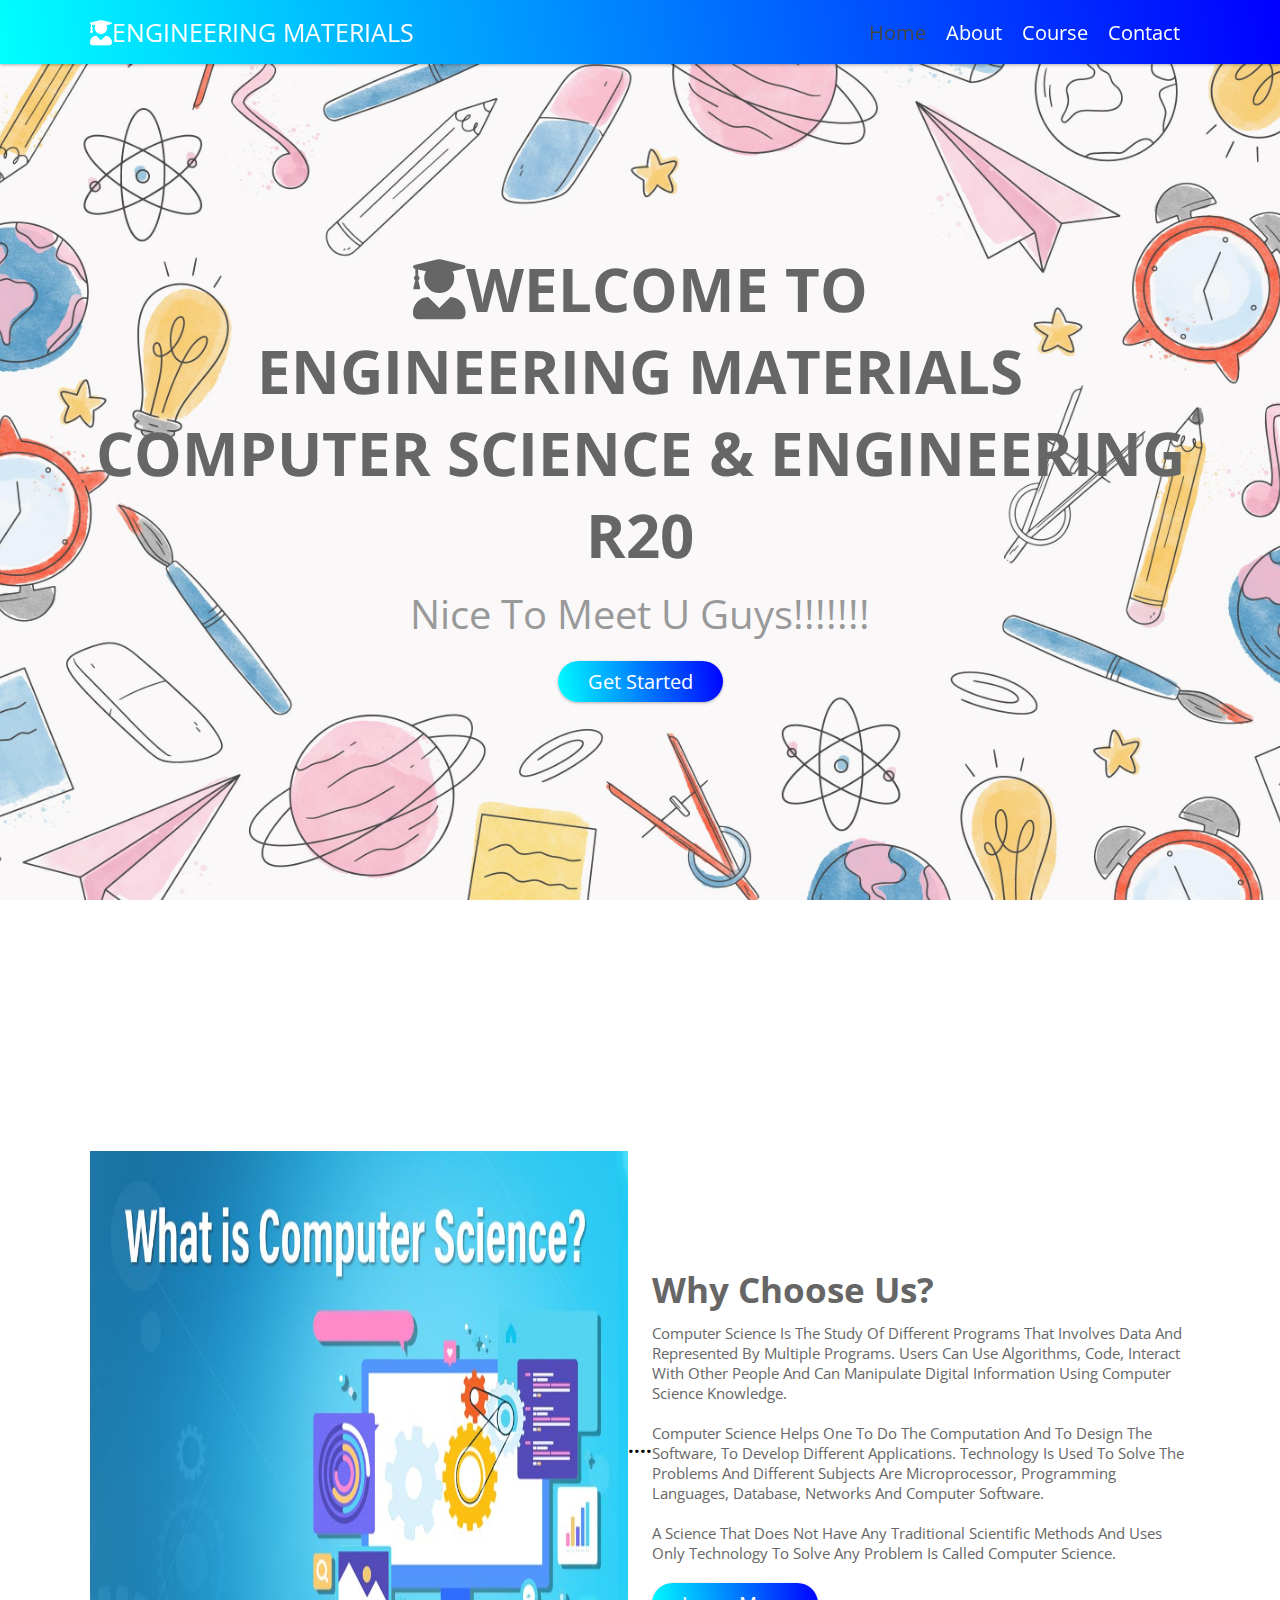
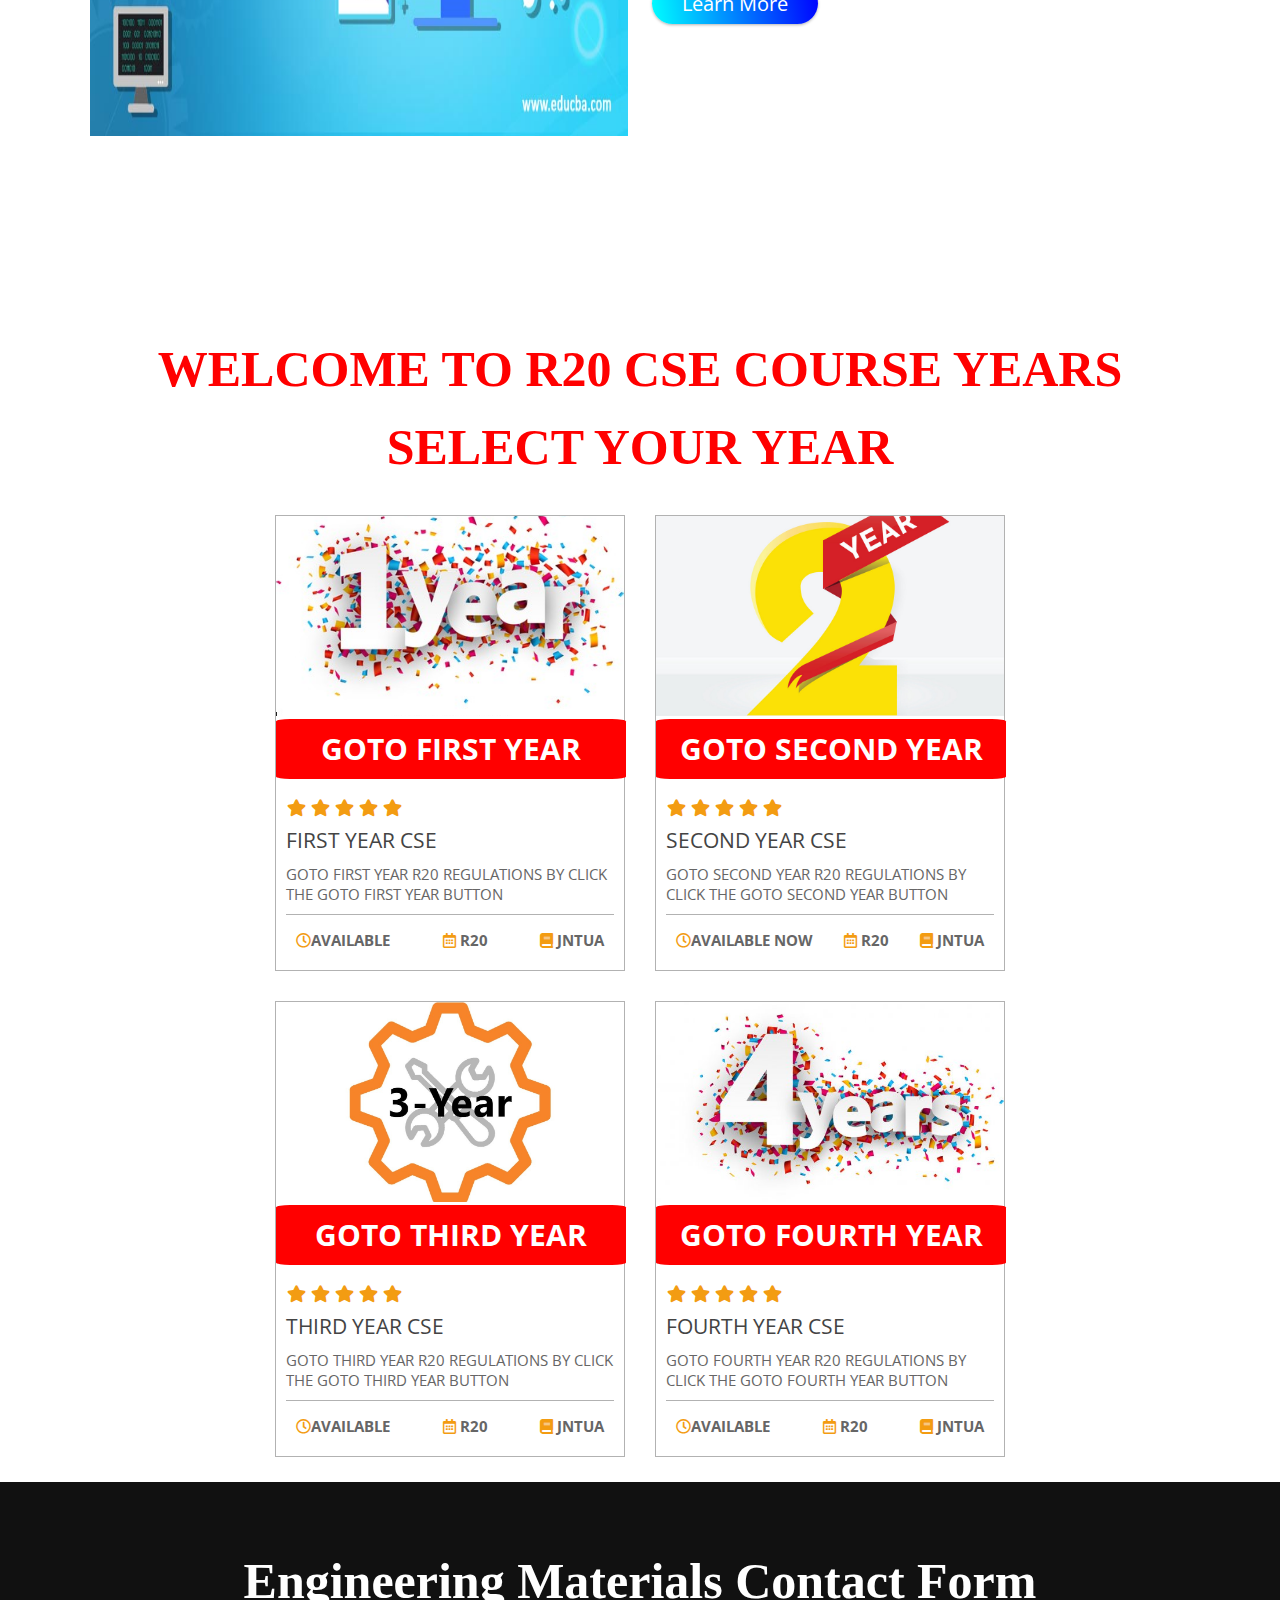
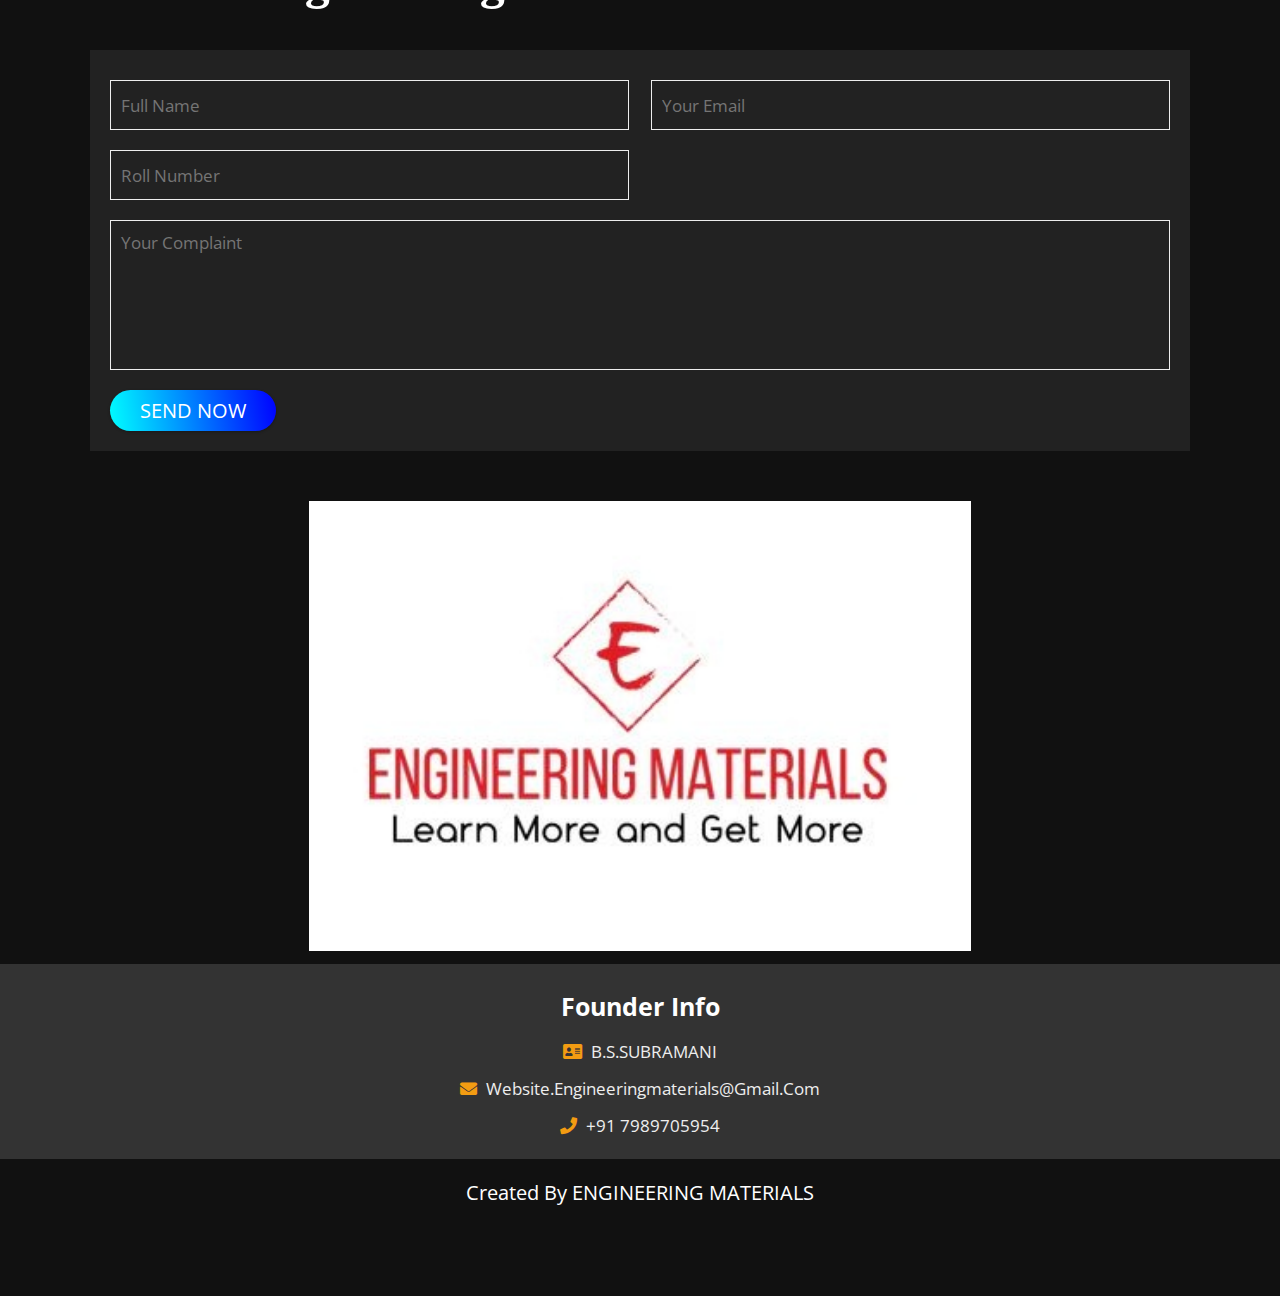
<file: index.html>
<!DOCTYPE html>
<html lang="en">
<head>
    <meta charset="UTF-8">
    <meta name="viewport" content="width=device-width, initial-scale=1.0">
    <title>ENGINEERING MATERIALS CSE </title>

    <!-- google fonts cdn link  -->
    <link rel="preconnect" href="https://fonts.gstatic.com">
    <link href="https://fonts.googleapis.com/css2?family=Open+Sans:wght@300;400;600&display=swap" rel="stylesheet">

    <!-- font awesome cdn link  -->
    <link rel="stylesheet" href="https://cdnjs.cloudflare.com/ajax/libs/font-awesome/5.15.2/css/all.min.css">

    <!-- custom css file link  -->
    <link rel="stylesheet" href="style.css">
<link rel="icon" href="img.gif" type="image/gif" sizes="16x16">

</head>
<body>
   
<!-- header section starts  -->

<header>

    <div id="menu" class="fas fa-bars"></div>

    <a href="#" class="logo"><i class="fas fa-user-graduate"></i>ENGINEERING MATERIALS</a>

    <nav class="navbar">
        <ul>
            <li><a class="active" href="#home">home</a></li>
            <li><a href="#about">about</a></li>
            <li><a href="#course">course</a></li>
            <li><a href="#contact">contact</a></li>
        </ul>
    </nav>


</header>

<!-- header section ends -->


<!-- home section starts  -->

<section class="home" id="home">
<h1><i class="fas fa-user-graduate"></i>WELCOME TO</h1>
    <h1>ENGINEERING MATERIALS</h1>
	 <h1>COMPUTER SCIENCE & ENGINEERING</h1>
	 <h1>R20</h1>

<p> Nice to Meet U Guys!!!!!!!</p>
    <a href="#course"><button class="btn">Get Started</button></a>

</section>
<br/><br/><br/><br/><br/>
<!-- home section ends -->

<!-- about section starts  -->

<section class="about" id="about">

    <div class="image">
        <img src="whatiscse.jpg" alt="">
    </div>
<h1>....</h1>

    <div class="content">
        <h3>why choose us?</h3>
        <p>Computer Science is the study of different programs that involves data and represented by multiple programs. Users can use algorithms, code, interact with other people and can manipulate digital information using Computer Science knowledge.</p>
		<p>Computer science helps one to do the computation and to design the software, to develop different applications. Technology is used to solve the problems and different subjects are microprocessor, programming languages, database, networks and computer software.</p>
         <p>A science that does not have any traditional scientific methods and uses only technology to solve any problem is called Computer Science.</p>
        <a href="https://www.educba.com/what-is-computer-science/"><button class="btn">learn more</button></a>
    </div>

</section>
<!-- about section ends -->

<!-- course section starts  -->
<section class="course" id="course">

<h1 class="heading">WELCOME TO R20 CSE COURSE YEARS</h1>   
<h1 class="heading">SELECT YOUR YEAR</h1>   
<br/>
<div class="box-container">

    <div class="box">
        <a href="../cser20/years/cser20firstyear.html"><img src="1year.jpg" alt="">
        <h3 class="price">GOTO FIRST YEAR</h3></a>
        <div class="content">
            <div class="stars">
                <i class="fas fa-star"></i>
                <i class="fas fa-star"></i>
                <i class="fas fa-star"></i>
                <i class="fas fa-star"></i>
                <i class="fas fa-star"></i>
            </div>
            <a href="../cser20/years/cser20firstyear.html" class="title">FIRST YEAR CSE</a>
            <p>GOTO FIRST YEAR R20 REGULATIONS BY CLICK THE GOTO FIRST YEAR BUTTON</p>
            <div class="info">
                <h3> <i class="far fa-clock"></i>AVAILABLE </h3>
                <h3> <i class="far fa-calendar-alt"></i> R20 </h3>
                <h3> <i class="fas fa-book"></i> JNTUA </h3>
            </div>
        </div>
    </div>

    <div class="box">
        <a href="../cser20/years/cser20secondyear.html" class="title"> <img src="2year.jpg" alt="">
	    <h3 class="price">GOTO SECOND YEAR</h3></a>
        <div class="content">
            <div class="stars">
                <i class="fas fa-star"></i>
                <i class="fas fa-star"></i>
                <i class="fas fa-star"></i>
                <i class="fas fa-star"></i>
                <i class="fas fa-star"></i>
            </div>
            <a href="../cser20/years/cser20secondyear.html" class="title">SECOND YEAR CSE</a>
            <p>GOTO SECOND YEAR R20 REGULATIONS BY CLICK THE GOTO SECOND YEAR BUTTON</p>
            <div class="info">
                <h3> <i class="far fa-clock"></i>AVAILABLE NOW</h3>
                <h3> <i class="far fa-calendar-alt"></i> R20 </h3>
                <h3> <i class="fas fa-book"></i> JNTUA </h3>
            </div>
        </div>
    </div>

    <div class="box">
        <img src="3year.jpg" alt="">
        <a href="../cser20/years/cser20thirdyear.html" class="title">
        <h3 class="price">GOTO THIRD YEAR</h3></a>
        <div class="content">
            <div class="stars">
                <i class="fas fa-star"></i>
                <i class="fas fa-star"></i>
                <i class="fas fa-star"></i>
                <i class="fas fa-star"></i>
                <i class="fas fa-star"></i>
            </div>
            <a href="../cser20/years/cser20thirdyear.html" class="title">THIRD YEAR CSE</a>
            <p>GOTO THIRD YEAR R20 REGULATIONS BY CLICK THE GOTO THIRD YEAR BUTTON</p>
            <div class="info">
                <h3> <i class="far fa-clock"></i>AVAILABLE </h3>
                <h3> <i class="far fa-calendar-alt"></i> R20 </h3>
                <h3> <i class="fas fa-book"></i> JNTUA </h3>
            </div>
        </div>
    </div>

    <div class="box">
        <img src="4year.jpg" alt="">
        <a href="../cser20/years/cser20fourthyear.html" class="title">
        <h3 class="price">GOTO FOURTH YEAR</h3></a>

        <div class="content">
            <div class="stars">
                <i class="fas fa-star"></i>
                <i class="fas fa-star"></i>
                <i class="fas fa-star"></i>
                <i class="fas fa-star"></i>
                <i class="fas fa-star"></i>
            </div>
            <a href="../cser20/years/cser20fourthyear.html" class="title">FOURTH YEAR CSE</a>
            <p>GOTO FOURTH YEAR R20 REGULATIONS BY CLICK THE GOTO FOURTH YEAR BUTTON</p>
            <div class="info">
                <h3> <i class="far fa-clock"></i>AVAILABLE </h3>
                <h3> <i class="far fa-calendar-alt"></i> R20 </h3>
                <h3> <i class="fas fa-book"></i> JNTUA </h3>
            </div>
        </div>
    </div>

</div>

</section>

<!-- course section ends -->



<!-- contact section starts  -->

<section class="contact" id="contact">

<h1 class="heading">Engineering Materials contact Form</h1>

<div class="row">

    <form action="https://formspree.io/f/xwkjgkel" method="POST">
        <input type="text" placeholder="full name" class="box" name="full_name">
        <input type="email" placeholder="your email" class="box" name="email">
        <input type="text" placeholder="Roll number" class="box" name="rollnumber">
        <textarea name="message" id="" cols="30" rows="10" class="box address" placeholder="your Complaint"></textarea>
	    <button type="submit" class="btn"> SEND NOW </button>
    </form>

    <div class="image">
        <img src="logo.jpg" alt="">
    </div>

</div>

</section>

<!-- contact section ends -->

<!-- footer section starts  -->

<div class="footer">

    <div class="box-container">

        <div class="box">
            <h3> Founder info</h3>
            <p> <i class="fas fa-address-card"></i> B.S.SUBRAMANI </p>
            <p> <i class="fas fa-envelope"></i> website.engineeringmaterials@gmail.com </p>
            <p> <i class="fas fa-phone"></i> +91 7989705954 </p>
        </div>


    </div>

    <h1 class="credit">created by ENGINEERING MATERIALS</h1>

</div>

<!-- footer section ends -->
<!-- jquery cdn link  -->
<script src="https://cdnjs.cloudflare.com/ajax/libs/jquery/3.6.0/jquery.min.js"></script>

<!-- custom js file link  -->
<script src="script.js"></script>

</body>
</html>
</file>
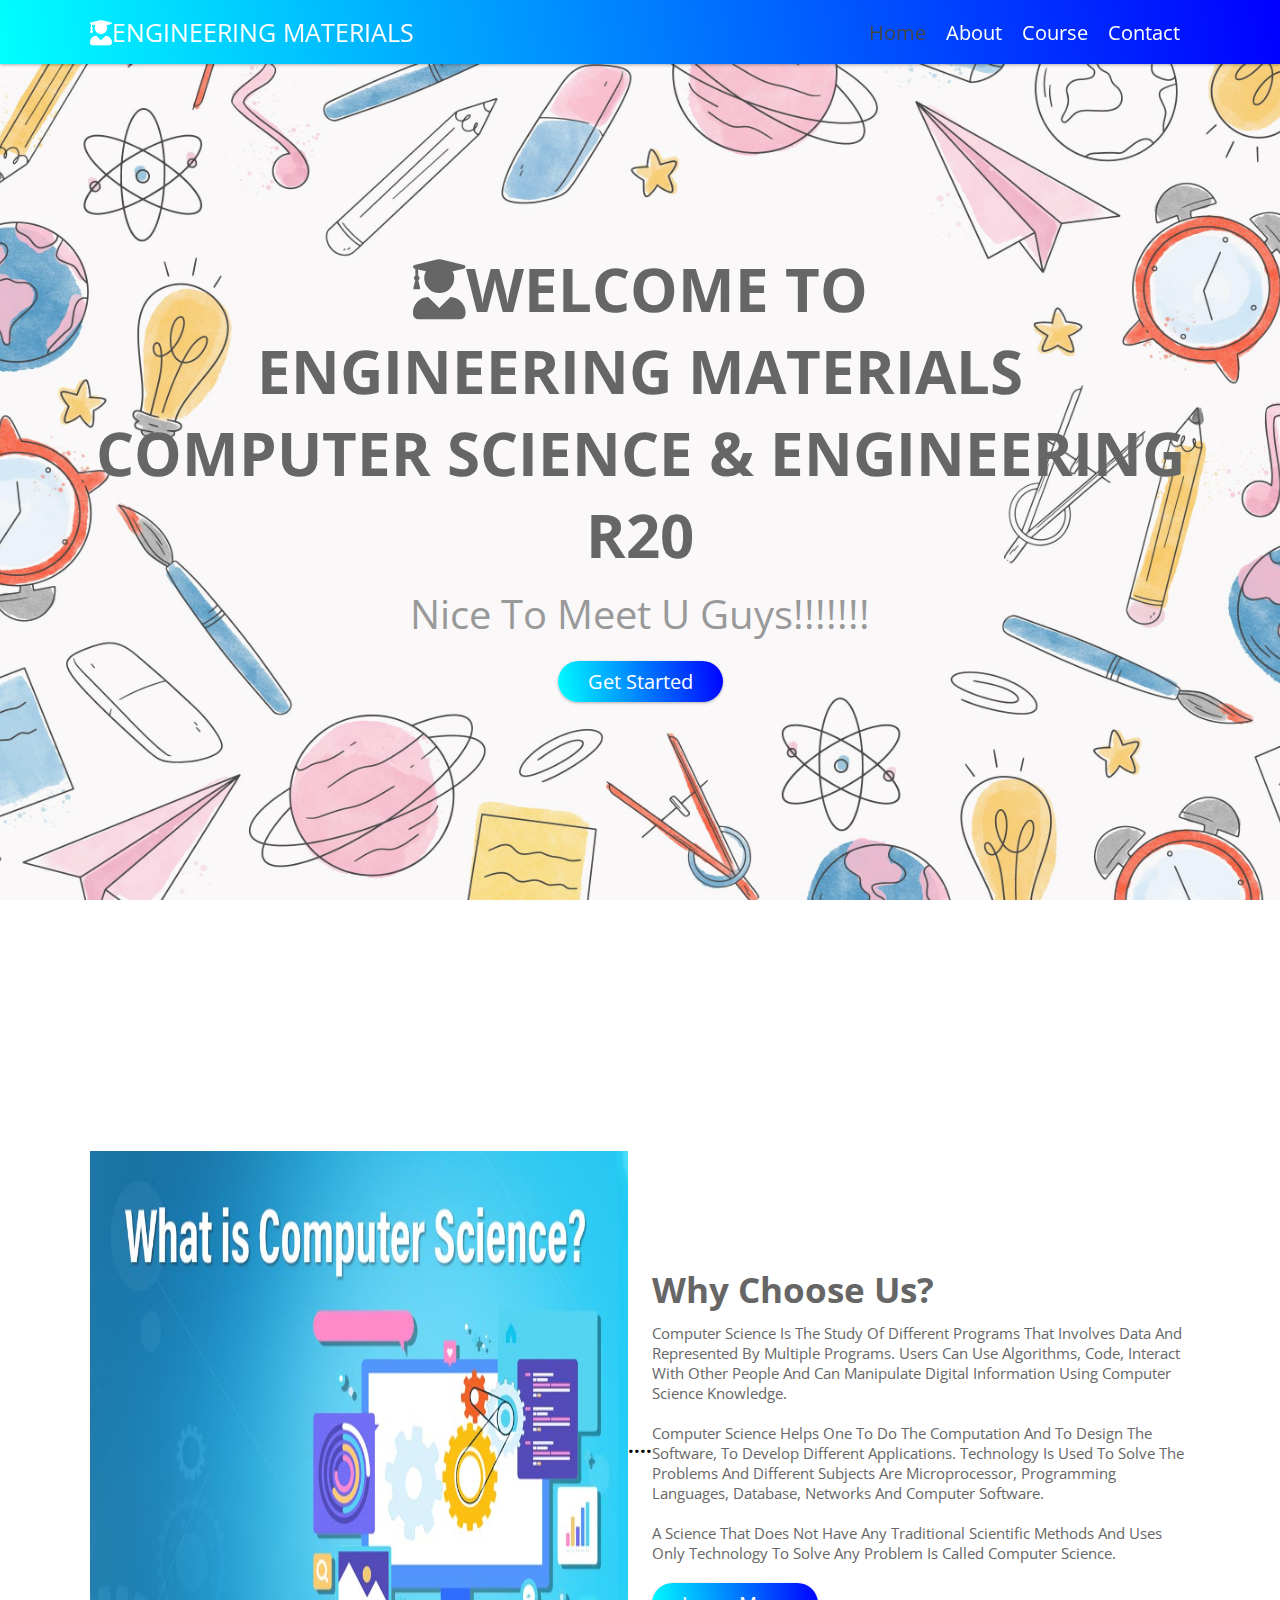
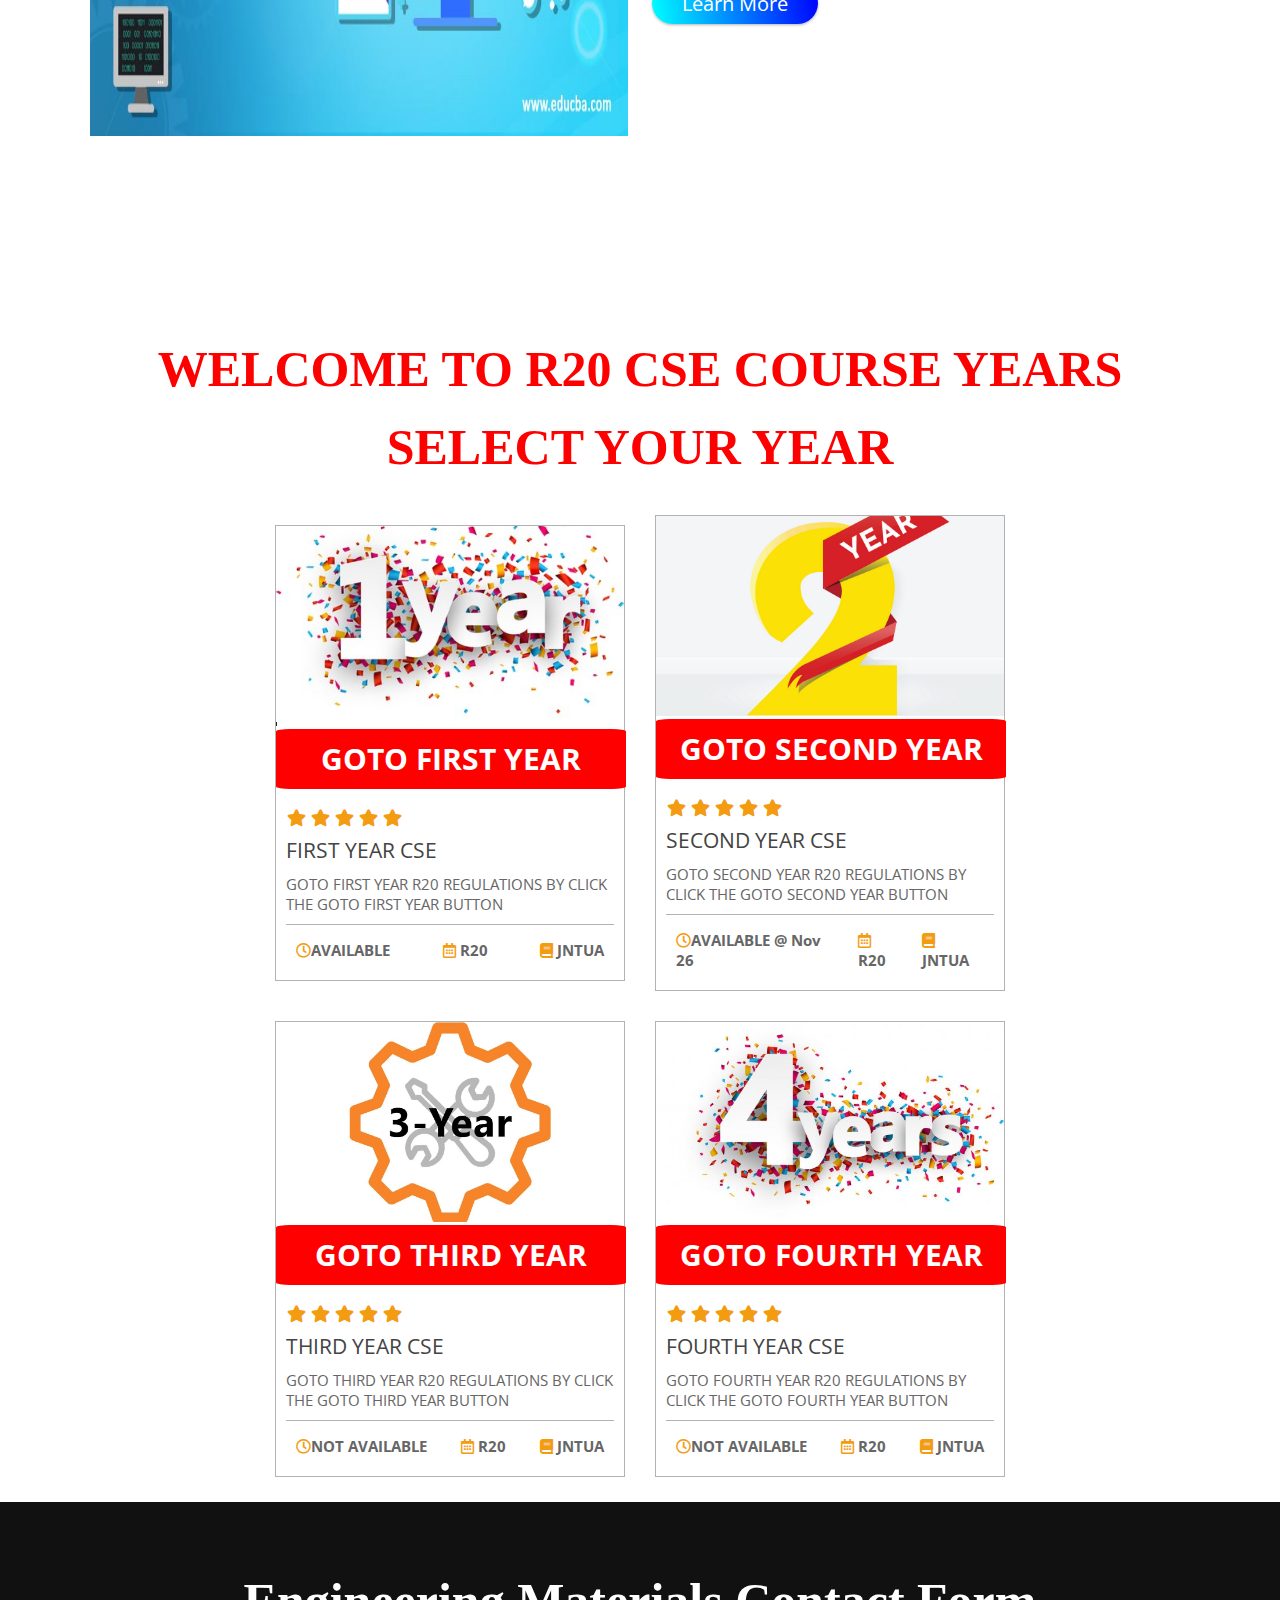
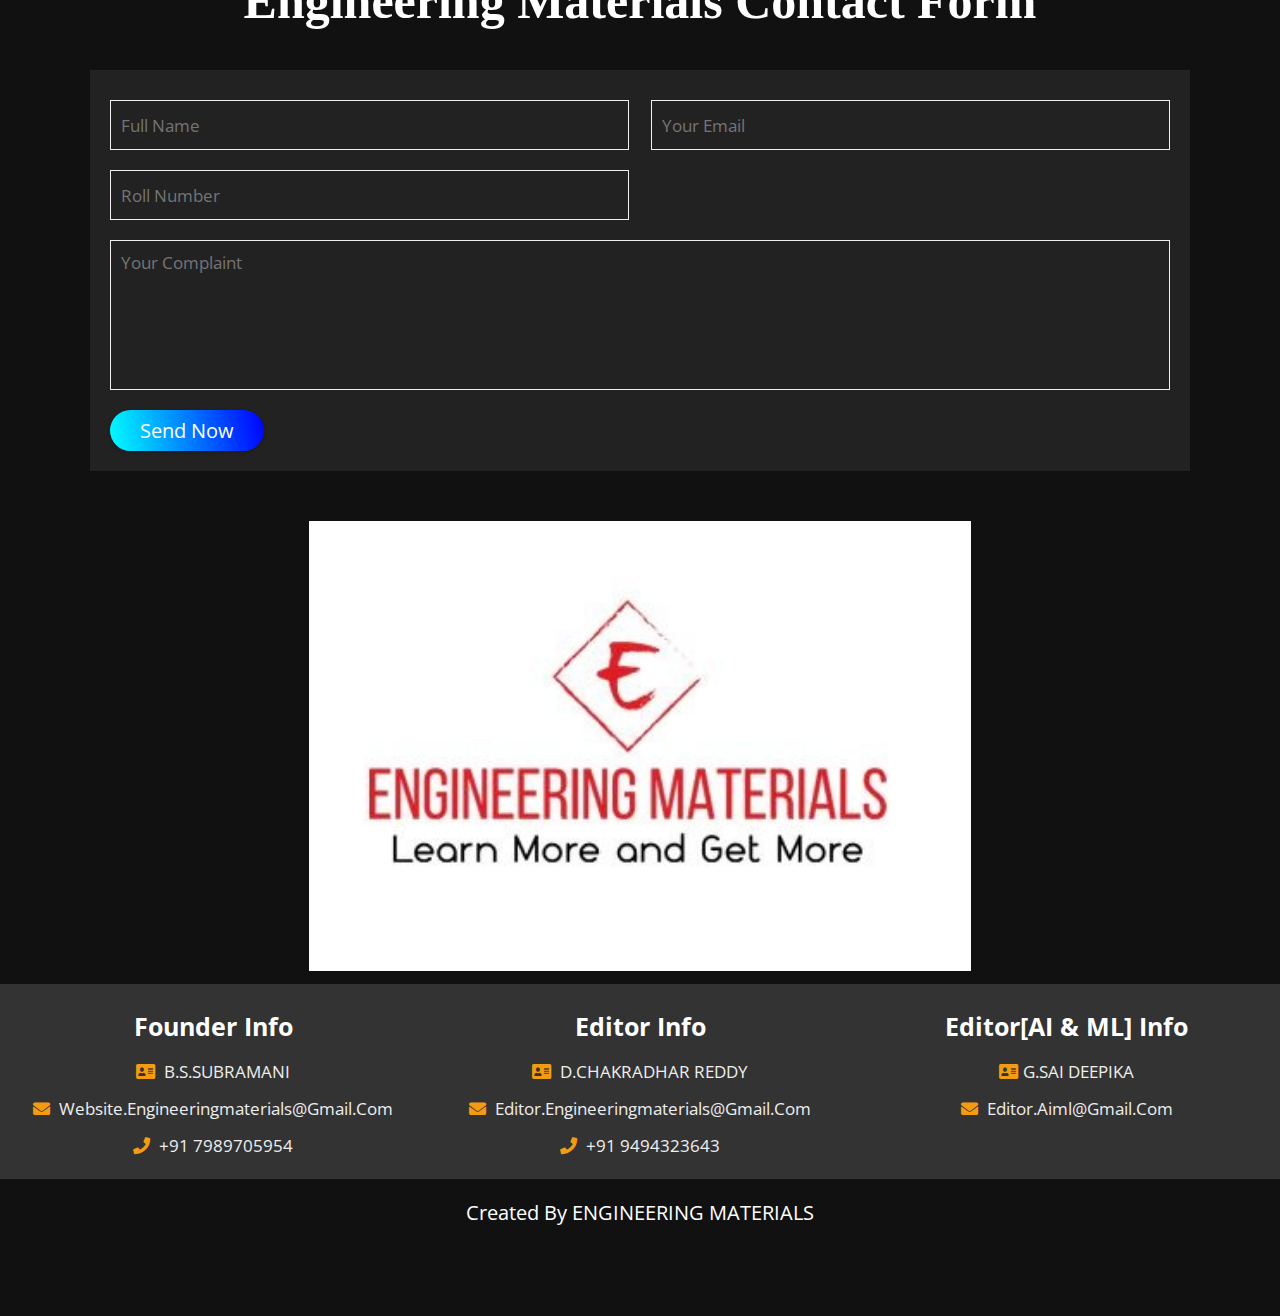
<file: file.html>
<!DOCTYPE html>
<html lang="en">
<head>
    <meta charset="UTF-8">
    <meta name="viewport" content="width=device-width, initial-scale=1.0">
    <title>ENGINEERING MATERIALS CSE </title>

    <!-- google fonts cdn link  -->
    <link rel="preconnect" href="https://fonts.gstatic.com">
    <link href="https://fonts.googleapis.com/css2?family=Open+Sans:wght@300;400;600&display=swap" rel="stylesheet">

    <!-- font awesome cdn link  -->
    <link rel="stylesheet" href="https://cdnjs.cloudflare.com/ajax/libs/font-awesome/5.15.2/css/all.min.css">

    <!-- custom css file link  -->
    <link rel="stylesheet" href="style.css">
    <link rel="icon" href="img.ico">

</head>
<body>
   
<!-- header section starts  -->

<header>

    <div id="menu" class="fas fa-bars"></div>

    <a href="#" class="logo"><i class="fas fa-user-graduate"></i>ENGINEERING MATERIALS</a>

    <nav class="navbar">
        <ul>
		<li><a class="active" href="#home">home</a></li>
            <li><a href="#about">about</a></li>
            <li><a href="#course">course</a></li>
            <li><a href="#contact">contact</a></li>
        </ul>
    </nav>


</header>

<!-- header section ends -->


<!-- home section starts  -->

<section class="home" id="home">
<h1><i class="fas fa-user-graduate"></i>WELCOME TO</h1>
    <h1>ENGINEERING MATERIALS</h1>
	 <h1>COMPUTER SCIENCE & ENGINEERING</h1>
	 <h1>R20</h1>

<p> Nice to Meet U Guys!!!!!!!</p>
    <a href="#course"><button class="btn">Get Started</button></a>

</section>
<br/><br/><br/><br/><br/>
<!-- home section ends -->

<!-- about section starts  -->

<section class="about" id="about">

    <div class="image">
        <img src="whatiscse.jpg" alt="">
    </div>
<h1>....</h1>

    <div class="content">
        <h3>why choose us?</h3>
        <p>Computer Science is the study of different programs that involves data and represented by multiple programs. Users can use algorithms, code, interact with other people and can manipulate digital information using Computer Science knowledge.</p>
		<p>Computer science helps one to do the computation and to design the software, to develop different applications. Technology is used to solve the problems and different subjects are microprocessor, programming languages, database, networks and computer software.</p>
         <p>A science that does not have any traditional scientific methods and uses only technology to solve any problem is called Computer Science.</p>
        <a href="https://www.educba.com/what-is-computer-science/"><button class="btn">learn more</button></a>
    </div>

</section>
<!-- about section ends -->

<!-- course section starts  -->
<section class="course" id="course">

<h1 class="heading">WELCOME TO R20 CSE COURSE YEARS</h1>   
<h1 class="heading">SELECT YOUR YEAR</h1>   
<br/>
<div class="box-container">

    <div class="box">
        <a href="1yearcser20sem.html"><img src="1year.jpg" alt="">
        <h3 class="price">GOTO FIRST YEAR</h3></a>
        <div class="content">
            <div class="stars">
                <i class="fas fa-star"></i>
                <i class="fas fa-star"></i>
                <i class="fas fa-star"></i>
                <i class="fas fa-star"></i>
                <i class="fas fa-star"></i>
            </div>
            <a href="cser20firstyear.html" class="title">FIRST YEAR CSE</a>
            <p>GOTO FIRST YEAR R20 REGULATIONS BY CLICK THE GOTO FIRST YEAR BUTTON</p>
            <div class="info">
                <h3> <i class="far fa-clock"></i>AVAILABLE </h3>
                <h3> <i class="far fa-calendar-alt"></i> R20 </h3>
                <h3> <i class="fas fa-book"></i> JNTUA </h3>
            </div>
        </div>
    </div>

    <div class="box">
        <a href="TimerCSE r20.html" class="title"> <img src="2year.jpg" alt="">
	    <h3 class="price">GOTO SECOND YEAR</h3> </a>
        <div class="content">
            <div class="stars">
                <i class="fas fa-star"></i>
                <i class="fas fa-star"></i>
                <i class="fas fa-star"></i>
                <i class="fas fa-star"></i>
                <i class="fas fa-star"></i>
            </div>
            <a href="TimerCSE r20.html" class="title">SECOND YEAR CSE</a>
            <p>GOTO SECOND YEAR R20 REGULATIONS BY CLICK THE GOTO SECOND YEAR BUTTON</p>
            <div class="info">
                <h3> <i class="far fa-clock"></i>AVAILABLE @ Nov 26 </h3>
                <h3> <i class="far fa-calendar-alt"></i> R20 </h3>
                <h3> <i class="fas fa-book"></i> JNTUA </h3>
            </div>
        </div>
    </div>

    <div class="box">
        <img src="3year.jpg" alt="">
        <h3 class="price">GOTO THIRD YEAR</h3>
        <div class="content">
            <div class="stars">
                <i class="fas fa-star"></i>
                <i class="fas fa-star"></i>
                <i class="fas fa-star"></i>
                <i class="fas fa-star"></i>
                <i class="fas fa-star"></i>
            </div>
            <a href="csethirdyearr20.html" class="title">THIRD YEAR CSE</a>
            <p>GOTO THIRD YEAR R20 REGULATIONS BY CLICK THE GOTO THIRD YEAR BUTTON</p>
            <div class="info">
                <h3> <i class="far fa-clock"></i>NOT AVAILABLE </h3>
                <h3> <i class="far fa-calendar-alt"></i> R20 </h3>
                <h3> <i class="fas fa-book"></i> JNTUA </h3>
            </div>
        </div>
    </div>

    <div class="box">
        <img src="4year.jpg" alt="">
        <h3 class="price">GOTO FOURTH YEAR</h3>
        <div class="content">
            <div class="stars">
                <i class="fas fa-star"></i>
                <i class="fas fa-star"></i>
                <i class="fas fa-star"></i>
                <i class="fas fa-star"></i>
                <i class="fas fa-star"></i>
            </div>
            <a href="csefourthyearr20.html" class="title">FOURTH YEAR CSE</a>
            <p>GOTO FOURTH YEAR R20 REGULATIONS BY CLICK THE GOTO FOURTH YEAR BUTTON</p>
            <div class="info">
                <h3> <i class="far fa-clock"></i>NOT AVAILABLE </h3>
                <h3> <i class="far fa-calendar-alt"></i> R20 </h3>
                <h3> <i class="fas fa-book"></i> JNTUA </h3>
            </div>
        </div>
    </div>

</div>

</section>

<!-- course section ends -->



<!-- contact section starts  -->

<section class="contact" id="contact">

<h1 class="heading">Engineering Materials contact Form</h1>

<div class="row">

    <form action="">
        <input type="text" placeholder="full name" class="box">
        <input type="email" placeholder="your email" class="box">
        <input type="text" placeholder="Roll number" class="box">
        <textarea name="" id="" cols="30" rows="10" class="box address" placeholder="your Complaint"></textarea>
        <input type="submit" class="btn" value="send now">
    </form>

    <div class="image">
        <img src="logo.jpg" alt="">
    </div>

</div>

</section>

<!-- contact section ends -->

<!-- footer section starts  -->

<div class="footer">

    <div class="box-container">

        <div class="box">
            <h3> Founder info</h3>
            <p> <i class="fas fa-address-card"></i> B.S.SUBRAMANI </p>
            <p> <i class="fas fa-envelope"></i> website.engineeringmaterials@gmail.com </p>
            <p> <i class="fas fa-phone"></i> +91 7989705954 </p>
        </div>

        <div class="box">
            <h3>Editor info</h3>
            <p> <i class="fas fa-address-card"></i> D.CHAKRADHAR REDDY </p>
            <p> <i class="fas fa-envelope"></i> editor.engineeringmaterials@gmail.com </p>
            <p> <i class="fas fa-phone"></i> +91 9494323643 </p>
        </div>
		
        <div class="box">
            <h3>Editor[AI & ML] info</h3>
            <p> <i class="fas fa-address-card"></i>G.SAI DEEPIKA </p>
            <p> <i class="fas fa-envelope"></i> editor.aiml@gmail.com </p>
        </div>

    </div>

    <h1 class="credit">created by ENGINEERING MATERIALS</h1>

</div>

<!-- footer section ends -->
<!-- jquery cdn link  -->
<script src="https://cdnjs.cloudflare.com/ajax/libs/jquery/3.6.0/jquery.min.js"></script>

<!-- custom js file link  -->
<script src="script.js"></script>

</body>
</html>
</file>
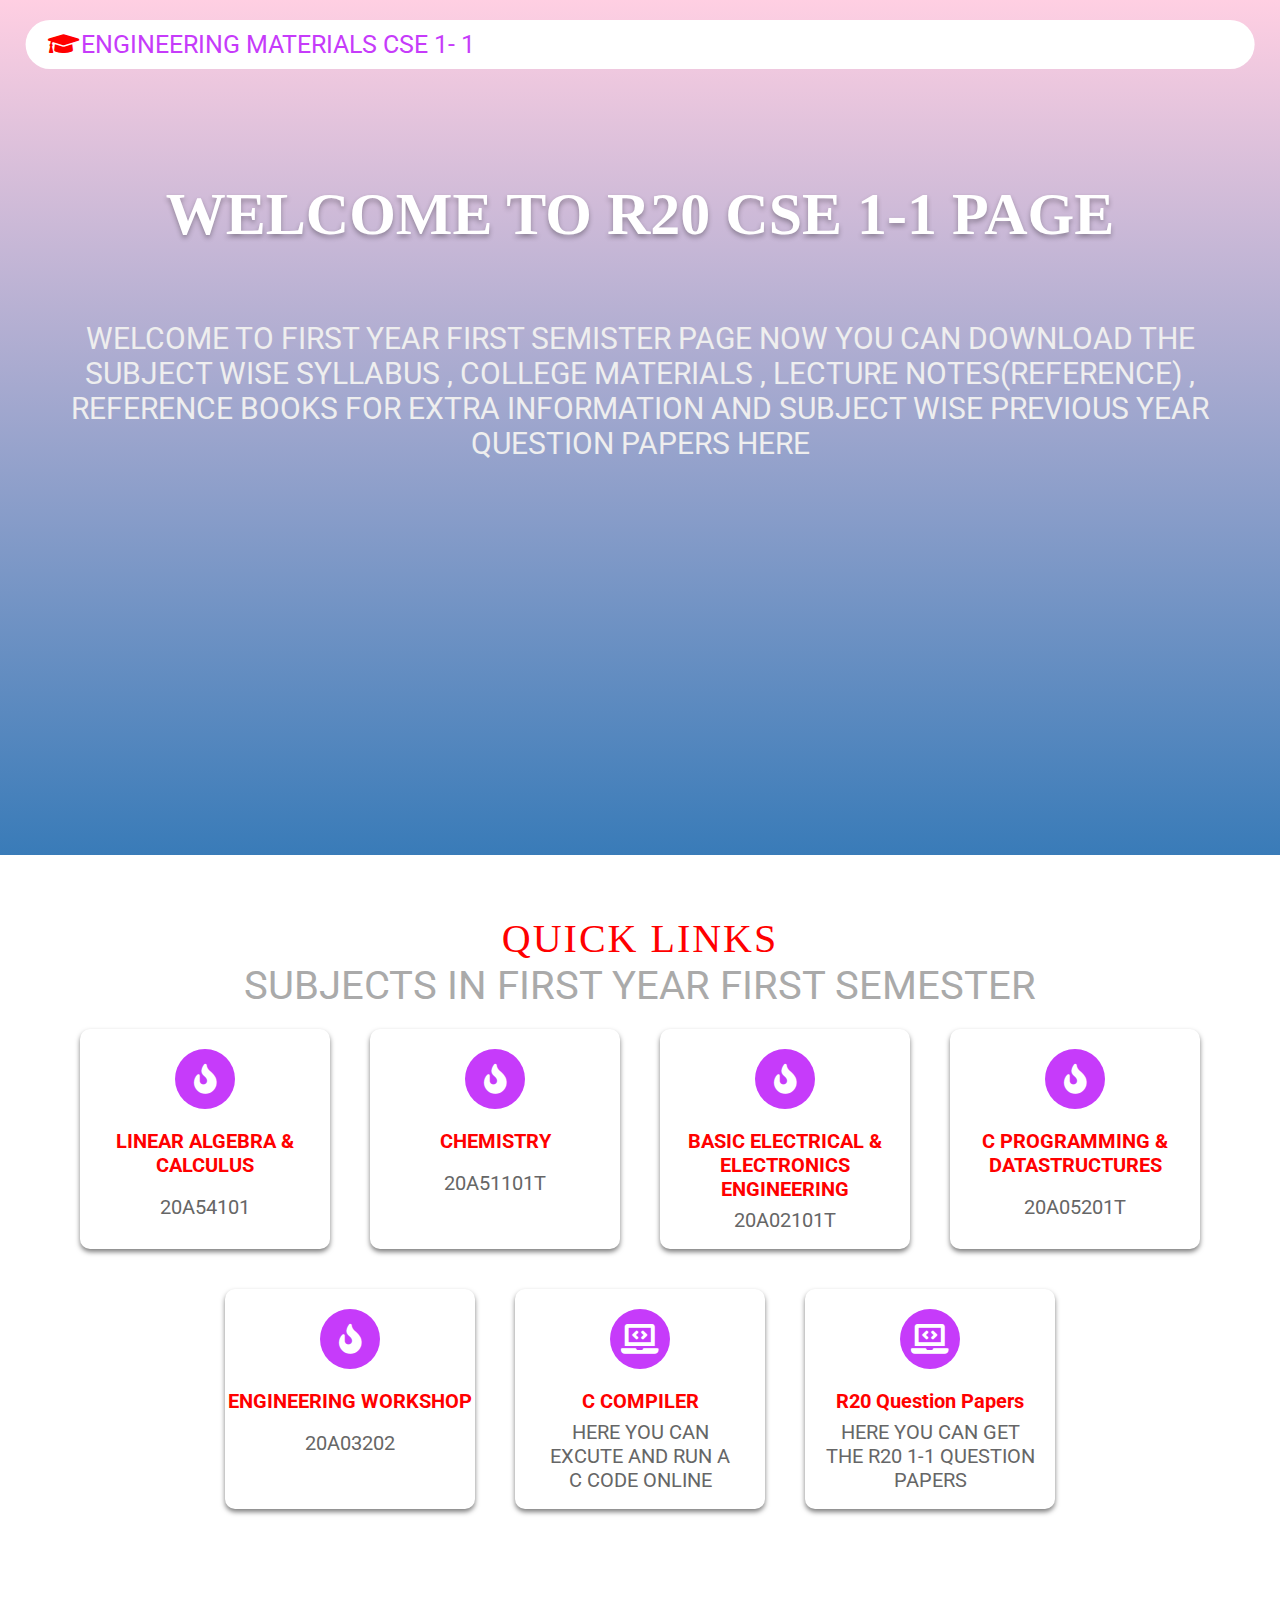
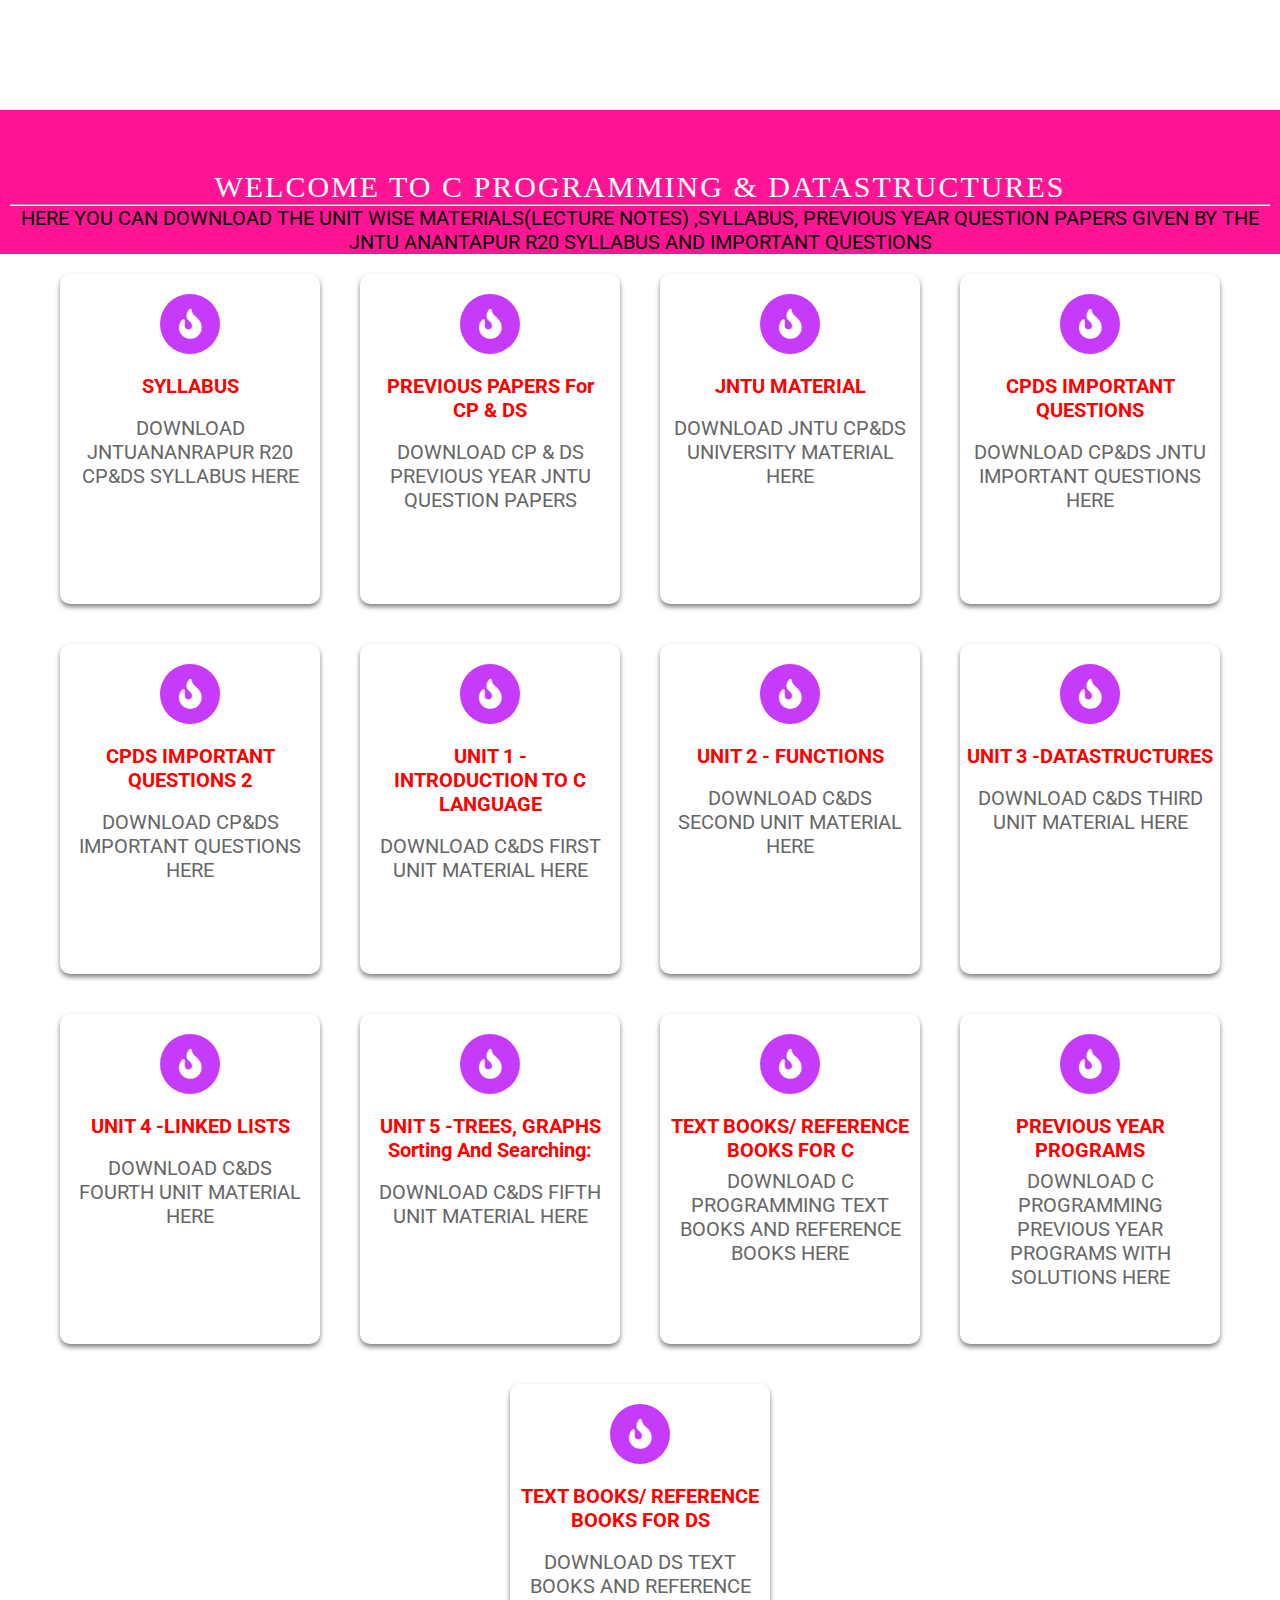
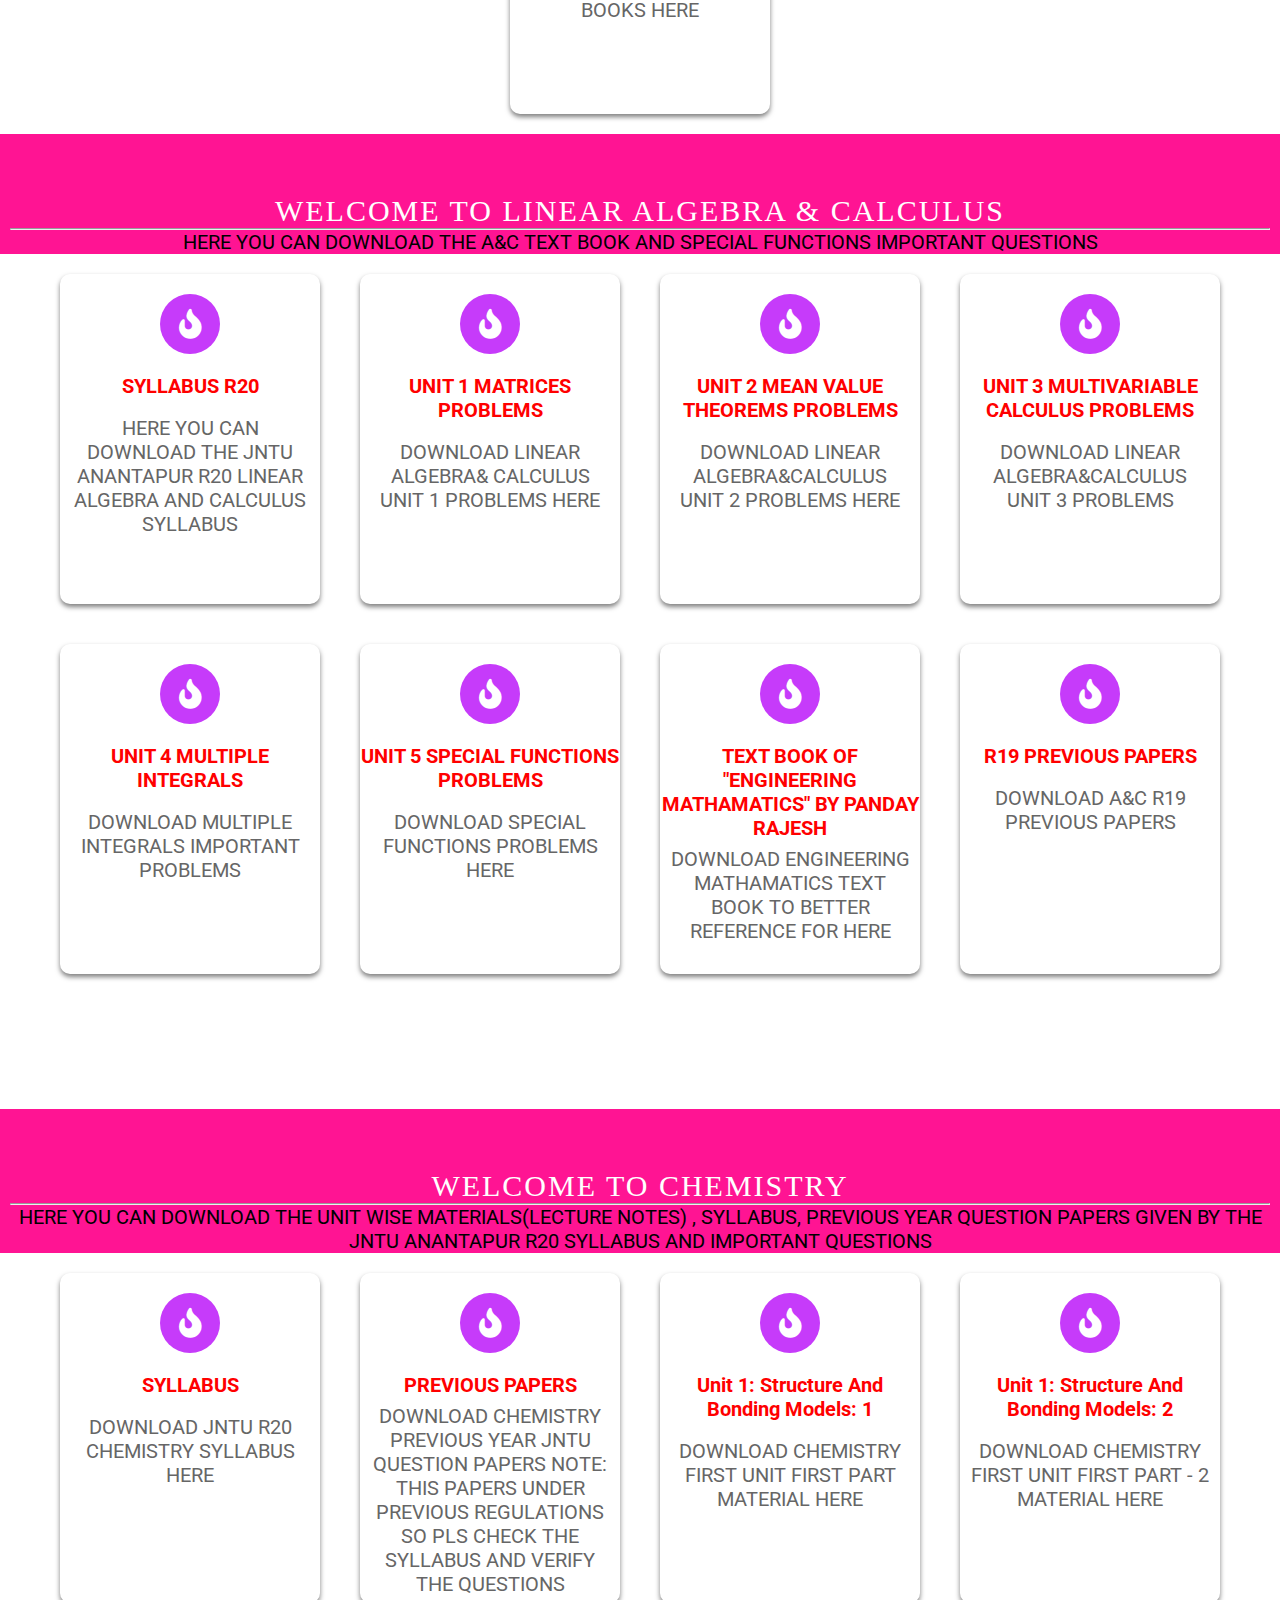
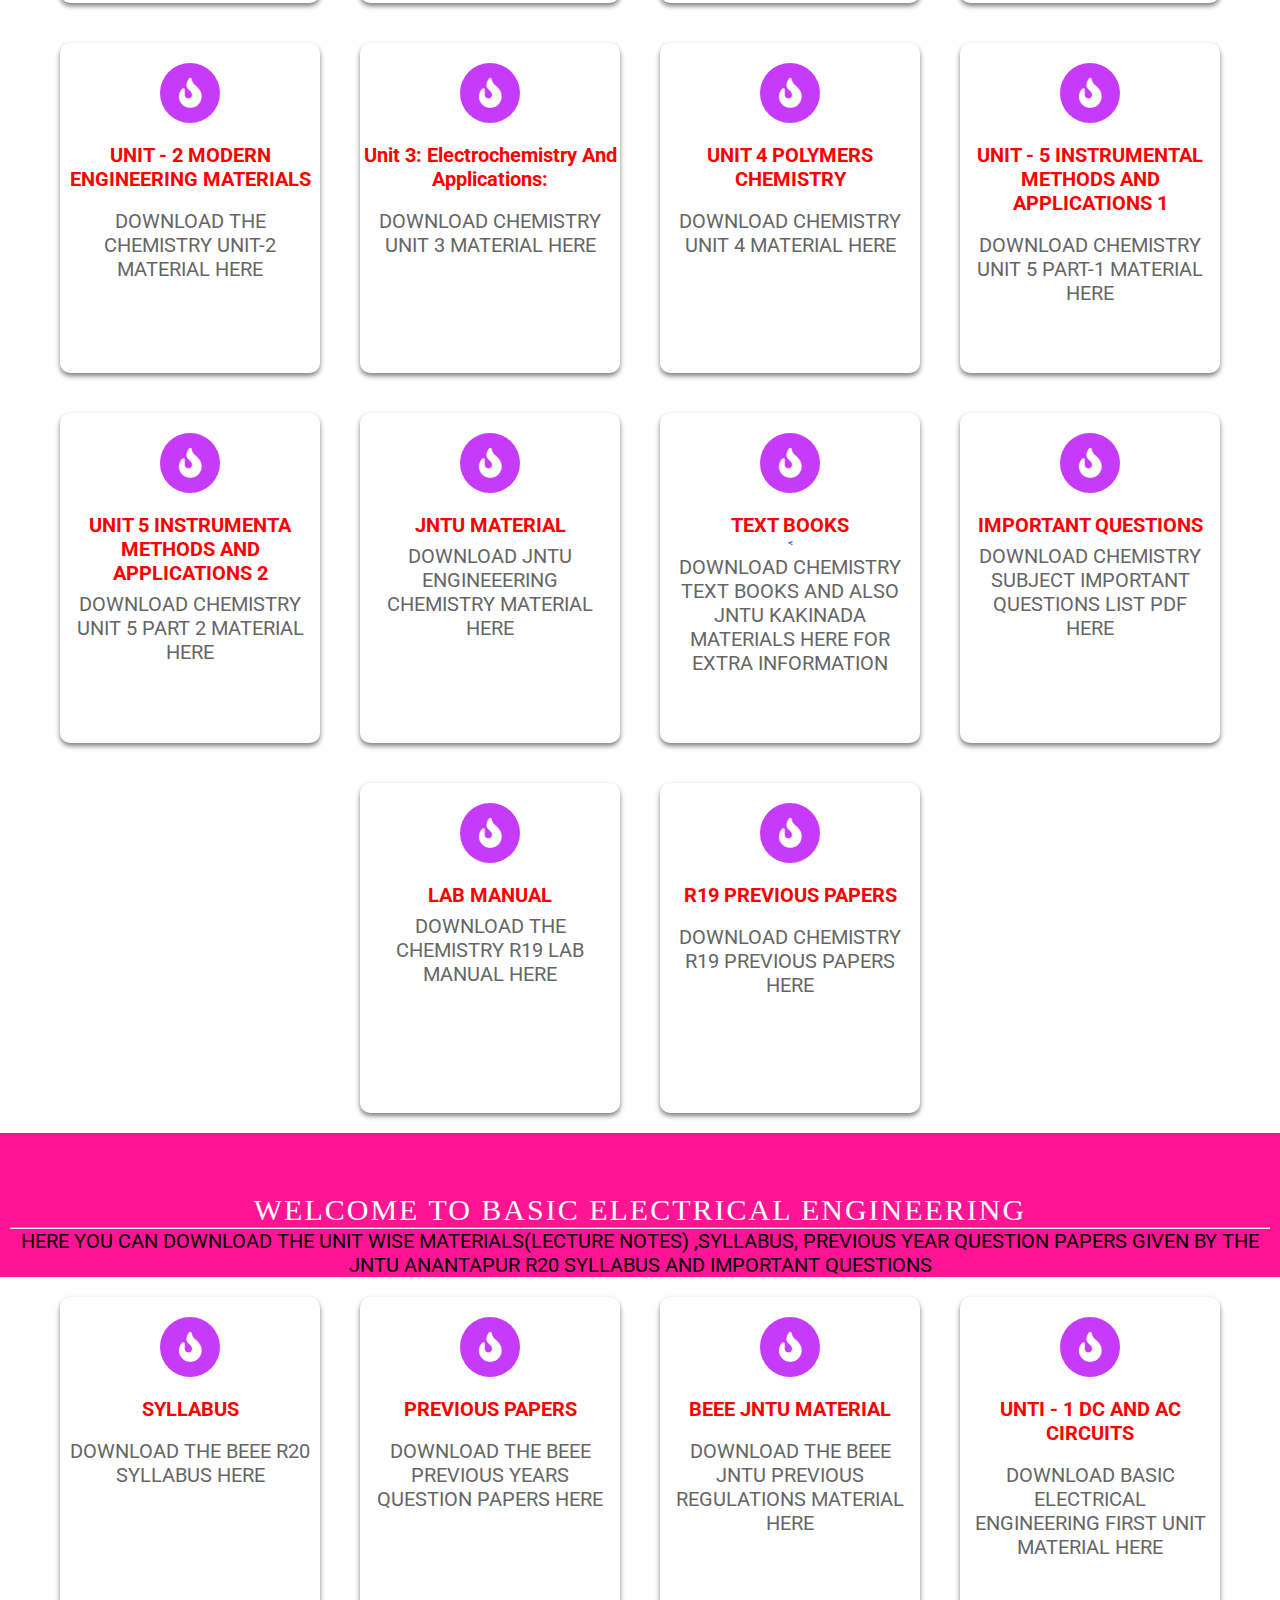
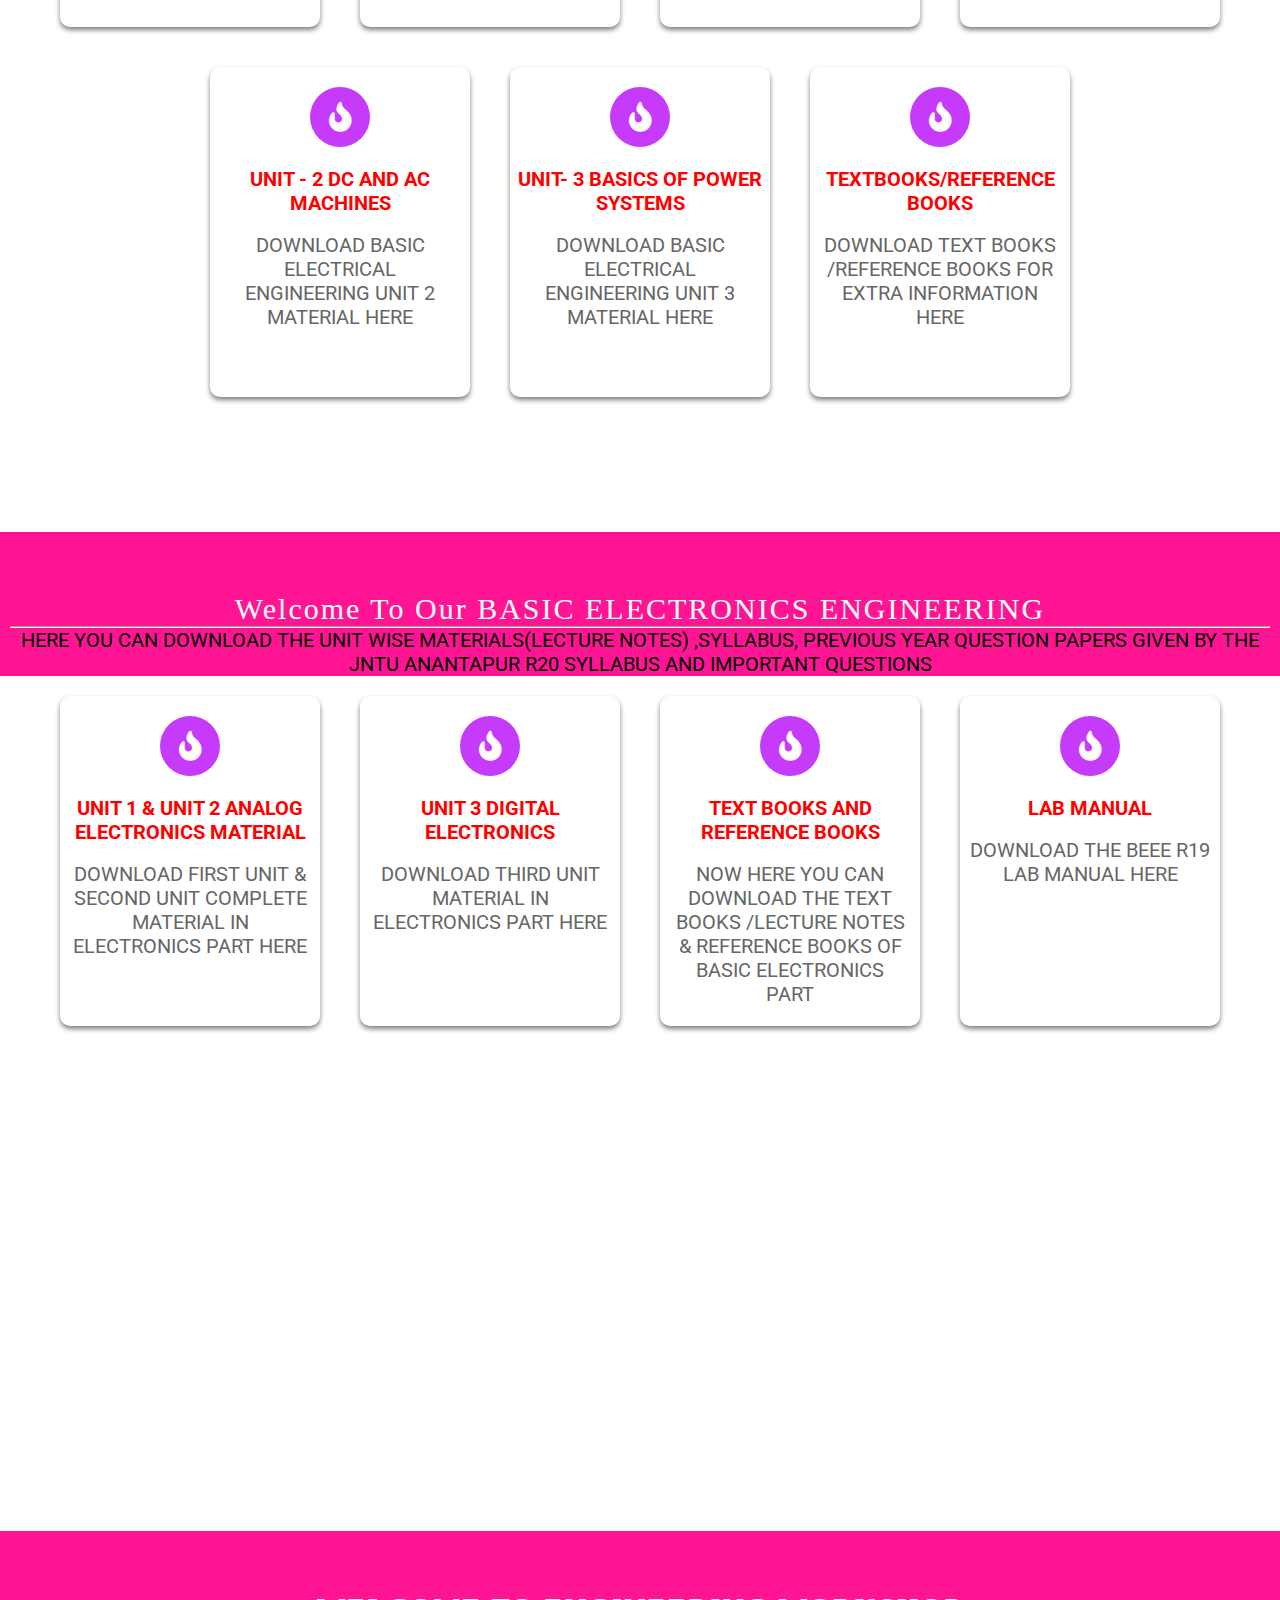
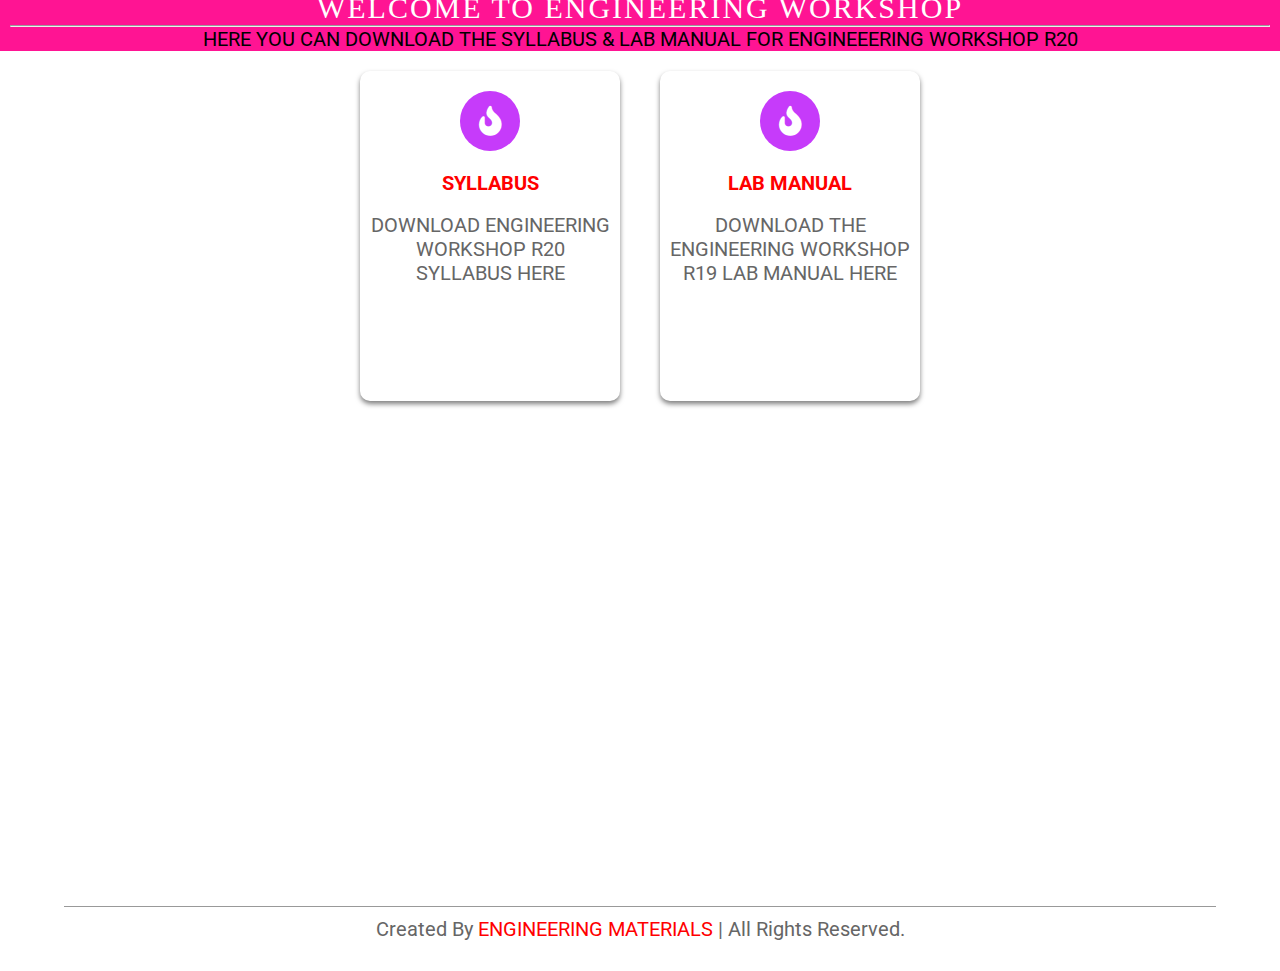
<file: sems/1-1.html>
<!DOCTYPE html>
<html lang="en">
<head>
    <meta charset="UTF-8">
    <meta name="viewport" content="width=device-width, initial-scale=1.0">
    <title>CSE FIRST YEAR R20</title>

    <!-- font awesome cdn link  -->
    <link rel="stylesheet" href="https://cdnjs.cloudflare.com/ajax/libs/font-awesome/5.15.1/css/all.min.css">

    <!-- custom css file link  -->
    <link rel="stylesheet" href="cser20, 1-1.css">
	<link rel="stylesheet" href="https://fonts.googleapis.com/icon?family=Material+Icons">
<link rel="icon" href="img.gif" type="image/gif" sizes="16x16">


</head>
<body>


<!-- header section starts  -->

<header>

<a href="#" class="logo"><i class="fas fa-graduation-cap"></i>ENGINEERING MATERIALS CSE 1- 1</a>



<!--<div class="fas fa-bars"></div> --> <!-- BARS -->
</header>

<!-- header section ends -->


<!-- home section starts  -->

<section class="home" id="home">
<div class="content">
    <h1>WELCOME TO R20 CSE 1-1 PAGE</h1><br/><br/>
    <p>WELCOME TO FIRST YEAR FIRST SEMISTER PAGE NOW YOU CAN DOWNLOAD THE SUBJECT WISE SYLLABUS , COLLEGE MATERIALS , LECTURE NOTES(REFERENCE) , REFERENCE BOOKS FOR EXTRA INFORMATION AND SUBJECT WISE PREVIOUS YEAR QUESTION PAPERS HERE</p><br/><br/>
</div>
</section>

<!-- home section ends -->


<!-- course section starts  -->
<section class="home1" id="home1">
<section id="course2" class="course2">
<h1 class="heading1">QUICK LINKS</h1>
<h1 class ="title">SUBJECTS IN FIRST YEAR FIRST SEMESTER</h1>


</section>


<div class="box-container">
<a href="#courselac">
    <div class="box">
        <i class="fas fa-fire"></i>
        <h3>LINEAR ALGEBRA & CALCULUS</h3><br/>
        <p>20A54101</p>
    </div>
</a>

<a href="#coursechem">
    <div class="box">
        <i class="fas fa-fire"></i>
        <h3>CHEMISTRY</h3><br/>
        <p>20A51101T</p>
    </div>
</a>

<a href="#coursebeee">
<div class="box">
        <i class="fas fa-fire"></i>
        <h3>BASIC ELECTRICAL & ELECTRONICS ENGINEERING</h3>
        <p>20A02101T</p>
    </div>
</a>

<a href="#coursecpds">
    <div class="box">
        <i class="fas fa-fire"></i>
        <h3>C PROGRAMMING & DATASTRUCTURES</h3><br/>
        <p>20A05201T</p>
    </div>
</a>
<a href="#coursews">
    <div class="box">
        <i class="fas fa-fire"></i>
        <h3>ENGINEERING WORKSHOP</h3><br/>
        <p>20A03202</p>
    </div>
</a>
<a href="https://www.programiz.com/c-programming/online-compiler/" target="blank">
    <div class="box">
        <i class="fas fa-laptop-code"></i>
        <h3>C COMPILER</h3>
        <p>HERE YOU CAN EXCUTE AND RUN A<br/> C CODE ONLINE</p>
    </div>
</a>

	
	<a href="https://drive.google.com/drive/folders/1NFIbYmZf0i4Z1agX-RBEP-h9DKVhR_NA?usp=sharing" target="blank">
    <div class="box">
        <i class="fas fa-laptop-code"></i>
        <h3>R20 Question Papers</h3>
        <p>HERE YOU CAN GET THE R20 1-1 QUESTION PAPERS</p>
    </div>
</a>
</div>
</section>
<!-- Course Section Ends -->





<!-- subject CPDS section start -->



<section id="coursecpds" class="coursecpds">

<h1 class="heading">WELCOME TO C PROGRAMMING & DATASTRUCTURES<br/><hr/></h1>
<h5 class="title">HERE YOU CAN DOWNLOAD THE UNIT WISE MATERIALS(LECTURE NOTES) ,SYLLABUS, PREVIOUS YEAR QUESTION PAPERS GIVEN BY THE JNTU ANANTAPUR R20 SYLLABUS AND IMPORTANT QUESTIONS</h5>
</section>
<section id="home2" class="home2">
<div class="box-container">
<a href="https://storage.googleapis.com/production-websitebuilder-v1-0-9/149/407149/wwYi89KN/24ee800d1c3c44dab67fa436b3042a6e?fileName=C%20R20.pdf" target = "blank">
    <div class="box">
        <i class="fas fa-fire"></i>
        <h3>SYLLABUS</h3><br/>
        <p>DOWNLOAD JNTUANANRAPUR R20 CP&DS SYLLABUS HERE</p>
    </div>
</a>

<a href="https://drive.google.com/file/d/1naE2DdGmvClpnDFaFpE9qGONx2X8NSYD/view?usp=sharing" target = "blank">
    <div class="box">
        <i class="fas fa-fire"></i>
        <h3>PREVIOUS PAPERS for <br/>CP & DS</h3><br/>
        <p>DOWNLOAD CP & DS PREVIOUS YEAR JNTU QUESTION PAPERS</p>
    </div>
</a>

<a href="https://drive.google.com/file/d/1crhRDFyKLk45hjmZVRHCmJczkIF26qa_/view?usp=sharing" target = "blank">
<div class="box">
        <i class="fas fa-fire"></i>
        <h3>JNTU MATERIAL</h3><br/>
        <p>DOWNLOAD JNTU CP&DS UNIVERSITY MATERIAL HERE</p>
    </div>
</a>
	
	<a href="https://drive.google.com/file/d/1NcC9pjrcEO794yfXyTa45MBKRi8E7g7e/view?usp=sharing" target = "blank">
<div class="box">
        <i class="fas fa-fire"></i>
        <h3>CPDS IMPORTANT QUESTIONS </h3><br/>
        <p>DOWNLOAD CP&DS JNTU IMPORTANT QUESTIONS HERE</p>
    </div>
</a>
	
	<a href="https://drive.google.com/file/d/1NeQpfG865meGVjNX1VgneGADzXQSNgeS/view?usp=sharing" target = "blank">
<div class="box">
        <i class="fas fa-fire"></i>
        <h3>CPDS IMPORTANT QUESTIONS 2 </h3><br/>
        <p>DOWNLOAD CP&DS IMPORTANT QUESTIONS HERE</p>
    </div>
</a>

<a href="https://drive.google.com/file/d/17nBuveMuNWUTzfCCkCuWoU2Mkg1wfJvk/view?usp=sharing" target = "blank">
    <div class="box">
        <i class="fas fa-fire"></i>
        <h3>UNIT 1 -<br/> INTRODUCTION TO C LANGUAGE</h3><br/>
        <p>DOWNLOAD C&DS FIRST UNIT MATERIAL HERE</p>
    </div>
</a>
<a href="https://drive.google.com/file/d/1g6ekW6RnZIOJTk4WLzBuQVAbWa27FK7h/view?usp=sharing" target = "blank">
    <div class="box">
        <i class="fas fa-fire"></i>
        <h3>UNIT 2 - FUNCTIONS</h3><br/>
        <p>DOWNLOAD C&DS SECOND UNIT MATERIAL HERE</p>
    </div>
</a>

<a href="https://drive.google.com/file/d/18ig4XTCmDsNeQUV8FS5v3lhBFKPWJA2X/view?usp=sharing" target = "blank">
    <div class="box">
        <i class="fas fa-fire"></i>
        <h3>UNIT 3 -DATASTRUCTURES</h3><br/>
        <p>DOWNLOAD C&DS THIRD UNIT MATERIAL HERE</p>
    </div>
</a>

<a href="https://drive.google.com/file/d/1MN3XDK2Lnb5cLa2_QtI1aRlZOfXlNCvi/view?usp=sharing" target = "blank">
    <div class="box">
        <i class="fas fa-fire"></i>
        <h3>UNIT 4 -LINKED LISTS</h3><br/>
        <p>DOWNLOAD C&DS FOURTH UNIT MATERIAL HERE</p>
    </div>
</a>

<a href="https://drive.google.com/file/d/1IutCkxOu7yZGYxt_Gl5BN0ofY1IRHcbk/view?usp=sharing" target = "blank">
<div class="box">
        <i class="fas fa-fire"></i>
        <h3>UNIT 5 -TREES, GRAPHS Sorting and Searching:</h3><br/>
        <p>DOWNLOAD C&DS FIFTH UNIT MATERIAL HERE</p>
    </div>
</a>

<a href="https://drive.google.com/file/d/1m6V2cUvLxcS8-yDJtUJT3x-7s0_y5Buk/view?usp=sharing" target = "blank">
    <div class="box">
        <i class="fas fa-fire"></i>
        <h3>TEXT BOOKS/ REFERENCE BOOKS FOR C</h3>
        <p>DOWNLOAD C PROGRAMMING TEXT BOOKS AND REFERENCE BOOKS HERE</p>
    </div>
</a>
<a href="https://drive.google.com/file/d/1wSyp2WVDFYTF-iuM8u54L78-hAifxw4d/view" target = "blank">
    <div class="box">
        <i class="fas fa-fire"></i>
        <h3>PREVIOUS YEAR PROGRAMS</h3>
        <p>DOWNLOAD C PROGRAMMING PREVIOUS YEAR PROGRAMS WITH SOLUTIONS HERE</p>
    </div>
</a>

<a href="https://drive.google.com/file/d/1dzGTlkifR3sPdE4NtkBq0ZZtvG0AyGuO/view?usp=sharing" target = "blank">
    <div class="box">
        <i class="fas fa-fire"></i>
        <h3>TEXT BOOKS/ REFERENCE BOOKS FOR DS</h3><br/>
        <p>DOWNLOAD DS TEXT BOOKS AND REFERENCE BOOKS HERE</p>
    </div>
</a>
</div>

</section>

<!-- subject CPDS section end -->



<!-- subject LA&C section start -->



<section id="courselac" class="courselac">

<h1 class="heading">WELCOME TO LINEAR ALGEBRA & CALCULUS<br/><hr/></h1>
<h5 class="title">HERE YOU CAN DOWNLOAD THE A&C TEXT BOOK AND SPECIAL FUNCTIONS IMPORTANT QUESTIONS</h5>
</section>
<section id="home2" class="home2">
<div class="box-container">
<a href="https://storage.googleapis.com/production-websitebuilder-v1-0-9/149/407149/wwYi89KN/57657c9dc6dd4d37af7dc8aba18ea0f7?fileName=LA&C.pdf" target="blank">
    <div class="box">
        <i class="fas fa-fire"></i>
        <h3>SYLLABUS R20</h3><br/>
        <p>HERE YOU CAN DOWNLOAD THE JNTU ANANTAPUR R20 LINEAR ALGEBRA AND CALCULUS SYLLABUS</p>
    </div>
</a>

<a href="https://drive.google.com/file/d/1I-_PW06rfFBcWw7OsiqwkXbyoP5IDjtO/view?usp=sharing" target="blank">
    <div class="box">
        <i class="fas fa-fire"></i>
        <h3>UNIT 1 MATRICES PROBLEMS</h3><br/>
        <p>DOWNLOAD LINEAR ALGEBRA& CALCULUS UNIT 1 PROBLEMS HERE</p>
    </div>
</a>

<a href="https://drive.google.com/file/d/1Gxjv0qfVnoCkb076-pouJlGPW5fdZlH4/view?usp=sharing" target="blank">
<div class="box">
        <i class="fas fa-fire"></i>
        <h3>UNIT 2 MEAN VALUE THEOREMS PROBLEMS</h3><br/>
        <p>DOWNLOAD LINEAR ALGEBRA&CALCULUS UNIT 2 PROBLEMS HERE</p>
    </div>
</a>

<a href="https://drive.google.com/file/d/1I1Kyr3KEgzKE0YdPjSZqk1f7kgHiMI6E/view?usp=sharing" target="blank">
    <div class="box">
        <i class="fas fa-fire"></i>
        <h3>UNIT 3 MULTIVARIABLE CALCULUS PROBLEMS</h3><br/>
        <p>DOWNLOAD LINEAR ALGEBRA&CALCULUS UNIT 3 PROBLEMS</p>
    </div>
</a>
<a href="https://drive.google.com/file/d/1URY2Msj6dEw8VAYtVhhFDQ5ZHlT_jfSo/view" target="blank">
    <div class="box">
        <i class="fas fa-fire"></i>
        <h3>UNIT 4 MULTIPLE INTEGRALS</h3><br/>
        <p>DOWNLOAD MULTIPLE INTEGRALS IMPORTANT PROBLEMS</p>
    </div>
</a>

<a href="https://drive.google.com/file/d/1G_g04m9oBvGhY9pR76I8MlKaHKi1sbkB/view?usp=sharing" target="blank">
    <div class="box">
        <i class="fas fa-fire"></i>
        <h3>UNIT 5 SPECIAL FUNCTIONS  PROBLEMS</h3><br/>
        <p>DOWNLOAD SPECIAL FUNCTIONS PROBLEMS HERE
</p>
    </div>
</a>

<a href="https://drive.google.com/file/d/1mkyKzm-cJWThqhxtibFFBDIl1AmbIWtQ/view?usp=sharing" target="blank">
    <div class="box">
        <i class="fas fa-fire"></i>
        <h3>TEXT BOOK OF "ENGINEERING MATHAMATICS" BY PANDAY RAJESH</h3>
        <p>DOWNLOAD ENGINEERING MATHAMATICS TEXT BOOK TO BETTER REFERENCE FOR HERE</p>
    </div>
</a>

<a href="https://drive.google.com/file/d/1C_0la6G4JqWZizxAf7fGyfgnSfdVayQi/view?usp=sharing" target="blank">
<div class="box">
        <i class="fas fa-fire"></i>
        <h3>R19 PREVIOUS PAPERS</h3><br/>
        <p>DOWNLOAD A&C R19 PREVIOUS PAPERS</p>
    </div>
</a>

</div>

</section>

<!-- subject LA&C section end -->


<!-- subject CHEMISTRY section start -->



<section id="coursechem" class="coursechem">

<h1 class="heading">WELCOME TO CHEMISTRY<br/><hr/></h1>
<h5 class="title">HERE YOU CAN DOWNLOAD THE UNIT WISE MATERIALS(LECTURE NOTES) , SYLLABUS, PREVIOUS YEAR QUESTION PAPERS GIVEN BY THE JNTU ANANTAPUR R20 SYLLABUS AND IMPORTANT QUESTIONS</h5>
</section>
<section id="home2" class="home2">
<div class="box-container">
<a href="https://storage.googleapis.com/production-websitebuilder-v1-0-9/149/407149/wwYi89KN/e740ab19c3474c2d97ce73469b94451d?fileName=CHEM%20R20.pdf" target="blank">
    <div class="box">
        <i class="fas fa-fire"></i>
        <h3>SYLLABUS</h3><br/>
        <p>DOWNLOAD JNTU R20 CHEMISTRY SYLLABUS HERE</p>
    </div>
</a>

<a href="https://drive.google.com/file/d/12V8nV-jvZBSrRn5f5sl6ATC89UyME4hW/view?usp=sharing" target="blank">
    <div class="box">
        <i class="fas fa-fire"></i>
        <h3>PREVIOUS PAPERS</h3>
        <p>DOWNLOAD CHEMISTRY PREVIOUS YEAR JNTU QUESTION PAPERS NOTE: THIS PAPERS UNDER PREVIOUS REGULATIONS SO PLS CHECK THE SYLLABUS AND VERIFY THE QUESTIONS</p>
    </div>
</a>

<a href="https://drive.google.com/file/d/1_WruVm8FRpFg2kBbQ0qnONxqjHWRzdYj/view?usp=sharing" target="blank">
<div class="box">
        <i class="fas fa-fire"></i>
        <h3>Unit 1: Structure and Bonding Models: 1</h3><br/>
        <p>DOWNLOAD CHEMISTRY FIRST UNIT FIRST PART MATERIAL HERE</p>
    </div>
</a>

<a href="https://drive.google.com/file/u/1/d/1IentpsQXONFRDy35El15hZSwieHchB6L/view?usp=sharing" target="blank">
    <div class="box">
        <i class="fas fa-fire"></i>
        <h3>Unit 1: Structure and Bonding Models: 2</h3><br/>
        <p>DOWNLOAD CHEMISTRY FIRST UNIT FIRST PART - 2 MATERIAL HERE</p>
    </div>
</a>
<a href="https://drive.google.com/file/d/1Frwi5cfH4cDu_Tu_WshGGAfGE3vOSmCX/view?usp=sharing" target="blank">
    <div class="box">
        <i class="fas fa-fire"></i>
        <h3>UNIT - 2 MODERN ENGINEERING MATERIALS</h3><br/>
        <p>DOWNLOAD THE CHEMISTRY UNIT-2 MATERIAL HERE</p>
    </div>
</a>

<a href="https://drive.google.com/file/d/1vUi_cJVkhl3a0j2KJpz5LnJHF-BSlioO/view?usp=sharing" target="blank">
    <div class="box">
        <i class="fas fa-fire"></i>
        <h3>Unit 3: Electrochemistry and Applications:</h3><br/>
        <p>DOWNLOAD CHEMISTRY UNIT 3 MATERIAL HERE</p>
    </div>
</a>

<a href="https://drive.google.com/file/u/1/d/1aTGan0nJIaxQs8bfnxwwjsoFTT2IsFHs/view?usp=sharing" target="blank">
    <div class="box">
        <i class="fas fa-fire"></i>
        <h3>UNIT 4 POLYMERS CHEMISTRY</h3><br/>
        <p>DOWNLOAD CHEMISTRY UNIT 4 MATERIAL HERE</p>
    </div>
</a>

<a href="https://drive.google.com/file/d/1VBF5B23RTasX64Vi6mC0fhkYOUDkRRMi/view?usp=sharing" target="blank">
<div class="box">
        <i class="fas fa-fire"></i>
        <h3>UNIT -  5 INSTRUMENTAL METHODS AND APPLICATIONS 1</h3><br/>
        <p>DOWNLOAD CHEMISTRY UNIT 5 PART-1 MATERIAL HERE</p>
    </div>
</a>

<a href="https://drive.google.com/file/d/1ZKzBw1olFtaLUOXbib3zAhdO0yYnng50/view?usp=sharing" target="blank">
    <div class="box">
        <i class="fas fa-fire"></i>
        <h3>UNIT 5 INSTRUMENTA METHODS AND APPLICATIONS 2</h3>
        <p>DOWNLOAD CHEMISTRY UNIT 5 PART 2 MATERIAL HERE</p>
    </div>
</a>
<a href="https://drive.google.com/file/d/1RTz5kEjV_1bGfQHTdupkMso2GubROVKK/view?usp=sharing" target="blank">
    <div class="box">
        <i class="fas fa-fire"></i>
        <h3>JNTU MATERIAL</h3>
        <p>DOWNLOAD JNTU ENGINEEERING CHEMISTRY MATERIAL HERE</p>
    </div>
</a>

<a href="https://drive.google.com/file/d/16nen7t38po-FZ20nexYAFPHZno59kanV/view?usp=sharing" target="blank">
    <div class="box">
        <i class="fas fa-fire"></i>
        <h3>TEXT BOOKS</h3><
        <p>DOWNLOAD CHEMISTRY TEXT BOOKS AND ALSO JNTU KAKINADA MATERIALS HERE FOR EXTRA INFORMATION</p>
    </div>
</a>

<a href="https://drive.google.com/file/d/1IOs81faJPoEsQ1O06-BhKFgZ_1e-iCvb/view?usp=sharing" target="blank">
    <div class="box">
        <i class="fas fa-fire"></i>
        <h3>IMPORTANT QUESTIONS</h3>
        <p>DOWNLOAD CHEMISTRY SUBJECT IMPORTANT QUESTIONS LIST PDF HERE</p>
    </div>
</a>
<a href="https://drive.google.com/file/d/1hMV3EPtgmfNRz7t1Ma6RQJitr0FEFtgE/view?usp=sharing" target="blank">
    <div class="box">
        <i class="fas fa-fire"></i>
        <h3>LAB MANUAL</h3>
        <p>DOWNLOAD THE CHEMISTRY R19 LAB MANUAL HERE</p>
    </div>
</a>

<a href="https://drive.google.com/file/d/1QiVfwljg1ggjrMg-bFzE5yRQucBgDyh2/view?usp=sharing" target="blank">
    <div class="box">
        <i class="fas fa-fire"></i>
        <h3>R19 PREVIOUS PAPERS</h3><br/>
        <p>DOWNLOAD CHEMISTRY R19 PREVIOUS PAPERS HERE</p>
    </div>
</a>
</div>

</section>

<!-- subject CHEMISTRY section end -->




<!-- subject BEEE ELECTRICAL section start -->



<section id="coursebeee" class="coursebeee">

<h1 class="heading">WELCOME TO BASIC ELECTRICAL ENGINEERING<br/><hr/></h1>
<h5 class="title">HERE YOU CAN DOWNLOAD THE UNIT WISE MATERIALS(LECTURE NOTES) ,SYLLABUS, PREVIOUS YEAR QUESTION PAPERS GIVEN BY THE JNTU ANANTAPUR R20 SYLLABUS AND IMPORTANT QUESTIONS</h5>
</section>
<section id="home2" class="home2">
<div class="box-container">
<a href="https://storage.googleapis.com/production-websitebuilder-v1-0-9/149/407149/wwYi89KN/79f7b0c3b29a493f9b6b3090ccbe336f?fileName=BEEE%20R20.pdf" target="blank">
    <div class="box">
        <i class="fas fa-fire"></i>
        <h3>SYLLABUS</h3><br/>
        <p>DOWNLOAD THE BEEE R20 SYLLABUS HERE</p>
    </div>
</a>

<a href="https://drive.google.com/file/d/1oR7xPQZ6yEyIZnD8hXGXz8adcoOaeDIl/view?usp=sharing" target="blank">
    <div class="box">
        <i class="fas fa-fire"></i>
        <h3>PREVIOUS PAPERS</h3><br/>
        <p>DOWNLOAD THE BEEE PREVIOUS YEARS QUESTION PAPERS HERE</p>
    </div>
</a>

<a href="https://drive.google.com/file/d/1hZUfcJgEkxHxzi7OC5lZSzJO0fQNfxX3/view?usp=sharing" target="blank">
<div class="box">
        <i class="fas fa-fire"></i>
        <h3>BEEE JNTU MATERIAL</h3><br/>
        <p>DOWNLOAD THE BEEE JNTU PREVIOUS REGULATIONS MATERIAL HERE</p>
    </div>
</a>

<a href="https://drive.google.com/file/d/1cbh9hc_f8E09P1GsTitUB9uzPJ6Etldy/view?usp=sharing" target="blank">
    <div class="box">
        <i class="fas fa-fire"></i>
        <h3>UNTI - 1 DC AND AC CIRCUITS</h3><br/>
        <p>DOWNLOAD BASIC ELECTRICAL ENGINEERING FIRST UNIT MATERIAL HERE</p>
    </div>
</a>
<a href="https://drive.google.com/file/d/1G3QAp4Us66OzgEXt4yj16D7I5j8IlOjR/view?usp=sharing" target="blank">
    <div class="box">
        <i class="fas fa-fire"></i>
        <h3>UNIT - 2 DC AND AC MACHINES</h3><br/>
        <p>DOWNLOAD BASIC ELECTRICAL ENGINEERING UNIT 2 MATERIAL HERE</p>
    </div>
</a>

<a href="https://drive.google.com/file/d/1dqXqM6yR52EEqVTJKKmnHT3CArZQXhkG/view?usp=sharing" target="blank">
    <div class="box">
        <i class="fas fa-fire"></i>
        <h3>UNIT- 3 BASICS OF POWER SYSTEMS</h3><br/>
        <p>DOWNLOAD BASIC ELECTRICAL ENGINEERING UNIT 3 MATERIAL HERE</p>
    </div>
</a>

<a href="https://drive.google.com/file/d/1EpAd9nF84KeErVkxwmWOOERYA8GPM3JB/view?usp=sharing" target="blank">
    <div class="box">
        <i class="fas fa-fire"></i>
        <h3>TEXTBOOKS/REFERENCE BOOKS</h3><br/>
        <p>DOWNLOAD TEXT BOOKS /REFERENCE BOOKS FOR EXTRA INFORMATION HERE</p>
    </div>
</a>

</div>

</section>

<!-- subject BEEE ELECTRICAL section end -->




<!-- subject BEEE ELECTRONICS section start -->



<section id="coursebeee" class="coursebeee">

<h1 class="heading">Welcome to our BASIC ELECTRONICS ENGINEERING<br/><hr/></h1>
<h5 class="title">HERE YOU CAN DOWNLOAD THE UNIT WISE MATERIALS(LECTURE NOTES) ,SYLLABUS, PREVIOUS YEAR QUESTION PAPERS GIVEN BY THE JNTU ANANTAPUR R20 SYLLABUS AND IMPORTANT QUESTIONS</h5>
</section>
<section id="home2" class="home2">
<div class="box-container">
<a href="https://drive.google.com/file/d/1S8P-3mO5p97LfCVPLuMXPBayIv5aT8y_/view?usp=sharing" target="blank">
    <div class="box">
        <i class="fas fa-fire"></i>
        <h3>UNIT 1 & UNIT 2 ANALOG ELECTRONICS MATERIAL</h3><br/>
        <p>DOWNLOAD FIRST UNIT & SECOND UNIT COMPLETE MATERIAL IN ELECTRONICS PART HERE</p>
    </div>
</a>

<a href="https://drive.google.com/file/d/1D6sZrr_Ga4je8MgYgBpc898CdST5pziB/view?usp=sharing" target="blank">
    <div class="box">
        <i class="fas fa-fire"></i>
        <h3>UNIT 3 DIGITAL ELECTRONICS</h3><br/>
        <p>DOWNLOAD THIRD UNIT MATERIAL IN ELECTRONICS PART HERE</p>
    </div>
</a>

<a href="https://drive.google.com/file/d/14Yi0v5B8GcTyv1AKDecix4eadNOwrB7J/view?usp=sharing" target="blank">
<div class="box">
        <i class="fas fa-fire"></i>
        <h3>TEXT BOOKS AND REFERENCE BOOKS</h3><br/>
        <p>NOW HERE YOU CAN DOWNLOAD THE TEXT BOOKS /LECTURE NOTES & REFERENCE BOOKS OF BASIC ELECTRONICS PART</p>
    </div>
</a>

<a href="http://vemu.org/uploads/lecture_notes/06_02_2020_1740877904.pdf" target="blank">
    <div class="box">
        <i class="fas fa-fire"></i>
        <h3>LAB MANUAL</h3><br/>
        <p>DOWNLOAD THE BEEE R19 LAB MANUAL HERE</p>
    </div>
</a>

</div>

</section>

<!-- subject BEEE ELECTRONICS section end -->




<!-- subject WORKSHOP section start -->



<section id="coursews" class="coursews">

<h1 class="heading">WELCOME TO ENGINEERING WORKSHOP<br/><hr/></h1>
<h5 class="title">HERE YOU CAN DOWNLOAD THE SYLLABUS & LAB MANUAL FOR ENGINEEERING WORKSHOP R20</h5>
</section>
<section id="home2" class="home2">
<div class="box-container">
<a href="https://storage.googleapis.com/production-websitebuilder-v1-0-9/149/407149/wwYi89KN/dc8606d7b0b846b7843ccaafc2e79f19?fileName=EM%20WORKSHOP.pdf" target="blank">
    <div class="box">
        <i class="fas fa-fire"></i>
        <h3>SYLLABUS</h3><br/>
        <p>DOWNLOAD ENGINEERING WORKSHOP R20 SYLLABUS HERE</p>
    </div>
</a>

<a href="https://drive.google.com/file/d/1rYtiKssXzYlgDVFoSnKFKILFW4EmERei/view?usp=sharing" target="blank">
    <div class="box">
        <i class="fas fa-fire"></i>
        <h3>LAB MANUAL</h3><br/>
        <p>DOWNLOAD THE ENGINEERING WORKSHOP R19 LAB MANUAL HERE</p>
    </div>
</a>

</div>

</section>

<!-- subject WORKSHOP section end -->



<section class="footer">
<div class="credit">created by <span>ENGINEERING MATERIALS</span> | all rights reserved.</div>
</section>

<!-- jquery cdn link  -->
<script src="https://cdnjs.cloudflare.com/ajax/libs/jquery/3.5.1/jquery.min.js"></script>

<!-- custom js file link  -->
<script src="cser20, 1-1.js"></script>

    
</body>
</html>
</file>
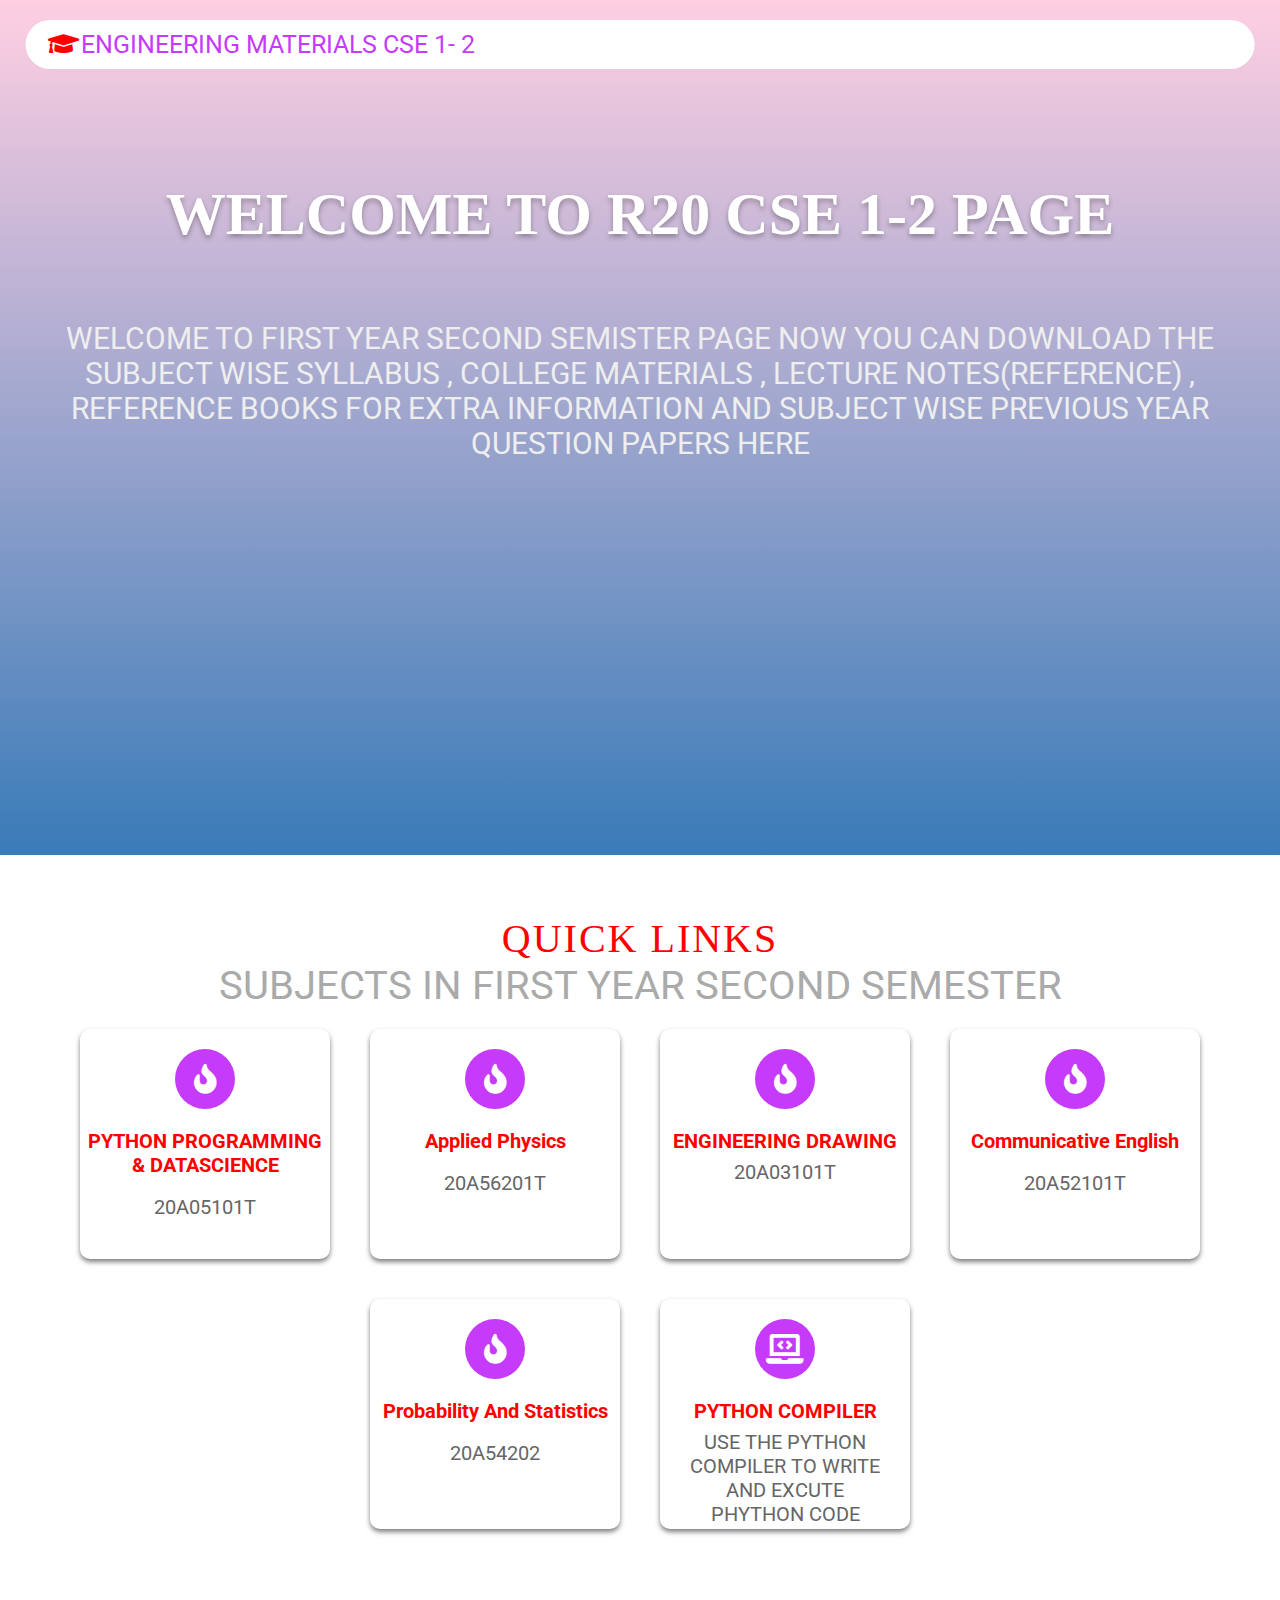
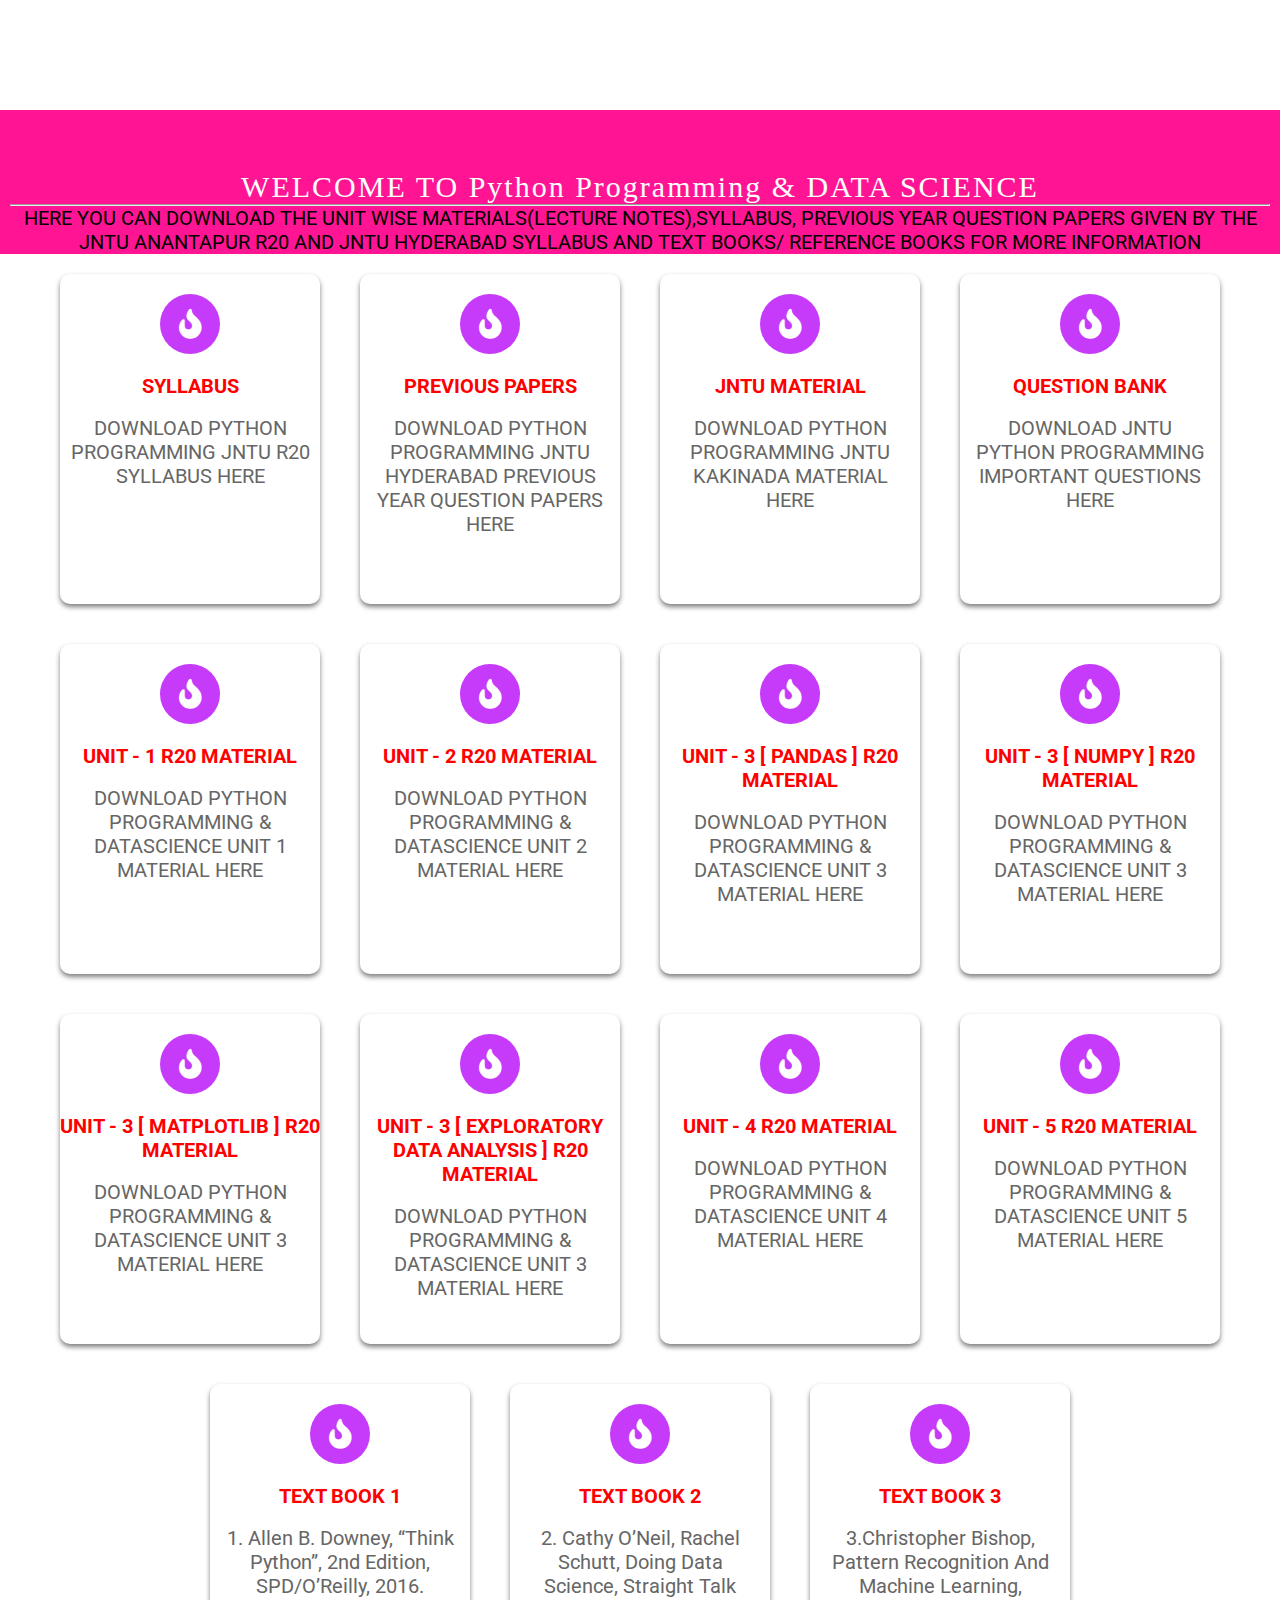
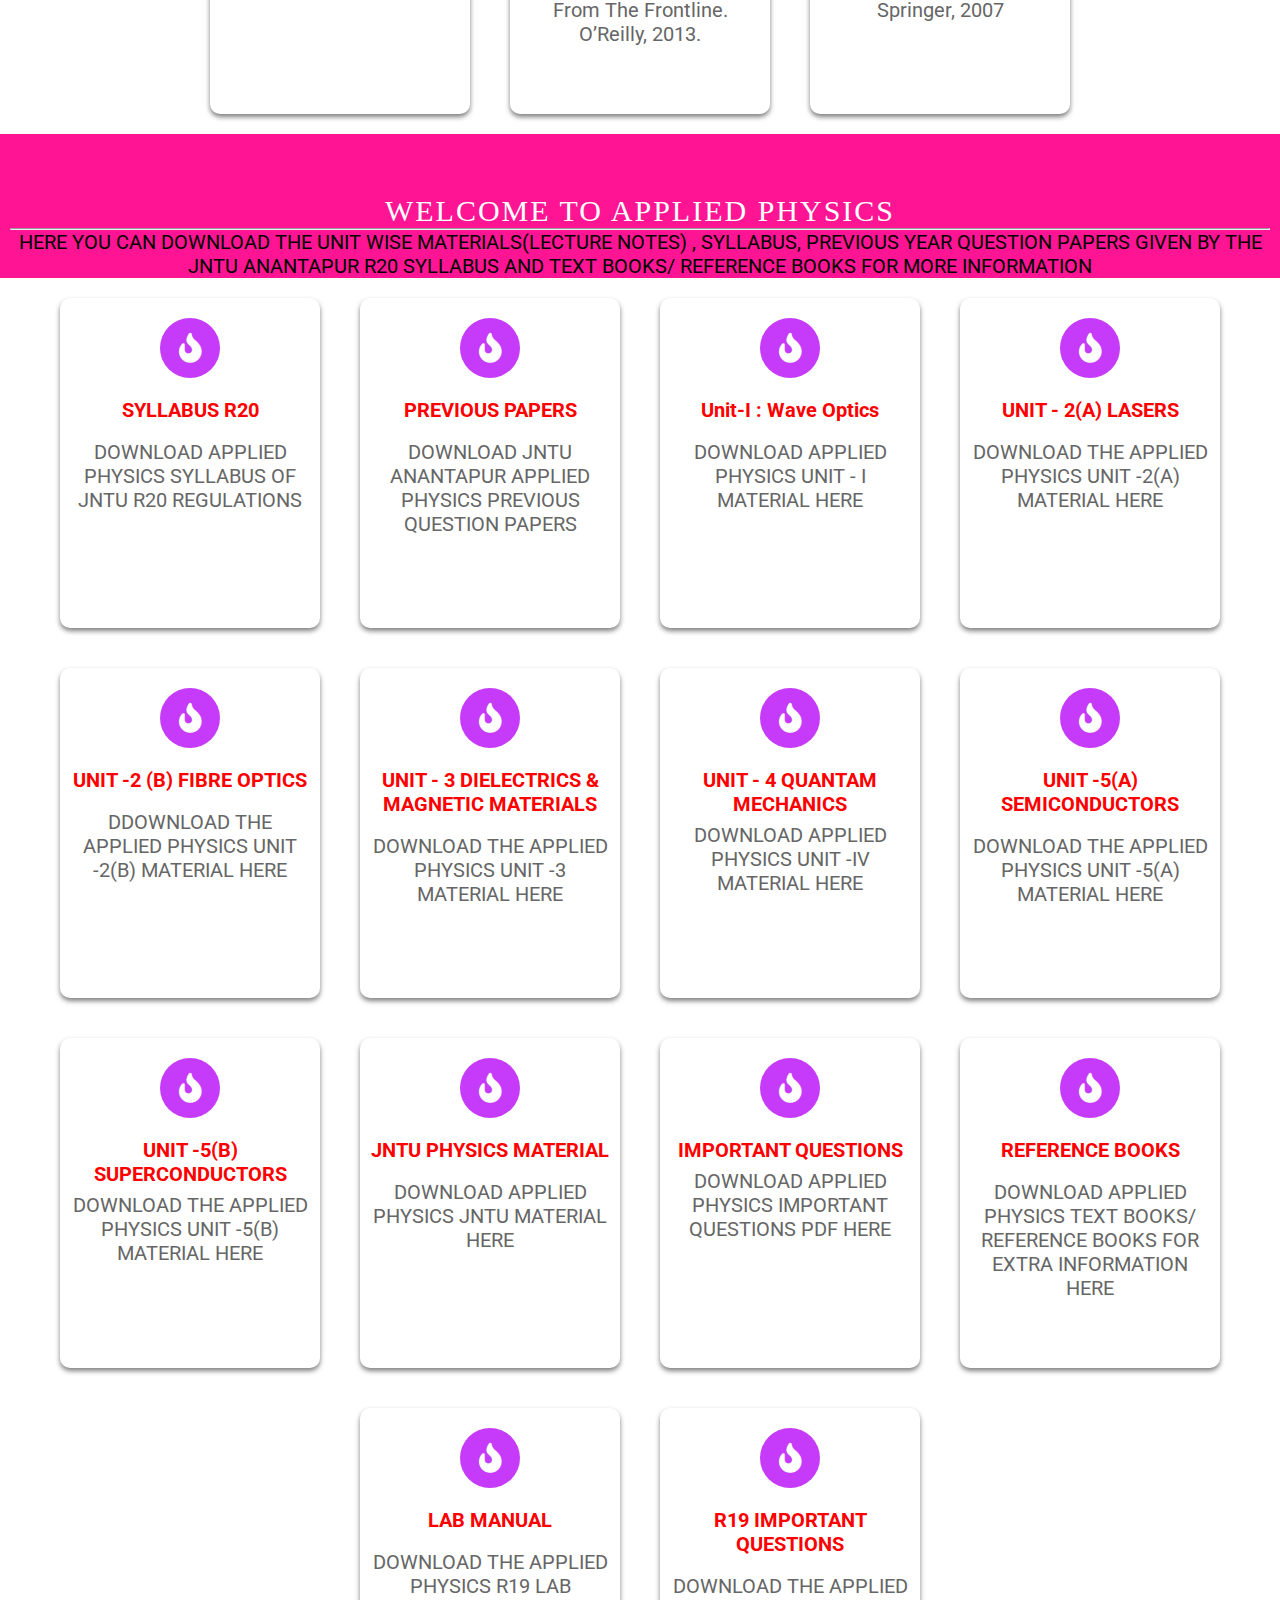
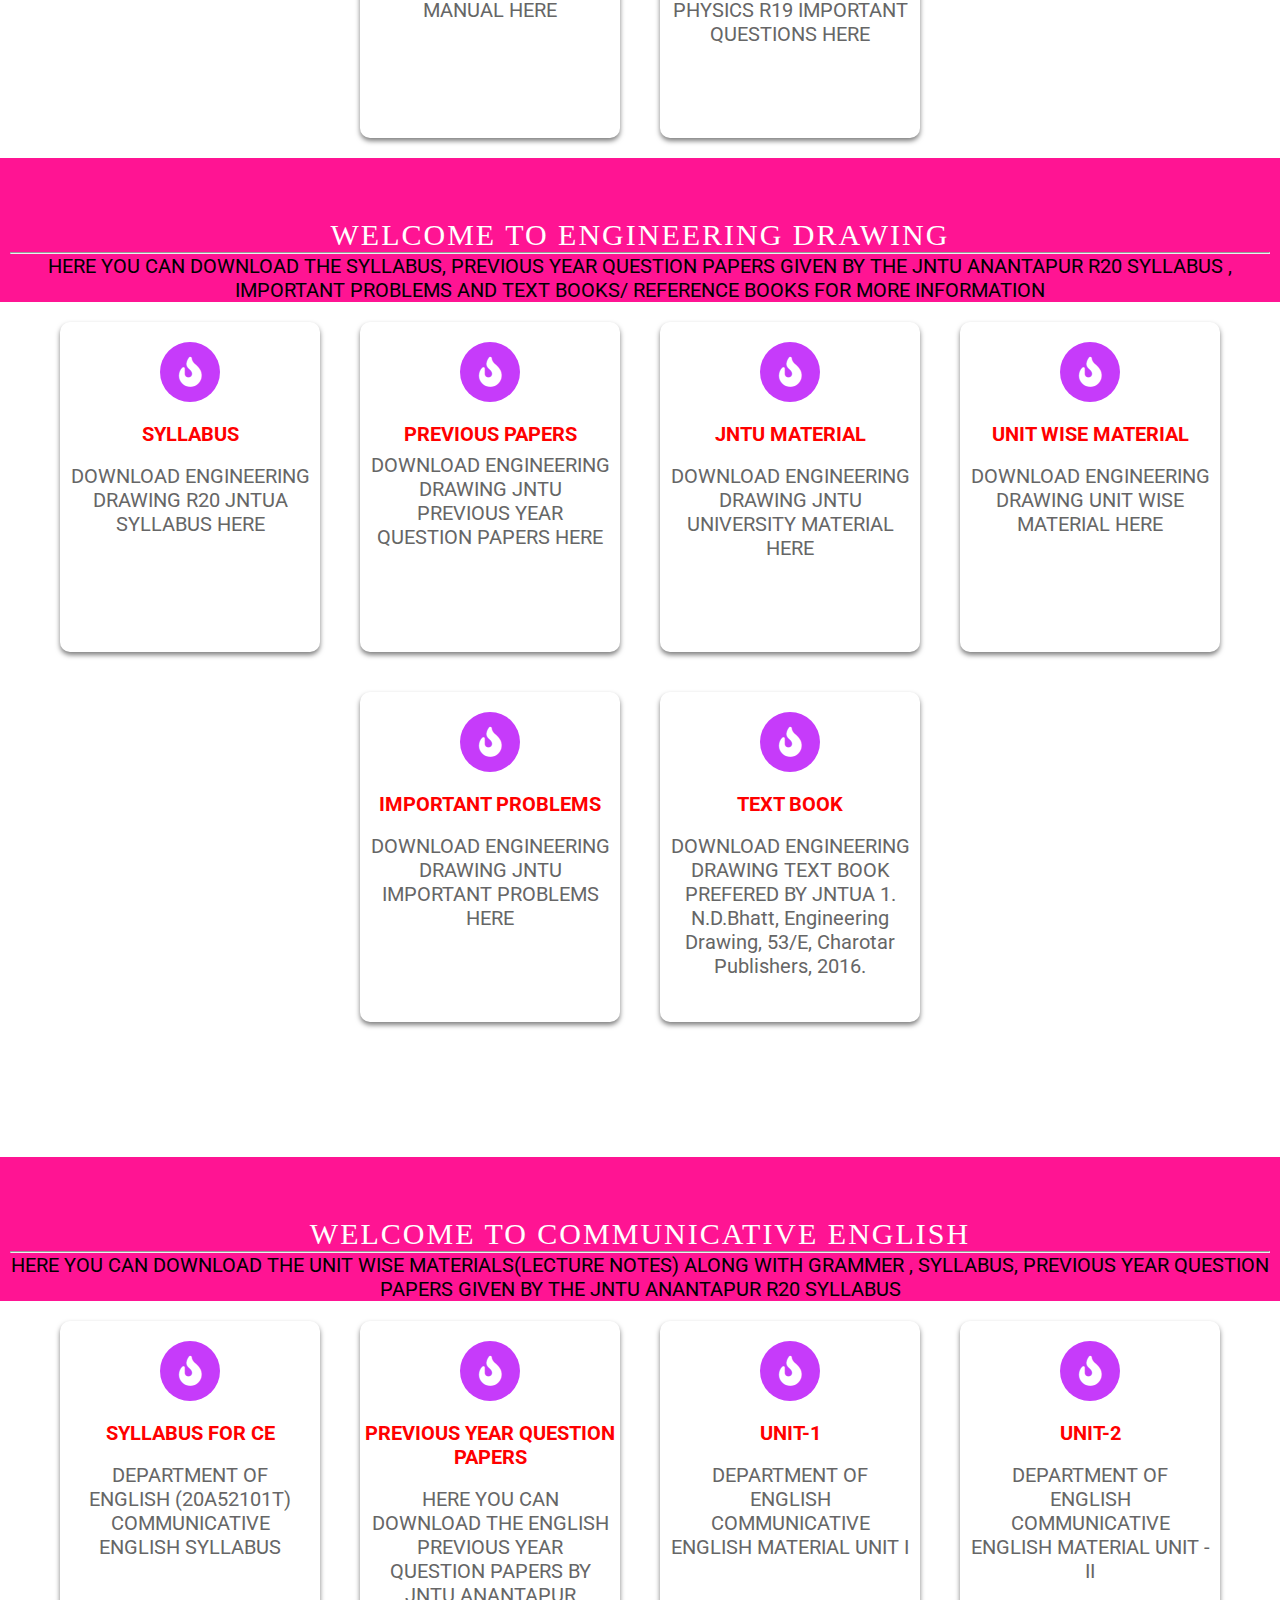
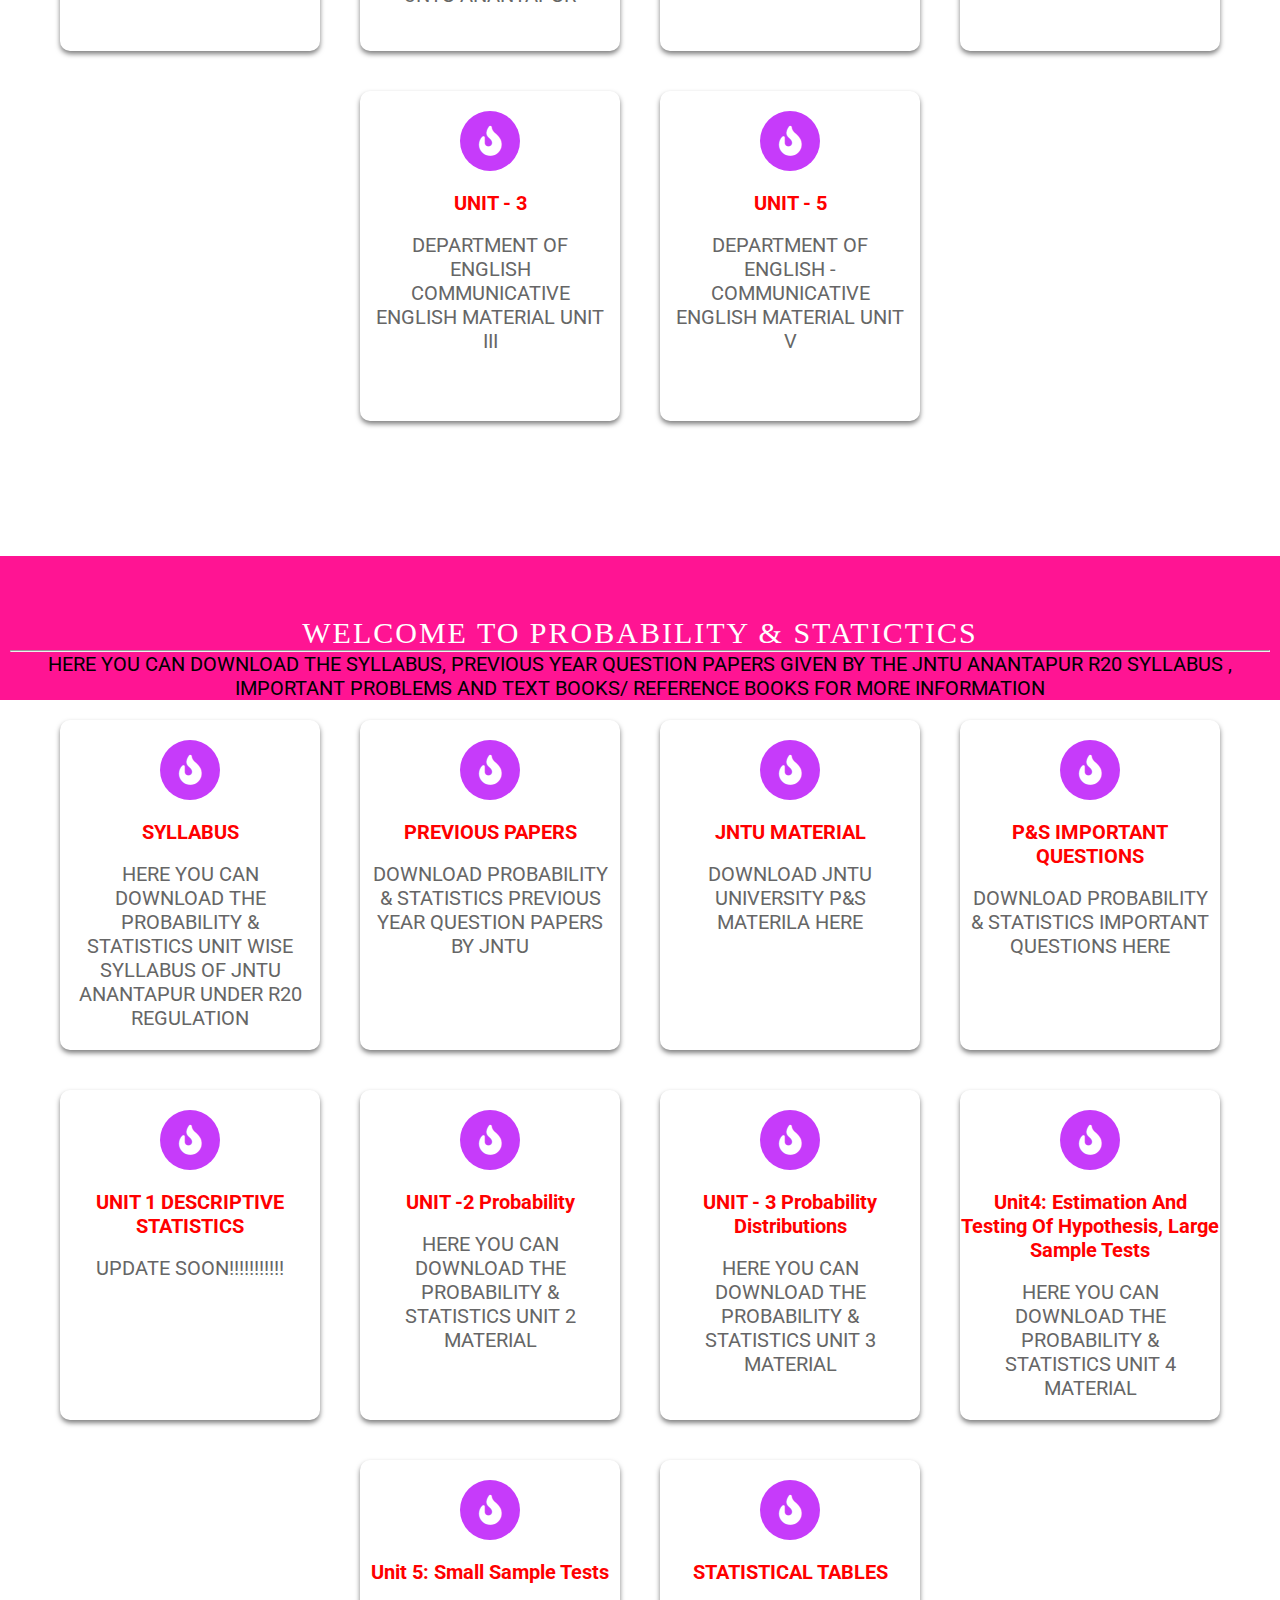
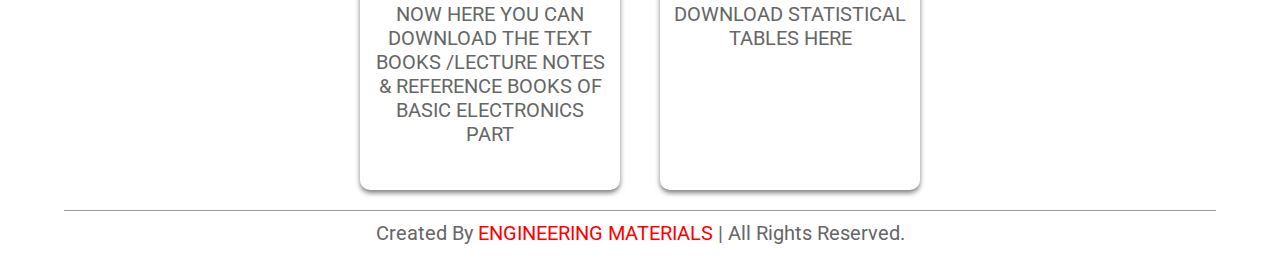
<file: sems/1-2.html>
<!DOCTYPE html>
<html lang="en">
<head>
    <meta charset="UTF-8">
    <meta name="viewport" content="width=device-width, initial-scale=1.0">
    <title>CSE FIRST YEAR R20</title>

    <!-- font awesome cdn link  -->
    <link rel="stylesheet" href="https://cdnjs.cloudflare.com/ajax/libs/font-awesome/5.15.1/css/all.min.css">

    <!-- custom css file link  -->
    <link rel="stylesheet" href="cser20, 1-2.css">
	<link rel="stylesheet" href="https://fonts.googleapis.com/icon?family=Material+Icons">
<link rel="icon" href="img.gif" type="image/gif" sizes="16x16">


</head>
<body>


<!-- header section starts  -->

<header>

<a href="#" class="logo"><i class="fas fa-graduation-cap"></i>ENGINEERING MATERIALS CSE 1- 2</a>



<!--<div class="fas fa-bars"></div> --> <!-- BARS -->
</header>

<!-- header section ends -->


<!-- home section starts  -->

<section class="home" id="home">
<div class="content">
    <h1>WELCOME TO R20 CSE 1-2 PAGE</h1><br/><br/>
    <p>WELCOME TO FIRST YEAR SECOND SEMISTER PAGE NOW YOU CAN DOWNLOAD THE SUBJECT WISE SYLLABUS , COLLEGE MATERIALS , LECTURE NOTES(REFERENCE) , REFERENCE BOOKS FOR EXTRA INFORMATION AND SUBJECT WISE PREVIOUS YEAR QUESTION PAPERS HERE</p><br/><br/>
</div>
</section>

<!-- home section ends -->


<!-- course section starts  -->
<section class="home1" id="home1">
<section id="course2" class="course2">
<h1 class="heading1">QUICK LINKS</h1>
<h1 class ="title">SUBJECTS IN FIRST YEAR SECOND SEMESTER</h1>


</section>


<div class="box-container">
<a href="#coursepp">
    <div class="box">
        <i class="fas fa-fire"></i>
        <h3>PYTHON PROGRAMMING <br/>& DATASCIENCE</h3><br/>
        <p>20A05101T</p>
    </div>
</a>

<a href="#courseap">
    <div class="box">
        <i class="fas fa-fire"></i>
        <h3>Applied Physics</h3><br/>
        <p>20A56201T</p>
    </div>
</a>

<a href="#courseed">
<div class="box">
        <i class="fas fa-fire"></i>
        <h3>ENGINEERING DRAWING</h3>
        <p>20A03101T</p>
    </div>
</a>

<a href="#coursece">
    <div class="box">
        <i class="fas fa-fire"></i>
        <h3>Communicative English</h3><br/>
        <p>20A52101T</p>
    </div>
</a>
<a href="#courseps">
    <div class="box">
        <i class="fas fa-fire"></i>
        <h3>Probability and Statistics</h3><br/>
        <p>20A54202</p>
    </div>
</a>
<a href="https://www.programiz.com/python-programming/online-compiler/" target="blank">
    <div class="box">
        <i class="fas fa-laptop-code"></i>
        <h3>PYTHON COMPILER</h3>
        <p>USE THE PYTHON COMPILER TO WRITE AND EXCUTE PHYTHON CODE</p>
    </div>
</a>

</div>
</section>
<!-- Course Section Ends -->





<!-- subject PYTHON section start -->



<section id="coursepp" class="coursepp">

<h1 class="heading">WELCOME TO Python Programming & DATA SCIENCE<br/><hr/></h1>
<h5 class="title">HERE YOU CAN DOWNLOAD THE UNIT WISE MATERIALS(LECTURE NOTES),SYLLABUS, PREVIOUS YEAR QUESTION PAPERS GIVEN BY THE JNTU ANANTAPUR R20 AND JNTU HYDERABAD SYLLABUS AND TEXT BOOKS/ REFERENCE BOOKS FOR MORE INFORMATION</h5>
</section>
<section id="home2" class="home2">
<div class="box-container">
<a href="https://storage.googleapis.com/production-websitebuilder-v1-0-9/149/407149/wwYi89KN/e3397a10a51f4a07ade8eabe3955e9a1?fileName=Python%20R20.pdf" target = "blank">
    <div class="box">
        <i class="fas fa-fire"></i>
        <h3>SYLLABUS</h3><br/>
        <p>DOWNLOAD PYTHON PROGRAMMING JNTU R20 SYLLABUS HERE</p>
    </div>
</a>

<a href="https://drive.google.com/file/u/1/d/1npw5xtWblvLYluwUI-zhmmUp9h8LJZ1Z/view?usp=sharing" target = "blank">
    <div class="box">
        <i class="fas fa-fire"></i>
        <h3>PREVIOUS PAPERS</h3><br/>
        <p>DOWNLOAD PYTHON PROGRAMMING JNTU HYDERABAD PREVIOUS YEAR QUESTION PAPERS HERE</p>
    </div>
</a>

<a href="https://drive.google.com/file/d/1-Nz8fXkOFc5Ovd4pFzlQue1vp_KkBBlb/view?usp=sharing" target = "blank">
<div class="box">
        <i class="fas fa-fire"></i>
        <h3>JNTU MATERIAL</h3><br/>
        <p>DOWNLOAD PYTHON PROGRAMMING JNTU KAKINADA MATERIAL HERE</p>
    </div>
</a>

<a href="https://drive.google.com/file/d/1OjBnH7C0YGVCuAt13LCGmmk5qQKqlLUQ/view?usp=sharing" target = "blank">
    <div class="box">
        <i class="fas fa-fire"></i>
        <h3>QUESTION BANK</h3><br/>
        <p>DOWNLOAD JNTU PYTHON PROGRAMMING IMPORTANT QUESTIONS HERE</p>
    </div>
</a>
<a href="https://docs.google.com/presentation/d/1mAVNjPO3u_em77GNB2iZj3hKDPm5U20m/edit?usp=sharing&ouid=117972613533424704464&rtpof=true&sd=true" target = "blank">
    <div class="box">
        <i class="fas fa-fire"></i>
        <h3>UNIT - 1 R20 MATERIAL</h3><br/>
        <p>DOWNLOAD PYTHON PROGRAMMING & DATASCIENCE UNIT 1 MATERIAL HERE</p>
    </div>
</a>
	
<a href="https://docs.google.com/presentation/d/1NxsFJlAddaJU2mO-G3WGEAnMVwdmRwNl/edit?usp=sharing&ouid=117972613533424704464&rtpof=true&sd=true" target = "blank">
    <div class="box">
        <i class="fas fa-fire"></i>
        <h3>UNIT - 2 R20 MATERIAL</h3><br/>
        <p>DOWNLOAD PYTHON PROGRAMMING & DATASCIENCE UNIT 2 MATERIAL HERE</p>
    </div>
</a>
<a href="https://docs.google.com/presentation/d/1AUutaQKbJTg51NEZS4SvKa1AVTyp9okw/edit?usp=sharing&ouid=117972613533424704464&rtpof=true&sd=true" target = "blank">
    <div class="box">
        <i class="fas fa-fire"></i>
        <h3>UNIT - 3 [ PANDAS ] R20 MATERIAL</h3><br/>
        <p>DOWNLOAD PYTHON PROGRAMMING & DATASCIENCE UNIT 3 MATERIAL HERE</p>
    </div>
</a>
	
<a href="https://docs.google.com/presentation/d/1MF1cxB5E8MMYpKUXtLhLTV7wJzDfHtep/edit?usp=sharing&ouid=117972613533424704464&rtpof=true&sd=true" target = "blank">
    <div class="box">
        <i class="fas fa-fire"></i>
        <h3>UNIT - 3 [ NUMPY ] R20 MATERIAL</h3><br/>
        <p>DOWNLOAD PYTHON PROGRAMMING & DATASCIENCE UNIT 3 MATERIAL HERE</p>
    </div>
</a>

<a href="https://docs.google.com/presentation/d/1EwVL6XM2U4yB1UULQrN_GpRoeZH1eJ_U/edit?usp=sharing&ouid=117972613533424704464&rtpof=true&sd=true" target = "blank">
    <div class="box">
        <i class="fas fa-fire"></i>
        <h3>UNIT - 3 [ MATPLOTLIB ] R20 MATERIAL</h3><br/>
        <p>DOWNLOAD PYTHON PROGRAMMING & DATASCIENCE UNIT 3 MATERIAL HERE</p>
    </div>
</a>
	
<a href="https://docs.google.com/presentation/d/1MCA2RD6WVWe93-2WXLkKWqiCUAf6pNC7/edit?usp=sharing&ouid=117972613533424704464&rtpof=true&sd=true" target = "blank">
    <div class="box">
        <i class="fas fa-fire"></i>
        <h3>UNIT - 3 [ EXPLORATORY DATA ANALYSIS ] R20 MATERIAL</h3><br/>
        <p>DOWNLOAD PYTHON PROGRAMMING & DATASCIENCE UNIT 3 MATERIAL HERE</p>
    </div>
</a>

<a href="https://docs.google.com/presentation/d/1DJ5pu5KCdWr8yUytwskgRk2TN2j4mL4G/edit?usp=sharing&ouid=117972613533424704464&rtpof=true&sd=true" target = "blank">
    <div class="box">
        <i class="fas fa-fire"></i>
        <h3>UNIT - 4 R20 MATERIAL</h3><br/>
        <p>DOWNLOAD PYTHON PROGRAMMING & DATASCIENCE UNIT 4 MATERIAL HERE</p>
    </div>
</a>
	
<a href="https://docs.google.com/presentation/d/1ui9kr1Oa9V4PknmS3ImqOYyfgJ7rVCK6/edit?usp=sharing&ouid=117972613533424704464&rtpof=true&sd=true" target = "blank">
    <div class="box">
        <i class="fas fa-fire"></i>
        <h3>UNIT - 5 R20 MATERIAL</h3><br/>
        <p>DOWNLOAD PYTHON PROGRAMMING & DATASCIENCE UNIT 5 MATERIAL HERE</p>
    </div>
</a>
	
<a href="https://drive.google.com/file/d/1p_yVVbeu0Egs-BDgTq6H9qv_sZB6W_Iy/view?usp=sharing" target = "blank">
    <div class="box">
        <i class="fas fa-fire"></i>
        <h3>TEXT BOOK 1</h3><br/>
        <p>1. Allen B. Downey, “Think Python”, 2nd edition, SPD/O’Reilly, 2016.</p>
    </div>
</a>

<a href="http://library.lol/main/082B07767725200A882FE54554AF749B" target = "blank">
    <div class="box">
        <i class="fas fa-fire"></i>
        <h3>TEXT BOOK 2</h3><br/>
        <p>2. Cathy O’Neil, Rachel Schutt, Doing Data Science, Straight Talk from the Frontline. O’Reilly, 2013.</p>
    </div>
</a>

<a href="http://library.lol/main/6B552B24CAE380BB656F7AAEF7F81B46" target = "blank">
<div class="box">
        <i class="fas fa-fire"></i>
        <h3>TEXT BOOK 3</h3><br/>
        <p>3.Christopher Bishop, Pattern Recognition and Machine Learning, Springer, 2007</p>
    </div>
</a>

</div>

</section>

<!-- subject Python section end -->



<!-- subject PHYSICS section start -->



<section id="courseap" class="courseap">

<h1 class="heading">WELCOME TO APPLIED PHYSICS<br/><hr/></h1>
<h5 class="title">HERE YOU CAN DOWNLOAD THE UNIT WISE MATERIALS(LECTURE NOTES) , SYLLABUS, PREVIOUS YEAR QUESTION PAPERS GIVEN BY THE JNTU ANANTAPUR R20 SYLLABUS AND TEXT BOOKS/ REFERENCE BOOKS FOR MORE INFORMATION</h5>
</section>
<section id="home2" class="home2">
<div class="box-container">
<a href="https://storage.googleapis.com/production-websitebuilder-v1-0-9/149/407149/wwYi89KN/f445e9d598f44fe684586d6c011e27e2?fileName=ap.pdf" target="blank">
    <div class="box">
        <i class="fas fa-fire"></i>
        <h3>SYLLABUS R20</h3><br/>
        <p>DOWNLOAD APPLIED PHYSICS SYLLABUS OF JNTU R20 REGULATIONS</p>
    </div>
</a>

<a href="https://drive.google.com/file/d/1mxa8AsXx3xav0LFsPen-SlbdIZ20YP2S/view?usp=sharing" target="blank">
    <div class="box">
        <i class="fas fa-fire"></i>
        <h3>PREVIOUS PAPERS</h3><br/>
        <p>DOWNLOAD JNTU ANANTAPUR APPLIED PHYSICS PREVIOUS QUESTION PAPERS</p>
    </div>
</a>

<a href="https://drive.google.com/file/d/1Cohpyu6wG6u-TktwWEuCgd_cVtQ3d-sJ/view?usp=sharing" target="blank">
<div class="box">
        <i class="fas fa-fire"></i>
        <h3>Unit-I : Wave Optics</h3><br/>
        <p>DOWNLOAD APPLIED PHYSICS UNIT - I MATERIAL HERE</p>
    </div>
</a>

<a href="https://drive.google.com/file/d/1Eu1zh6CMfPNyrpwyo3fZLCoY9mTOWSAW/view?usp=sharing" target="blank">
    <div class="box">
        <i class="fas fa-fire"></i>
        <h3>UNIT - 2(A) LASERS</h3><br/>
        <p>DOWNLOAD THE APPLIED PHYSICS UNIT -2(A) MATERIAL HERE</p>
    </div>
</a>
<a href="https://drive.google.com/file/d/1-0d03zfCrqkhppPmDBgSOd_TUrlsVRdV/view?usp=sharing" target="blank">
    <div class="box">
        <i class="fas fa-fire"></i>
        <h3>UNIT -2 (B) FIBRE OPTICS</h3><br/>
        <p>DDOWNLOAD THE APPLIED PHYSICS UNIT -2(B) MATERIAL HERE</p>
    </div>
</a>

<a href="https://drive.google.com/file/d/1cR20VBZ6MATlUE-rLUaXsaj4zPbbGOcw/view?usp=sharing" target="blank">
    <div class="box">
        <i class="fas fa-fire"></i>
        <h3>UNIT - 3 DIELECTRICS & MAGNETIC MATERIALS</h3><br/>
        <p>DOWNLOAD THE APPLIED PHYSICS UNIT -3 MATERIAL HERE</p>
    </div>
</a>

<a href="https://drive.google.com/file/d/1Fxp6HEoDfCkyXj6jSd113P2_pBvI0Oop/view" target="blank">
    <div class="box">
        <i class="fas fa-fire"></i>
        <h3>UNIT - 4 QUANTAM MECHANICS</h3>
        <p>DOWNLOAD APPLIED PHYSICS UNIT -IV MATERIAL HERE</p>
    </div>
</a>

<a href="https://drive.google.com/file/u/4/d/1ygKrzod41-KvFN1fdhkbimZxH-Wx7Pgp/view?usp=sharing" target="blank">
<div class="box">
        <i class="fas fa-fire"></i>
        <h3>UNIT -5(A) SEMICONDUCTORS</h3><br/>
        <p>DOWNLOAD THE APPLIED PHYSICS UNIT -5(A) MATERIAL HERE</p>
    </div>
</a>

<a href="https://drive.google.com/file/d/1B8YJVb1BqNTJ9lDdFVi0eWaUuJj0cleS/view?usp=sharing" target="blank">
    <div class="box">
        <i class="fas fa-fire"></i>
        <h3>UNIT -5(B) SUPERCONDUCTORS</h3>
        <p>DOWNLOAD THE APPLIED PHYSICS UNIT -5(B) MATERIAL HERE</p>
    </div>
</a>

<a href="https://drive.google.com/file/d/1q7po2V59Y0LA1NHVbAd_EkKYMRURQrqz/view?usp=sharing" target="blank">
<div class="box">
        <i class="fas fa-fire"></i>
        <h3>JNTU PHYSICS MATERIAL</h3><br/>
        <p>DOWNLOAD APPLIED PHYSICS JNTU MATERIAL HERE</p>
    </div>
</a>
<a href="https://drive.google.com/file/u/4/d/1Oj5Rf3SVQunhqo4A2DWYUKLWjd1oRfSt/view?usp=sharing" target="blank">
    <div class="box">
        <i class="fas fa-fire"></i>
        <h3>IMPORTANT QUESTIONS</h3>
        <p>DOWNLOAD APPLIED PHYSICS IMPORTANT QUESTIONS PDF HERE</p>
    </div>
</a>

<a href="https://drive.google.com/file/d/1dfbJqnFXim_ZzESlQKWk3HNjEE4GFPr9/view?usp=sharing" target="blank">
<div class="box">
        <i class="fas fa-fire"></i>
        <h3>REFERENCE BOOKS</h3><br/>
        <p>DOWNLOAD APPLIED PHYSICS TEXT BOOKS/ REFERENCE BOOKS FOR EXTRA INFORMATION HERE</p>
    </div>
</a>
<a href="http://vemu.org/uploads/lecture_notes/06_02_2020_1973385661.pdf" target="blank">
<div class="box">
        <i class="fas fa-fire"></i>
        <h3>LAB MANUAL</h3><br/>
        <p>DOWNLOAD THE APPLIED PHYSICS R19 LAB MANUAL HERE</p>
    </div>
</a>
<a href="https://drive.google.com/file/d/19iBCvy7btt7ucWhHFely1QhXOETjnEki/view?usp=sharing" target="blank">
<div class="box">
        <i class="fas fa-fire"></i>
        <h3>R19 IMPORTANT QUESTIONS</h3><br/>
        <p>DOWNLOAD THE APPLIED PHYSICS R19 IMPORTANT QUESTIONS HERE</p>
    </div>
</a>
</div>

</section>

<!-- subject PHYSICS section end -->


<!-- subject DRAWING section start -->



<section id="courseed" class="courseed">

<h1 class="heading">WELCOME TO ENGINEERING DRAWING<br/><hr/></h1>
<h5 class="title">HERE YOU CAN DOWNLOAD THE SYLLABUS, PREVIOUS YEAR QUESTION PAPERS GIVEN BY THE JNTU ANANTAPUR R20 SYLLABUS , IMPORTANT PROBLEMS AND TEXT BOOKS/ REFERENCE BOOKS FOR MORE INFORMATION</h5>
</section>
<section id="home2" class="home2">
<div class="box-container">
<a href="https://drive.google.com/file/d/150Ridu27spxDhQv9xPyfeGTI2LWHkkhl/view?usp=sharing" target="blank">
    <div class="box">
        <i class="fas fa-fire"></i>
        <h3>SYLLABUS</h3><br/>
        <p>DOWNLOAD ENGINEERING DRAWING R20 JNTUA SYLLABUS HERE</p>
    </div>
</a>

<a href="https://drive.google.com/file/d/1UpEabVt5G51V8lSFJbd8whtwD3QiKEdZ/view?usp=sharing" target="blank">
    <div class="box">
        <i class="fas fa-fire"></i>
        <h3>PREVIOUS PAPERS</h3>
        <p>DOWNLOAD ENGINEERING DRAWING JNTU PREVIOUS YEAR QUESTION PAPERS HERE</p>
    </div>
</a>

<a href="https://www.smartzworld.com/downloads/download/eg-complete-pdf-notes-2/" target="blank">
<div class="box">
        <i class="fas fa-fire"></i>
        <h3>JNTU MATERIAL</h3><br/>
        <p>DOWNLOAD ENGINEERING DRAWING JNTU UNIVERSITY MATERIAL HERE</p>
    </div>
</a>

<a href="https://drive.google.com/file/d/1SnEzsgChHTfSQHFL5JQW6hQlNoNB7EE1/view?usp=sharing" target="blank">
    <div class="box">
        <i class="fas fa-fire"></i>
        <h3>UNIT WISE MATERIAL</h3><br/>
        <p>DOWNLOAD ENGINEERING DRAWING UNIT WISE MATERIAL HERE</p>
    </div>
</a>
<a href="https://drive.google.com/file/d/11xENZ5VdVb2wI52Fvd_l6vDUzMwVbyHv/view?usp=sharing" target="blank">
    <div class="box">
        <i class="fas fa-fire"></i>
        <h3>IMPORTANT PROBLEMS</h3><br/>
        <p>DOWNLOAD ENGINEERING DRAWING JNTU IMPORTANT PROBLEMS HERE</p>
    </div>
</a>

<a href="http://library.lol/main/77CA63473C3E25E1C45234190871874D" target="blank">
    <div class="box">
        <i class="fas fa-fire"></i>
        <h3>TEXT BOOK</h3><br/>
        <p>DOWNLOAD ENGINEERING DRAWING TEXT BOOK PREFERED BY JNTUA 1. N.D.Bhatt, Engineering Drawing, 53/e, Charotar Publishers, 2016.</p>
    </div>
</a>

</div>

</section>

<!-- subject Drawing section end -->




<!-- subject English section start -->



<section id="coursece" class="coursece">

<h1 class="heading">WELCOME TO COMMUNICATIVE ENGLISH<br/><hr/></h1>
<h5 class="title">HERE YOU CAN DOWNLOAD THE UNIT WISE MATERIALS(LECTURE NOTES) ALONG WITH GRAMMER , SYLLABUS, PREVIOUS YEAR QUESTION PAPERS GIVEN BY THE JNTU ANANTAPUR R20 SYLLABUS</h5>
</section>
<section id="home2" class="home2">
<div class="box-container">
<a href="https://storage.googleapis.com/production-websitebuilder-v1-0-9/149/407149/wwYi89KN/d526872f68b64aa99ed8a3c311ef6d88?fileName=ENGR20.pdf" target="blank">
    <div class="box">
        <i class="fas fa-fire"></i>
        <h3>SYLLABUS FOR CE</h3><br/>
        <p>DEPARTMENT OF ENGLISH (20A52101T) COMMUNICATIVE ENGLISH SYLLABUS</p>
    </div>
</a>

<a href="https://drive.google.com/file/d/1ROHtZ_dXeyQJ-ceyd5c2WdF5r7CJoEnd/view?usp=sharing" target="blank">
    <div class="box">
        <i class="fas fa-fire"></i>
        <h3>PREVIOUS YEAR QUESTION PAPERS</h3><br/>
        <p>HERE YOU CAN DOWNLOAD THE ENGLISH PREVIOUS YEAR QUESTION PAPERS BY JNTU ANANTAPUR</p>
    </div>
</a>

<a href="https://drive.google.com/file/d/1ZmfMvMk9wE3pHLtHkfHgTUkTNxjFV8kJ/view?usp=sharing" target="blank">
<div class="box">
        <i class="fas fa-fire"></i>
        <h3>UNIT-1</h3><br/>
        <p>DEPARTMENT OF ENGLISH COMMUNICATIVE ENGLISH MATERIAL UNIT I</p>
    </div>
</a>

<a href="https://drive.google.com/file/d/1ZmfMvMk9wE3pHLtHkfHgTUkTNxjFV8kJ/view?usp=sharing" target="blank">
    <div class="box">
        <i class="fas fa-fire"></i>
        <h3>UNIT-2</h3><br/>
        <p>DEPARTMENT OF ENGLISH COMMUNICATIVE ENGLISH MATERIAL UNIT -II</p>
    </div>
</a>
<a href="https://drive.google.com/file/d/1TnmDj0fI7N3W5seu2PS7jo47rb49uGy-/view?usp=sharing" target="blank">
    <div class="box">
        <i class="fas fa-fire"></i>
        <h3>UNIT - 3</h3><br/>
        <p>DEPARTMENT OF ENGLISH COMMUNICATIVE ENGLISH MATERIAL UNIT III</p>
    </div>
</a>

<a href="https://drive.google.com/file/d/1IflrILLTUs517PD6LhRzQVXBXC7-sDBC/view?usp=sharing" target="blank">
    <div class="box">
        <i class="fas fa-fire"></i>
        <h3>UNIT - 5</h3><br/>
        <p>DEPARTMENT OF ENGLISH - COMMUNICATIVE ENGLISH MATERIAL UNIT V</p>
    </div>
</a>

</div>

</section>

<!-- subject ENGLISH section end -->




<!-- subject PROBABILITY section start -->



<section id="courseps" class="courseps">

<h1 class="heading">WELCOME TO PROBABILITY & STATICTICS<br/><hr/></h1>
<h5 class="title">HERE YOU CAN DOWNLOAD THE SYLLABUS, PREVIOUS YEAR QUESTION PAPERS GIVEN BY THE JNTU ANANTAPUR R20 SYLLABUS , IMPORTANT PROBLEMS AND TEXT BOOKS/ REFERENCE BOOKS FOR MORE INFORMATION</h5>
</section>
<section id="home2" class="home2">
<div class="box-container">
<a href="https://drive.google.com/file/d/1wNXji0BVD1O5GOogUxRGCUX87zym-8vk/view?usp=sharing" target="blank">
    <div class="box">
        <i class="fas fa-fire"></i>
        <h3>SYLLABUS</h3><br/>
        <p>HERE YOU CAN DOWNLOAD THE PROBABILITY & STATISTICS UNIT WISE SYLLABUS OF JNTU ANANTAPUR UNDER R20 REGULATION</p>
    </div>
</a>

<a href="https://drive.google.com/file/d/1NPxVvM-YkHStG-NxRltVHXBW7j6ULX4d/view?usp=sharing" target="blank">
    <div class="box">
        <i class="fas fa-fire"></i>
        <h3>PREVIOUS PAPERS</h3><br/>
        <p>DOWNLOAD PROBABILITY & STATISTICS PREVIOUS YEAR QUESTION PAPERS BY JNTU</p>
    </div>
</a>

<a href="https://drive.google.com/file/d/1zDEumr6AaBT2Ul8Tiu3vAmtMAs_DWYID/view?usp=sharing" target="blank">
<div class="box">
        <i class="fas fa-fire"></i>
        <h3>JNTU MATERIAL</h3><br/>
        <p>DOWNLOAD JNTU UNIVERSITY P&S MATERILA HERE</p>
    </div>
</a>

<a href="https://drive.google.com/file/d/103jyeqtNpYVdEN_5ItsMgUntYg-viJNC/view?usp=sharing" target="blank">
    <div class="box">
        <i class="fas fa-fire"></i>
        <h3>P&S IMPORTANT QUESTIONS</h3><br/>
        <p>DOWNLOAD PROBABILITY & STATISTICS IMPORTANT QUESTIONS HERE</p>
    </div>
</a>

<a href="#" target="blank">
    <div class="box">
        <i class="fas fa-fire"></i>
        <h3>UNIT 1 DESCRIPTIVE STATISTICS</h3><br/>
        <p>UPDATE SOON!!!!!!!!!!!</p>
    </div>
</a>

<a href="https://drive.google.com/file/d/1vH_p5OfeaWFHjtm6w_cMAvJ738x3mNiX/view?usp=sharing" target="blank">
    <div class="box">
        <i class="fas fa-fire"></i>
        <h3>UNIT -2 Probability</h3><br/>
        <p>HERE YOU CAN DOWNLOAD THE PROBABILITY & STATISTICS UNIT 2 MATERIAL</p>
    </div>
</a>

<a href="https://drive.google.com/file/d/1GNsZ38pKssZVLs8K7HJSGXq3mhTYDD_Q/view?usp=sharing" target="blank">
<div class="box">
        <i class="fas fa-fire"></i>
        <h3>UNIT - 3 Probability distributions</h3><br/>
        <p>HERE YOU CAN DOWNLOAD THE PROBABILITY & STATISTICS UNIT 3 MATERIAL</p>
    </div>
</a>

<a href="https://drive.google.com/file/d/1jTdfhJV5fE-ddqqV60qtLYwOTRhlDvIw/view?usp=sharing" target="blank">
    <div class="box">
        <i class="fas fa-fire"></i>
        <h3>Unit4: Estimation and Testing of hypothesis, large sample tests</h3><br/>
        <p>HERE YOU CAN DOWNLOAD THE PROBABILITY & STATISTICS UNIT 4 MATERIAL</p>
    </div>
</a>

<a href="https://drive.google.com/file/d/174yiis4Z_aGZt2E1C3XNr3ZTozBocPRz/view?usp=sharing" target="blank">
<div class="box">
        <i class="fas fa-fire"></i>
        <h3>Unit 5: Small sample tests</h3><br/>
        <p>NOW HERE YOU CAN DOWNLOAD THE TEXT BOOKS /LECTURE NOTES & REFERENCE BOOKS OF BASIC ELECTRONICS PART</p>
    </div>
</a>

<a href="https://drive.google.com/file/d/1MlfF0TZsuggVicQ3Yq5loqe1kYxkpvsj/view?usp=sharing" target="blank">
    <div class="box">
        <i class="fas fa-fire"></i>
        <h3>STATISTICAL TABLES</h3><br/>
        <p>DOWNLOAD STATISTICAL TABLES HERE</p>
    </div>
</a>
</div>

</section>

<!-- subject PROBABILITY section end -->

<section class="footer">
<div class="credit">created by <span>ENGINEERING MATERIALS</span> | all rights reserved.</div>
</section>

<!-- jquery cdn link  -->
<script src="https://cdnjs.cloudflare.com/ajax/libs/jquery/3.5.1/jquery.min.js"></script>

<!-- custom js file link  -->
<script src="cser20, 1-2.js"></script>

    
</body>
</html>
</file>
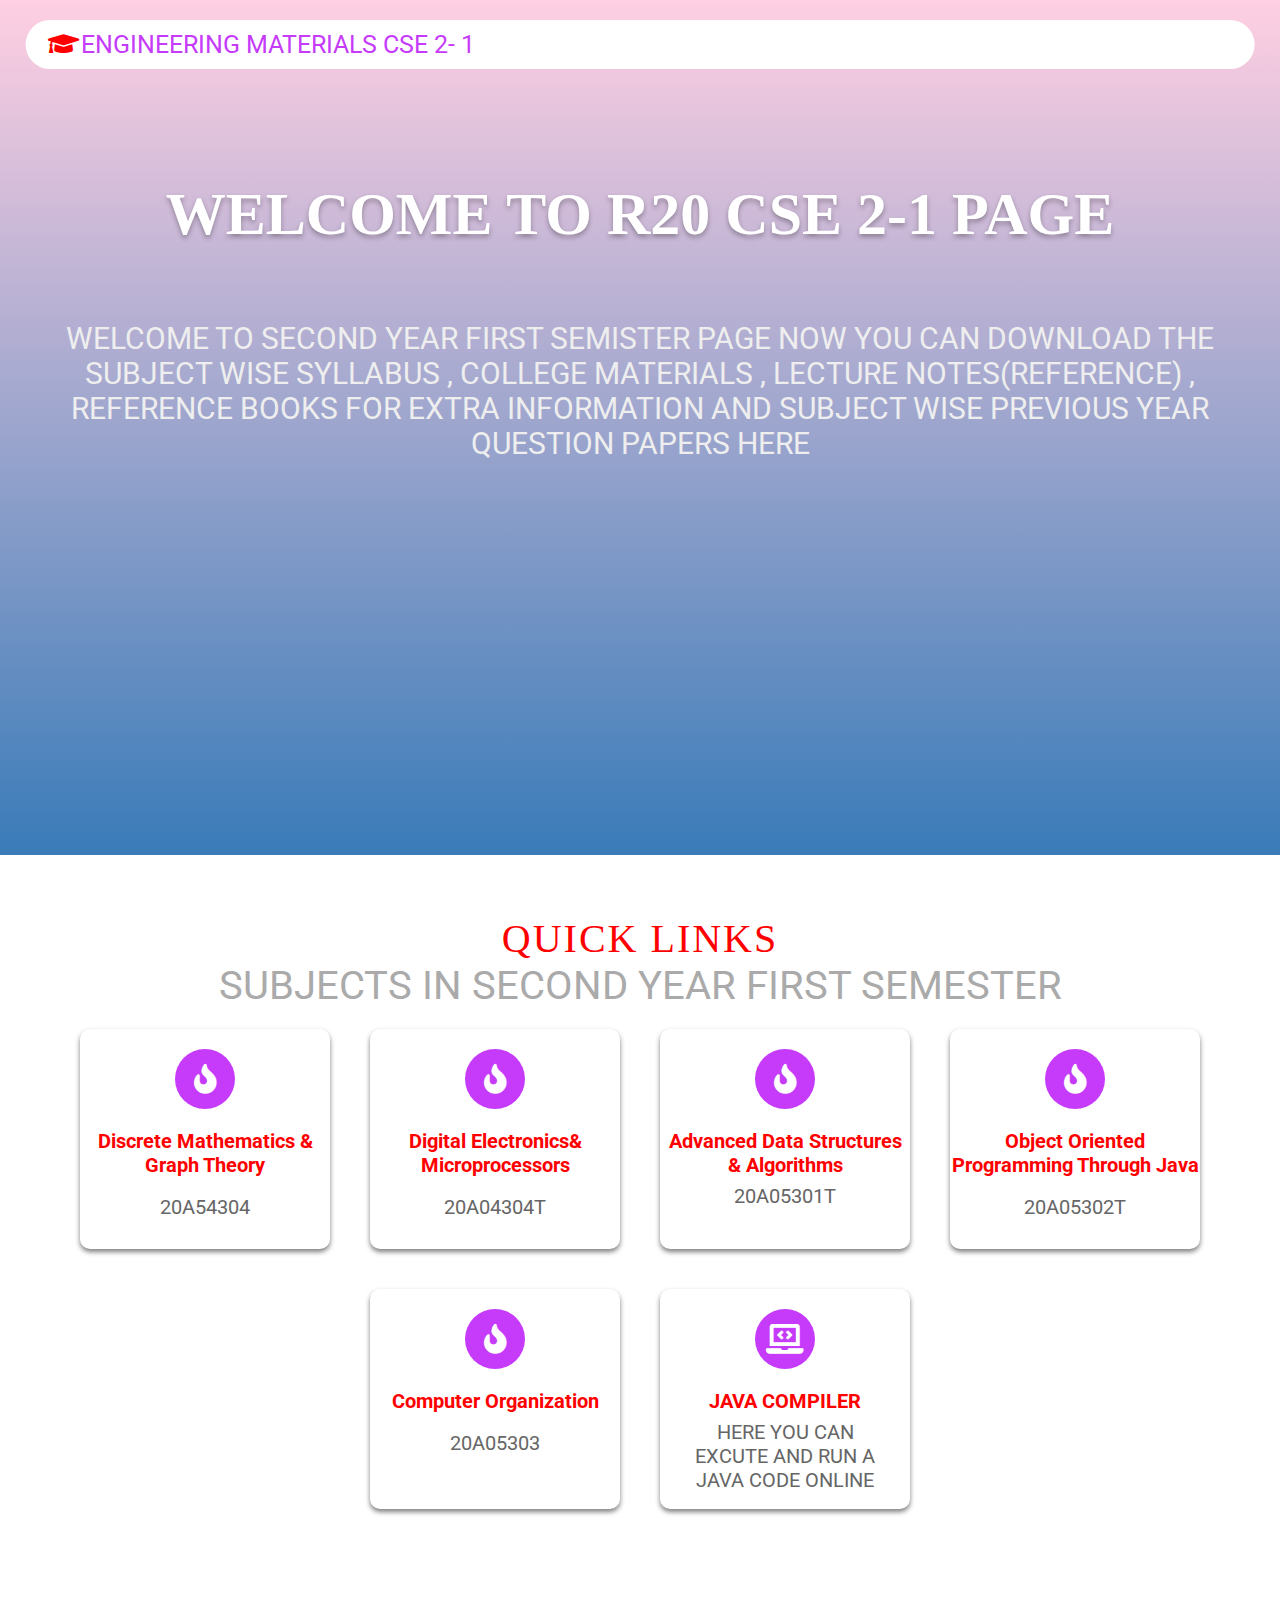
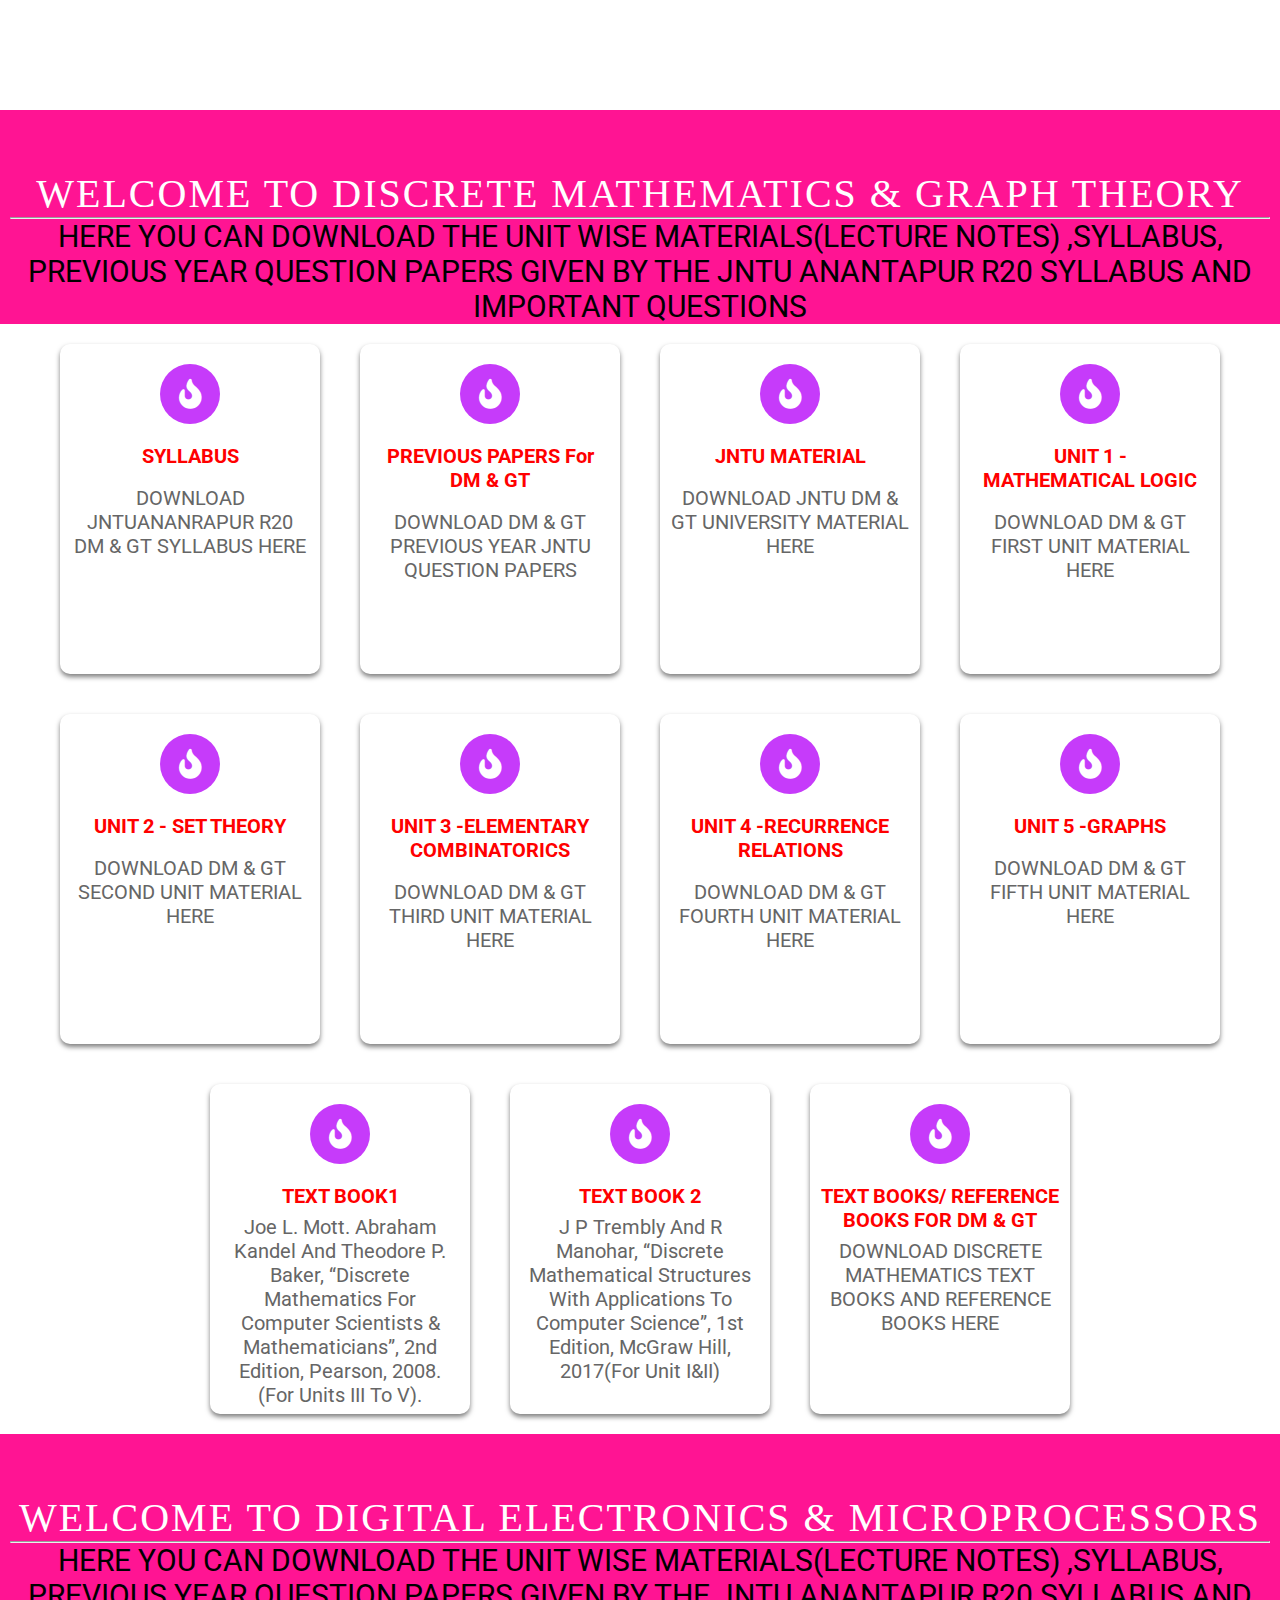
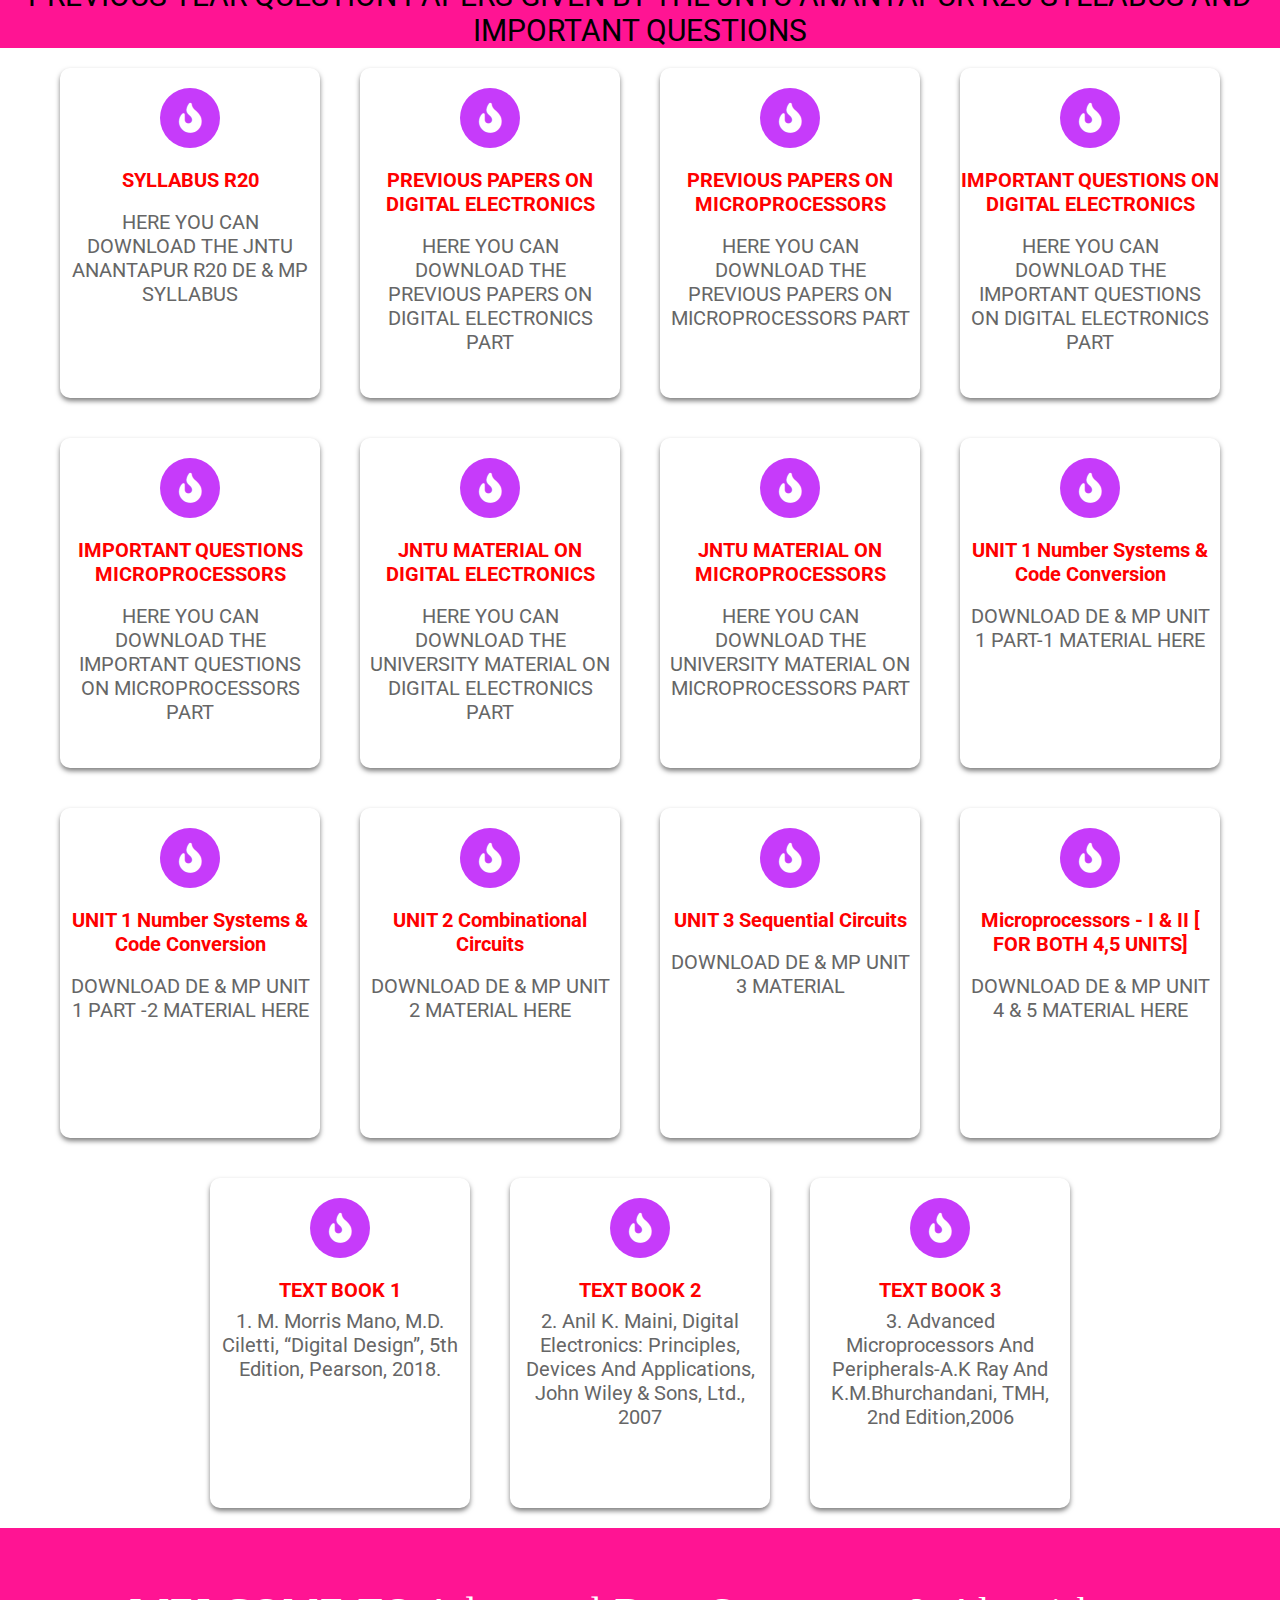
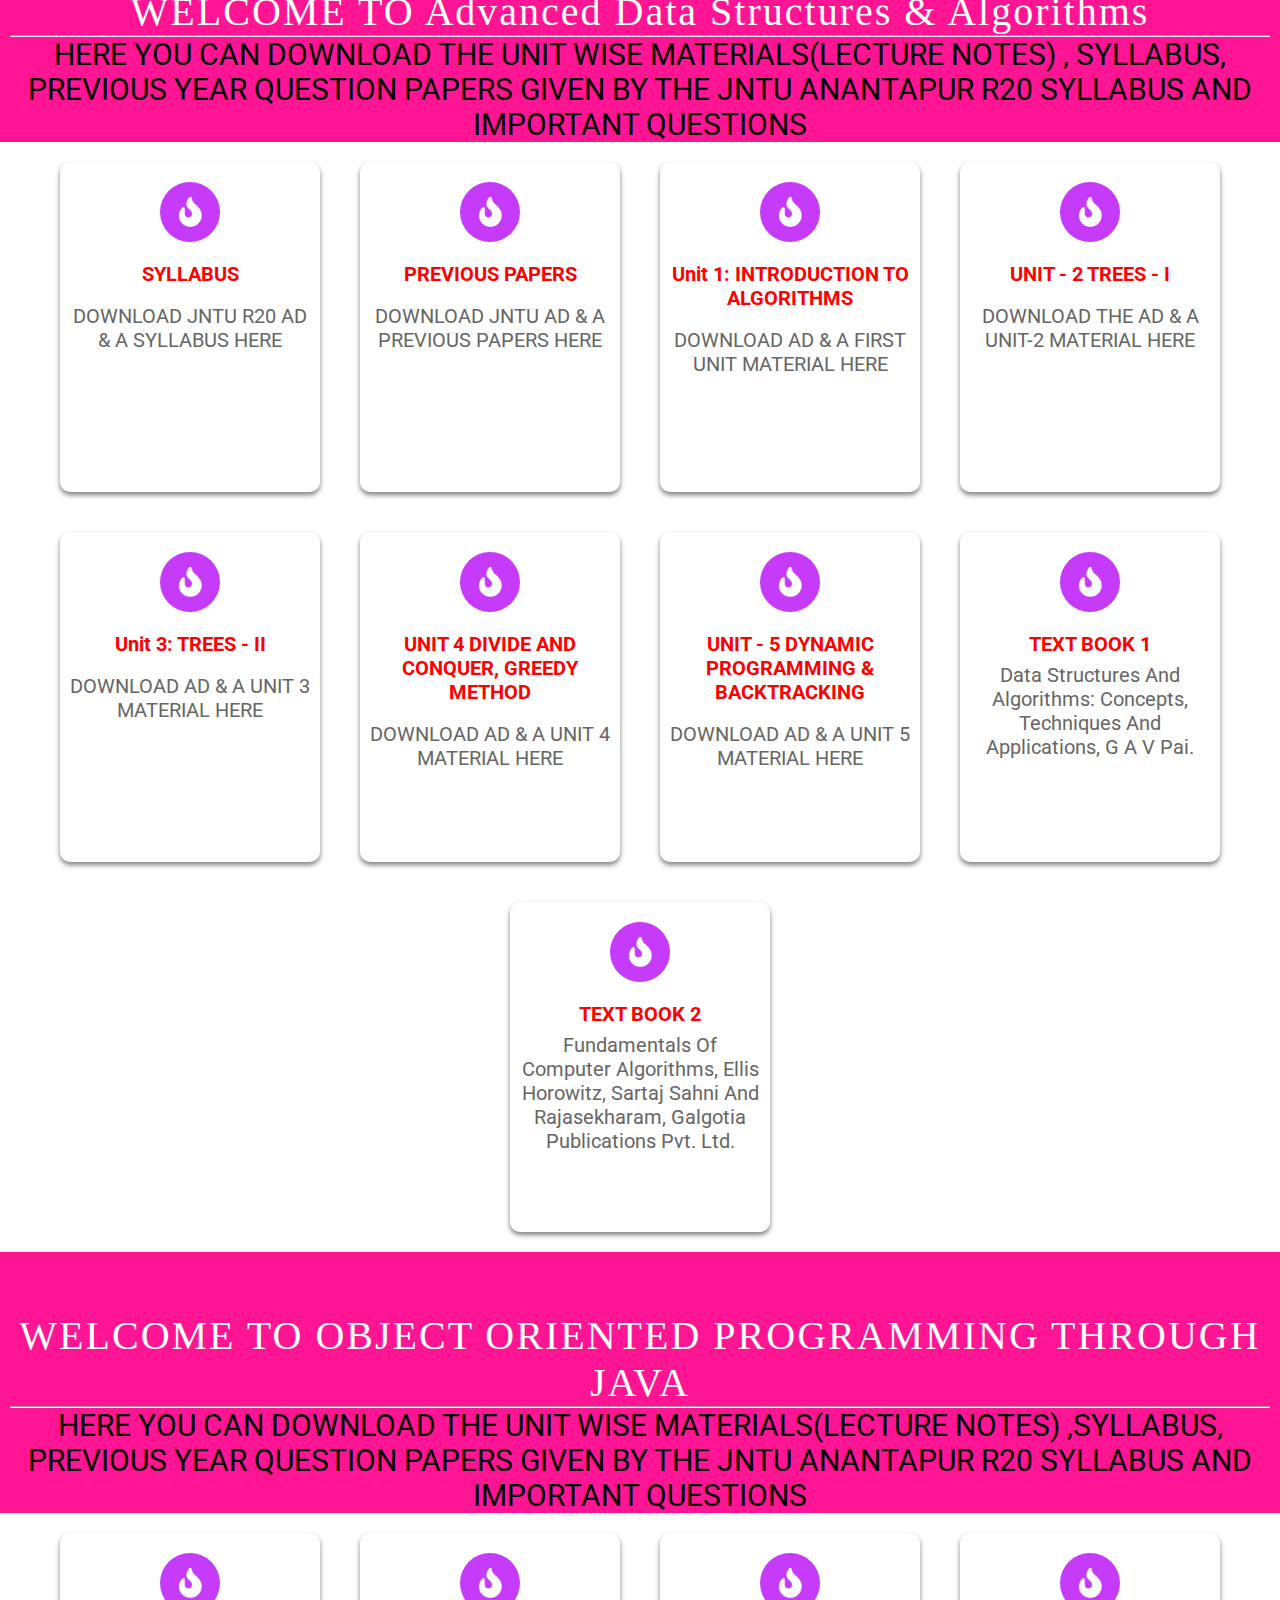
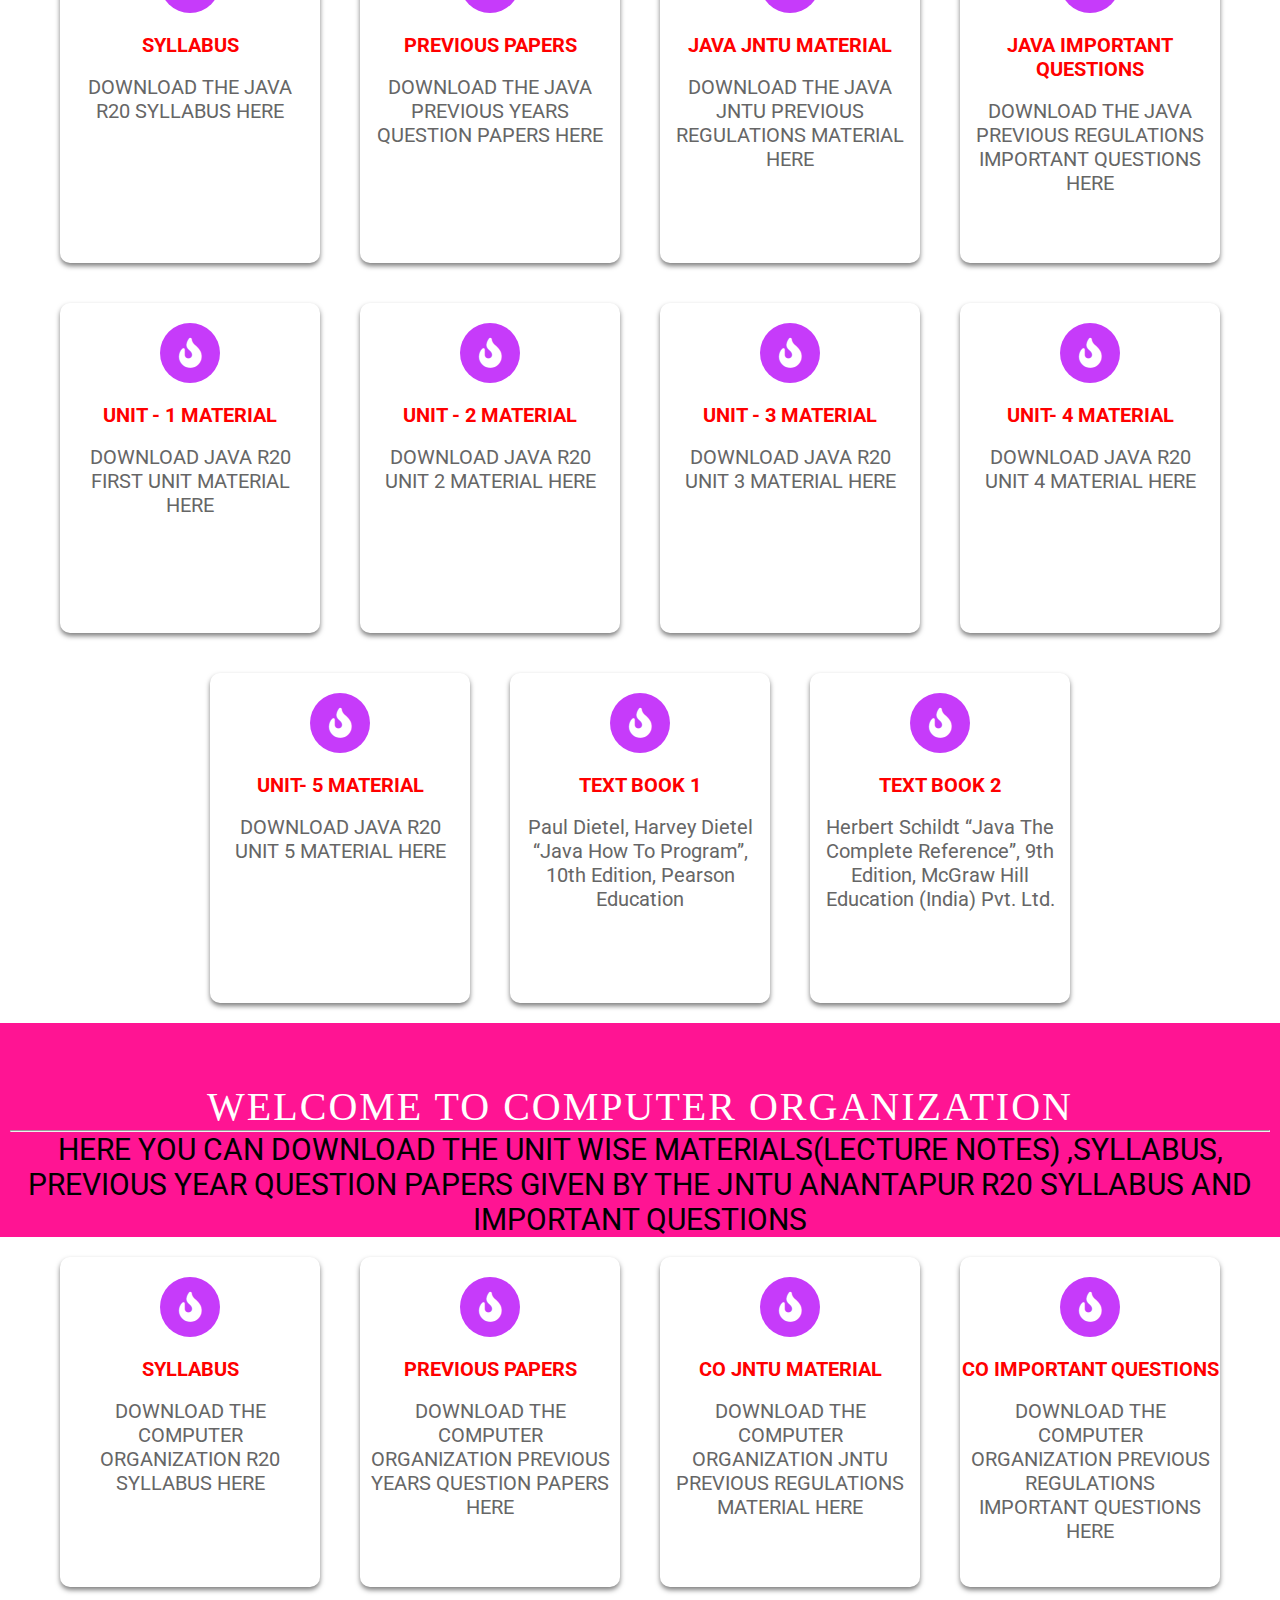
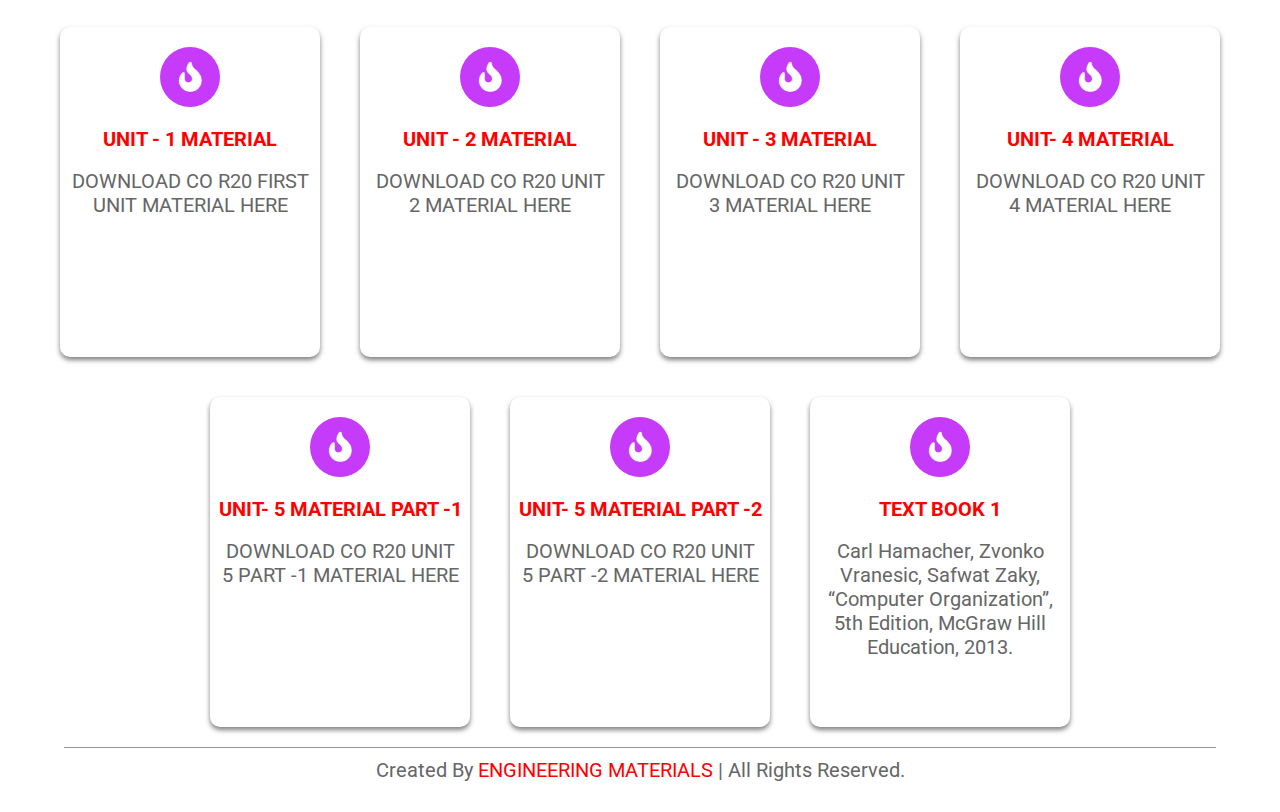
<file: sems/2-1.html>
<!DOCTYPE html>
<html lang="en">

<head>
    <meta charset="UTF-8">
    <meta name="viewport" content="width=device-width, initial-scale=1.0">
    <title>CSE SECOND YEAR R20</title>

    <!-- font awesome cdn link  -->
    <link rel="stylesheet" href="https://cdnjs.cloudflare.com/ajax/libs/font-awesome/5.15.1/css/all.min.css">

    <!-- custom css file link  -->
    <link rel="stylesheet" href="cser20, 2-1.css">
    <link rel="stylesheet" href="https://fonts.googleapis.com/icon?family=Material+Icons">
    <link rel="icon" href="img.gif" type="image/gif" sizes="16x16">
</head>

<body>



    <!-- header section starts  -->

    <header>

        <a href="#" class="logo"><i class="fas fa-graduation-cap"></i>ENGINEERING MATERIALS CSE 2- 1</a>



        <!--<div class="fas fa-bars"></div> -->
        <!-- BARS -->
    </header>

    <!-- header section ends -->


    <!-- home section starts  -->

    <section class="home" id="home">
        <div class="content">
            <h1>WELCOME TO R20 CSE 2-1 PAGE</h1><br /><br />
            <p>WELCOME TO SECOND YEAR FIRST SEMISTER PAGE NOW YOU CAN DOWNLOAD THE SUBJECT WISE SYLLABUS , COLLEGE
                MATERIALS , LECTURE NOTES(REFERENCE) , REFERENCE BOOKS FOR EXTRA INFORMATION AND SUBJECT WISE PREVIOUS
                YEAR QUESTION PAPERS HERE</p><br /><br />
        </div>
    </section>

    <!-- home section ends -->


    <!-- course section starts  -->
    <section class="home1" id="home1">
        <section id="course2" class="course2">
            <h1 class="heading1">QUICK LINKS</h1>
            <h1 class="title">SUBJECTS IN SECOND YEAR FIRST SEMESTER</h1>


        </section>


        <div class="box-container">
            <a href="#coursedmg">
                <div class="box">
                    <i class="fas fa-fire"></i>
                    <h3>Discrete Mathematics & Graph Theory</h3><br />
                    <p>20A54304</p>
                </div>
            </a>

            <a href="#coursedem">
                <div class="box">
                    <i class="fas fa-fire"></i>
                    <h3>Digital Electronics& Microprocessors</h3><br />
                    <p>20A04304T</p>
                </div>
            </a>

            <a href="#courseadsa">
                <div class="box">
                    <i class="fas fa-fire"></i>
                    <h3>Advanced Data Structures & Algorithms</h3>
                    <p>20A05301T</p>
                </div>
            </a>

            <a href="#courseoopj">
                <div class="box">
                    <i class="fas fa-fire"></i>
                    <h3>Object Oriented Programming Through Java</h3><br />
                    <p>20A05302T</p>
                </div>
            </a>
            <a href="#courseco">
                <div class="box">
                    <i class="fas fa-fire"></i>
                    <h3>Computer Organization</h3><br />
                    <p>20A05303</p>
                </div>
            </a>
            <a href="https://www.jdoodle.com/online-java-compiler/" target="blank">
                <div class="box">
                    <i class="fas fa-laptop-code"></i>
                    <h3>JAVA COMPILER</h3>
                    <p>HERE YOU CAN EXCUTE AND RUN A<br /> JAVA CODE ONLINE</p>
                </div>
            </a>

        </div>
    </section>
    <!-- Course Section Ends -->





    <!-- subject DM section start -->



    <section id="coursedmg" class="coursedmg">

        <h1 class="heading">WELCOME TO DISCRETE MATHEMATICS & GRAPH THEORY<br />
            <hr />
        </h1>
        <h5 class="title">HERE YOU CAN DOWNLOAD THE UNIT WISE MATERIALS(LECTURE NOTES) ,SYLLABUS, PREVIOUS YEAR QUESTION
            PAPERS GIVEN BY THE JNTU ANANTAPUR R20 SYLLABUS AND IMPORTANT QUESTIONS</h5>
    </section>
    <section id="home2" class="home2">
        <div class="box-container">
            <a href="https://drive.google.com/file/d/1EV0t5two-vrSaOAzWUWWHvIwJ1Uw0PAw/view?usp=sharing" target="blank">
                <div class="box">
                    <i class="fas fa-fire"></i>
                    <h3>SYLLABUS</h3><br />
                    <p>DOWNLOAD JNTUANANRAPUR R20 DM & GT SYLLABUS HERE</p>
                </div>
            </a>

            <a href="https://drive.google.com/file/d/1AVN4YWcl3sQmByZ__CWwedq3aHyDtX2K/view?usp=drivesdk" target="blank">
                <div class="box">
                    <i class="fas fa-fire"></i>
                    <h3>PREVIOUS PAPERS for <br />DM & GT</h3><br />
                    <p>DOWNLOAD DM & GT PREVIOUS YEAR JNTU QUESTION PAPERS</p>
                </div>
            </a>

            <a href="https://drive.google.com/file/d/1ZV6hpwErTMm5QE-d0gPFZ5f8aZf53js8/view?usp=sharing" target="blank">
                <div class="box">
                    <i class="fas fa-fire"></i>
                    <h3>JNTU MATERIAL</h3><br />
                    <p>DOWNLOAD JNTU DM & GT UNIVERSITY MATERIAL HERE</p>
                </div>
            </a>
			
            <a href="https://drive.google.com/file/d/1_2XaFumB2AfAM-7NVJOxp-fxgExm2fWz/view?usp=sharing" target="blank">
                <div class="box">
                    <i class="fas fa-fire"></i>
                    <h3>UNIT 1 -<br /> MATHEMATICAL LOGIC</h3><br />
                    <p>DOWNLOAD DM & GT FIRST UNIT MATERIAL HERE</p>
                </div>
            </a>
            <a href="https://drive.google.com/file/d/1b4JEcciI49zF7SQuYjwmmo-hDWuN51dz/view?usp=sharing" target="blank">
                <div class="box">
                    <i class="fas fa-fire"></i>
                    <h3>UNIT 2 - SET THEORY</h3><br />
                    <p>DOWNLOAD DM & GT SECOND UNIT MATERIAL HERE</p>
                </div>
            </a>

            <a href="https://drive.google.com/file/d/1Qfya6eUhrpUqIcxqpLBBcllSsKu5jKku/view?usp=sharing" target="blank">
                <div class="box">
                    <i class="fas fa-fire"></i>
                    <h3>UNIT 3 -ELEMENTARY COMBINATORICS</h3><br />
                    <p>DOWNLOAD DM & GT THIRD UNIT MATERIAL HERE</p>
                </div>
            </a>

            <a href="https://drive.google.com/file/d/1tJ_iJslZ980H12Fdeq-c_ZIeswcBGVMn/view" target="blank">
                <div class="box">
                    <i class="fas fa-fire"></i>
                    <h3>UNIT 4 -RECURRENCE RELATIONS </h3><br />
                    <p>DOWNLOAD DM & GT FOURTH UNIT MATERIAL HERE</p>
                </div>
            </a>

            <a href="https://drive.google.com/file/d/1pQaf0EoQG8E4ORPqyYe0RvGgQla0oJJD/view" target="blank">
                <div class="box">
                    <i class="fas fa-fire"></i>
                    <h3>UNIT 5 -GRAPHS</h3><br />
                    <p>DOWNLOAD DM & GT FIFTH UNIT MATERIAL HERE</p>
                </div>
            </a>

            <a href="https://drive.google.com/file/d/1-7PgysF-jZKv9rWeViuDLFABFzeUzM-1/view?usp=sharing" target="blank">
                <div class="box">
                    <i class="fas fa-fire"></i>
                    <h3>TEXT BOOK1</h3>
                    <p>
					Joe L. Mott. Abraham Kandel and Theodore P. Baker, “Discrete Mathematics for Computer Scientists & Mathematicians”, 2nd Edition, Pearson, 2008. (for Units III to V).</p>
                </div>
            </a>
			
			<a href="https://drive.google.com/file/d/1LGdcasp74k2xNjWqoFZMC7kKABDXeIOS/view?usp=sharing" target="blank">
                <div class="box">
                    <i class="fas fa-fire"></i>
                    <h3>TEXT BOOK 2</h3>
                    <p> J P Trembly and R Manohar, “Discrete Mathematical Structures with Applications to Computer Science”, 1st Edition, McGraw Hill, 2017(For Unit I&II)</p>
                </div>
            </a>
			
			<a href="https://drive.google.com/file/u/1/d/19-75454CxqSn8GcXSetuabhcrwDp4i66/view?usp=sharing" target="blank">
                <div class="box">
                    <i class="fas fa-fire"></i>
                    <h3>TEXT BOOKS/ REFERENCE BOOKS FOR DM & GT</h3>
                    <p>DOWNLOAD DISCRETE MATHEMATICS TEXT BOOKS AND REFERENCE BOOKS HERE</p>
                </div>
            </a>

        </div>

    </section>

    <!-- subject DM section end -->



    <!-- subject DE&MP section start -->



    <section id="coursedem" class="coursedem">

        <h1 class="heading">WELCOME TO DIGITAL ELECTRONICS & MICROPROCESSORS<br />
            <hr />
        </h1>
        <h5 class="title">HERE YOU CAN DOWNLOAD THE UNIT WISE MATERIALS(LECTURE NOTES) ,SYLLABUS, PREVIOUS YEAR QUESTION
            PAPERS GIVEN BY THE JNTU ANANTAPUR R20 SYLLABUS AND IMPORTANT QUESTIONS</h5>
    </section>
    <section id="home2" class="home2">
        <div class="box-container">
            <a href="https://drive.google.com/file/d/1jPXrCaVE2YtQ2ZyAUrVbMKUPoyWZ6Wjg/view?usp=sharing" target="blank">
                <div class="box">
                    <i class="fas fa-fire"></i>
                    <h3>SYLLABUS R20</h3><br />
                    <p>HERE YOU CAN DOWNLOAD THE JNTU ANANTAPUR R20 DE & MP SYLLABUS</p>
                </div>
            </a>
			
			<a href="https://drive.google.com/file/d/1MuaR-ACU6UjBcH6Jg-hqST5enxMjA1qC/view?usp=sharing" target="blank">
                <div class="box">
                    <i class="fas fa-fire"></i>
                    <h3>PREVIOUS PAPERS ON DIGITAL ELECTRONICS</h3><br />
                    <p>HERE YOU CAN DOWNLOAD THE PREVIOUS PAPERS ON DIGITAL ELECTRONICS PART</p>
                </div>
            </a>
			<a href="https://drive.google.com/file/d/1NwxkQ-bVVJ3Cijo_PkHfNgAkS4x_pI32/view?usp=sharing" target="blank">
                <div class="box">
                    <i class="fas fa-fire"></i>
                    <h3>PREVIOUS PAPERS ON MICROPROCESSORS</h3><br />
                    <p>HERE YOU CAN DOWNLOAD THE PREVIOUS PAPERS ON MICROPROCESSORS PART</p>
                </div>
            </a>
			
			<a href="https://drive.google.com/file/d/1pWdlTlzH7JVMg0VPUXiLRR05XWbeXFjW/view?usp=sharing" target="blank">
                <div class="box">
                    <i class="fas fa-fire"></i>
                    <h3>IMPORTANT QUESTIONS ON DIGITAL ELECTRONICS</h3><br />
                    <p>HERE YOU CAN DOWNLOAD THE IMPORTANT QUESTIONS ON DIGITAL ELECTRONICS PART</p>
                </div>
            </a>
			<a href="https://drive.google.com/file/d/15r0Tg8Zjm9T3W9YNrXTrKizQVAmD1F5R/view?usp=sharing" target="blank">
                <div class="box">
                    <i class="fas fa-fire"></i>
                    <h3>IMPORTANT QUESTIONS MICROPROCESSORS</h3><br />
                    <p>HERE YOU CAN DOWNLOAD THE IMPORTANT QUESTIONS ON MICROPROCESSORS PART</p>
                </div>
            </a>
			
			
			<a href="https://drive.google.com/file/d/18z7J-OtcbzQlPYkKnKIz0y0IzmxX30iR/view?usp=sharing" target="blank">
                <div class="box">
                    <i class="fas fa-fire"></i>
                    <h3>JNTU MATERIAL ON DIGITAL ELECTRONICS</h3><br />
                    <p>HERE YOU CAN DOWNLOAD THE UNIVERSITY MATERIAL ON DIGITAL ELECTRONICS PART</p>
                </div>
            </a>
			<a href="https://drive.google.com/file/d/1V4ftXg_mOzeK4GYkwMzj6pwCvKDjAB_Y/view?usp=sharing" target="blank">
                <div class="box">
                    <i class="fas fa-fire"></i>
                    <h3>JNTU MATERIAL ON MICROPROCESSORS</h3><br />
                    <p>HERE YOU CAN DOWNLOAD THE UNIVERSITY MATERIAL ON MICROPROCESSORS PART</p>
                </div>
            </a>
			

            <a href="https://drive.google.com/file/d/1YModVzsJHe7KVP1e0h3HqOXpd0LV0rat/view?usp=sharing" target="blank">
                <div class="box">
                    <i class="fas fa-fire"></i>
                    <h3>UNIT 1 Number Systems & Code Conversion</h3><br />
                    <p>DOWNLOAD DE & MP UNIT 1 PART-1 MATERIAL HERE</p>
                </div>
            </a>
			<a href="https://drive.google.com/file/d/1CJr11vcU3-OMqxU4RxHT8Ohpv9d7r5aX/view?usp=sharing" target="blank">
                <div class="box">
                    <i class="fas fa-fire"></i>
                    <h3>UNIT 1 Number Systems & Code Conversion</h3><br />
                    <p>DOWNLOAD DE & MP UNIT 1 PART -2 MATERIAL HERE</p>
                </div>
            </a>

            <a href="https://drive.google.com/file/d/11Kbjsei_kqTW5iaq0v3dZprOFM5J_7fS/view" target="blank">
                <div class="box">
                    <i class="fas fa-fire"></i>
                    <h3>UNIT 2 Combinational Circuits</h3><br />
                    <p>DOWNLOAD DE & MP UNIT 2 MATERIAL HERE</p>
                </div>
            </a>

            <a href="https://drive.google.com/file/d/14YWpFCU43OCTOhQtQYzAF8nRsEn4RaTh/view" target="blank">
                <div class="box">
                    <i class="fas fa-fire"></i>
                    <h3>UNIT 3 Sequential Circuits</h3><br />
                    <p>DOWNLOAD DE & MP UNIT 3 MATERIAL</p>
                </div>
            </a>
            <a href="https://drive.google.com/file/d/19sAqIMdgXKKaea__uV1yAr5g38ATjrqM/view?usp=sharing" target="blank">
                <div class="box">
                    <i class="fas fa-fire"></i>
                    <h3>Microprocessors - I & II [ FOR BOTH 4,5 UNITS]</h3><br />
                    <p>DOWNLOAD DE & MP UNIT 4 & 5 MATERIAL HERE</p>
                </div>
            </a>

            

            <a href="https://drive.google.com/file/d/1TMqaGKQqSlNNMJNQKRWJshqBWEYyS5_2/view" target="blank">
                <div class="box">
                    <i class="fas fa-fire"></i>
                    <h3>TEXT BOOK 1</h3>
                    <p>1. M. Morris Mano, M.D. Ciletti, “Digital Design”, 5th edition, Pearson, 2018.</p>
                </div>
            </a>
			
			
			
			<a href="http://library.lol/main/1805E0D55FD7439E851E36A37D11BA81" target="blank">
                <div class="box">
                    <i class="fas fa-fire"></i>
                    <h3>TEXT BOOK 2</h3>
                    <p>2. Anil K. Maini, Digital Electronics: Principles, Devices and Applications, John Wiley & Sons, Ltd., 2007</p>
                </div>
				</a>
				
				<a href="http://library.lol/main/67C5AC79DC8180A7F0641609D0C7800C" target="blank">
                <div class="box">
                    <i class="fas fa-fire"></i>
                    <h3>TEXT BOOK 3</h3>
                    <p>3. Advanced microprocessors and peripherals-A.K Ray and K.M.Bhurchandani, TMH, 2nd edition,2006</p>
                </div>
				</a>
        </div>

    </section>

    <!-- subject DE&MP section end -->


    <!-- subject AD & A section start -->



    <section id="courseadsa" class="courseadsa">

        <h1 class="heading">WELCOME TO Advanced Data Structures & Algorithms<br />
            <hr />
        </h1>
        <h5 class="title">HERE YOU CAN DOWNLOAD THE UNIT WISE MATERIALS(LECTURE NOTES) , SYLLABUS, PREVIOUS YEAR
            QUESTION PAPERS GIVEN BY THE JNTU ANANTAPUR R20 SYLLABUS AND IMPORTANT QUESTIONS</h5>
    </section>
    <section id="home2" class="home2">
        <div class="box-container">
            <a href="https://drive.google.com/file/d/1bWIUaIfkj0Z022U_R3bKbUNgzHpb2HT6/view?usp=sharing"
                target="blank">
                <div class="box">
                    <i class="fas fa-fire"></i>
                    <h3>SYLLABUS</h3><br />
                    <p>DOWNLOAD JNTU R20 AD & A SYLLABUS HERE</p>
                </div>
            </a>
		
		<a href="https://drive.google.com/file/d/1lWJVHji2QUeMZkJTjgPxL6LSdjoln_0G/view?usp=sharing"
                target="blank">
                <div class="box">
                    <i class="fas fa-fire"></i>
                    <h3>PREVIOUS PAPERS</h3><br />
                    <p>DOWNLOAD JNTU AD & A PREVIOUS PAPERS HERE</p>
                </div>
            </a>


            <a href="https://drive.google.com/file/d/1GmD6u5D2Mkjp9w1x2-aPrAmyIiOqRyS5/view?usp=sharing" target="blank">
                <div class="box">
                    <i class="fas fa-fire"></i>
                    <h3>Unit 1: INTRODUCTION TO ALGORITHMS </h3><br />
                    <p>DOWNLOAD AD & A FIRST UNIT MATERIAL HERE</p>
                </div>
            </a>

            <a href="https://drive.google.com/file/d/12zsAWDF34UadwOcwMqWPfFFXBTKzJufO/view?usp=sharing" target="blank">
                <div class="box">
                    <i class="fas fa-fire"></i>
                    <h3>UNIT - 2 TREES - I</h3><br />
                    <p>DOWNLOAD THE AD & A UNIT-2 MATERIAL HERE</p>
                </div>
            </a>

            <a href="https://drive.google.com/file/d/13-lB_kcmniPWX8-oDLdw08lTR1oRUAAV/view?usp=sharing" target="blank">
                <div class="box">
                    <i class="fas fa-fire"></i>
                    <h3>Unit 3: TREES - II </h3><br />
                    <p>DOWNLOAD AD & A UNIT 3 MATERIAL HERE</p>
                </div>
            </a>

            <a href="https://drive.google.com/file/d/1IKLw9lTo_iw2MSTaa7bUtJY2ipcnWTYR/view?usp=sharing"
                target="blank">
                <div class="box">
                    <i class="fas fa-fire"></i>
                    <h3>UNIT 4 DIVIDE AND CONQUER,  GREEDY METHOD</h3><br />
                    <p>DOWNLOAD AD & A UNIT 4 MATERIAL HERE</p>
                </div>
            </a>

            <a href="https://drive.google.com/file/d/132d1HsjUvROBeF98CGrmxbXoct2u1RsE/view?usp=sharing" target="blank">
                <div class="box">
                    <i class="fas fa-fire"></i>
                    <h3>UNIT - 5 DYNAMIC PROGRAMMING & BACKTRACKING</h3><br />
                    <p>DOWNLOAD AD & A UNIT 5 MATERIAL HERE</p>
                </div>
            </a>

           
            <a href="http://library.lol/main/C4177BB521EEC98D22327CB784F570D8" target="blank">
                <div class="box">
                    <i class="fas fa-fire"></i>
                    <h3>TEXT BOOK 1</h3>
                     <p>Data Structures and algorithms: Concepts, Techniques and Applications, G A V Pai.</p>
                </div>
            </a>
			
			 <a href="http://library.lol/main/A76D5B31368A33ADC79D1611CE9E77C0" target="blank">
                <div class="box">
                    <i class="fas fa-fire"></i>
                    <h3>TEXT BOOK 2</h3>
                     <p>Fundamentals of Computer Algorithms, Ellis Horowitz, Sartaj Sahni and Rajasekharam, Galgotia publications Pvt. Ltd.</p>
                </div>
            </a>

            
        </div>

    </section>

    <!-- subject AD & A section end -->




    <!-- subject java section start -->



    <section id="courseoopj" class="courseoopj">

        <h1 class="heading">WELCOME TO OBJECT ORIENTED PROGRAMMING THROUGH JAVA<br />
            <hr />
        </h1>
        <h5 class="title">HERE YOU CAN DOWNLOAD THE UNIT WISE MATERIALS(LECTURE NOTES) ,SYLLABUS, PREVIOUS YEAR QUESTION
            PAPERS GIVEN BY THE JNTU ANANTAPUR R20 SYLLABUS AND IMPORTANT QUESTIONS</h5>
    </section>
    <section id="home2" class="home2">
        <div class="box-container">
            <a href="https://drive.google.com/file/d/1fDh98khnfPX2hy-oxMrPHUYKMc9IjMMA/view?usp=sharing"
                target="blank">
                <div class="box">
                    <i class="fas fa-fire"></i>
                    <h3>SYLLABUS</h3><br />
                    <p>DOWNLOAD THE JAVA R20 SYLLABUS HERE</p>
                </div>
            </a>

            <a href="https://drive.google.com/file/d/1JoauhMbZ1jCnVkzCzjTLTr2H3FV_YmkG/view?usp=sharing" target="blank">
                <div class="box">
                    <i class="fas fa-fire"></i>
                    <h3>PREVIOUS PAPERS</h3><br />
                    <p>DOWNLOAD THE JAVA PREVIOUS YEARS QUESTION PAPERS HERE</p>
                </div>
            </a>

            <a href="https://drive.google.com/file/d/1XyJDzWa7eJR8JDtO1EnREtbMd_uu3kZh/view?usp=sharing" target="blank">
                <div class="box">
                    <i class="fas fa-fire"></i>
                    <h3>JAVA JNTU MATERIAL</h3><br />
                    <p>DOWNLOAD THE JAVA JNTU PREVIOUS REGULATIONS MATERIAL HERE</p>
                </div>
            </a>
			
			<a href="https://drive.google.com/file/d/1_-H0QekqeUk0Ui_mEkwhnT25yR3skSgG/view?usp=sharing" target="blank">
                <div class="box">
                    <i class="fas fa-fire"></i>
                    <h3>JAVA IMPORTANT QUESTIONS</h3><br />
                    <p>DOWNLOAD THE JAVA PREVIOUS REGULATIONS IMPORTANT QUESTIONS HERE</p>
                </div>
            </a>

            <a href="https://drive.google.com/file/d/13iA1eLPbJ80UG_0YK3ApVop-kYz8uOeM/view?usp=sharing" target="blank">
                <div class="box">
                    <i class="fas fa-fire"></i>
                    <h3>UNIT - 1 MATERIAL</h3><br />
                    <p>DOWNLOAD JAVA R20 FIRST UNIT MATERIAL HERE</p>
                </div>
            </a>
            <a href="https://drive.google.com/file/d/15T_QzNkjtBmQicwm8DbR-rQZKmAI-8aQ/view?usp=sharing" target="blank">
                <div class="box">
                    <i class="fas fa-fire"></i>
                    <h3>UNIT - 2 MATERIAL</h3><br />
                    <p>DOWNLOAD JAVA R20 UNIT 2 MATERIAL HERE</p>
                </div>
            </a>

            <a href="https://drive.google.com/file/d/1rM5n4qg8TCDguceVJ5V5xGsFfTrnaWtU/view?usp=sharing" target="blank">
                <div class="box">
                    <i class="fas fa-fire"></i>
                    <h3>UNIT - 3 MATERIAL</h3><br />
                    <p>DOWNLOAD JAVA R20 UNIT 3 MATERIAL HERE</p>
                </div>
            </a>
			
			<a href="https://drive.google.com/file/d/1byv9sp5PLgYQvXb3sJPP1HRUQvb5I81y/view?usp=sharing" target="blank">
                <div class="box">
                    <i class="fas fa-fire"></i>
                    <h3>UNIT- 4 MATERIAL</h3><br />
                    <p>DOWNLOAD JAVA R20 UNIT 4 MATERIAL HERE</p>
                </div>
            </a>
			
			<a href="https://drive.google.com/file/d/1x9T1cdwNQ-MN-ZP7mINcR3Xmb4eJhZFP/view?usp=sharing" target="blank">
                <div class="box">
                    <i class="fas fa-fire"></i>
                    <h3>UNIT- 5 MATERIAL</h3><br />
                    <p>DOWNLOAD JAVA R20 UNIT 5 MATERIAL HERE</p>
                </div>
            </a>

            <a href="https://drive.google.com/file/d/1mhqh_724lX3mDbzTR1cIgnLyQorPqOjT/view?usp=sharing" target="blank">
                <div class="box">
                    <i class="fas fa-fire"></i>
                    <h3>TEXT BOOK 1</h3><br />
                    <p>Paul Dietel, Harvey Dietel “Java How to Program”, 10th Edition, Pearson Education</p>
                </div>
            </a>
			
			<a href="https://drive.google.com/file/d/1xOWxLVWmOCiS2kKfV5vP4wgecLdgyu3G/view?usp=sharing" target="blank">
                <div class="box">
                    <i class="fas fa-fire"></i>
                    <h3>TEXT BOOK 2</h3><br />
                    <p>Herbert Schildt “Java The complete reference”, 9th edition, McGraw Hill Education (India) Pvt. Ltd. </p>
                </div>
            </a>

        </div>

    </section>

    <!-- subject java section end -->
	
	
	
	
	

<!-- subject CO section start -->



    <section id="courseco" class="courseco">

        <h1 class="heading">WELCOME TO COMPUTER ORGANIZATION<br />
            <hr />
        </h1>
        <h5 class="title">HERE YOU CAN DOWNLOAD THE UNIT WISE MATERIALS(LECTURE NOTES) ,SYLLABUS, PREVIOUS YEAR QUESTION
            PAPERS GIVEN BY THE JNTU ANANTAPUR R20 SYLLABUS AND IMPORTANT QUESTIONS</h5>
    </section>
    <section id="home2" class="home2">
        <div class="box-container">
            <a href="https://drive.google.com/file/d/1fqguzMVOAQ0m9QH6PwwymuGC9nS_uhCz/view?usp=sharing"
                target="blank">
                <div class="box">
                    <i class="fas fa-fire"></i>
                    <h3>SYLLABUS</h3><br />
                    <p>DOWNLOAD THE COMPUTER ORGANIZATION R20 SYLLABUS HERE</p>
                </div>
            </a>

            <a href="https://drive.google.com/file/u/1/d/1Opd75y1s4v6MyX97y8FS9x5oZYAkyt32/view?usp=sharing" target="blank">
                <div class="box">
                    <i class="fas fa-fire"></i>
                    <h3>PREVIOUS PAPERS</h3><br />
                    <p>DOWNLOAD THE COMPUTER ORGANIZATION PREVIOUS YEARS QUESTION PAPERS HERE</p>
                </div>
            </a>

            <a href="https://drive.google.com/file/d/1xvOOY9L-XYWSmV3qlOmoHKD6t0jx1WFb/view?usp=sharing" target="blank">
                <div class="box">
                    <i class="fas fa-fire"></i>
                    <h3>CO JNTU MATERIAL</h3><br />
                    <p>DOWNLOAD THE COMPUTER ORGANIZATION JNTU PREVIOUS REGULATIONS MATERIAL HERE</p>
                </div>
            </a>
			
			<a href="https://drive.google.com/file/d/1u4NpJEeRdznjWQmFoGv7HfeOcK3NPqmZ/view?usp=sharing" target="blank">
                <div class="box">
                    <i class="fas fa-fire"></i>
                    <h3>CO IMPORTANT QUESTIONS</h3><br />
                    <p>DOWNLOAD THE COMPUTER ORGANIZATION PREVIOUS REGULATIONS IMPORTANT QUESTIONS HERE</p>
                </div>
            </a>

            <a href="https://drive.google.com/file/d/158e6QsN1Gu6dCqJQwmKW30vNlLbZFmWz/view?usp=sharing" target="blank">
                <div class="box">
                    <i class="fas fa-fire"></i>
                    <h3>UNIT - 1 MATERIAL</h3><br />
                    <p>DOWNLOAD CO R20 FIRST UNIT MATERIAL HERE</p>
                </div>
            </a>
            <a href="https://drive.google.com/file/d/1c9V2bq8g-h3eJbvmrIByHB6wFnXSbMkh/view?usp=sharing" target="blank">
                <div class="box">
                    <i class="fas fa-fire"></i>
                    <h3>UNIT - 2 MATERIAL</h3><br />
                    <p>DOWNLOAD CO R20 UNIT 2 MATERIAL HERE</p>
                </div>
            </a>

            <a href="https://drive.google.com/file/d/1N_uajPBS5AoutrWGAmeqjO7VcKbIBHnh/view?usp=sharing" target="blank">
                <div class="box">
                    <i class="fas fa-fire"></i>
                    <h3>UNIT - 3 MATERIAL</h3><br />
                    <p>DOWNLOAD CO R20 UNIT 3 MATERIAL HERE</p>
                </div>
            </a>
			
			<a href="https://drive.google.com/file/d/1NsQ7tCdFSwnbFho67QopzyHbzogWC7Fp/view?usp=sharing" target="blank">
                <div class="box">
                    <i class="fas fa-fire"></i>
                    <h3>UNIT- 4 MATERIAL</h3><br />
                    <p>DOWNLOAD CO R20 UNIT 4 MATERIAL HERE</p>
                </div>
            </a>
			
			<a href="https://drive.google.com/file/d/14fCDJ8TfDDXhtwlLb7bWCwmSX8sHNLIp/view?usp=sharing" target="blank">
                <div class="box">
                    <i class="fas fa-fire"></i>
                    <h3>UNIT- 5 MATERIAL PART -1</h3><br />
                    <p>DOWNLOAD CO R20 UNIT 5 PART -1 MATERIAL HERE</p>
                </div>
            </a>
			
			<a href="https://drive.google.com/file/d/1Y79aiwmenVc3UC072RCfWaiOI10uR0c4/view?usp=sharing" target="blank">
                <div class="box">
                    <i class="fas fa-fire"></i>
                    <h3>UNIT- 5 MATERIAL PART -2</h3><br />
                    <p>DOWNLOAD CO R20 UNIT 5 PART -2 MATERIAL HERE</p>
                </div>
            </a>
			
			

            <a href="https://drive.google.com/file/d/1ZtRiPKqDmYKaMFrLF-uukyy6D4JLWczy/view" target="blank">
                <div class="box">
                    <i class="fas fa-fire"></i>
                    <h3>TEXT BOOK 1</h3><br />
                    <p>Carl Hamacher, Zvonko Vranesic, Safwat Zaky, “Computer Organization”, 5th Edition, McGraw Hill Education, 2013. </p>
                </div>
            </a>
        </div>

    </section>

    <!-- subject CO section end -->
	
	

    <section class="footer">
        <div class="credit">created by <span>ENGINEERING MATERIALS</span> | all rights reserved.</div>
    </section>

    <!-- jquery cdn link  -->
    <script src="https://cdnjs.cloudflare.com/ajax/libs/jquery/3.5.1/jquery.min.js"></script>

    <!-- custom js file link  -->
    <script src="cser20, 2-1.js"></script>


</body>

</html>
</file>
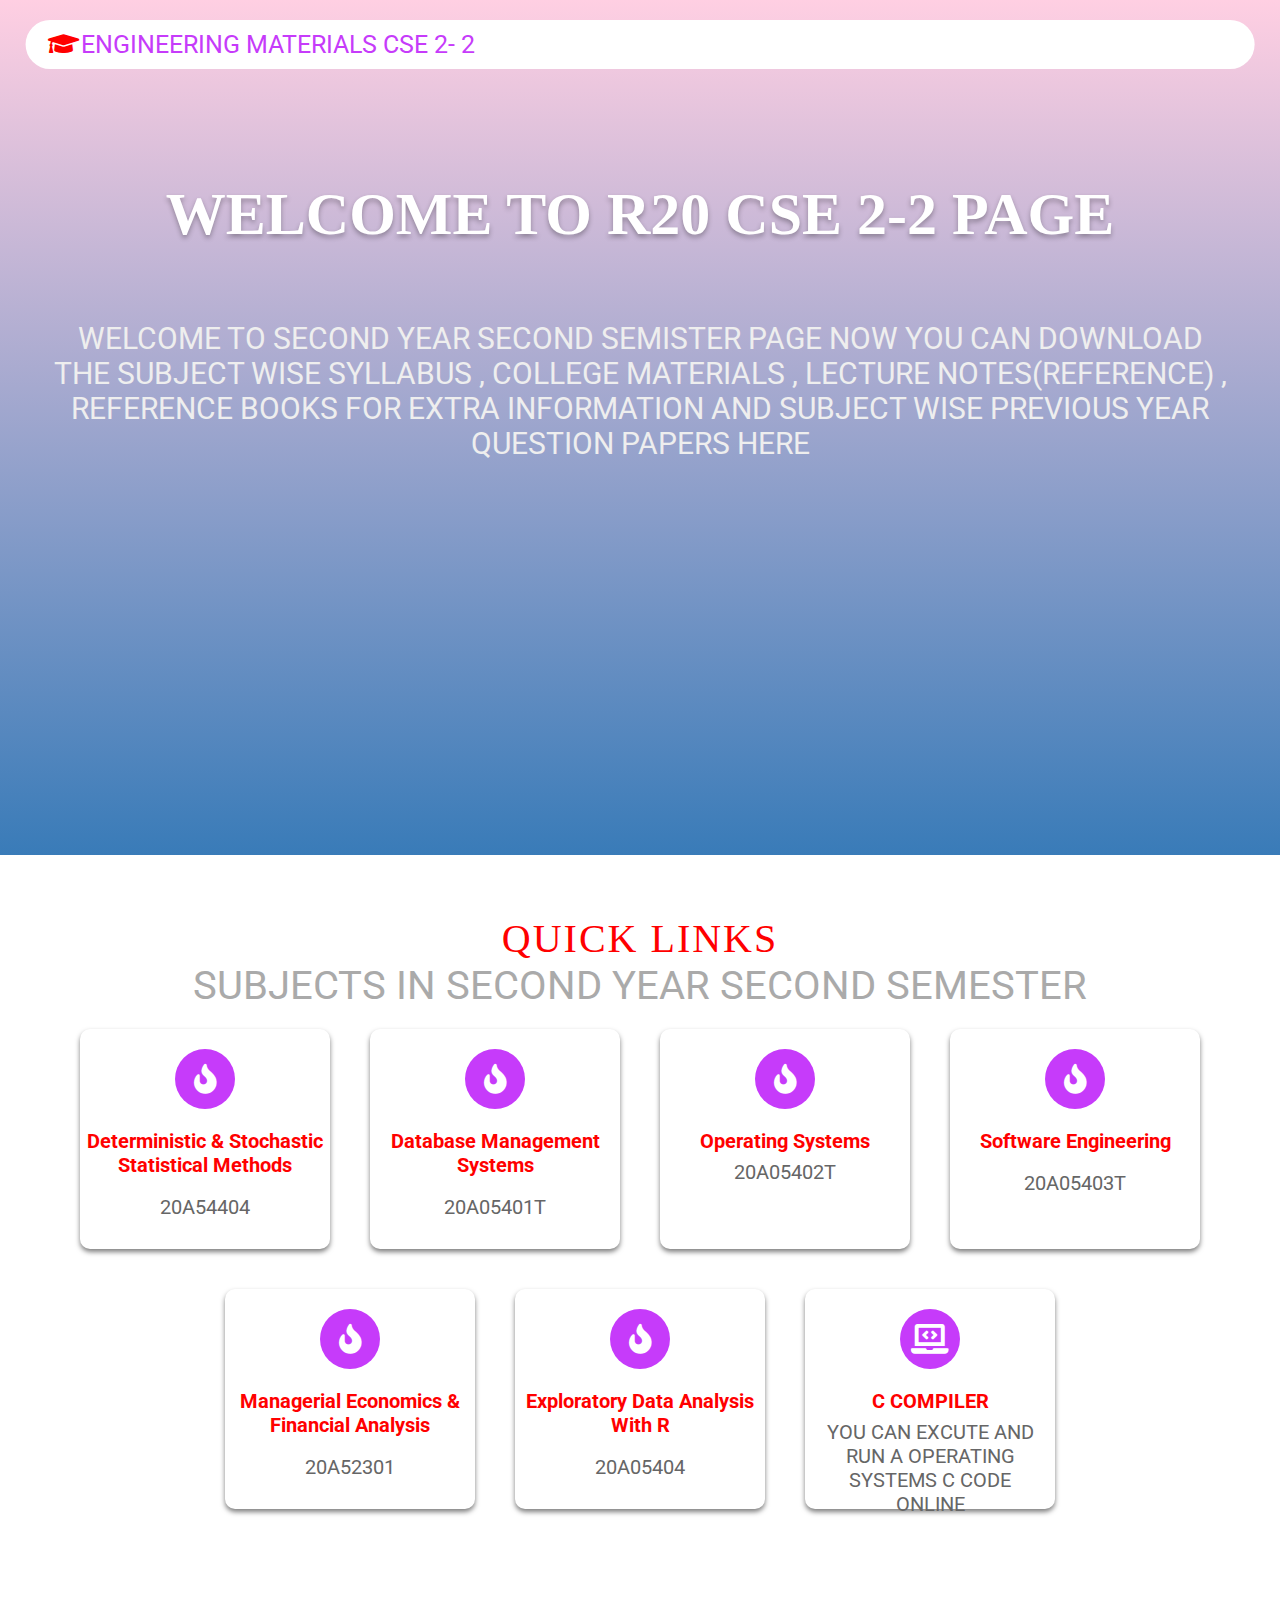
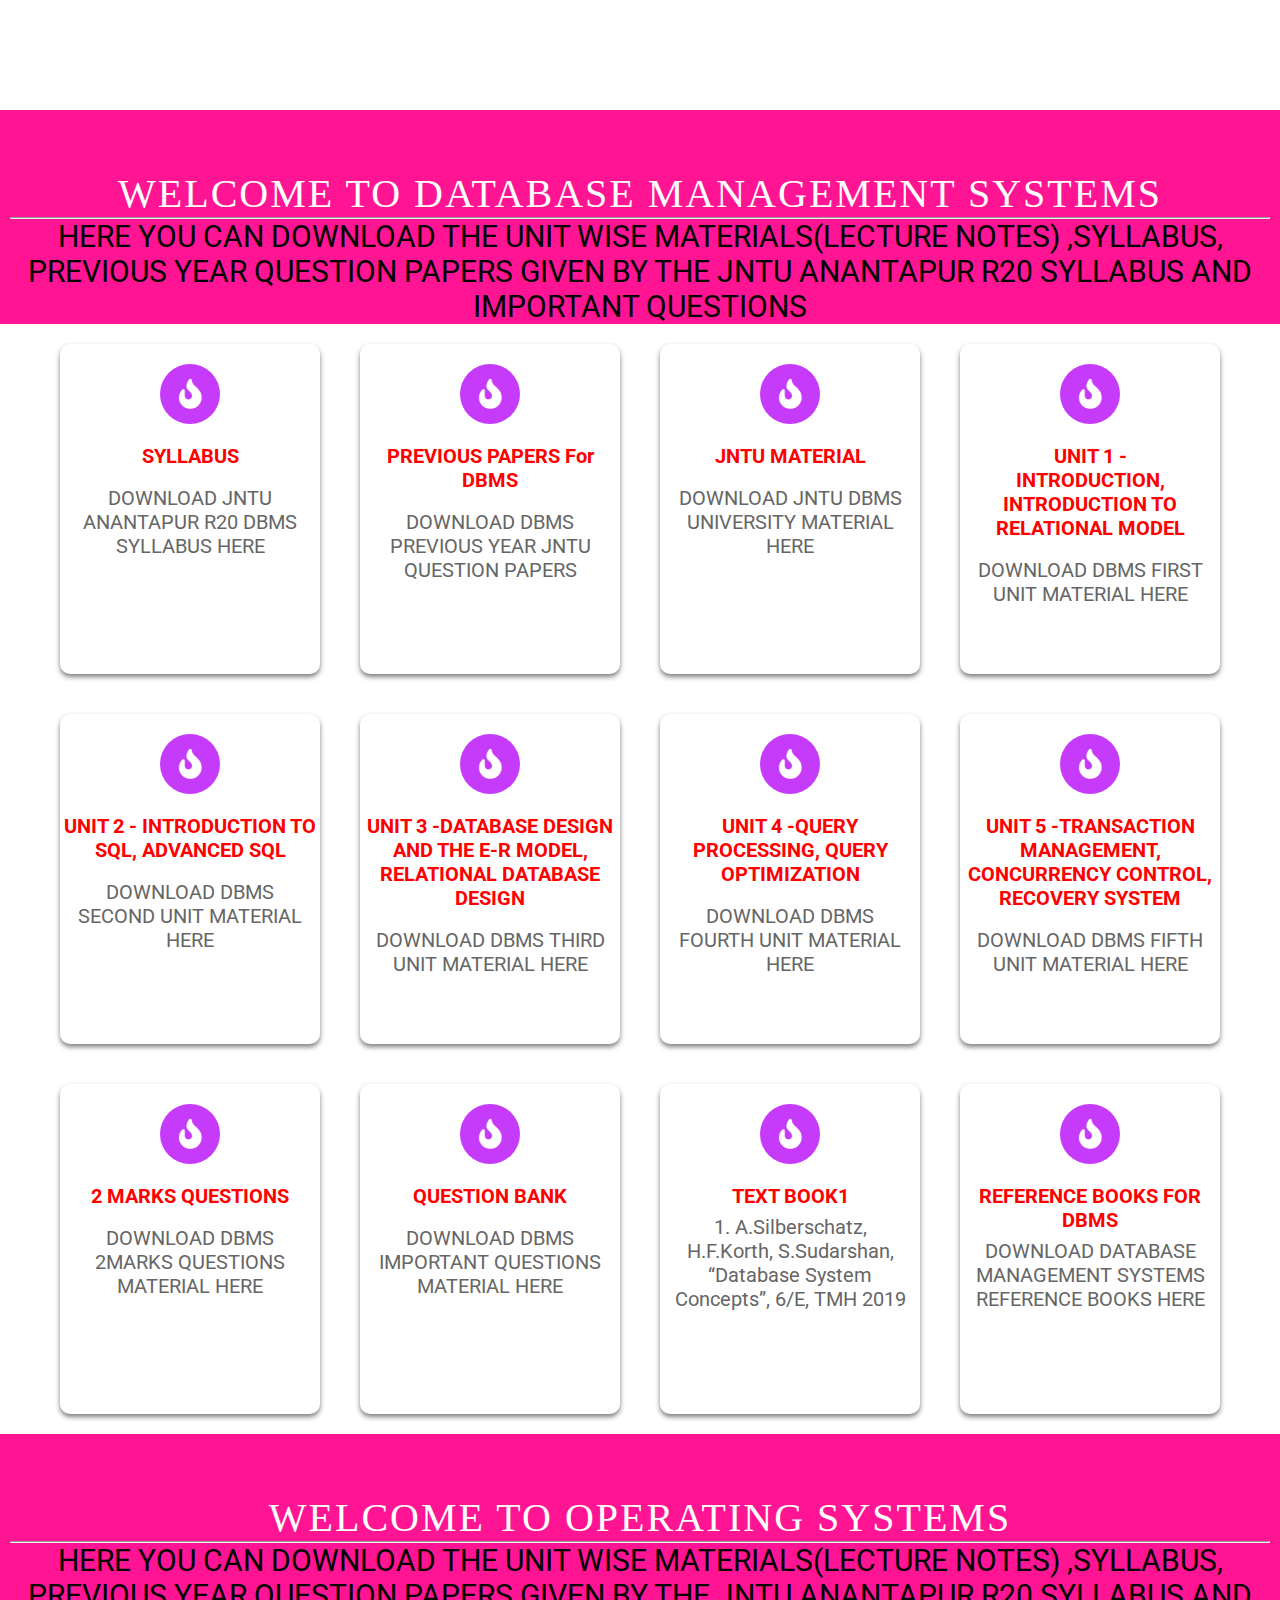
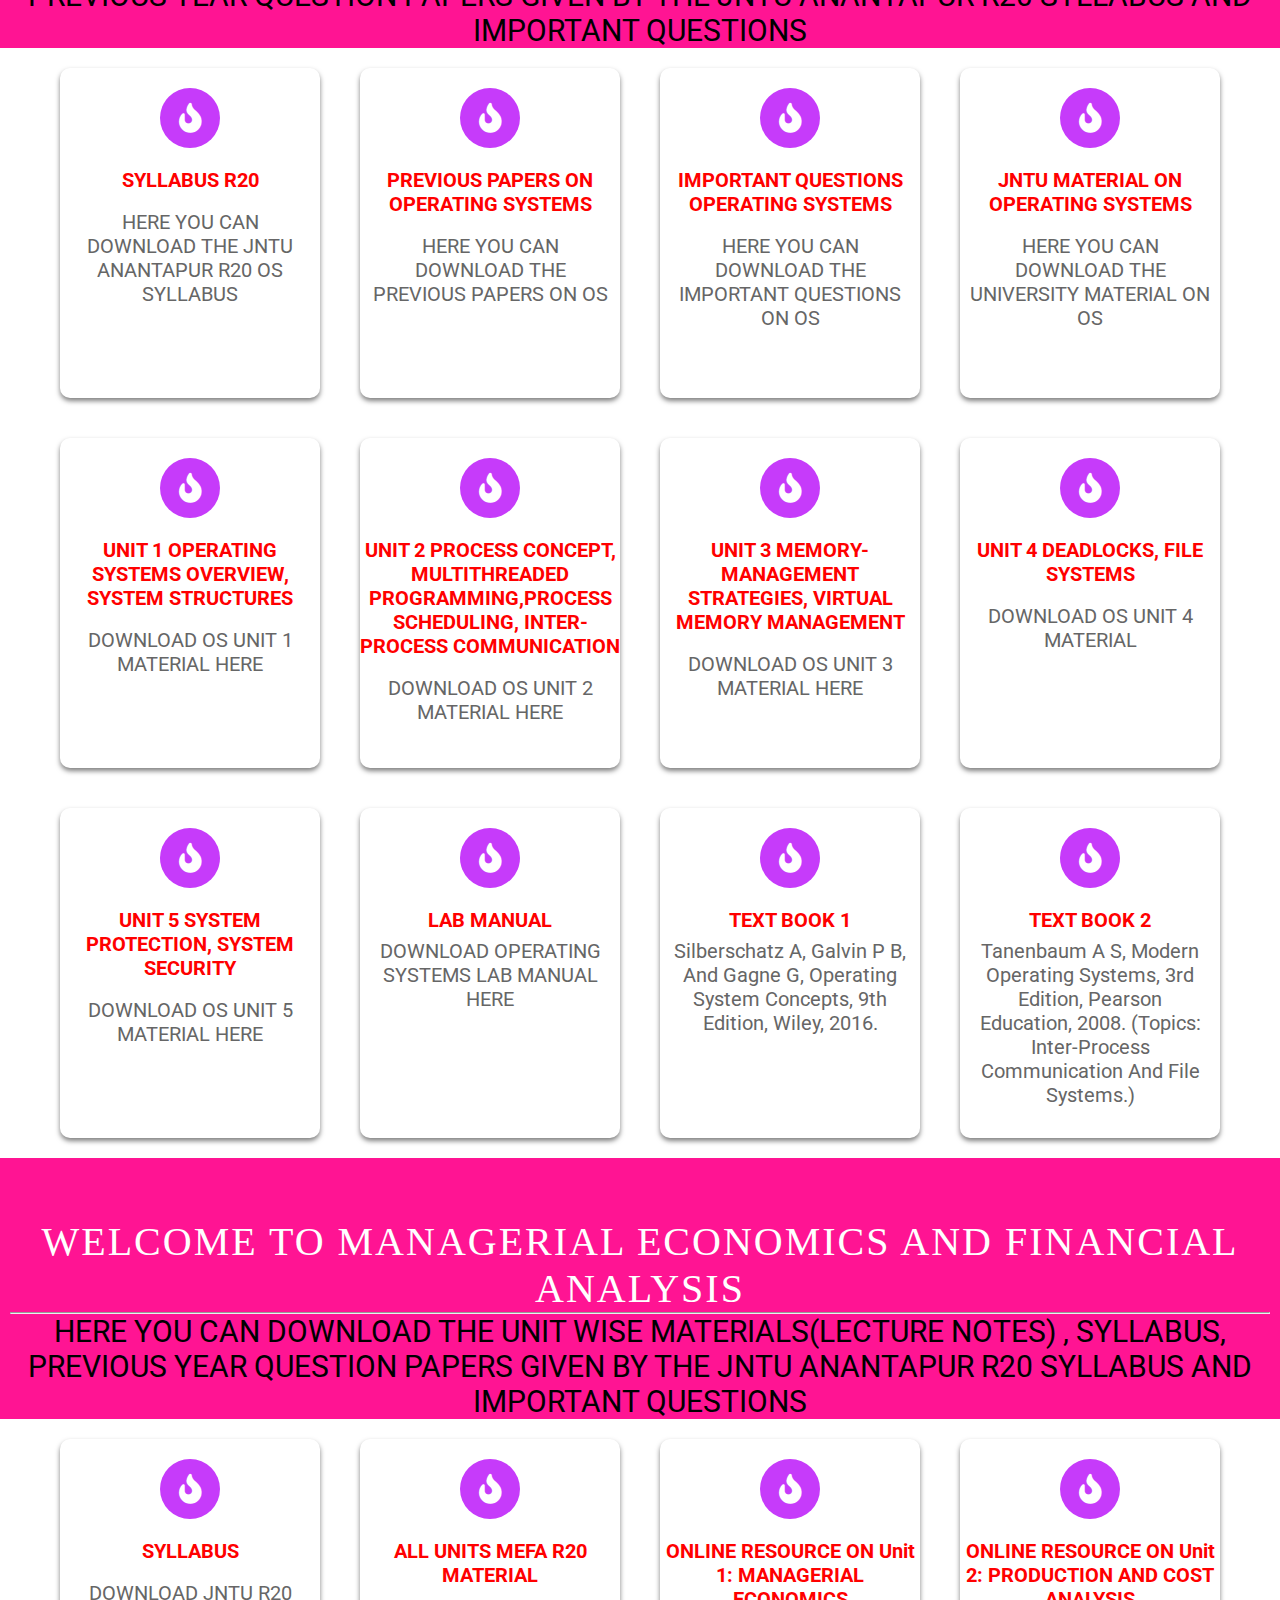
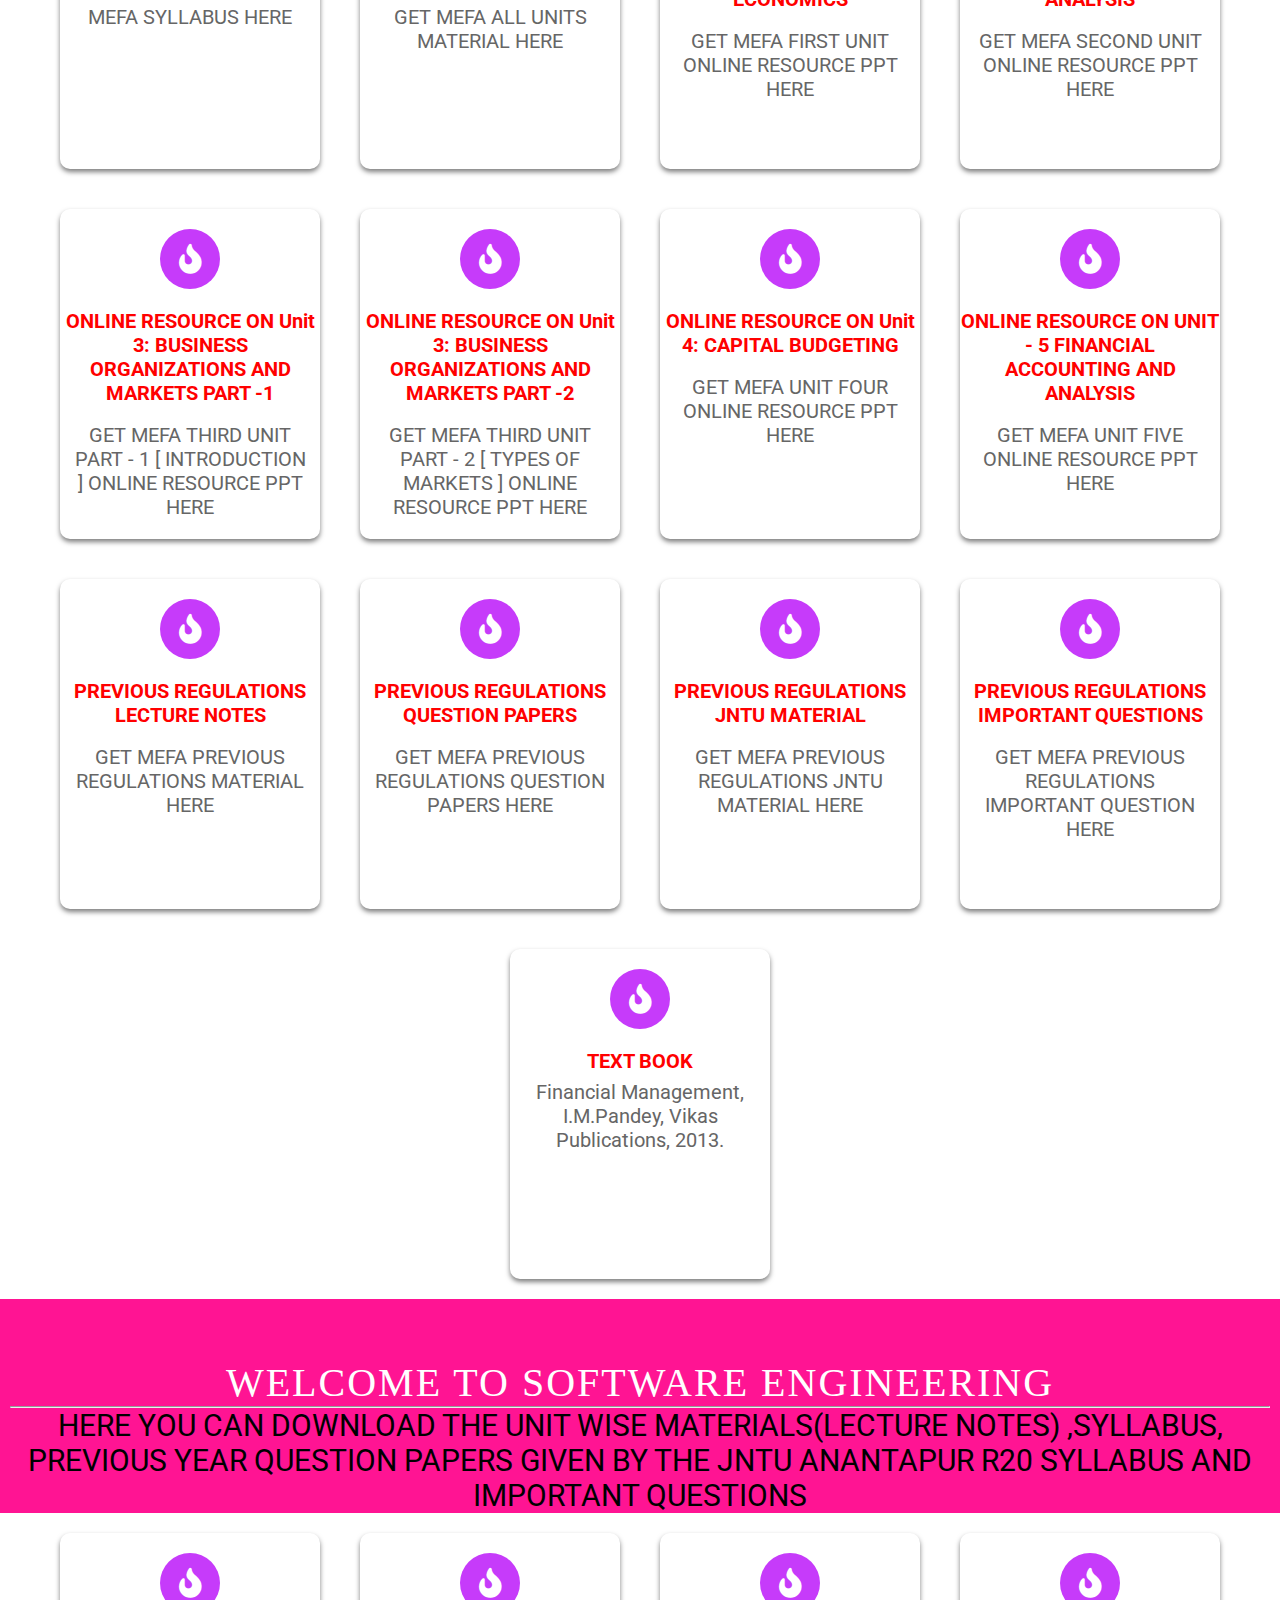
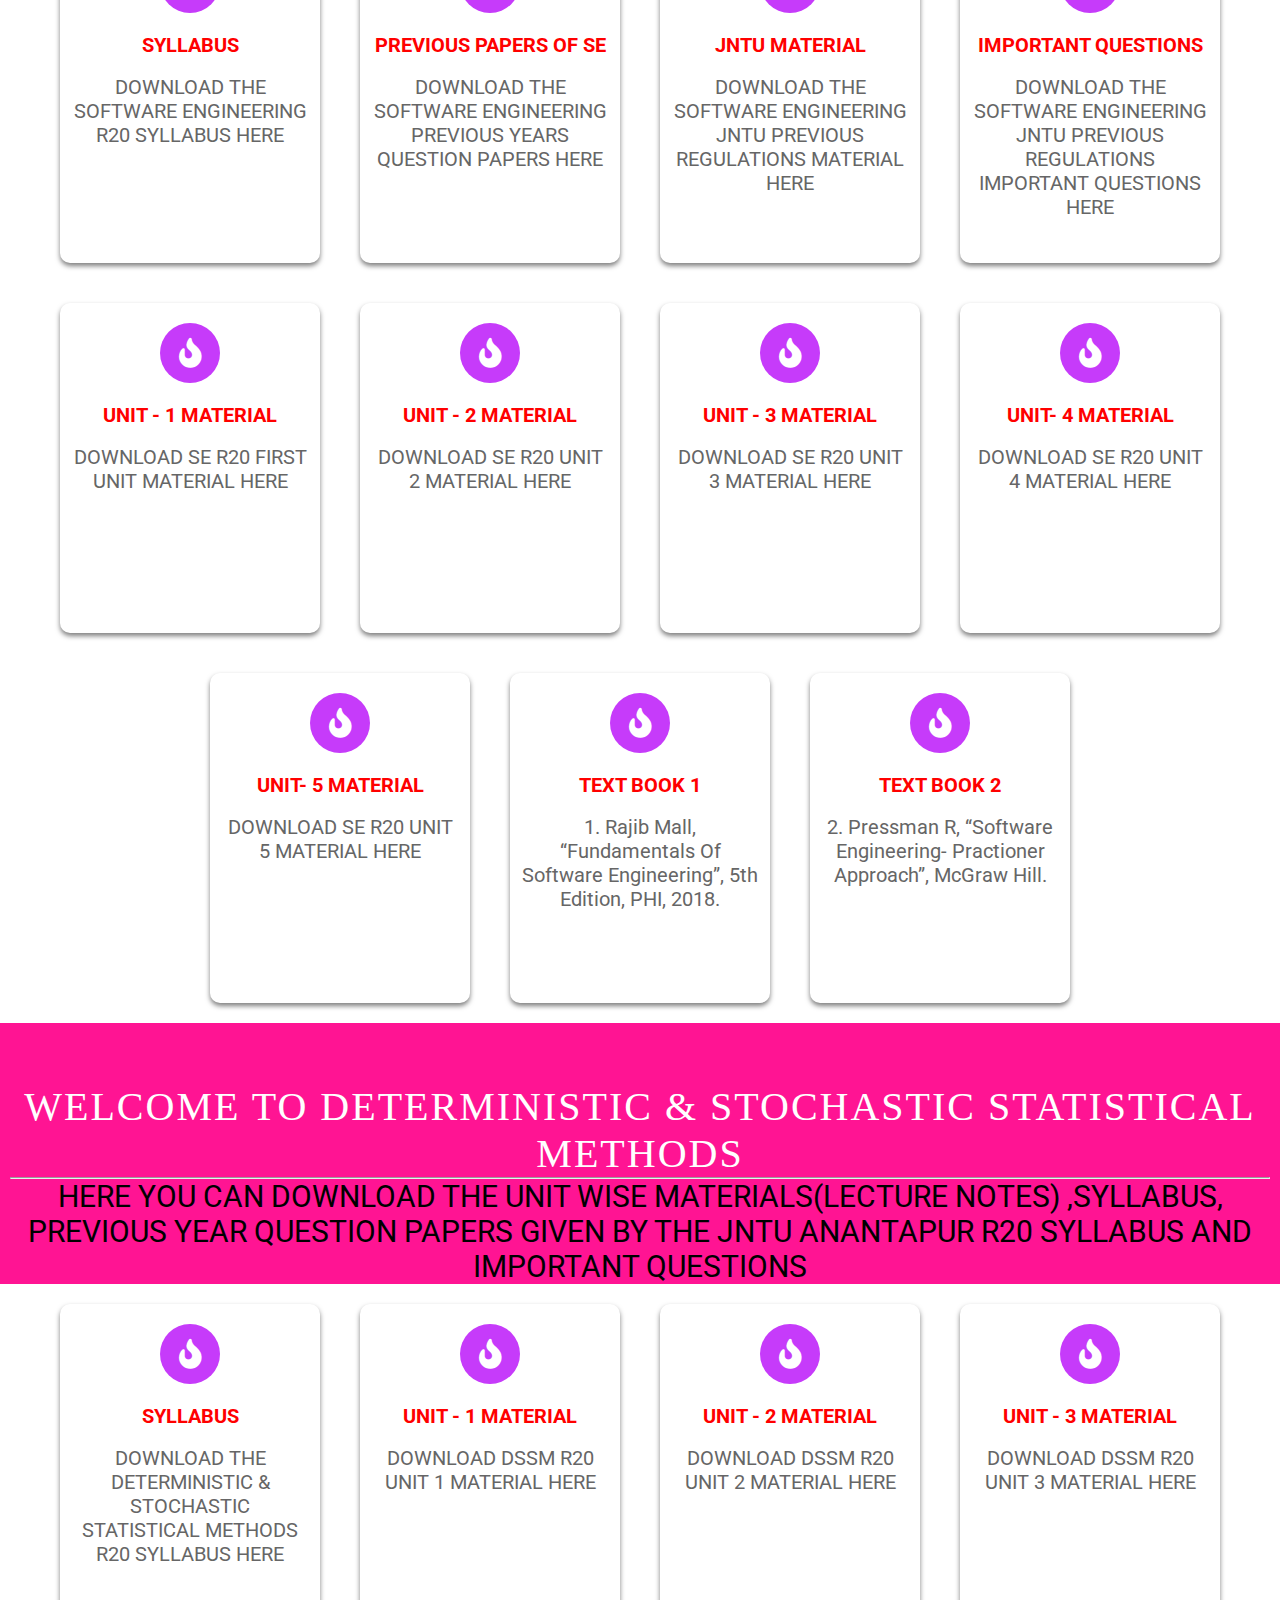
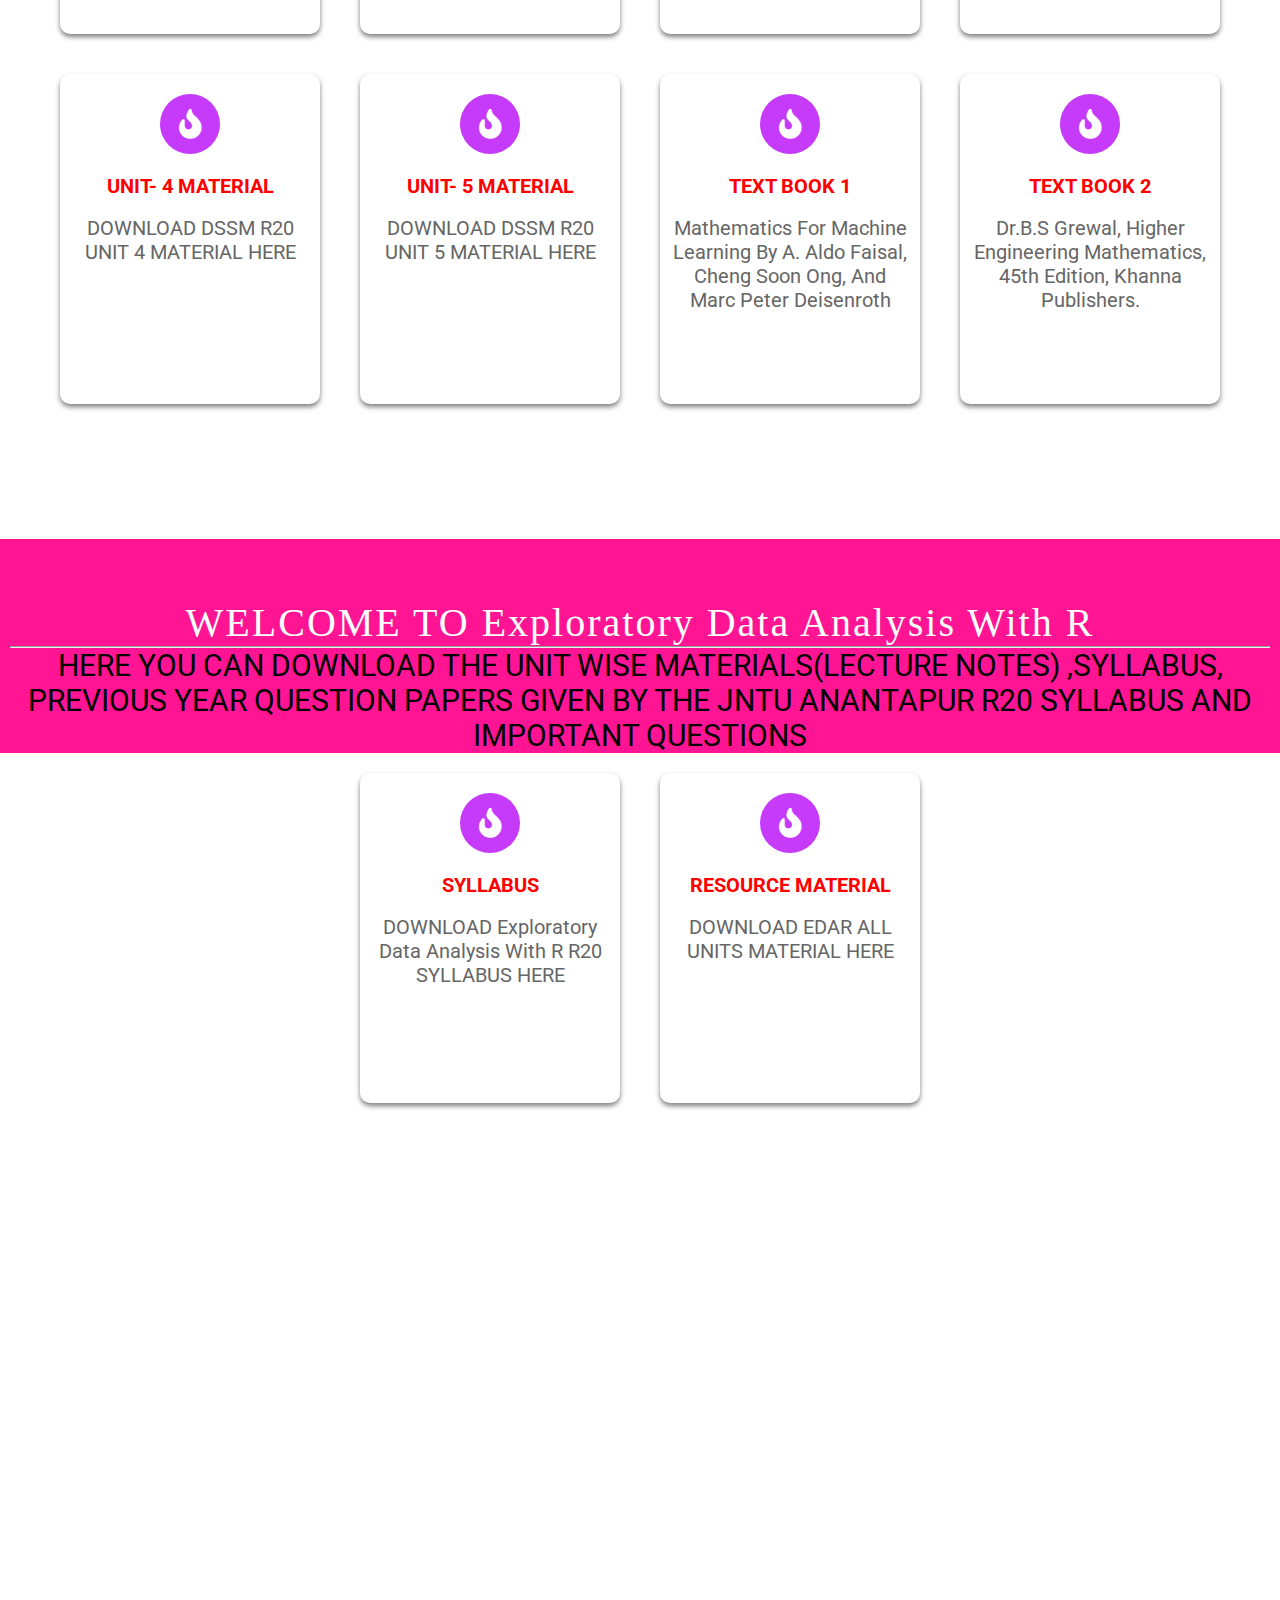
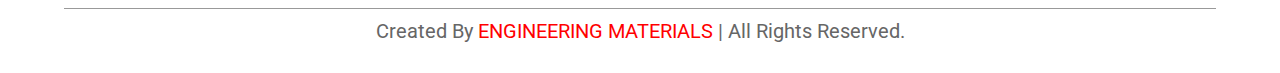
<file: sems/2-2.html>
<!DOCTYPE html>
<html lang="en">

<head>
    <meta charset="UTF-8">
    <meta name="viewport" content="width=device-width, initial-scale=1.0">
    <title>CSE SECOND YEAR R20</title>

    <!-- font awesome cdn link  -->
    <link rel="stylesheet" href="https://cdnjs.cloudflare.com/ajax/libs/font-awesome/5.15.1/css/all.min.css">

    <!-- custom css file link  -->
    <link rel="stylesheet" href="cser20, 2-2.css">
    <link rel="stylesheet" href="https://fonts.googleapis.com/icon?family=Material+Icons">
    <link rel="icon" href="img.gif" type="image/gif" sizes="16x16">
</head>

<body>



    <!-- header section starts  -->

    <header>

        <a href="#" class="logo"><i class="fas fa-graduation-cap"></i>ENGINEERING MATERIALS CSE 2- 2</a>



        <!--<div class="fas fa-bars"></div> -->
        <!-- BARS -->
    </header>

    <!-- header section ends -->


    <!-- home section starts  -->

    <section class="home" id="home">
        <div class="content">
            <h1>WELCOME TO R20 CSE 2-2 PAGE</h1><br /><br />
            <p>WELCOME TO SECOND YEAR SECOND SEMISTER PAGE NOW YOU CAN DOWNLOAD THE SUBJECT WISE SYLLABUS , COLLEGE
                MATERIALS , LECTURE NOTES(REFERENCE) , REFERENCE BOOKS FOR EXTRA INFORMATION AND SUBJECT WISE PREVIOUS
                YEAR QUESTION PAPERS HERE</p><br /><br />
        </div>
    </section>

    <!-- home section ends -->


    <!-- course section starts  -->
    <section class="home1" id="home1">
        <section id="course2" class="course2">
            <h1 class="heading1">QUICK LINKS</h1>
            <h1 class="title">SUBJECTS IN SECOND YEAR SECOND SEMESTER</h1>


        </section>


        <div class="box-container">
            <a href="#coursedssm">
                <div class="box">
                    <i class="fas fa-fire"></i>
                    <h3>Deterministic & Stochastic Statistical Methods</h3><br />
                    <p>20A54404</p>
                </div>
            </a>

            <a href="#coursedbms">
                <div class="box">
                    <i class="fas fa-fire"></i>
                    <h3>Database Management Systems </h3><br />
                    <p>20A05401T</p>
                </div>
            </a>

            <a href="#courseos">
                <div class="box">
                    <i class="fas fa-fire"></i>
                    <h3>Operating Systems </h3>
                    <p>20A05402T</p>
                </div>
            </a>

            <a href="#coursese">
                <div class="box">
                    <i class="fas fa-fire"></i>
                    <h3>Software Engineering</h3><br />
                    <p>20A05403T</p>
                </div>
            </a>
            <a href="#coursemefa">
                <div class="box">
                    <i class="fas fa-fire"></i>
                    <h3>Managerial Economics & Financial Analysis</h3><br />
                    <p>20A52301</p>
                </div>
            </a>

            <a href="#courser">
                <div class="box">
                    <i class="fas fa-fire"></i>
                    <h3>Exploratory Data Analysis with R</h3><br />
                    <p>20A05404</p>
                </div>
            </a>
			
			
			
            <a href="https://www.programiz.com/c-programming/online-compiler/" target="blank">
                <div class="box">
                    <i class="fas fa-laptop-code"></i>
                    <h3>C COMPILER</h3>
                    <p>YOU CAN EXCUTE AND RUN A OPERATING SYSTEMS C CODE ONLINE</p>
                </div>
            </a>

        </div>
    </section>
    <!-- Course Section Ends -->





    <!-- subject DBMS section start -->



    <section id="coursedbms" class="coursedbms">

        <h1 class="heading">WELCOME TO DATABASE MANAGEMENT SYSTEMS<br />
            <hr />
        </h1>
        <h5 class="title">HERE YOU CAN DOWNLOAD THE UNIT WISE MATERIALS(LECTURE NOTES) ,SYLLABUS, PREVIOUS YEAR QUESTION
            PAPERS GIVEN BY THE JNTU ANANTAPUR R20 SYLLABUS AND IMPORTANT QUESTIONS</h5>
    </section>
    <section id="home2" class="home2">
        <div class="box-container">
            <a href="https://drive.google.com/file/d/1WHzb_pCkLJcBWl1B3vV6-WQvQYIjJDYE/view?usp=sharing" target="blank">
                <div class="box">
                    <i class="fas fa-fire"></i>
                    <h3>SYLLABUS</h3><br />
                    <p>DOWNLOAD JNTU ANANTAPUR R20 DBMS SYLLABUS HERE</p>
                </div>
            </a>

            <a href="https://drive.google.com/file/d/1636rPTwkR-GbTPYRYirZMmF3EcSQHB3L/view?usp=sharing" target="blank">
                <div class="box">
                    <i class="fas fa-fire"></i>
                    <h3>PREVIOUS PAPERS for <br />DBMS</h3><br />
                    <p>DOWNLOAD DBMS PREVIOUS YEAR JNTU QUESTION PAPERS</p>
                </div>
            </a>

            <a href="https://drive.google.com/file/d/17VycOAakZWhRgBvaCLZFIyjfGh2QUDu4/view?usp=sharing" target="blank">
                <div class="box">
                    <i class="fas fa-fire"></i>
                    <h3>JNTU MATERIAL</h3><br />
                    <p>DOWNLOAD JNTU DBMS UNIVERSITY MATERIAL HERE</p>
                </div>
            </a>
			
            <a href="https://drive.google.com/file/d/1pNVXXDjdaSga6EXJu8uqeCOOQdhS46e1/view?usp=sharing" target="blank">
                <div class="box">
                    <i class="fas fa-fire"></i>
                    <h3>UNIT 1 -<br /> INTRODUCTION, INTRODUCTION TO RELATIONAL MODEL</h3><br />
                    <p>DOWNLOAD DBMS FIRST UNIT MATERIAL HERE</p>
                </div>
            </a>
            <a href="https://drive.google.com/file/d/1-X_bFu9O7ULUQFGSGViDP8X82M4DOGg9/view?usp=sharing" target="blank">
                <div class="box">
                    <i class="fas fa-fire"></i>
                    <h3>UNIT 2 - INTRODUCTION TO SQL, ADVANCED SQL</h3><br />
                    <p>DOWNLOAD DBMS SECOND UNIT MATERIAL HERE</p>
                </div>
            </a>

            <a href="https://drive.google.com/file/d/1yZNPth4woQ7Qxv3HJ5NFhdrBLFJb9KjZ/view?usp=sharing" target="blank">
                <div class="box">
                    <i class="fas fa-fire"></i>
                    <h3>UNIT 3 -DATABASE DESIGN AND THE E-R MODEL, RELATIONAL DATABASE DESIGN</h3><br />
                    <p>DOWNLOAD DBMS THIRD UNIT MATERIAL HERE</p>
                </div>
            </a>

            <a href="https://drive.google.com/file/d/1YZf6TAoOLp5G9VEBNjDBpzQcNbxNl_Q0/view?usp=sharing" target="blank">
                <div class="box">
                    <i class="fas fa-fire"></i>
                    <h3>UNIT 4 -QUERY PROCESSING, QUERY OPTIMIZATION </h3><br />
                    <p>DOWNLOAD DBMS FOURTH UNIT MATERIAL HERE</p>
                </div>
            </a>

            <a href="https://drive.google.com/file/d/18n3mKk2YQHBOrtrEw7ihWMid3so-G-0F/view?usp=sharing" target="blank">
                <div class="box">
                    <i class="fas fa-fire"></i>
                    <h3>UNIT 5 -TRANSACTION MANAGEMENT, CONCURRENCY CONTROL, RECOVERY SYSTEM</h3><br />
                    <p>DOWNLOAD DBMS FIFTH UNIT MATERIAL HERE</p>
                </div>
            </a>
			
			 <a href="https://drive.google.com/file/d/1MriBmzPUzFUOM9ouOCtYHvh6ORxrA5r0/view?usp=sharing" target="blank">
                <div class="box">
                    <i class="fas fa-fire"></i>
                    <h3>2 MARKS QUESTIONS</h3><br />
                    <p>DOWNLOAD DBMS 2MARKS QUESTIONS MATERIAL HERE</p>
                </div>
            </a>
			
			<a href="https://drive.google.com/file/u/1/d/1GLmFeZwDi-GvlTRthtvB3tp_mbhC1cck/view?usp=sharing" target="blank">
                <div class="box">
                    <i class="fas fa-fire"></i>
                    <h3>QUESTION BANK</h3><br />
                    <p>DOWNLOAD DBMS IMPORTANT QUESTIONS MATERIAL HERE</p>
                </div>
            </a>


            <a href="https://drive.google.com/file/d/166a7JfPzkwhbqOMCA1MsQnxm8SEmS-SA/view?usp=sharing" target="blank">
                <div class="box">
                    <i class="fas fa-fire"></i>
                    <h3>TEXT BOOK1</h3>
                    <p>1. A.Silberschatz, H.F.Korth, S.Sudarshan, “Database System Concepts”, 6/e, TMH 2019</p>
                </div>
            </a>
			

			
			<a href="https://drive.google.com/file/d/1VnLKlz3FEMT7W8_PmSYWDkFZ4L0SERGZ/view?usp=sharing" target="blank">
                <div class="box">
                    <i class="fas fa-fire"></i>
                    <h3>REFERENCE BOOKS FOR DBMS</h3>
                    <p>DOWNLOAD DATABASE MANAGEMENT SYSTEMS REFERENCE BOOKS HERE</p>
                </div>
            </a>

        </div>

    </section>

    <!-- subject DBMS section end -->



    <!-- subject OS section start -->



    <section id="courseos" class="courseos">

        <h1 class="heading">WELCOME TO OPERATING SYSTEMS<br />
            <hr />
        </h1>
        <h5 class="title">HERE YOU CAN DOWNLOAD THE UNIT WISE MATERIALS(LECTURE NOTES) ,SYLLABUS, PREVIOUS YEAR QUESTION
            PAPERS GIVEN BY THE JNTU ANANTAPUR R20 SYLLABUS AND IMPORTANT QUESTIONS</h5>
    </section>
    <section id="home2" class="home2">
        <div class="box-container">
            <a href="https://drive.google.com/file/d/1FYw_wTI8sfFUucl8YGSwAMDaikLep_ok/view?usp=sharing" target="blank">
                <div class="box">
                    <i class="fas fa-fire"></i>
                    <h3>SYLLABUS R20</h3><br />
                    <p>HERE YOU CAN DOWNLOAD THE JNTU ANANTAPUR R20 OS SYLLABUS</p>
                </div>
            </a>
			
			<a href="https://drive.google.com/file/u/1/d/1j-iEf9gLDIRXPME2VrEb6W71ppjep5Bv/view?usp=sharing" target="blank">
                <div class="box">
                    <i class="fas fa-fire"></i>
                    <h3>PREVIOUS PAPERS ON OPERATING SYSTEMS</h3><br />
                    <p>HERE YOU CAN DOWNLOAD THE PREVIOUS PAPERS ON OS</p>
                </div>
            </a>
			
			<a href="https://drive.google.com/file/d/1xKXRwHhc-LIs6sQyyDF1Cu50tDvZE6E-/view?usp=sharing" target="blank">
                <div class="box">
                    <i class="fas fa-fire"></i>
                    <h3>IMPORTANT QUESTIONS OPERATING SYSTEMS</h3><br />
                    <p>HERE YOU CAN DOWNLOAD THE IMPORTANT QUESTIONS ON OS</p>
                </div>
            </a>
			
			
			<a href="https://drive.google.com/file/d/1Hb-4ctKNd55XLyGabJNWXRK5m7l09YZN/view?usp=sharing" target="blank">
                <div class="box">
                    <i class="fas fa-fire"></i>
                    <h3>JNTU MATERIAL ON OPERATING SYSTEMS</h3><br />
                    <p>HERE YOU CAN DOWNLOAD THE UNIVERSITY MATERIAL ON OS</p>
                </div>
            </a>
			

            <a href="https://drive.google.com/file/d/141DX_GceMGTe4k28OBIRYvqA9WKRaBZv/view?usp=sharing" target="blank">
                <div class="box">
                    <i class="fas fa-fire"></i>
                    <h3>UNIT 1 OPERATING SYSTEMS OVERVIEW, SYSTEM STRUCTURES</h3><br />
                    <p>DOWNLOAD OS UNIT 1 MATERIAL HERE</p>
                </div>
            </a>
			<a href="https://drive.google.com/file/d/14-6KXrDIdo0VUdheV9x8wZxX3CeARQYm/view?usp=sharing" target="blank">
                <div class="box">
                    <i class="fas fa-fire"></i>
                    <h3>UNIT 2 PROCESS CONCEPT, MULTITHREADED PROGRAMMING,PROCESS SCHEDULING, INTER-PROCESS COMMUNICATION</h3><br />
                    <p>DOWNLOAD OS UNIT 2 MATERIAL HERE</p>
                </div>
            </a>

            <a href="https://drive.google.com/file/d/13zU4_E2iPmRJ7CkwfVhIdIsnWsh7CLww/view?usp=sharing" target="blank">
                <div class="box">
                    <i class="fas fa-fire"></i>
                    <h3>UNIT 3 MEMORY-MANAGEMENT STRATEGIES, VIRTUAL MEMORY MANAGEMENT</h3><br />
                    <p>DOWNLOAD OS UNIT 3 MATERIAL HERE</p>
                </div>
            </a>

            <a href="https://drive.google.com/file/d/13zPkyvgTUrRC6DJL441kI3vAU9vw6qUM/view?usp=sharing" target="blank">
                <div class="box">
                    <i class="fas fa-fire"></i>
                    <h3>UNIT 4 DEADLOCKS, FILE SYSTEMS</h3><br />
                    <p>DOWNLOAD OS UNIT 4 MATERIAL</p>
                </div>
            </a>
            <a href="https://drive.google.com/file/d/13zBV0eKKg_dB53Dl-5vGckIeN3dpiQgk/view?usp=sharing" target="blank">
                <div class="box">
                    <i class="fas fa-fire"></i>
                    <h3>UNIT 5 SYSTEM PROTECTION, SYSTEM SECURITY</h3><br />
                    <p>DOWNLOAD OS UNIT 5 MATERIAL HERE</p>
                </div>
            </a>

			
			<a href="https://drive.google.com/file/d/1VUoSXupTKkQPEYNlbHrpMJrqTCqt6cCo/view?usp=sharing" target="blank">
                <div class="box">
                    <i class="fas fa-fire"></i>
                    <h3>LAB MANUAL</h3>
                    <p>DOWNLOAD OPERATING SYSTEMS LAB MANUAL HERE</p>
                </div>
				</a>

            <a href="https://drive.google.com/file/d/1FGeeFpm5yUoD5b8DK_zyW150DI1pXl_I/view?usp=sharing" target="blank">
                <div class="box">
                    <i class="fas fa-fire"></i>
                    <h3>TEXT BOOK 1</h3>
                    <p>Silberschatz A, Galvin P B, and Gagne G, Operating System Concepts, 9th edition, Wiley, 2016. </p>
                </div>
            </a>
			
			
			
			<a href="https://drive.google.com/file/d/1yAJimHRV0zreWMdsB__QUmo51eXwaE2c/view?usp=sharing" target="blank">
                <div class="box">
                    <i class="fas fa-fire"></i>
                    <h3>TEXT BOOK 2</h3>
                    <p>Tanenbaum A S, Modern Operating Systems, 3rd edition, Pearson Education, 2008. (Topics: Inter-process Communication and File systems.) </p>
                </div>
				</a>
				
        </div>

    </section>

    <!-- subject OS section end -->


    <!-- subject MEFA section start -->



    <section id="coursemefa" class="coursemefa">

        <h1 class="heading">WELCOME TO MANAGERIAL ECONOMICS AND FINANCIAL ANALYSIS<br />
            <hr />
        </h1>
        <h5 class="title">HERE YOU CAN DOWNLOAD THE UNIT WISE MATERIALS(LECTURE NOTES) , SYLLABUS, PREVIOUS YEAR
            QUESTION PAPERS GIVEN BY THE JNTU ANANTAPUR R20 SYLLABUS AND IMPORTANT QUESTIONS</h5>
    </section>
    <section id="home2" class="home2">
        <div class="box-container">
            <a href="https://drive.google.com/file/d/1sA8fxZScDP1KRVd4-ICKzvd7PmG1trKZ/view?usp=sharing"
                target="blank">
                <div class="box">
                    <i class="fas fa-fire"></i>
                    <h3>SYLLABUS</h3><br />
                    <p>DOWNLOAD JNTU R20 MEFA SYLLABUS HERE</p>
                </div>
            </a>
            <a href="https://drive.google.com/drive/folders/12uORT0l2AJlH1BeGJuOAXwzP9unyDDbn?usp=drive_link" target="blank">
                <div class="box">
                    <i class="fas fa-fire"></i>
                    <h3>ALL UNITS MEFA R20 MATERIAL</h3><br />
                    <p>GET MEFA ALL UNITS MATERIAL HERE</p>
                </div>
            </a>

            <a href="https://www.slideshare.net/123ps/managerial-economics-ppt" target="blank">
                <div class="box">
                    <i class="fas fa-fire"></i>
                    <h3>ONLINE RESOURCE ON Unit 1: MANAGERIAL ECONOMICS</h3><br />
                    <p>GET MEFA FIRST UNIT ONLINE RESOURCE PPT HERE</p>
                </div>
            </a>

            <a href="https://www.slideshare.net/rossanz/production-and-cost-45827016" target="blank">
                <div class="box">
                    <i class="fas fa-fire"></i>
                    <h3>ONLINE RESOURCE ON Unit 2: PRODUCTION AND COST ANALYSIS</h3><br />
                    <p>GET MEFA SECOND UNIT ONLINE RESOURCE PPT HERE</p>
                </div>
            </a>

            <a href="https://www.slideshare.net/darkyla/business-organizations-19917607" target="blank">
                <div class="box">
                    <i class="fas fa-fire"></i>
                    <h3>ONLINE RESOURCE ON Unit 3: BUSINESS ORGANIZATIONS AND MARKETS PART -1 </h3><br />
                    <p>GET MEFA THIRD UNIT PART - 1 [ INTRODUCTION ] ONLINE RESOURCE PPT HERE</p>
                </div>
            </a>

            <a href="https://www.slideshare.net/balarajbl/market-and-classification-of-market" target="blank">
                <div class="box">
                    <i class="fas fa-fire"></i>
                    <h3>ONLINE RESOURCE ON Unit 3: BUSINESS ORGANIZATIONS AND MARKETS PART -2 </h3><br />
                    <p>GET MEFA THIRD UNIT PART - 2 [ TYPES OF MARKETS ] ONLINE RESOURCE PPT HERE</p>
                </div>
            </a>
			<a href="https://www.slideshare.net/ruchi101/capital-budgeting-ppt-59565396" target="blank">
                <div class="box">
                    <i class="fas fa-fire"></i>
                    <h3>ONLINE RESOURCE ON Unit 4: CAPITAL BUDGETING</h3><br />
                    <p>GET MEFA UNIT FOUR ONLINE RESOURCE PPT HERE</p>
                </div>
            </a>

            <a href="https://www.slideshare.net/ashu1983/financial-accounting" target="blank">
                <div class="box">
                    <i class="fas fa-fire"></i>
                    <h3>ONLINE RESOURCE ON UNIT - 5 FINANCIAL ACCOUNTING AND ANALYSIS</h3><br />
                    <p>GET MEFA UNIT FIVE ONLINE RESOURCE PPT HERE</p>
                </div>
            </a>
			
			<a href="https://drive.google.com/file/d/1GWmg4mUluRJSwxbAFkyvv7l8IpFdioPF/view?usp=sharing" target="blank">
                <div class="box">
                    <i class="fas fa-fire"></i>
                    <h3>PREVIOUS REGULATIONS LECTURE NOTES</h3><br />
                    <p>GET MEFA PREVIOUS REGULATIONS MATERIAL HERE</p>
                </div>
            </a>
			
			<a href="https://drive.google.com/file/d/1TimMQDGng6Q5ovbytQjWUYQtoZ2-N9F6/view?usp=sharing" target="blank">
                <div class="box">
                    <i class="fas fa-fire"></i>
                    <h3>PREVIOUS REGULATIONS QUESTION PAPERS</h3><br />
                    <p>GET MEFA PREVIOUS REGULATIONS QUESTION PAPERS HERE</p>
                </div>
            </a>
			
			<a href="https://drive.google.com/file/d/1srlkdvUKosmtBIQNhKj-MWu0d2kcl3QF/view?usp=sharing" target="blank">
                <div class="box">
                    <i class="fas fa-fire"></i>
                    <h3>PREVIOUS REGULATIONS JNTU MATERIAL</h3><br />
                    <p>GET MEFA PREVIOUS REGULATIONS JNTU MATERIAL HERE</p>
                </div>
            </a>
			
			<a href="https://drive.google.com/file/d/1UCfisOkfcySoPMGCNS-VJelEoXk78d6K/view?usp=sharing" target="blank">
                <div class="box">
                    <i class="fas fa-fire"></i>
                    <h3>PREVIOUS REGULATIONS IMPORTANT QUESTIONS</h3><br />
                    <p>GET MEFA PREVIOUS REGULATIONS IMPORTANT QUESTION HERE</p>
                </div>
            </a>

            <a href="http://library.lol/main/2AA017363D77E78FC91784EED59C7400" target="blank">
                <div class="box">
                    <i class="fas fa-fire"></i>
                    <h3>TEXT BOOK </h3>
                     <p>Financial Management, I.M.Pandey, Vikas Publications, 2013. </p>
                </div>
            </a>
		
        </div>

    </section>

    <!-- subject MEFA section end -->




    <!-- subject SE section start -->



    <section id="coursese" class="coursese">

        <h1 class="heading">WELCOME TO SOFTWARE ENGINEERING<br />
            <hr />
        </h1>
        <h5 class="title">HERE YOU CAN DOWNLOAD THE UNIT WISE MATERIALS(LECTURE NOTES) ,SYLLABUS, PREVIOUS YEAR QUESTION
            PAPERS GIVEN BY THE JNTU ANANTAPUR R20 SYLLABUS AND IMPORTANT QUESTIONS</h5>
    </section>
    <section id="home2" class="home2">
        <div class="box-container">
            <a href="https://drive.google.com/file/d/1kXnMZZKr01Jw1O-GOUPVZ4uj6dbmlQqW/view?usp=sharing" target="blank">
                <div class="box">
                    <i class="fas fa-fire"></i>
                    <h3>SYLLABUS</h3><br />
                    <p>DOWNLOAD THE SOFTWARE ENGINEERING R20 SYLLABUS HERE</p>
                </div>
            </a>

            <a href="https://drive.google.com/file/d/1xfyi28XndPQ-qnuRalFP7TH-toknZhtd/view?usp=sharing" target="blank">
                <div class="box">
                    <i class="fas fa-fire"></i>
                    <h3>PREVIOUS PAPERS OF SE</h3><br />
                    <p>DOWNLOAD THE SOFTWARE ENGINEERING PREVIOUS YEARS QUESTION PAPERS HERE</p>
                </div>
            </a>

            <a href="https://drive.google.com/file/d/1nrqBAnPyDjP5AnZEL5JQU4K7y8Buucfc/view?usp=sharing" target="blank">
                <div class="box">
                    <i class="fas fa-fire"></i>
                    <h3>JNTU MATERIAL</h3><br />
                    <p>DOWNLOAD THE SOFTWARE ENGINEERING JNTU PREVIOUS REGULATIONS MATERIAL HERE</p>
                </div>
            </a>
			<a href="https://drive.google.com/file/d/1m0kyHAL3r8c4IXt89j40rFWt6LzFBZhq/view" target="blank">
                <div class="box">
                    <i class="fas fa-fire"></i>
                    <h3>IMPORTANT QUESTIONS</h3><br />
                    <p>DOWNLOAD THE SOFTWARE ENGINEERING JNTU PREVIOUS REGULATIONS IMPORTANT QUESTIONS HERE</p>
                </div>
            </a>
			
		
            <a href="https://drive.google.com/file/d/1AyFKwqy1zzb3ri8JcOxqi5pFOPZT5To6/view?usp=sharing" target="blank">
                <div class="box">
                    <i class="fas fa-fire"></i>
                    <h3>UNIT - 1 MATERIAL</h3><br />
                    <p>DOWNLOAD SE R20 FIRST UNIT MATERIAL HERE</p>
                </div>
            </a>
            <a href="https://drive.google.com/file/d/1GDaY7Z58_zZDA_c30yOk5fc786sYyyeb/view?usp=sharing" target="blank">
                <div class="box">
                    <i class="fas fa-fire"></i>
                    <h3>UNIT - 2 MATERIAL</h3><br />
                    <p>DOWNLOAD SE R20 UNIT 2 MATERIAL HERE</p>
                </div>
            </a>

            <a href="https://drive.google.com/file/d/1XZ7Fh7C5-_EbKgrxwVsX5tzR-GMmfIQo/view?usp=sharing" target="blank">
                <div class="box">
                    <i class="fas fa-fire"></i>
                    <h3>UNIT - 3 MATERIAL</h3><br />
                    <p>DOWNLOAD SE R20 UNIT 3 MATERIAL HERE</p>
                </div>
            </a>
			
			<a href="https://drive.google.com/file/d/1aZgdXXKyCP7OP2geUl2qdBWtdwe4EWVy/view?usp=sharing" target="blank">
                <div class="box">
                    <i class="fas fa-fire"></i>
                    <h3>UNIT- 4 MATERIAL</h3><br />
                    <p>DOWNLOAD SE R20 UNIT 4 MATERIAL HERE</p>
                </div>
            </a>
			
			<a href="https://drive.google.com/file/d/1ECWYbTci0mulAc1yu1HmXfZuU1zoak2D/view?usp=sharing" target="blank">
                <div class="box">
                    <i class="fas fa-fire"></i>
                    <h3>UNIT- 5 MATERIAL</h3><br />
                    <p>DOWNLOAD SE R20 UNIT 5 MATERIAL HERE</p>
                </div>
            </a>

            <a href="https://drive.google.com/file/d/1b3TUm79hCFBEOYRl1tSKe6HDGLNsdKOa/view?usp=sharing" target="blank">
                <div class="box">
                    <i class="fas fa-fire"></i>
                    <h3>TEXT BOOK 1 </h3><br />
                    <p>1. Rajib Mall, “Fundamentals of Software Engineering”, 5th Edition, PHI, 2018.</p>
                </div>
            </a>
			
			<a href="https://drive.google.com/file/u/1/d/1nfeEAcISHLArlkK0MkbCV1COjFBHdudw/view?usp=sharing" target="blank">
                <div class="box">
                    <i class="fas fa-fire"></i>
                    <h3>TEXT BOOK 2 </h3><br />
                    <p>2. Pressman R, “Software Engineering- Practioner Approach”, McGraw Hill.  </p>
                </div>
            </a>
			
			
        </div>

    </section>

    <!-- subject SE section end -->
	
	
	
	
	

<!-- subject DSSM section start -->



    <section id="coursedssm" class="coursedssm">

        <h1 class="heading">WELCOME TO DETERMINISTIC & STOCHASTIC  STATISTICAL  METHODS<br />
            <hr />
        </h1>
        <h5 class="title"> HERE YOU CAN DOWNLOAD THE UNIT WISE MATERIALS(LECTURE NOTES) ,SYLLABUS, PREVIOUS YEAR QUESTION
            PAPERS GIVEN BY THE JNTU ANANTAPUR R20 SYLLABUS AND IMPORTANT QUESTIONS </h5>
    </section>
    <section id="home2" class="home2">
        <div class="box-container">
            <a href="https://drive.google.com/file/d/1WHzb_pCkLJcBWl1B3vV6-WQvQYIjJDYE/view?usp=sharing"
                target="blank">
                <div class="box">
                    <i class="fas fa-fire"></i>
                    <h3>SYLLABUS</h3><br />
                    <p>DOWNLOAD THE DETERMINISTIC & STOCHASTIC  STATISTICAL  METHODS R20 SYLLABUS HERE</p>
                </div>
            </a>

           
            <a href="https://drive.google.com/file/d/123M6r568mF4q9x9PehdOHbRA5nYpEaJ7/view?usp=drive_link" target="blank">
                <div class="box">
                    <i class="fas fa-fire"></i>
                    <h3>UNIT - 1 MATERIAL</h3><br />
                    <p>DOWNLOAD DSSM R20 UNIT 1 MATERIAL HERE</p>
                </div>
            </a>
            <a href="https://drive.google.com/file/d/12CHIQQYTklBPR4DPmFghQpPy8Kg3TwGE/view?usp=drive_link" target="blank">
                <div class="box">
                    <i class="fas fa-fire"></i>
                    <h3>UNIT - 2 MATERIAL</h3><br />
                    <p>DOWNLOAD DSSM R20 UNIT 2 MATERIAL HERE</p>
                </div>
            </a>

            <a href="https://drive.google.com/file/d/12FYV_7J25Gbacl7y3UhmsbWUCJc120Oo/view?usp=drive_link" target="blank">
                <div class="box">
                    <i class="fas fa-fire"></i>
                    <h3>UNIT - 3 MATERIAL</h3><br />
                    <p>DOWNLOAD DSSM R20 UNIT 3 MATERIAL HERE</p>
                </div>
            </a>
			
			<a href="https://drive.google.com/file/d/12MdDUgrr97OCvslHMKYGUWELU0QvjgfV/view?usp=drive_link" target="blank">
                <div class="box">
                    <i class="fas fa-fire"></i>
                    <h3>UNIT- 4 MATERIAL</h3><br />
                    <p>DOWNLOAD DSSM R20 UNIT 4 MATERIAL HERE</p>
                </div>
            </a>
			
			<a href="https://drive.google.com/file/d/12K8OS-ihOWO6JORuSt0aU9qdxUCYQZ33/view?usp=drive_link" target="blank">
                <div class="box">
                    <i class="fas fa-fire"></i>
                    <h3>UNIT- 5 MATERIAL</h3><br />
                    <p>DOWNLOAD DSSM R20 UNIT 5 MATERIAL HERE</p>
                </div>
            </a>
			
			<a href="http://library.lol/main/CB5296ACD5142E89D65497CAD990BC11" target="blank">
                <div class="box">
                    <i class="fas fa-fire"></i>
                    <h3>TEXT BOOK 1</h3><br />
                    <p>Mathematics for Machine Learning by A. Aldo Faisal, Cheng Soon Ong, and Marc Peter Deisenroth</p>
                </div>
            </a>
			<a href="http://library.lol/main/8BA850E707BA92252DFE9ED82FF948C3" target="blank">
                <div class="box">
                    <i class="fas fa-fire"></i>
                    <h3>TEXT BOOK 2</h3><br />
                    <p>Dr.B.S Grewal, Higher Engineering Mathematics, 45th Edition, Khanna Publishers.</p>
                </div>
            </a>
	
        </div>

    </section>

    <!-- subject DSSM section end -->
	
	<section id="courser" class="coursedssm">

        <h1 class="heading">WELCOME TO Exploratory Data Analysis with R<br />
            <hr />
        </h1>
        <h5 class="title">HERE YOU CAN DOWNLOAD THE UNIT WISE MATERIALS(LECTURE NOTES) ,SYLLABUS, PREVIOUS YEAR QUESTION
            PAPERS GIVEN BY THE JNTU ANANTAPUR R20 SYLLABUS AND IMPORTANT QUESTIONS </h5>
    </section>
    <section id="home2" class="home2">
        <div class="box-container">
            <a href="https://drive.google.com/file/d/1TjxY1xADoAvDR6eBScSQXzuuL7LApra0/view?usp=drive_link"
                target="blank">
                <div class="box">
                    <i class="fas fa-fire"></i>
                    <h3>SYLLABUS</h3><br />
                    <p>DOWNLOAD Exploratory Data Analysis with R R20 SYLLABUS HERE</p>
                </div>
            </a>

           
            <a href="https://drive.google.com/file/d/1bdIgop-dQ0Au0Sdv9s-JoICKCLIU5EKZ/view?usp=drive_link" target="blank">
                <div class="box">
                    <i class="fas fa-fire"></i>
                    <h3>RESOURCE MATERIAL</h3><br />
                    <p>DOWNLOAD EDAR ALL UNITS MATERIAL HERE</p>
                </div>
            </a>
         </div>

    </section>

    <section class="footer">
        <div class="credit">created by <span>ENGINEERING MATERIALS</span> | all rights reserved.</div>
    </section>

    <!-- jquery cdn link  -->
    <script src="https://cdnjs.cloudflare.com/ajax/libs/jquery/3.5.1/jquery.min.js"></script>

    <!-- custom js file link  -->
    <script src="cser20, 2-2.js"></script>


</body>

</html>
</file>
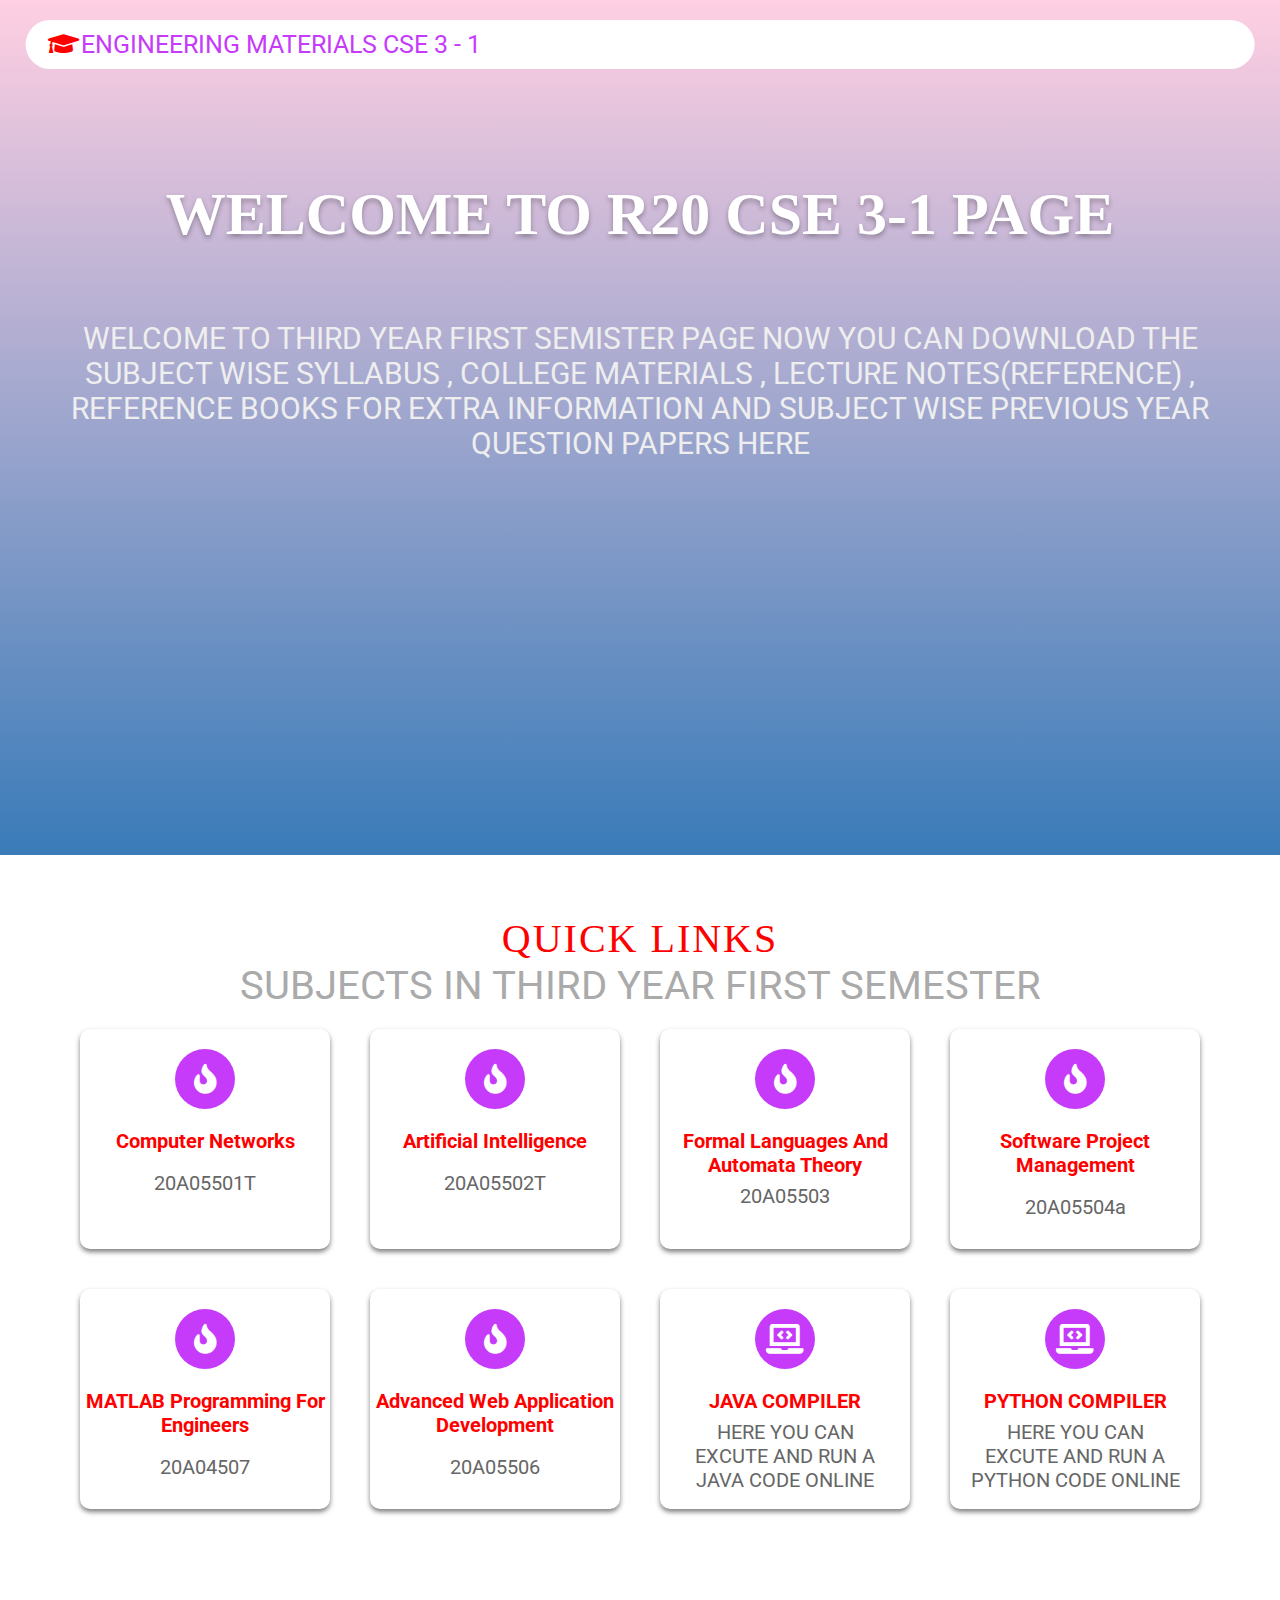
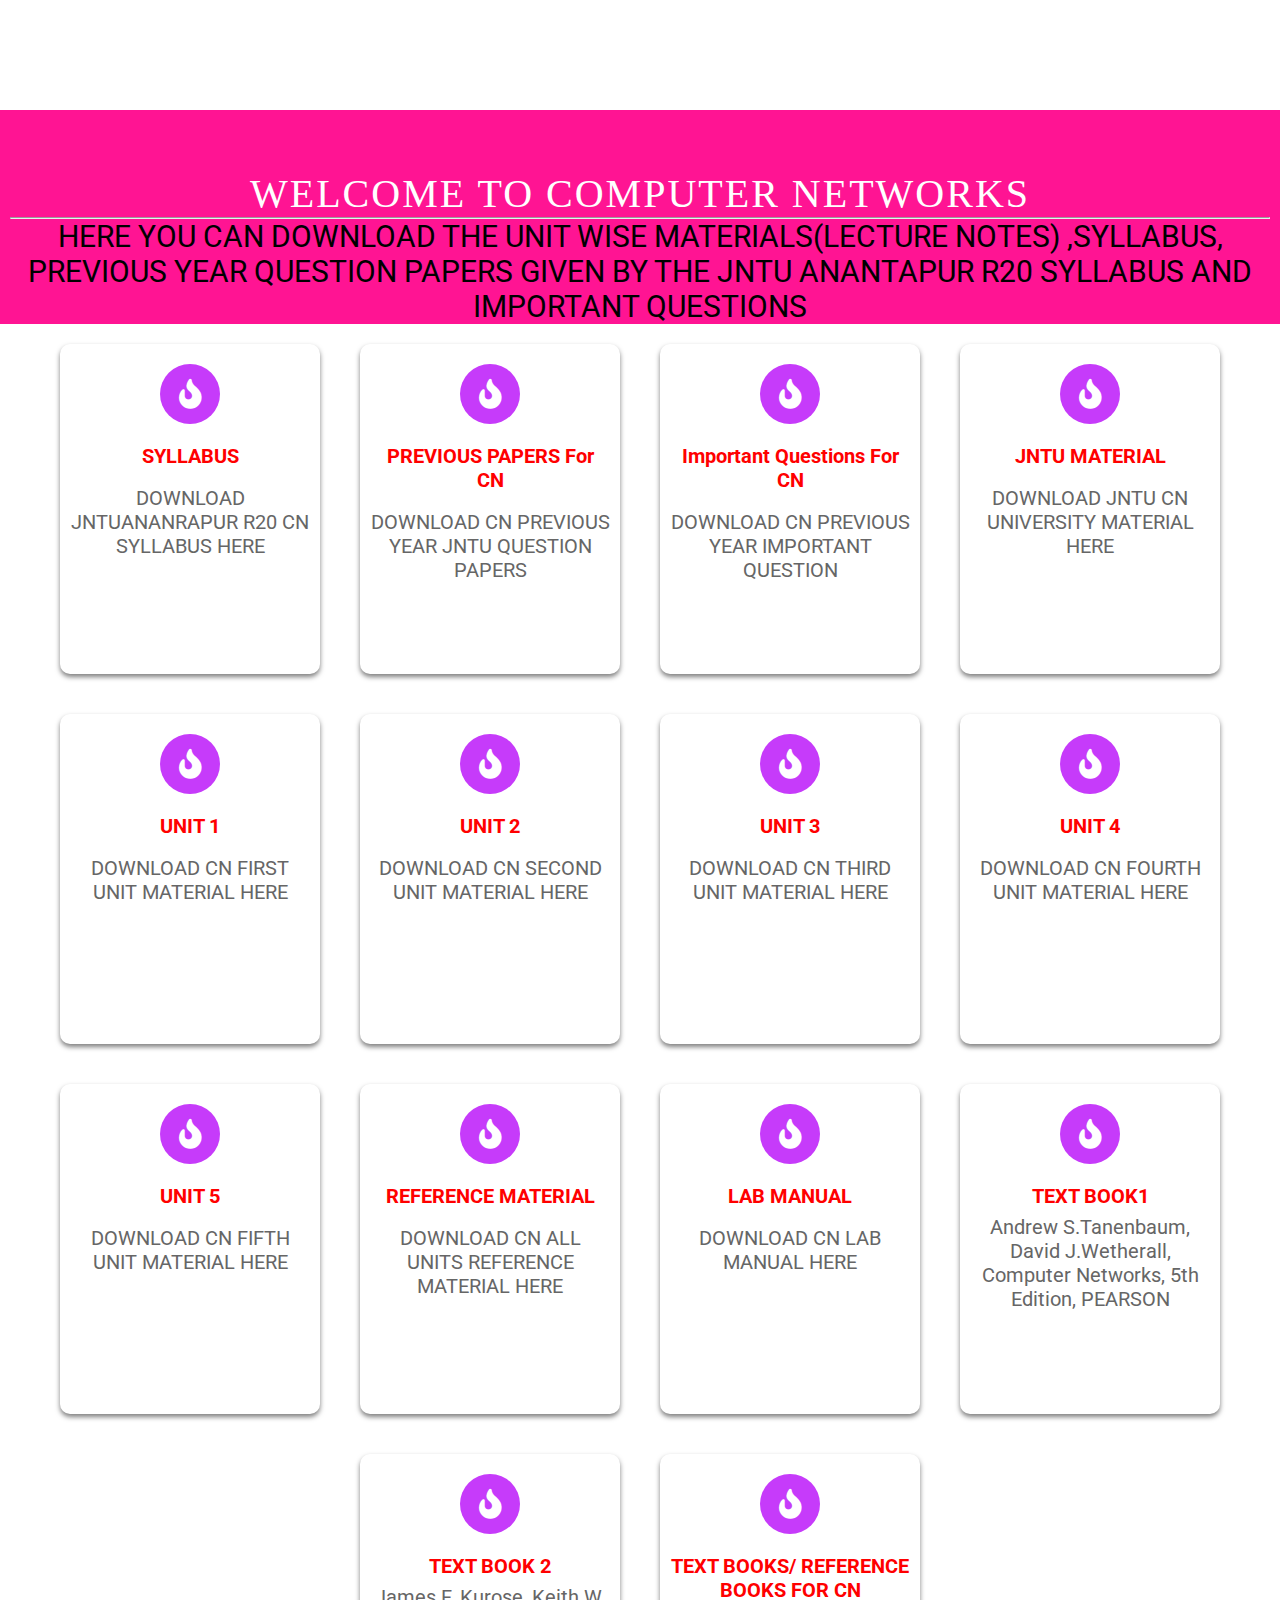
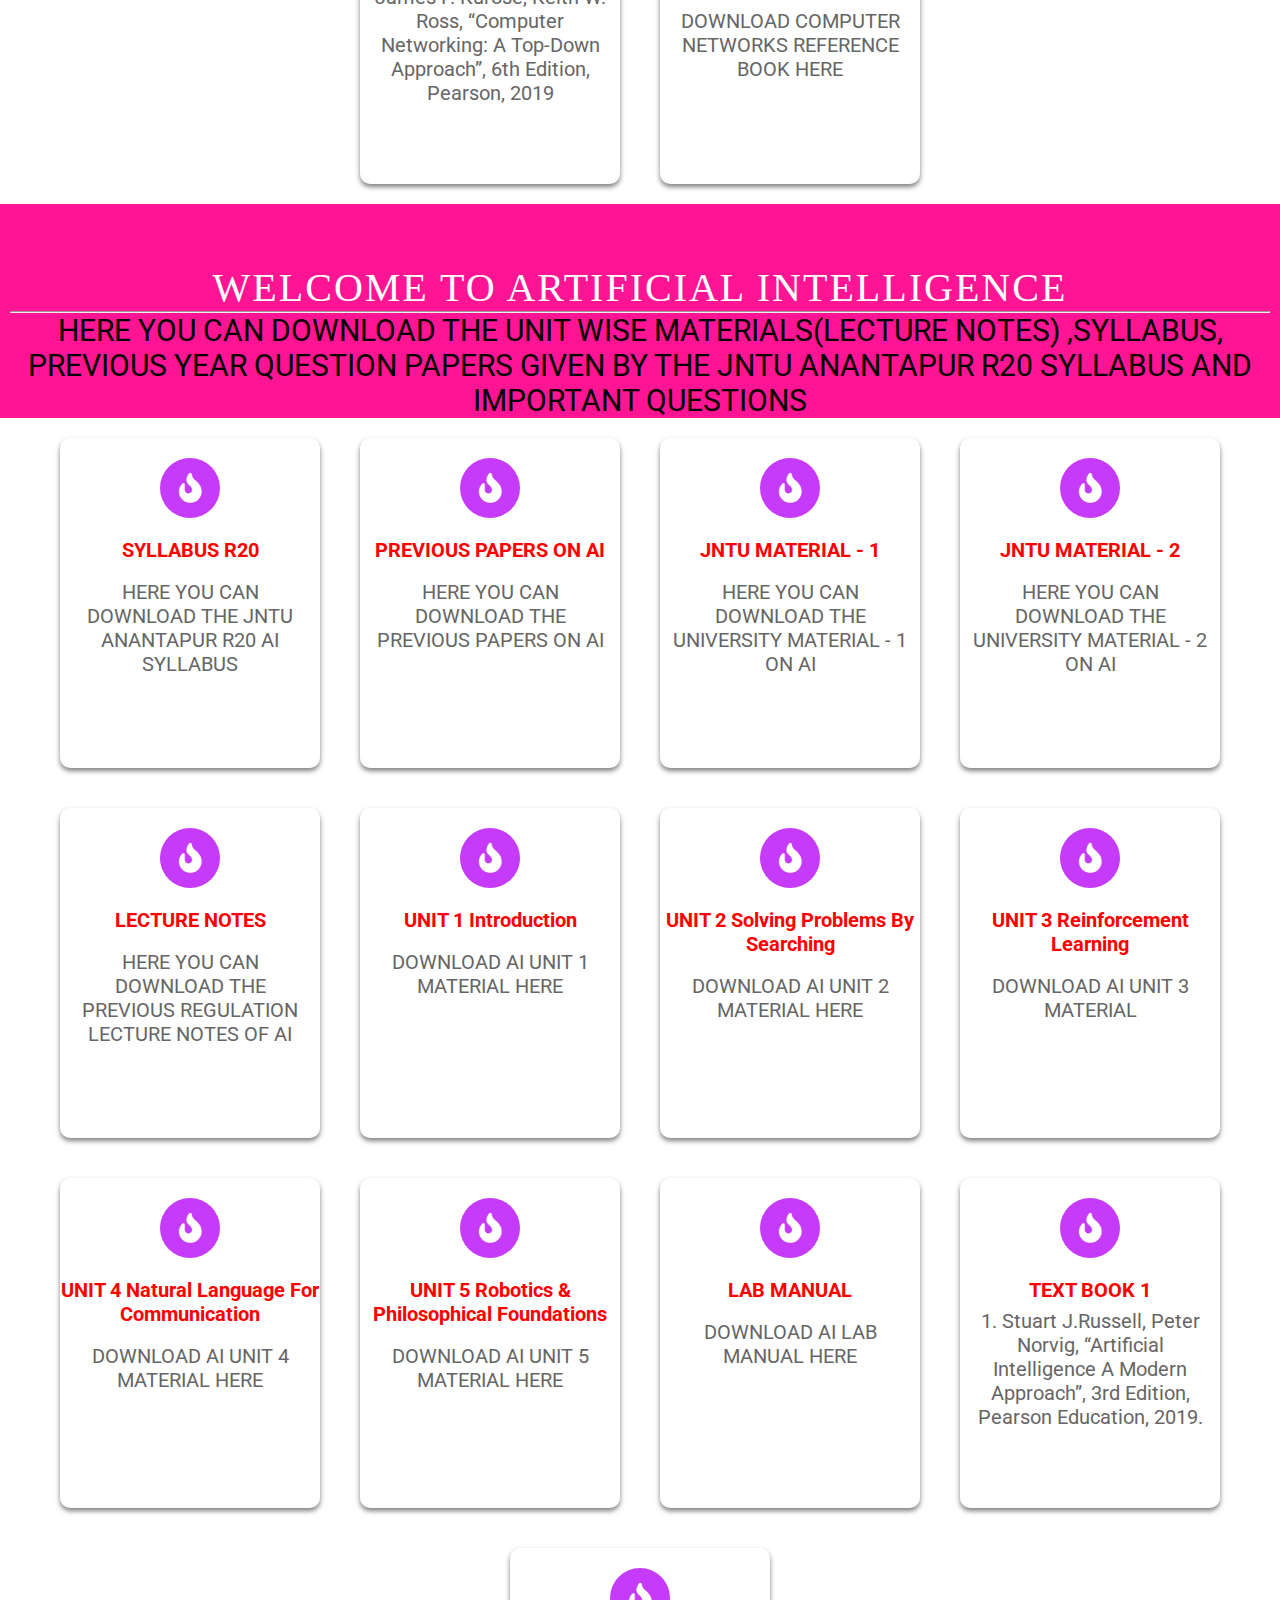
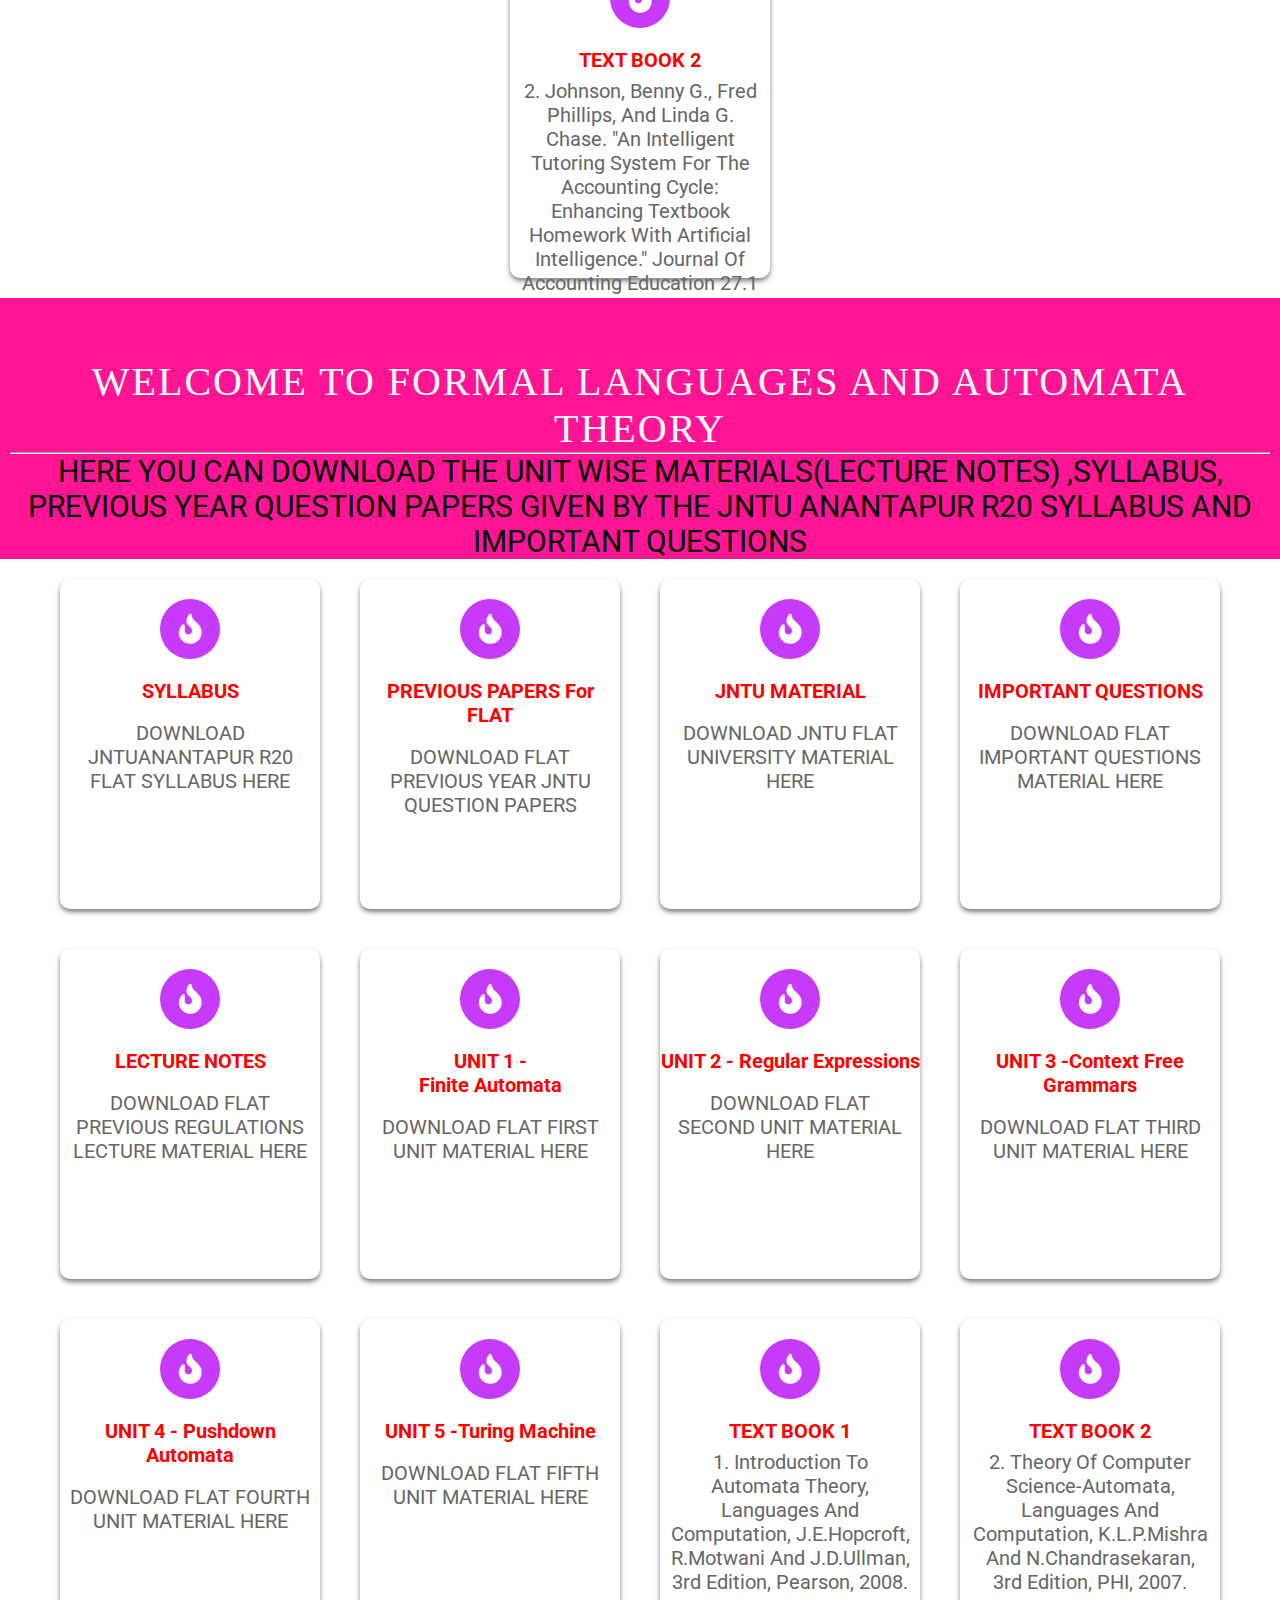
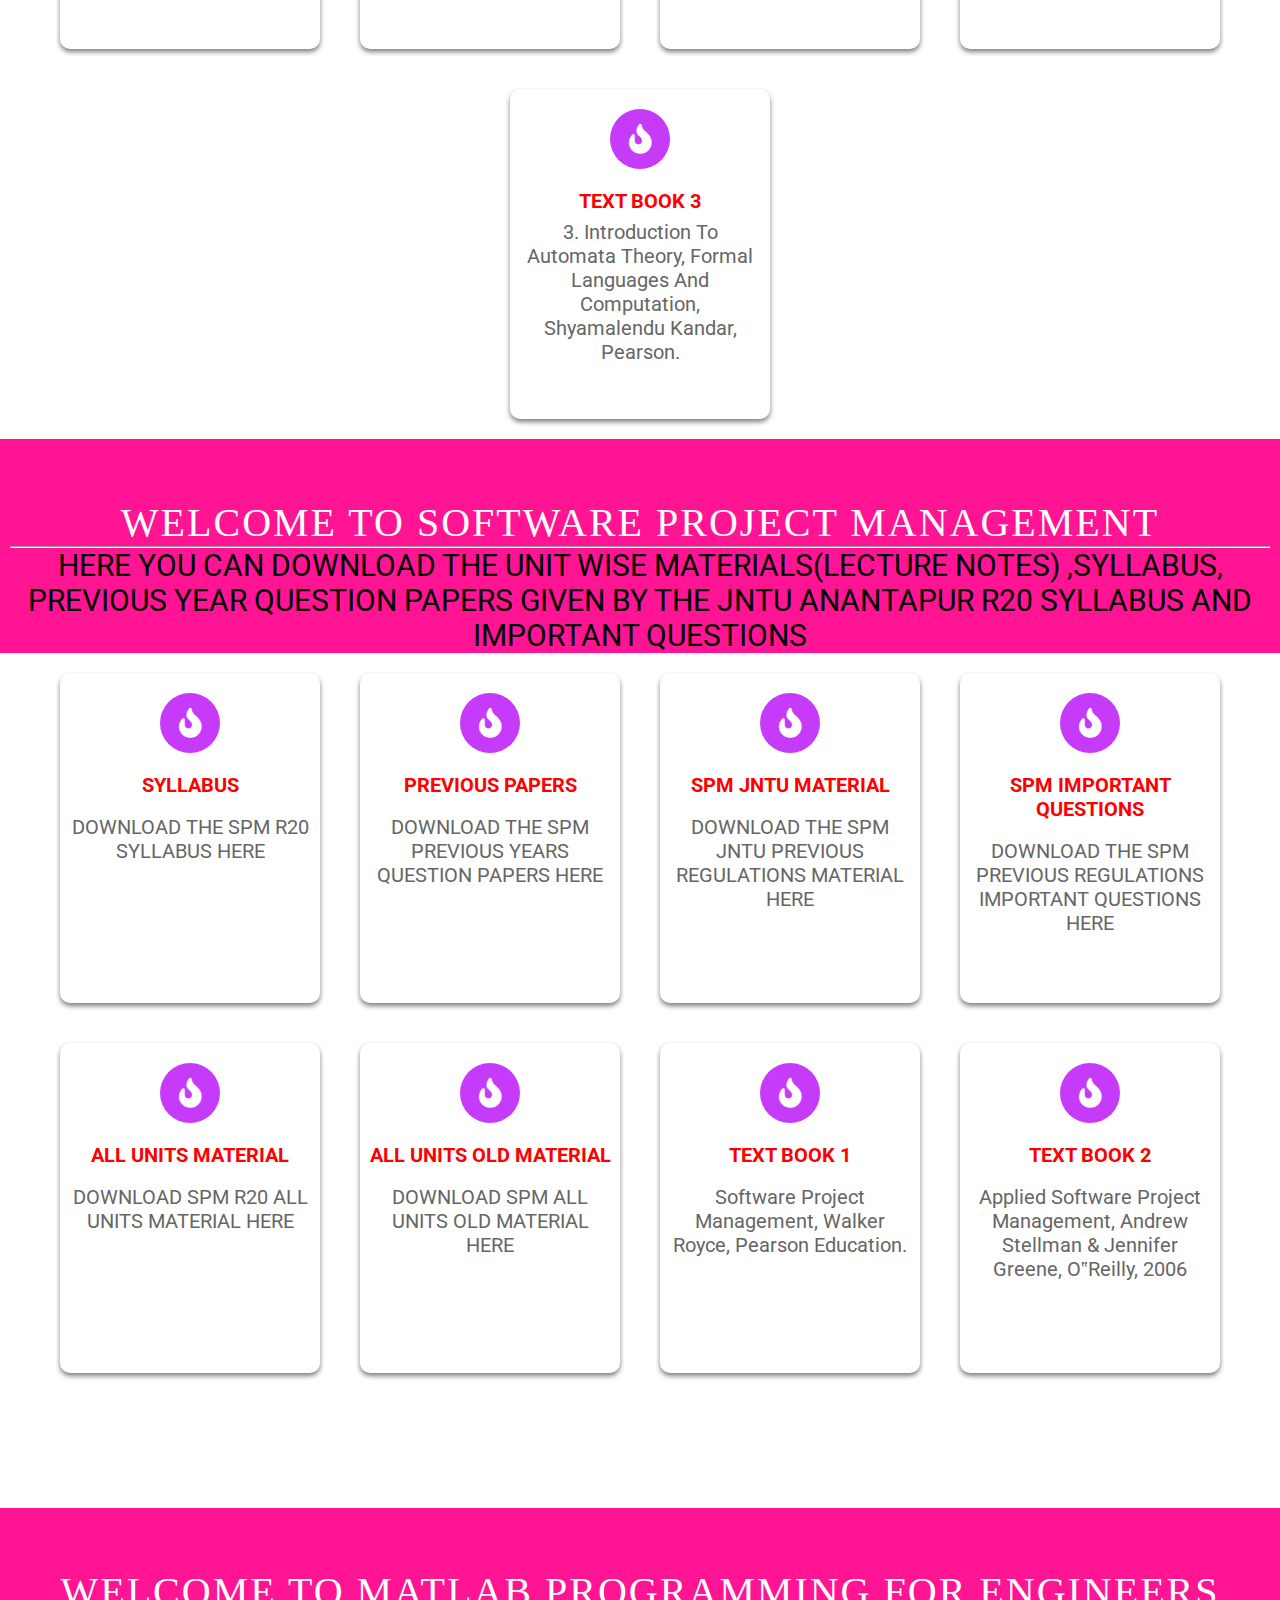
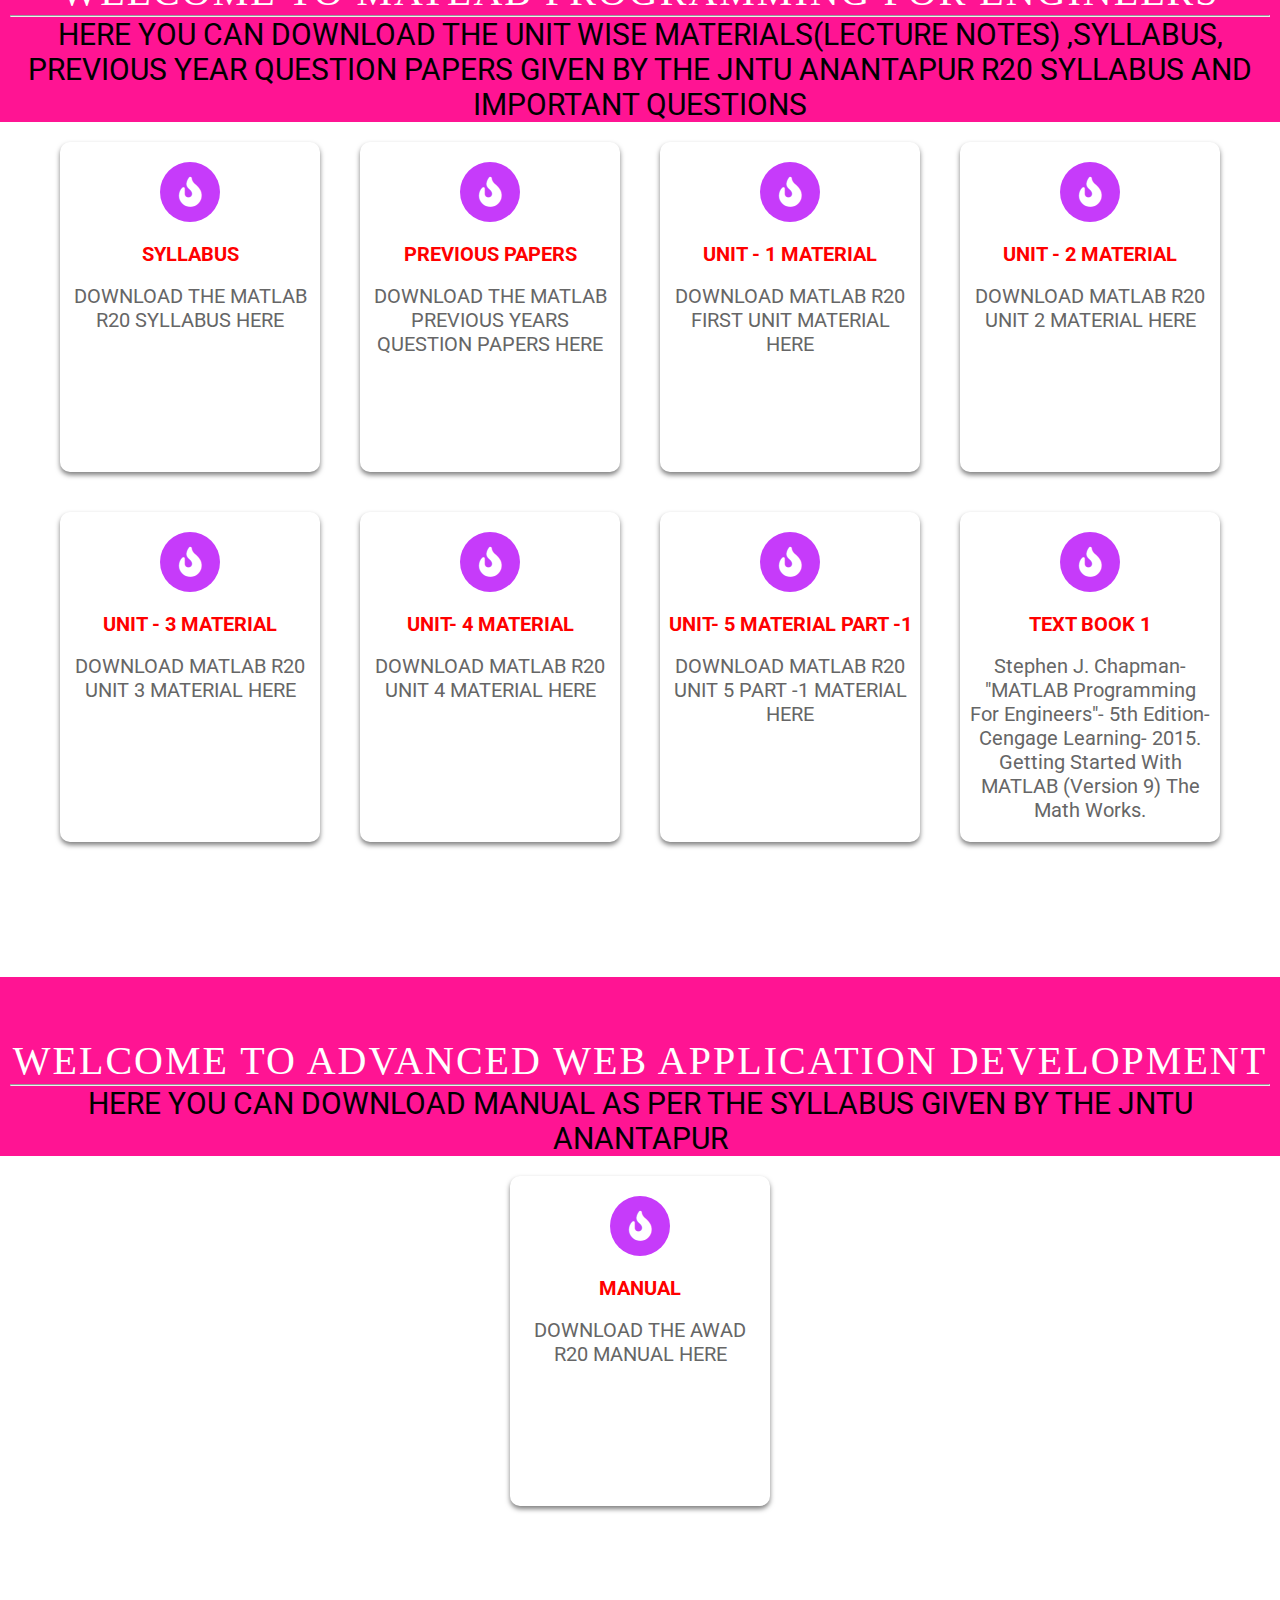
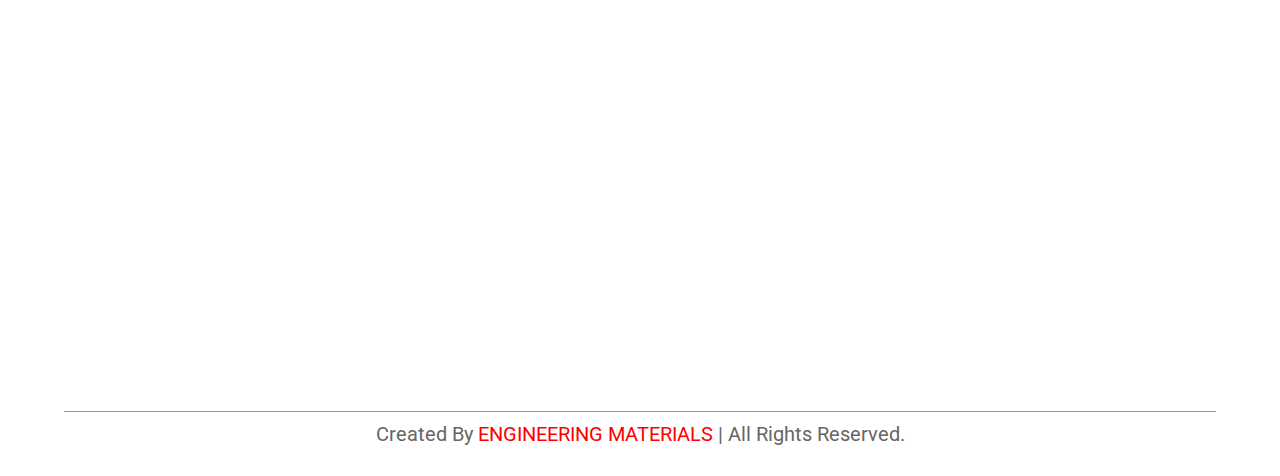
<file: sems/3-1.html>
<!DOCTYPE html>
<html lang="en">

<head>
    <meta charset="UTF-8">
    <meta name="viewport" content="width=device-width, initial-scale=1.0">
    <title>CSE THIRd YEAR R20</title>

    <!-- font awesome cdn link  -->
    <link rel="stylesheet" href="https://cdnjs.cloudflare.com/ajax/libs/font-awesome/5.15.1/css/all.min.css">

    <!-- custom css file link  -->
    <link rel="stylesheet" href="cser20, 3-1.css">
    <link rel="stylesheet" href="https://fonts.googleapis.com/icon?family=Material+Icons">
    <link rel="icon" href="img.gif" type="image/gif" sizes="16x16">
</head>

<body>



    <!-- header section starts  -->

    <header>

        <a href="#" class="logo"><i class="fas fa-graduation-cap"></i>ENGINEERING MATERIALS CSE 3 - 1</a>



        <!--<div class="fas fa-bars"></div> -->
        <!-- BARS -->
    </header>

    <!-- header section ends -->


    <!-- home section starts  -->

    <section class="home" id="home">
        <div class="content">
            <h1>WELCOME TO R20 CSE 3-1 PAGE</h1><br /><br />
            <p>WELCOME TO THIRD YEAR FIRST SEMISTER PAGE NOW YOU CAN DOWNLOAD THE SUBJECT WISE SYLLABUS , COLLEGE
                MATERIALS , LECTURE NOTES(REFERENCE) , REFERENCE BOOKS FOR EXTRA INFORMATION AND SUBJECT WISE PREVIOUS
                YEAR QUESTION PAPERS HERE</p><br /><br />
        </div>
    </section>

    <!-- home section ends -->


    <!-- course section starts  -->
    <section class="home1" id="home1">
        <section id="course2" class="course2">
            <h1 class="heading1">QUICK LINKS</h1>
            <h1 class="title">SUBJECTS IN THIRD YEAR FIRST SEMESTER</h1>


        </section>


        <div class="box-container">
            <a href="#courses1">
                <div class="box">
                    <i class="fas fa-fire"></i>
                    <h3>Computer Networks</h3><br />
                    <p>20A05501T</p>
                </div>
            </a>

            <a href="#courses2">
                <div class="box">
                    <i class="fas fa-fire"></i>
                    <h3>Artificial Intelligence</h3><br />
                    <p>20A05502T</p>
                </div>
            </a>

            <a href="#courses3">
                <div class="box">
                    <i class="fas fa-fire"></i>
                    <h3>Formal Languages and Automata Theory</h3>
                    <p>20A05503</p>
                </div>
            </a>

            <a href="#courses4">
                <div class="box">
                    <i class="fas fa-fire"></i>
                    <h3>Software Project Management</h3><br />
                    <p>20A05504a</p>
                </div>
            </a>
            <a href="#courses5">
                <div class="box">
                    <i class="fas fa-fire"></i>
                    <h3>MATLAB Programming for Engineers</h3><br />
                    <p>20A04507</p>
                </div>
            </a>
            
            <a href="#courses6">
                <div class="box">
                    <i class="fas fa-fire"></i>
                    <h3>Advanced Web Application Development</h3><br />
                    <p>20A05506</p>
                </div>
            </a>


            <a href="https://www.jdoodle.com/online-java-compiler/" target="blank">
                <div class="box">
                    <i class="fas fa-laptop-code"></i>
                    <h3>JAVA COMPILER</h3>
                    <p>HERE YOU CAN EXCUTE AND RUN A<br /> JAVA CODE ONLINE</p>
                </div>
            </a>
            <a href="https://www.programiz.com/python-programming/online-compiler/" target="blank">
                <div class="box">
                    <i class="fas fa-laptop-code"></i>
                    <h3>PYTHON COMPILER</h3>
                    <p>HERE YOU CAN EXCUTE AND RUN A<br /> PYTHON CODE ONLINE</p>
                </div>
            </a>

        </div>
    </section>
    <!-- Course Section Ends -->





    <!-- subject s1 section start -->



    <section class="courses1" id = 'courses1'>

        <h1 class="heading">WELCOME TO COMPUTER NETWORKS<br />
            <hr />
        </h1>
        <h5 class="title">HERE YOU CAN DOWNLOAD THE UNIT WISE MATERIALS(LECTURE NOTES) ,SYLLABUS, PREVIOUS YEAR QUESTION
            PAPERS GIVEN BY THE JNTU ANANTAPUR R20 SYLLABUS AND IMPORTANT QUESTIONS</h5>
    </section>
    <section id="home2" class="home2">
        <div class="box-container">
            <a href="https://drive.google.com/file/d/1bPhMXgTWTta5jFL8xda4wmQO7CFs3r7t/view?usp=drive_link" target="blank">
                <div class="box">
                    <i class="fas fa-fire"></i>
                    <h3>SYLLABUS</h3><br />
                    <p>DOWNLOAD JNTUANANRAPUR R20 CN SYLLABUS HERE</p>
                </div>
            </a>

            <a href="https://drive.google.com/file/d/1_MJ3MZgca326mT4kOfef05cQZfbP_2nC/view?usp=sharing" target="blank">
                <div class="box">
                    <i class="fas fa-fire"></i>
                    <h3>PREVIOUS PAPERS for <br />CN</h3><br />
                    <p>DOWNLOAD CN PREVIOUS YEAR JNTU QUESTION PAPERS</p>
                </div>
            </a>
            <a href="https://drive.google.com/file/d/1dCl96MghP9yMf6GhBM7uJ1NWe4BaQ6_n/view?usp=sharing" target="blank">
                <div class="box">
                    <i class="fas fa-fire"></i>
                    <h3>Important Questions for <br />CN</h3><br />
                    <p>DOWNLOAD CN PREVIOUS YEAR IMPORTANT QUESTION</p>
                </div>
            </a>

            <a href="https://drive.google.com/file/d/1kZ4EP1_9EEIQ27tx1GtpImrks5dVD59C/view?usp=sharing" target="blank">
                <div class="box">
                    <i class="fas fa-fire"></i>
                    <h3>JNTU MATERIAL</h3><br />
                    <p>DOWNLOAD JNTU CN UNIVERSITY MATERIAL HERE</p>
                </div>
            </a>
			
            <a href="https://drive.google.com/file/d/1zZ3_SGJ5SY5VwF5tnl4Kn7NL3HNmKWi2/view?usp=drive_link" target="blank">
                <div class="box">
                    <i class="fas fa-fire"></i>
                    <h3>UNIT 1</h3><br />
                    <p>DOWNLOAD CN FIRST UNIT MATERIAL HERE</p>
                </div>
            </a>
            <a href="https://drive.google.com/file/d/1dmDL2jEymzMeZOVvQ-lDAz_4stYnPmvJ/view?usp=drive_link" target="blank">
                <div class="box">
                    <i class="fas fa-fire"></i>
                    <h3>UNIT 2</h3><br />
                    <p>DOWNLOAD CN SECOND UNIT MATERIAL HERE</p>
                </div>
            </a>

            <a href="https://drive.google.com/file/d/18XKIbbf9gOmVN7gGJ2M3lc127sI4Cel3/view?usp=drive_link" target="blank">
                <div class="box">
                    <i class="fas fa-fire"></i>
                    <h3>UNIT 3</h3><br />
                    <p>DOWNLOAD CN THIRD UNIT MATERIAL HERE</p>
                </div>
            </a>

            <a href="https://drive.google.com/file/d/1Cgr2Xr2qXhnDBCeO-6dwCYVGXHLoFFKg/view?usp=drive_link" target="blank">
                <div class="box">
                    <i class="fas fa-fire"></i>
                    <h3>UNIT 4 </h3><br />
                    <p>DOWNLOAD CN FOURTH UNIT MATERIAL HERE</p>
                </div>
            </a>

            <a href="https://drive.google.com/file/d/1yQr0W4txEe1-iuJzr67oE5riNrnAZSVY/view?usp=drive_link" target="blank">
                <div class="box">
                    <i class="fas fa-fire"></i>
                    <h3>UNIT 5</h3><br />
                    <p>DOWNLOAD CN FIFTH UNIT MATERIAL HERE</p>
                </div>
            </a>
            <a href="https://drive.google.com/file/d/1RIicQCWPLLXWyLDpwoZhLFaj145O125y/view?usp=drive_link" target="blank">
                <div class="box">
                    <i class="fas fa-fire"></i>
                    <h3>REFERENCE MATERIAL</h3><br />
                    <p>DOWNLOAD CN ALL UNITS REFERENCE MATERIAL HERE</p>
                </div>
            </a>
            <a href="https://drive.google.com/file/d/1CuA_kzqPxtyKcINPylZYokqhZBxcHdVD/view?usp=drive_link" target="blank">
                <div class="box">
                    <i class="fas fa-fire"></i>
                    <h3>LAB MANUAL</h3><br />
                    <p>DOWNLOAD CN LAB MANUAL HERE</p>
                </div>
            </a>

            <a href="https://libgen.top/ads76110c76eec09985710ea597d0118deeE2H9YAES" target="blank">
                <div class="box">
                    <i class="fas fa-fire"></i>
                    <h3>TEXT BOOK1</h3>
                    <p>
                        Andrew S.Tanenbaum, David j.wetherall, Computer Networks, 5th Edition, PEARSON</p>
                </div>
            </a>
			
			<a href="https://libgen.top/ads3cc10bc1fa328ea63e36aaaae51fd887DNC2BRDF" target="blank">
                <div class="box">
                    <i class="fas fa-fire"></i>
                    <h3>TEXT BOOK 2</h3>
                    <p> James F. Kurose, Keith W. Ross, “Computer Networking: A Top-Down Approach”, 6th edition,
                        Pearson, 2019</p>
                </div>
            </a>
			
			<a href="https://libgen.top/ads0fa2702b9653a8260e0dd110cdc8ae13ZP58RNYS" target="blank">
                <div class="box">
                    <i class="fas fa-fire"></i>
                    <h3>TEXT BOOKS/ REFERENCE BOOKS FOR CN</h3>
                    <p>DOWNLOAD COMPUTER NETWORKS REFERENCE BOOK HERE</p>
                </div>
            </a>

        </div>

    </section>

    <!-- subject s1 section end -->

<!-- subject s2 section start -->

<section id="courses2" class="courses2">

    <h1 class="heading">WELCOME TO ARTIFICIAL INTELLIGENCE<br />
        <hr />
    </h1>
    <h5 class="title">HERE YOU CAN DOWNLOAD THE UNIT WISE MATERIALS(LECTURE NOTES) ,SYLLABUS, PREVIOUS YEAR QUESTION
        PAPERS GIVEN BY THE JNTU ANANTAPUR R20 SYLLABUS AND IMPORTANT QUESTIONS</h5>
</section>
<section id="home2" class="home2">
    <div class="box-container">
        <a href="https://drive.google.com/file/d/1Q7GIa3-_2116eCMCkzzhGQHvGiilonF7/view?usp=drive_link" target="blank">
            <div class="box">
                <i class="fas fa-fire"></i>
                <h3>SYLLABUS R20</h3><br />
                <p>HERE YOU CAN DOWNLOAD THE JNTU ANANTAPUR R20 AI SYLLABUS</p>
            </div>
        </a>
    
        <a href="https://drive.google.com/file/d/1Dd7bxGj5_NjUaRE-Z5jTn7Igk5njORic/view?usp=sharing" target="blank">
            <div class="box">
                <i class="fas fa-fire"></i>
                <h3>PREVIOUS PAPERS ON AI</h3><br />
                <p>HERE YOU CAN DOWNLOAD THE PREVIOUS PAPERS ON AI</p>
            </div>
        </a>
        
        
        <a href="https://drive.google.com/file/d/1hcEflwjydmH9QWRdA0vt0rKibAY24mZw/view?usp=sharing" target="blank">
            <div class="box">
                <i class="fas fa-fire"></i>
                <h3>JNTU MATERIAL - 1 </h3><br />
                <p>HERE YOU CAN DOWNLOAD THE UNIVERSITY MATERIAL - 1 ON AI</p>
            </div>
        </a>
        
        <a href="https://www.smartzworld.com/downloads/download/ai-complete-pdf-notes/" target="blank">
            <div class="box">
                <i class="fas fa-fire"></i>
                <h3>JNTU MATERIAL - 2 </h3><br />
                <p>HERE YOU CAN DOWNLOAD THE UNIVERSITY MATERIAL - 2 ON AI</p>
            </div>
        </a>
        

        <a href="https://drive.google.com/file/d/1dOGSxUMEKHOQkU0_UE0ajdgpJ6Zzk_9E/view?usp=sharing" target="blank">
            <div class="box">
                <i class="fas fa-fire"></i>
                <h3>LECTURE NOTES</h3><br />
                <p>HERE YOU CAN DOWNLOAD THE PREVIOUS REGULATION LECTURE NOTES OF AI</p>
            </div>
        </a>
    
        <a href="https://drive.google.com/file/d/1oSd4cqKdkY6AawsW4yJkuSyKF7SNH8QD/view?usp=drivesdk" target="blank">
            <div class="box">
                <i class="fas fa-fire"></i>
                <h3>UNIT 1  Introduction</h3><br />
               <p> DOWNLOAD AI UNIT 1 MATERIAL HERE</p>
            </div>
        </a>

        <a href="https://drive.google.com/file/d/1ybbbDhwwjL6cGWXO19nenb6wPkSyPlky/view?usp=drive_link" target="blank">
            <div class="box">
                <i class="fas fa-fire"></i>
                <h3>UNIT 2 Solving Problems by searching</h3><br />
                <p> DOWNLOAD AI UNIT 2 MATERIAL HERE</p>
            </div>
        </a>

        <a href="https://drive.google.com/file/d/1CTUCY299oSiRJqDKHl-1AV-txyDwTUrJ/view?usp=drive_link" target="blank">
            <div class="box">
                <i class="fas fa-fire"></i>
                <h3>UNIT 3 Reinforcement Learning</h3><br />
                <p>DOWNLOAD AI UNIT 3 MATERIAL</p>
            </div>
        </a>
        <a href="https://drive.google.com/file/d/1Sw2daWBecnZuYWnROlYfmEMDzjrRLjKd/view?usp=drive_link" target="blank">
            <div class="box">
                <i class="fas fa-fire"></i>
                <h3>UNIT 4 Natural Language for Communication</h3><br />
                <p>DOWNLOAD AI UNIT 4  MATERIAL HERE</p>
            </div>
        </a>
        
        <a href="https://drive.google.com/file/d/1XiX_BmYZlqHeCcFZqHUuhvSzL9qCPLIf/view?usp=drive_link" target="blank">
            <div class="box">
                <i class="fas fa-fire"></i>
                <h3>UNIT 5 Robotics & Philosophical foundations</h3><br />
                <p>DOWNLOAD AI UNIT 5 MATERIAL HERE</p>
            </div>
        </a>

        <a href="https://drive.google.com/file/d/1ow6cf-QoZbgQQJT0tRe3UK9dB1Cwvjon/view?usp=drive_link" target="blank">
            <div class="box">
                <i class="fas fa-fire"></i>
                <h3>LAB MANUAL</h3><br />
                <p>DOWNLOAD AI LAB MANUAL HERE</p>
            </div>
        </a>

        <a href="http://library.lol/main/8de6d0fe6a16921c5776bb98231ce45e" target="blank">
            <div class="box">
                <i class="fas fa-fire"></i>
                <h3>TEXT BOOK 1</h3>
                <p>1. Stuart J.Russell, Peter Norvig, “Artificial Intelligence A Modern Approach”, 3rd Edition, Pearson Education, 2019.</p>
            </div>
        </a>
        
        
        
        <a href="https://libgen.top/ads.php?md5=aa8670cebde5cf3d4ca7a365f38acdc1&downloadname=10.1016/j.jaccedu.2009.05.001" target="blank">
            <div class="box">
                <i class="fas fa-fire"></i>
                <h3>TEXT BOOK 2</h3>
                <p>2. Johnson, Benny G., Fred Phillips, and Linda G. Chase. "An intelligent tutoring system for the accounting cycle:
                    Enhancing textbook homework with artificial intelligence." Journal of Accounting Education 27.1 (2009): 30-
                    39.</p>
            </div>
            </a>
            
            
    </div>

</section>

<!-- subject s2 section end -->

    <!-- subject s3 section start -->

    <section id="courses3" class="courses3">

        <h1 class="heading">WELCOME TO FORMAL LANGUAGES AND AUTOMATA THEORY<br />
            <hr />
        </h1>
        <h5 class="title">HERE YOU CAN DOWNLOAD THE UNIT WISE MATERIALS(LECTURE NOTES) ,SYLLABUS, PREVIOUS YEAR QUESTION
            PAPERS GIVEN BY THE JNTU ANANTAPUR R20 SYLLABUS AND IMPORTANT QUESTIONS</h5>
    </section>
    <section id="home2" class="home2">
        <div class="box-container">
            <a href="https://drive.google.com/file/d/1xO6duJOy9azI7dgDKABwRACWlqgzMoVy/view?usp=drive_link" target="blank">
                <div class="box">
                    <i class="fas fa-fire"></i>
                    <h3>SYLLABUS</h3><br />
                    <p>DOWNLOAD JNTUANANTAPUR R20 FLAT SYLLABUS HERE</p>
                </div>
            </a>

            <a href="https://drive.google.com/file/d/1cXgemIkiBkt0Q4XFqzDfX5V_oIKaDIUg/view?usp=sharing" target="blank">
                <div class="box">
                    <i class="fas fa-fire"></i>
                    <h3>PREVIOUS PAPERS for <br />FLAT</h3><br />
                    <p>DOWNLOAD FLAT PREVIOUS YEAR JNTU QUESTION PAPERS</p>
                </div>
            </a>

            <a href="https://www.smartzworld.com/downloads/download/flat-complete-pdf-notesmaterial-2/" target="blank">
                <div class="box">
                    <i class="fas fa-fire"></i>
                    <h3>JNTU MATERIAL</h3><br />
                    <p>DOWNLOAD JNTU FLAT UNIVERSITY MATERIAL HERE</p>
                </div>
            </a>
			
			<a href="https://drive.google.com/file/d/1CfVcNp_iItTwQU4amCWWCxHcridCswfa/view?usp=sharing" target="blank">
                <div class="box">
                    <i class="fas fa-fire"></i>
                    <h3>IMPORTANT QUESTIONS</h3><br />
                    <p>DOWNLOAD FLAT IMPORTANT QUESTIONS MATERIAL HERE</p>
                </div>
            </a>
			<a href="#" target="blank">
                <div class="box">
                    <i class="fas fa-fire"></i>
                    <h3>LECTURE NOTES</h3><br />
                    <p>DOWNLOAD FLAT PREVIOUS REGULATIONS LECTURE MATERIAL HERE</p>
                </div>
            </a>
			
            <a href="https://drive.google.com/file/d/1WoN1cIn00SZlqUrpYfT02h494QdDn9qR/view?usp=drivesdk" target="blank">
                <div class="box">
                    <i class="fas fa-fire"></i>
                    <h3>UNIT 1 -<br /> Finite Automata</h3><br />
                    <p>DOWNLOAD FLAT FIRST UNIT MATERIAL HERE</p>
                </div>
            </a>
            <a href="https://drive.google.com/file/d/1WwTCZc4zE4PfIFR9L9yfFUO2eLtTwfYY/view?usp=drivesdk" target="blank">
                <div class="box">
                    <i class="fas fa-fire"></i>
                    <h3>UNIT 2 - Regular Expressions</h3><br />
                    <p>DOWNLOAD FLAT SECOND UNIT MATERIAL HERE</p>
                </div>
            </a>

            <a href="https://drive.google.com/file/d/1WpF-T_d-7mIDEd1wD_S2geyrlIhIRPIk/view?usp=drivesdk" target="blank">
                <div class="box">
                    <i class="fas fa-fire"></i>
                    <h3>UNIT 3 -Context Free Grammars</h3><br />
                    <p>DOWNLOAD FLAT THIRD UNIT MATERIAL HERE</p>
                </div>
            </a>
            <a href="https://drive.google.com/file/d/1WqIqHiwyVbdCF0IdKni6_zfCwBnsRmSE/view?usp=drivesdk"  target="blank">
                <div class="box">
                    <i class="fas fa-fire"></i>
                    <h3>UNIT 4 - Pushdown Automata </h3><br />
                    <p>DOWNLOAD FLAT FOURTH UNIT MATERIAL HERE</p>
                </div>
            </a>

            <a href="https://drive.google.com/file/d/1Wsmk7SYGEuaN0XkQMTtNYyHjSAasDcb-/view?usp=drivesdk" target="blank">
                <div class="box">
                    <i class="fas fa-fire"></i>
                    <h3>UNIT 5 -Turing Machine</h3><br />
                    <p>DOWNLOAD FLAT FIFTH UNIT MATERIAL HERE</p>
                </div>
            </a>

            <a href="https://libgen.top/ads3d9525f7d1d452b998250c839ee90997DBO3I7S7" target="blank">
                <div class="box">
                    <i class="fas fa-fire"></i>
                    <h3>TEXT BOOK 1</h3>
                    <p>
					1. Introduction to Automata Theory, Languages and Computation, J.E.Hopcroft, R.Motwani and J.D.Ullman, 3rd Edition, Pearson, 2008.</p>
                </div>
            </a>
			
			<a href="http://library.lol/main/a21c9336e36d9bcdb00b3031501c1f26" target="blank">
                <div class="box">
                    <i class="fas fa-fire"></i>
                    <h3>TEXT BOOK 2</h3>
                    <p> 2. Theory of Computer Science-Automata, Languages and Computation, K.L.P.Mishra and N.Chandrasekaran, 3rd Edition, PHI, 2007.</p>
                </div>
            </a>
			
			<a href="https://libgen.top/adsba5ff8420f90f861837783127f524ec825KN1O3E" target="blank">
                <div class="box">
                    <i class="fas fa-fire"></i>
                    <h3>TEXT BOOK 3</h3>
                    <p>3. Introduction to Automata Theory, Formal Languages and Computation, Shyamalendu kandar, Pearson.</p>
                </div>
            </a>

        </div>

    </section>

    <!-- subject s3 section end -->


    <!-- subject s4 section start -->

    <section id="courses4" class="courses4">

        <h1 class="heading">WELCOME TO SOFTWARE PROJECT MANAGEMENT<br />
            <hr />
        </h1>
        <h5 class="title">HERE YOU CAN DOWNLOAD THE UNIT WISE MATERIALS(LECTURE NOTES) ,SYLLABUS, PREVIOUS YEAR QUESTION
            PAPERS GIVEN BY THE JNTU ANANTAPUR R20 SYLLABUS AND IMPORTANT QUESTIONS</h5>
    </section>
    <section id="home2" class="home2">
        <div class="box-container">
            <a href="https://drive.google.com/file/d/1EtJyBNJ851qiDPlvR7lxjSwnQ1G_IIZ1/view?usp=drive_link"
                target="blank">
                <div class="box">
                    <i class="fas fa-fire"></i>
                    <h3>SYLLABUS</h3><br />
                    <p>DOWNLOAD THE SPM R20 SYLLABUS HERE</p>
                </div>
            </a>

            <a href="https://drive.google.com/file/d/1Fn0otk0dD1RT0cK9CstPlFksvjHUzJzD/view?usp=sharing" target="blank">
                <div class="box">
                    <i class="fas fa-fire"></i>
                    <h3>PREVIOUS PAPERS</h3><br />
                    <p>DOWNLOAD THE SPM PREVIOUS YEARS QUESTION PAPERS HERE</p>
                </div>
            </a>

            <a href="https://drive.google.com/file/d/1b4PxPdkaSmt2RUjvEkNnQ0X8f0l6Oe7a/view?usp=sharing" target="blank">
                <div class="box">
                    <i class="fas fa-fire"></i>
                    <h3>SPM JNTU MATERIAL</h3><br />
                    <p>DOWNLOAD THE SPM JNTU PREVIOUS REGULATIONS MATERIAL HERE</p>
                </div>
            </a>
			
			<a href="https://drive.google.com/file/d/1xlHfNFfWhCvzg23_fDv-q1Dp7rC0GJ8l/view?usp=sharing" target="blank">
                <div class="box">
                    <i class="fas fa-fire"></i>
                    <h3>SPM IMPORTANT QUESTIONS</h3><br />
                    <p>DOWNLOAD THE SPM PREVIOUS REGULATIONS IMPORTANT QUESTIONS HERE</p>
                </div>
            </a>
            <a href="https://drive.google.com/file/d/1bivHS4z7lzuodl5CjhkNKy2QX7mlmhq1/view?usp=drive_link" target="blank">
                <div class="box">
                    <i class="fas fa-fire"></i>
                    <h3>ALL UNITS MATERIAL</h3><br />
                    <p>DOWNLOAD SPM R20 ALL UNITS MATERIAL HERE</p>
                </div>
            </a>
            <a href="https://drive.google.com/file/d/1lk5pnQdHNPfXOCu1PmAFE8n7C76HWusE/view?usp=sharing" target="blank">
                <div class="box">
                    <i class="fas fa-fire"></i>
                    <h3>ALL UNITS OLD MATERIAL</h3><br />
                    <p>DOWNLOAD SPM ALL UNITS OLD MATERIAL HERE</p>
                </div>
            </a>

            <a href="https://libgen.top/ads29162b39262d193544d68bee11d95980HLIK5BLN" target="blank">
                <div class="box">
                    <i class="fas fa-fire"></i>
                    <h3>TEXT BOOK 1</h3><br />
                    <p>Software Project Management, Walker Royce, Pearson Education. </p>
                </div>
            </a>
			
			<a href="https://libgen.top/ads6948d13e93b9e70c59776eb21600a8a2VUVZY9AG" target="blank">
                <div class="box">
                    <i class="fas fa-fire"></i>
                    <h3>TEXT BOOK 2</h3><br />
                    <p>Applied Software Project Management, Andrew Stellman & Jennifer Greene, O‟Reilly, 2006 </p>
                </div>
            </a>

        </div>

    </section>

    <!-- subject s5 section end -->
<!-- subject s6 section start -->



    <section id="courses5" class="courses5">

        <h1 class="heading">WELCOME TO MATLAB PROGRAMMING FOR ENGINEERS<br />
            <hr />
        </h1>
        <h5 class="title">HERE YOU CAN DOWNLOAD THE UNIT WISE MATERIALS(LECTURE NOTES) ,SYLLABUS, PREVIOUS YEAR QUESTION
            PAPERS GIVEN BY THE JNTU ANANTAPUR R20 SYLLABUS AND IMPORTANT QUESTIONS</h5>
    </section>
    <section id="home2" class="home2">
        <div class="box-container">
            <a href="https://drive.google.com/file/d/1X7Ld6uxhDrq0cRvmzF_mOu58zzblODlF/view?usp=drive_link"
                target="blank">
                <div class="box">
                    <i class="fas fa-fire"></i>
                    <h3>SYLLABUS</h3><br />
                    <p>DOWNLOAD THE MATLAB R20 SYLLABUS HERE</p>
                </div>
            </a>

            <a href="https://drive.google.com/file/d/1v2LDrHOov5l1D9TEuxJqrV5BqBb8YyIj/view?usp=drive_link" target="blank">
                <div class="box">
                    <i class="fas fa-fire"></i>
                    <h3>PREVIOUS PAPERS</h3><br />
                    <p>DOWNLOAD THE MATLAB PREVIOUS YEARS QUESTION PAPERS HERE</p>
                </div>
            </a>
			
            <a href="https://drive.google.com/file/d/1bqqRf26CVPR1G-TslMz2ep-f2d0hdvtp/view?usp=drive_link" target="blank">
                <div class="box">
                    <i class="fas fa-fire"></i>
                    <h3>UNIT - 1 MATERIAL</h3><br />
                    <p>DOWNLOAD MATLAB R20 FIRST UNIT MATERIAL HERE</p>
                </div>
            </a>
            <a href="https://drive.google.com/file/d/1DwMW_2SAR1ZROcrLxl203ZE0B6VY4gzV/view?usp=drive_link" target="blank">
                <div class="box">
                    <i class="fas fa-fire"></i>
                    <h3>UNIT - 2 MATERIAL</h3><br />
                    <p>DOWNLOAD MATLAB R20 UNIT 2 MATERIAL HERE</p>
                </div>
            </a>

            <a href="https://drive.google.com/file/d/1dV1H1hl5_qZROzP5fRfCBC2EyTysO3uH/view?usp=drive_link" target="blank">
                <div class="box">
                    <i class="fas fa-fire"></i>
                    <h3>UNIT - 3 MATERIAL</h3><br />
                    <p>DOWNLOAD MATLAB R20 UNIT 3 MATERIAL HERE</p>
                </div>
            </a>
			
            <a href="https://drive.google.com/file/d/1B1rX4XdWWuXBDxZSSFKcQNg9OPh69d9U/view?usp=drive_link" target="blank">
                <div class="box">
                    <i class="fas fa-fire"></i>
                    <h3>UNIT- 4 MATERIAL</h3><br />
                    <p>DOWNLOAD MATLAB R20 UNIT 4 MATERIAL HERE</p>
                </div>
            </a>
			
            <a href="https://drive.google.com/file/d/1B869wYyvGy9m1qBR3jhaQC96QMoCig50/view?usp=drive_link" target="blank">
                <div class="box">
                    <i class="fas fa-fire"></i>
                    <h3>UNIT- 5 MATERIAL PART -1</h3><br />
                    <p>DOWNLOAD MATLAB R20 UNIT 5 PART -1 MATERIAL HERE</p>
                </div>
            </a>
			

            <a href="https://libgen.top/ads963f68f9b914c4554b1fe3cdcef3e6d3F3IBT08W" target="blank">
                <div class="box">
                    <i class="fas fa-fire"></i>
                    <h3>TEXT BOOK 1</h3><br />
                    <p>Stephen J. Chapman-"MATLAB Programming for Engineers"- 5th Edition- Cengage
                        Learning- 2015. Getting started with MATLAB (Version 9) The Math works.  </p>
                </div>
            </a>
        </div>
    </section>

    <!-- subject s6 section end -->
	
<!-- subject s7 section start -->



<section id="courses6" class="courses5">

    <h1 class="heading">WELCOME TO ADVANCED WEB APPLICATION DEVELOPMENT<br />
        <hr />
    </h1>
    <h5 class="title">HERE YOU CAN DOWNLOAD MANUAL AS PER THE SYLLABUS GIVEN BY THE JNTU ANANTAPUR</h5>
</section>
<section id="home2" class="home2">
    <div class="box-container">
        <a href="https://drive.google.com/file/d/103ZTprhQV-QrIVPgDc4RhMzEldUC-0Mt/view?usp=drive_link"
            target="blank">
            <div class="box">
                <i class="fas fa-fire"></i>
                <h3>MANUAL</h3><br />
                <p>DOWNLOAD THE AWAD R20 MANUAL HERE</p>
            </div>
        </a>

    </div>
</section>

<!-- subject s7 section end -->
	

    <section class="footer">
        <div class="credit">created by <span>ENGINEERING MATERIALS</span> | all rights reserved.</div>
    </section>

    <!-- jquery cdn link  -->
    <script src="https://cdnjs.cloudflare.com/ajax/libs/jquery/3.5.1/jquery.min.js"></script>

    <!-- custom js file link  -->
    <script src="cser20, 3-1.js"></script>


</body>

</html>
</file>
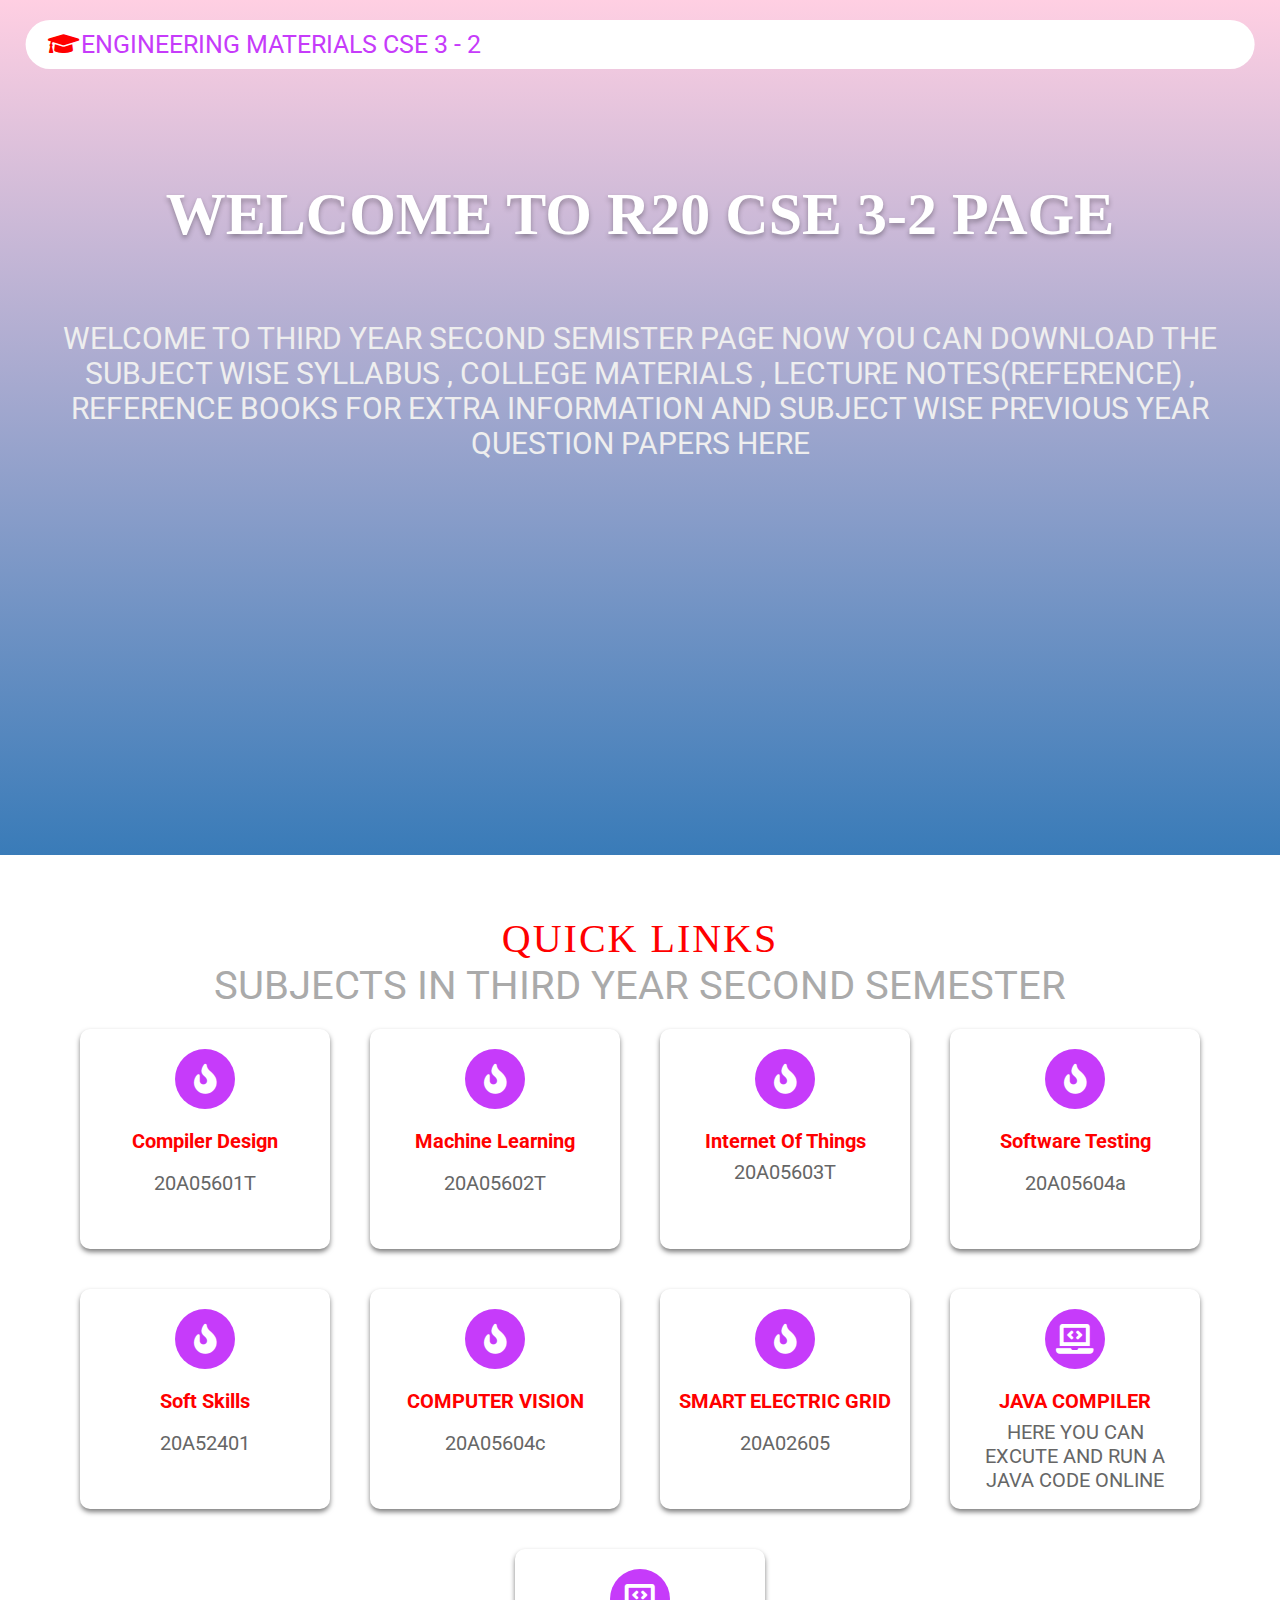
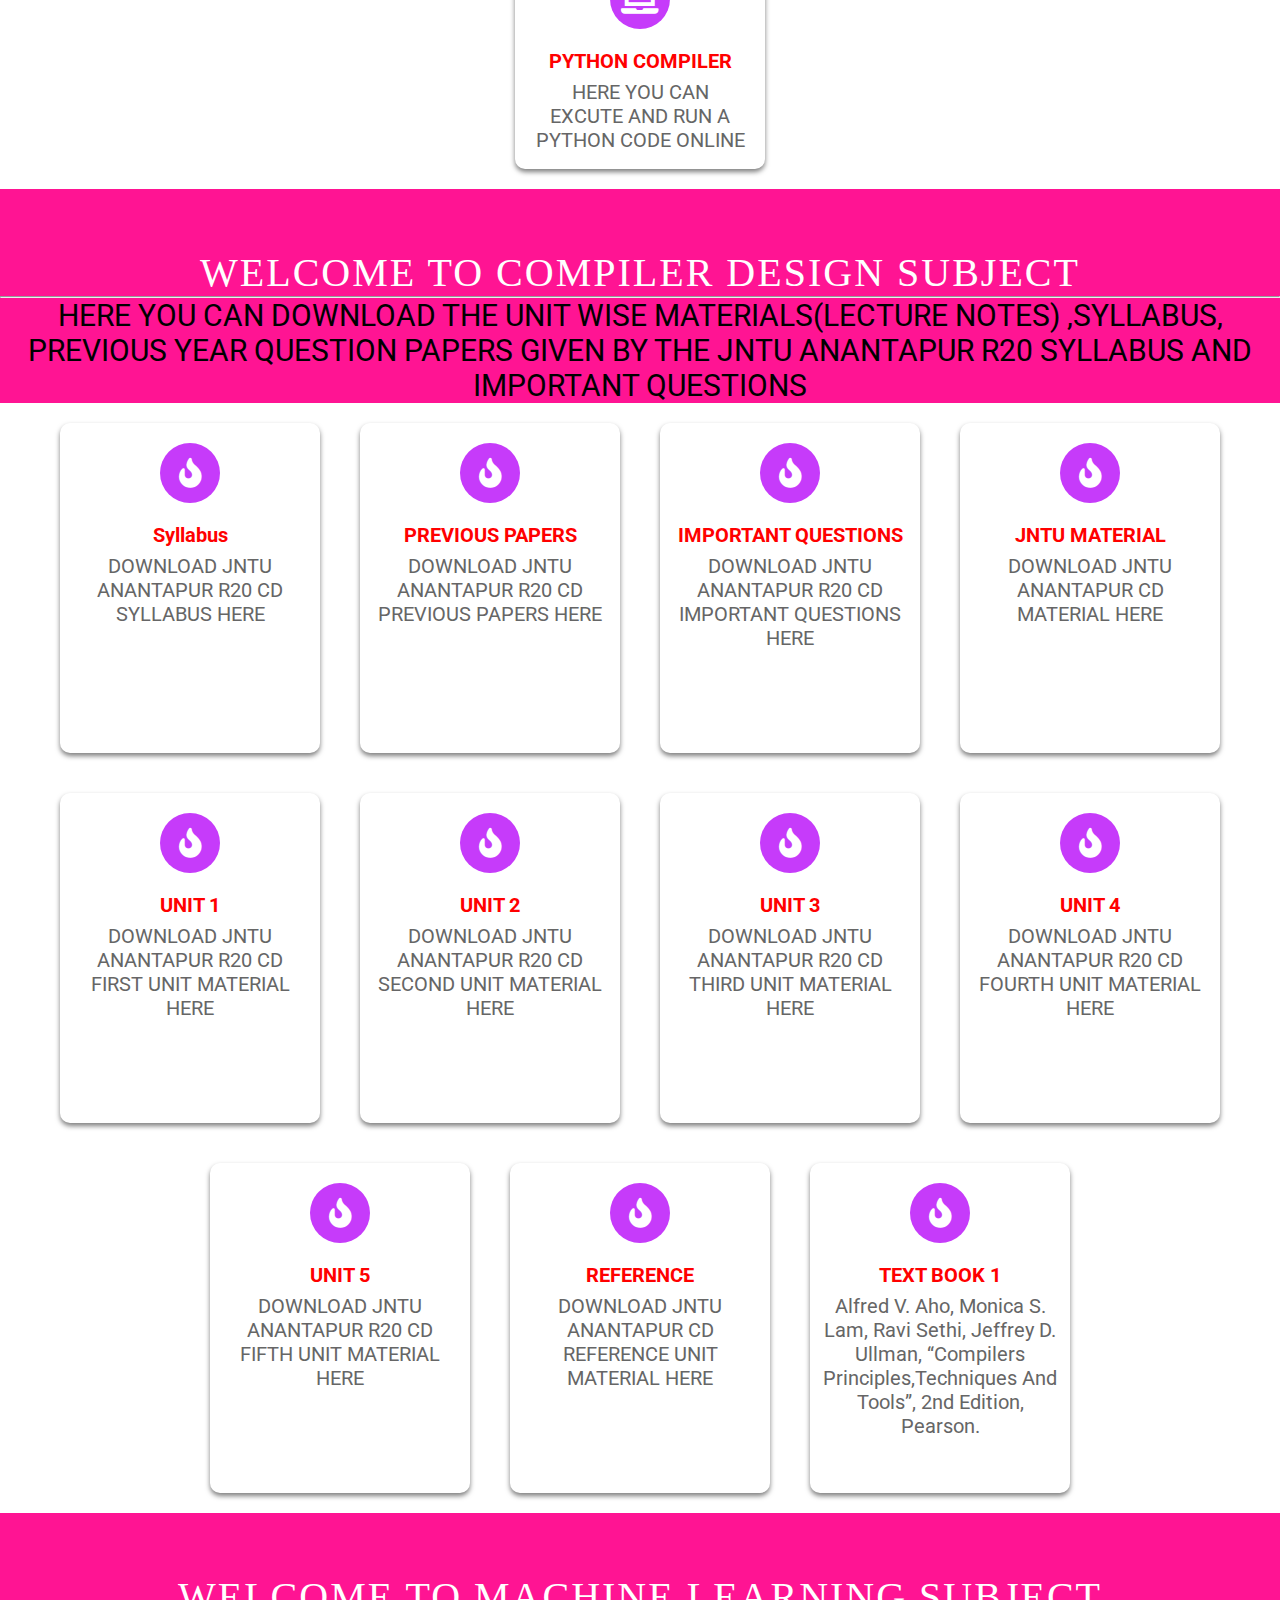
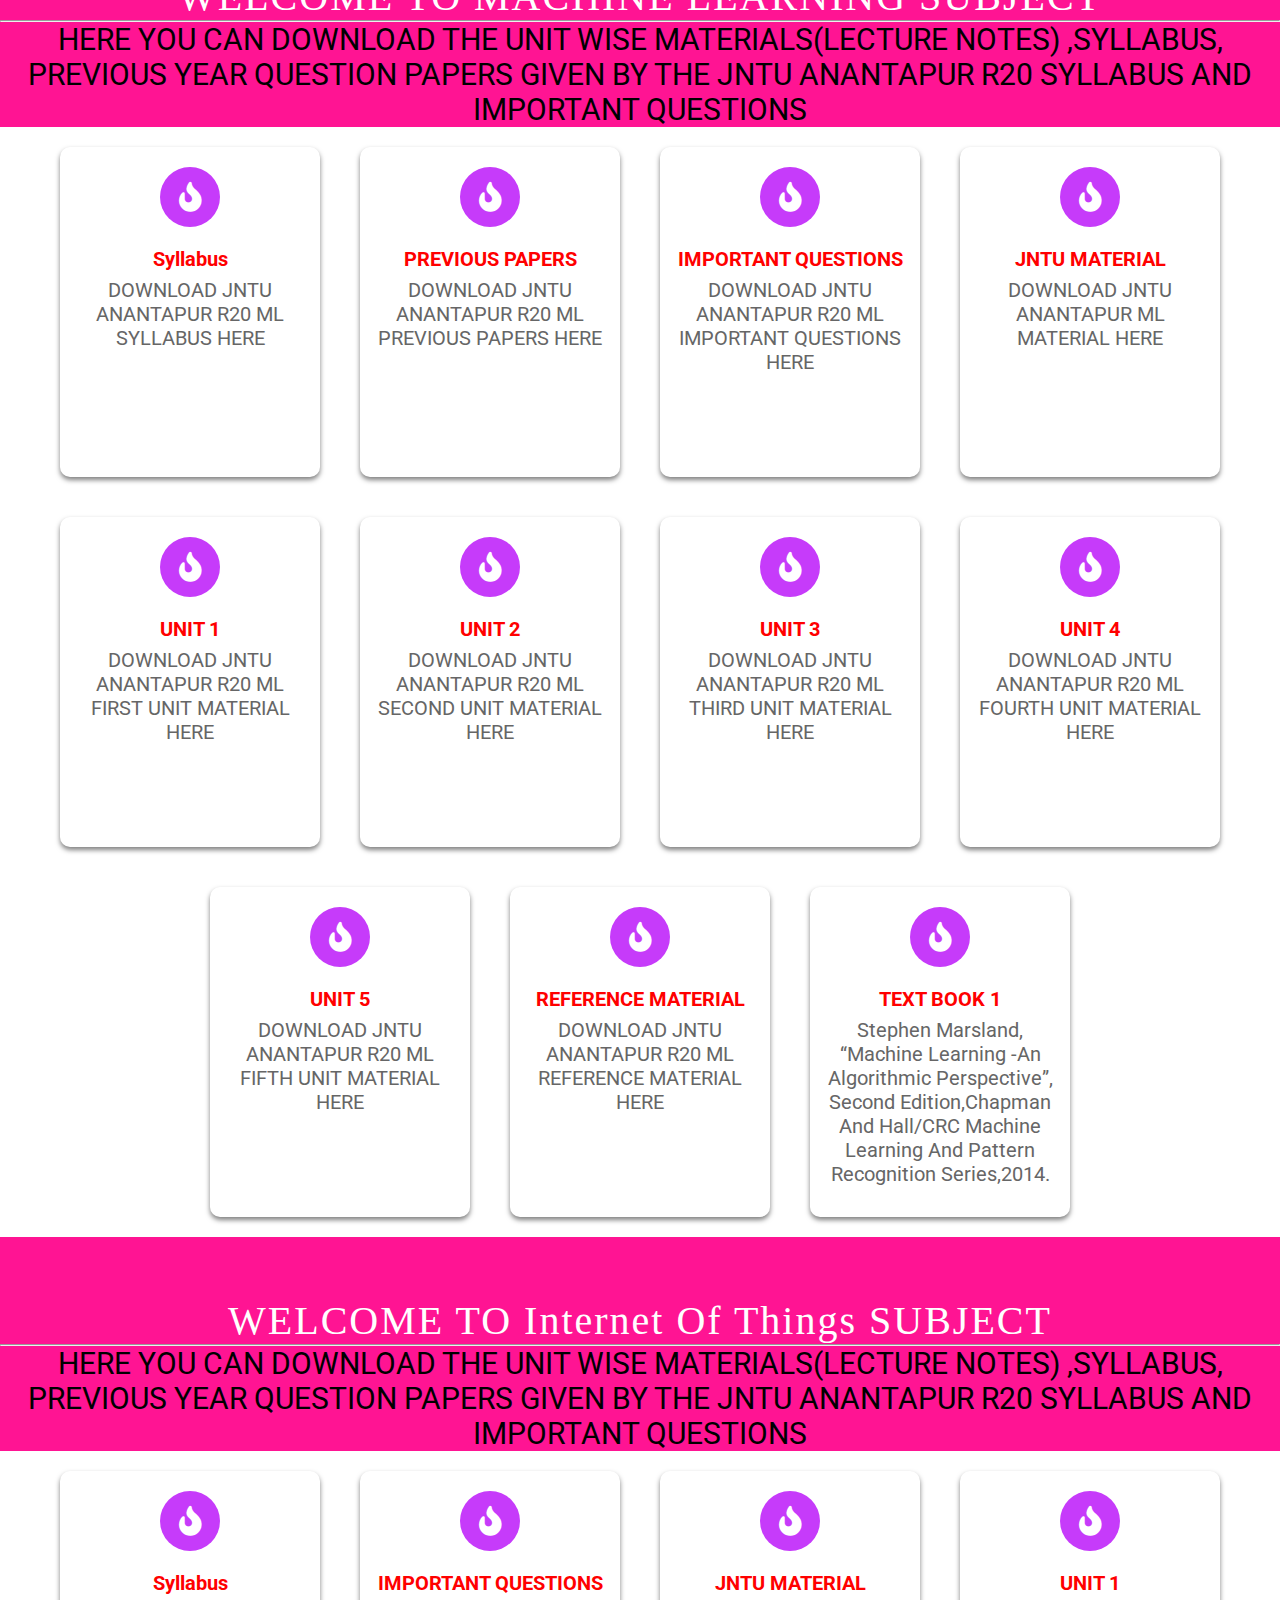
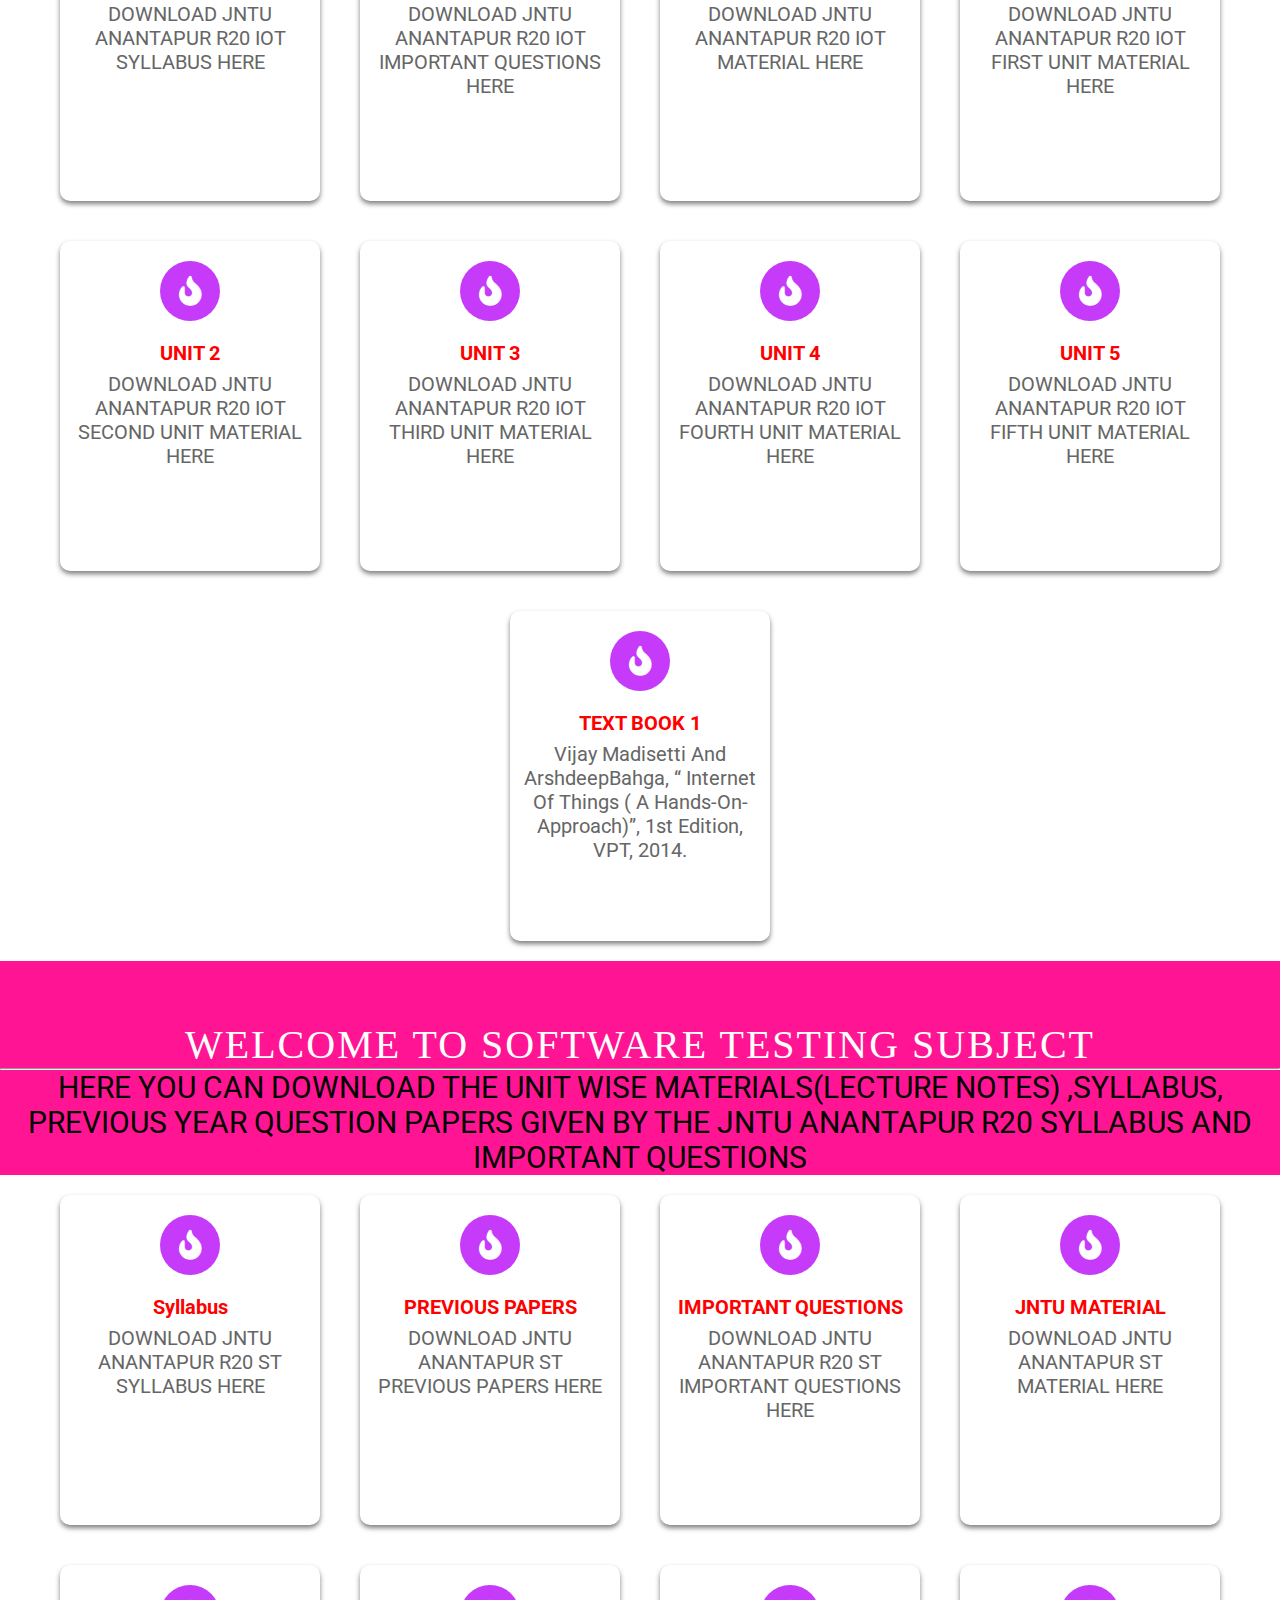
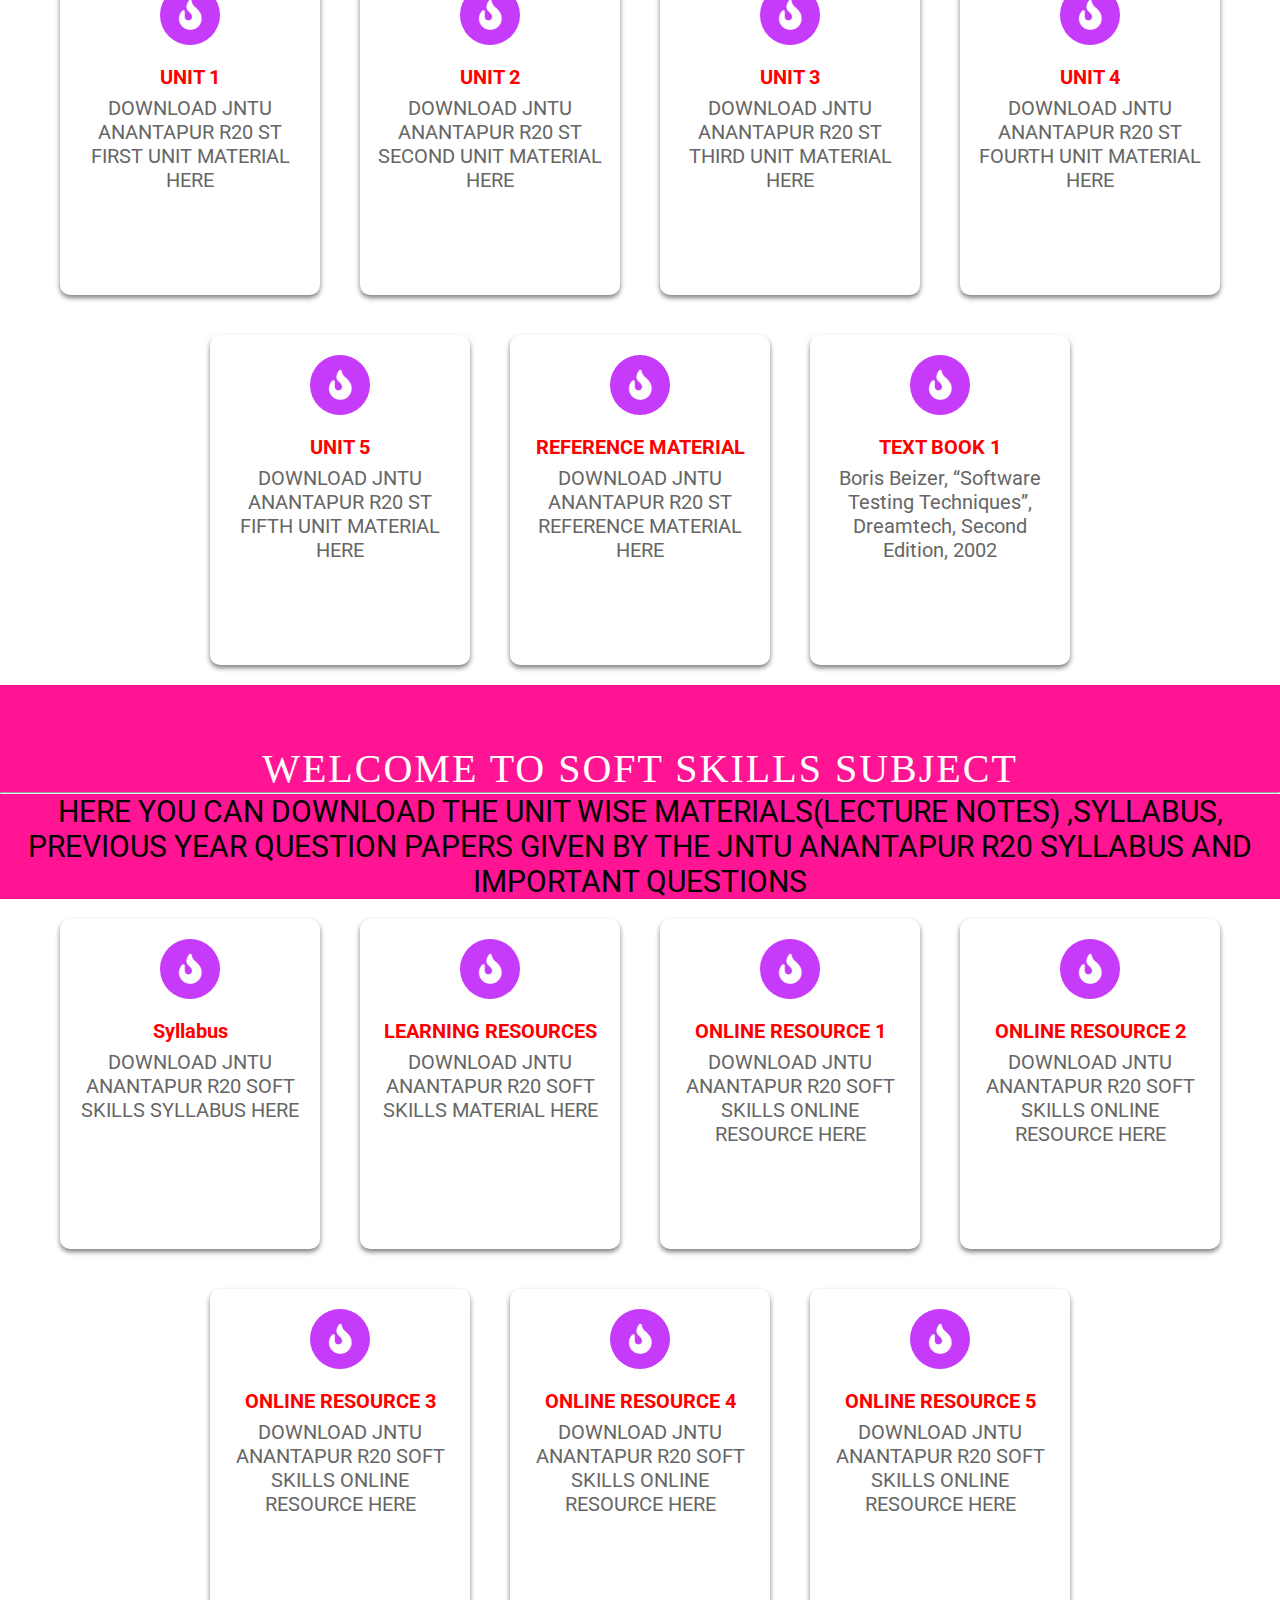
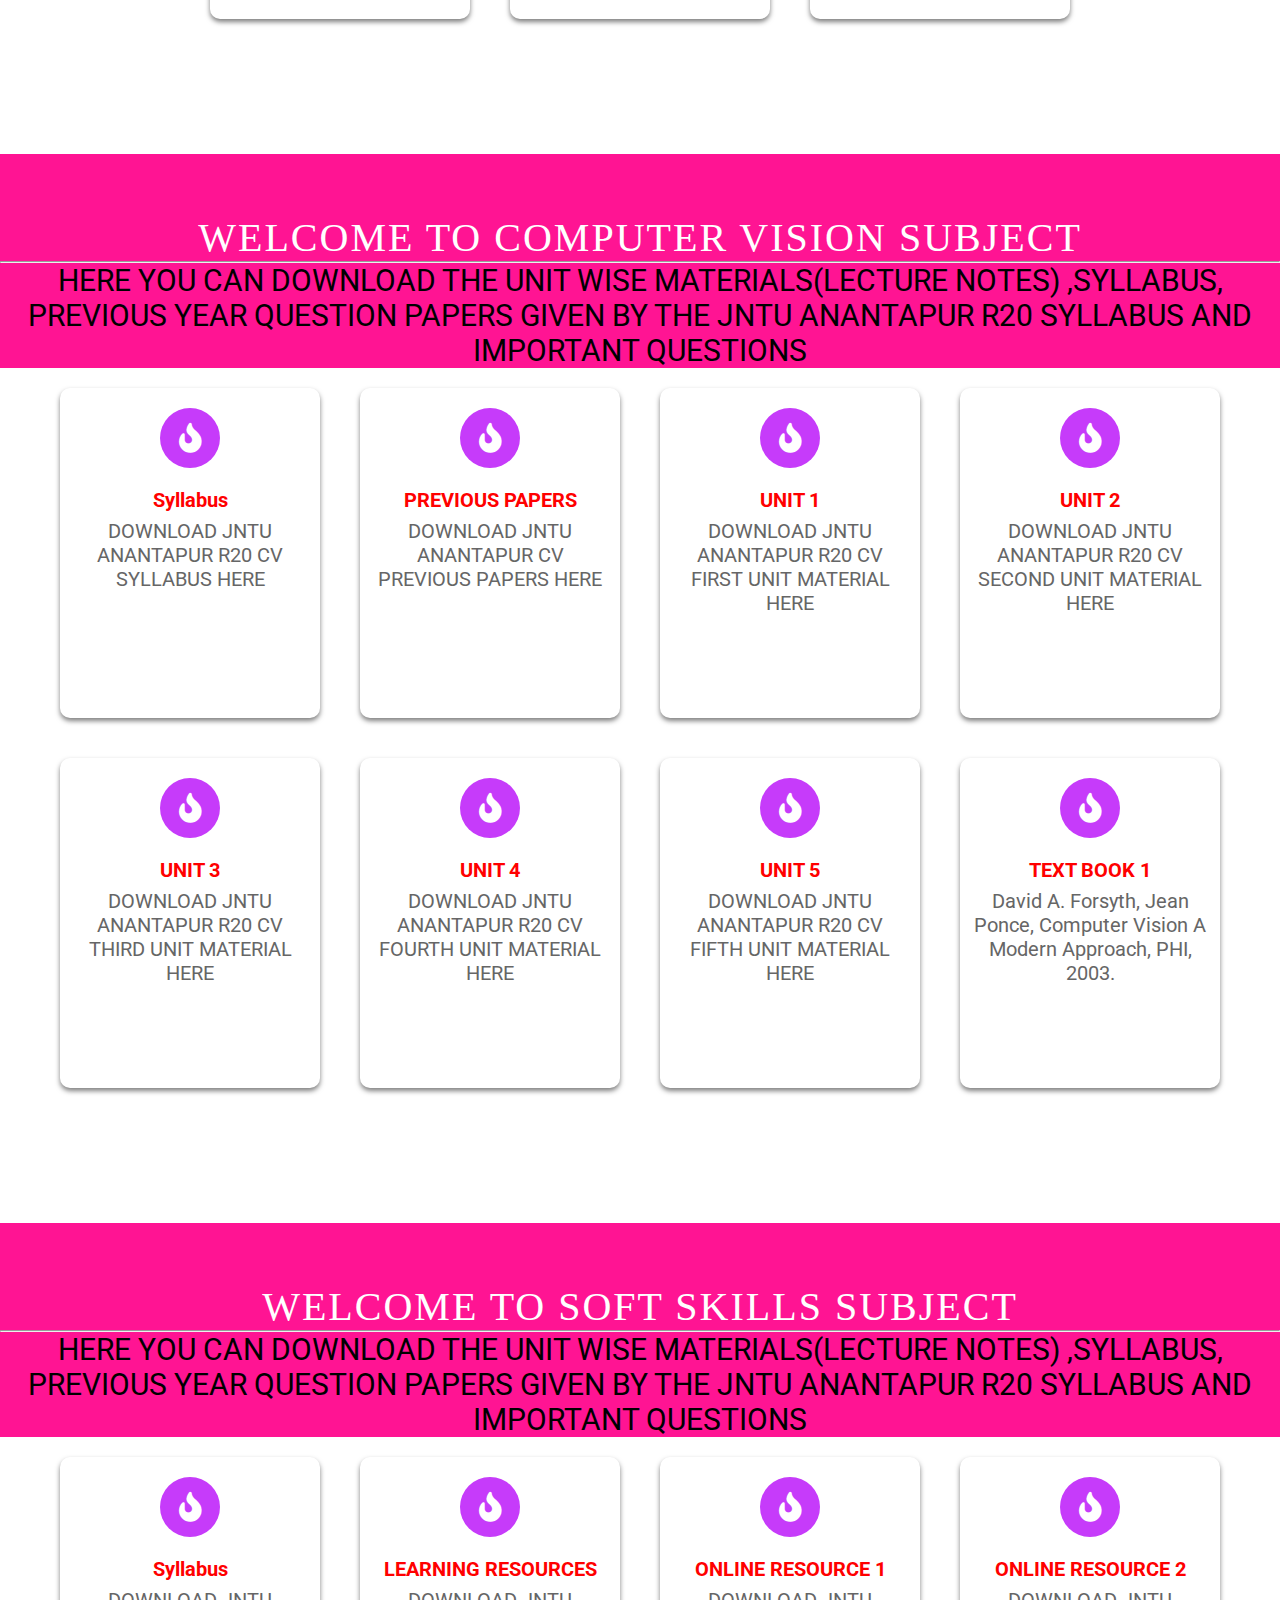
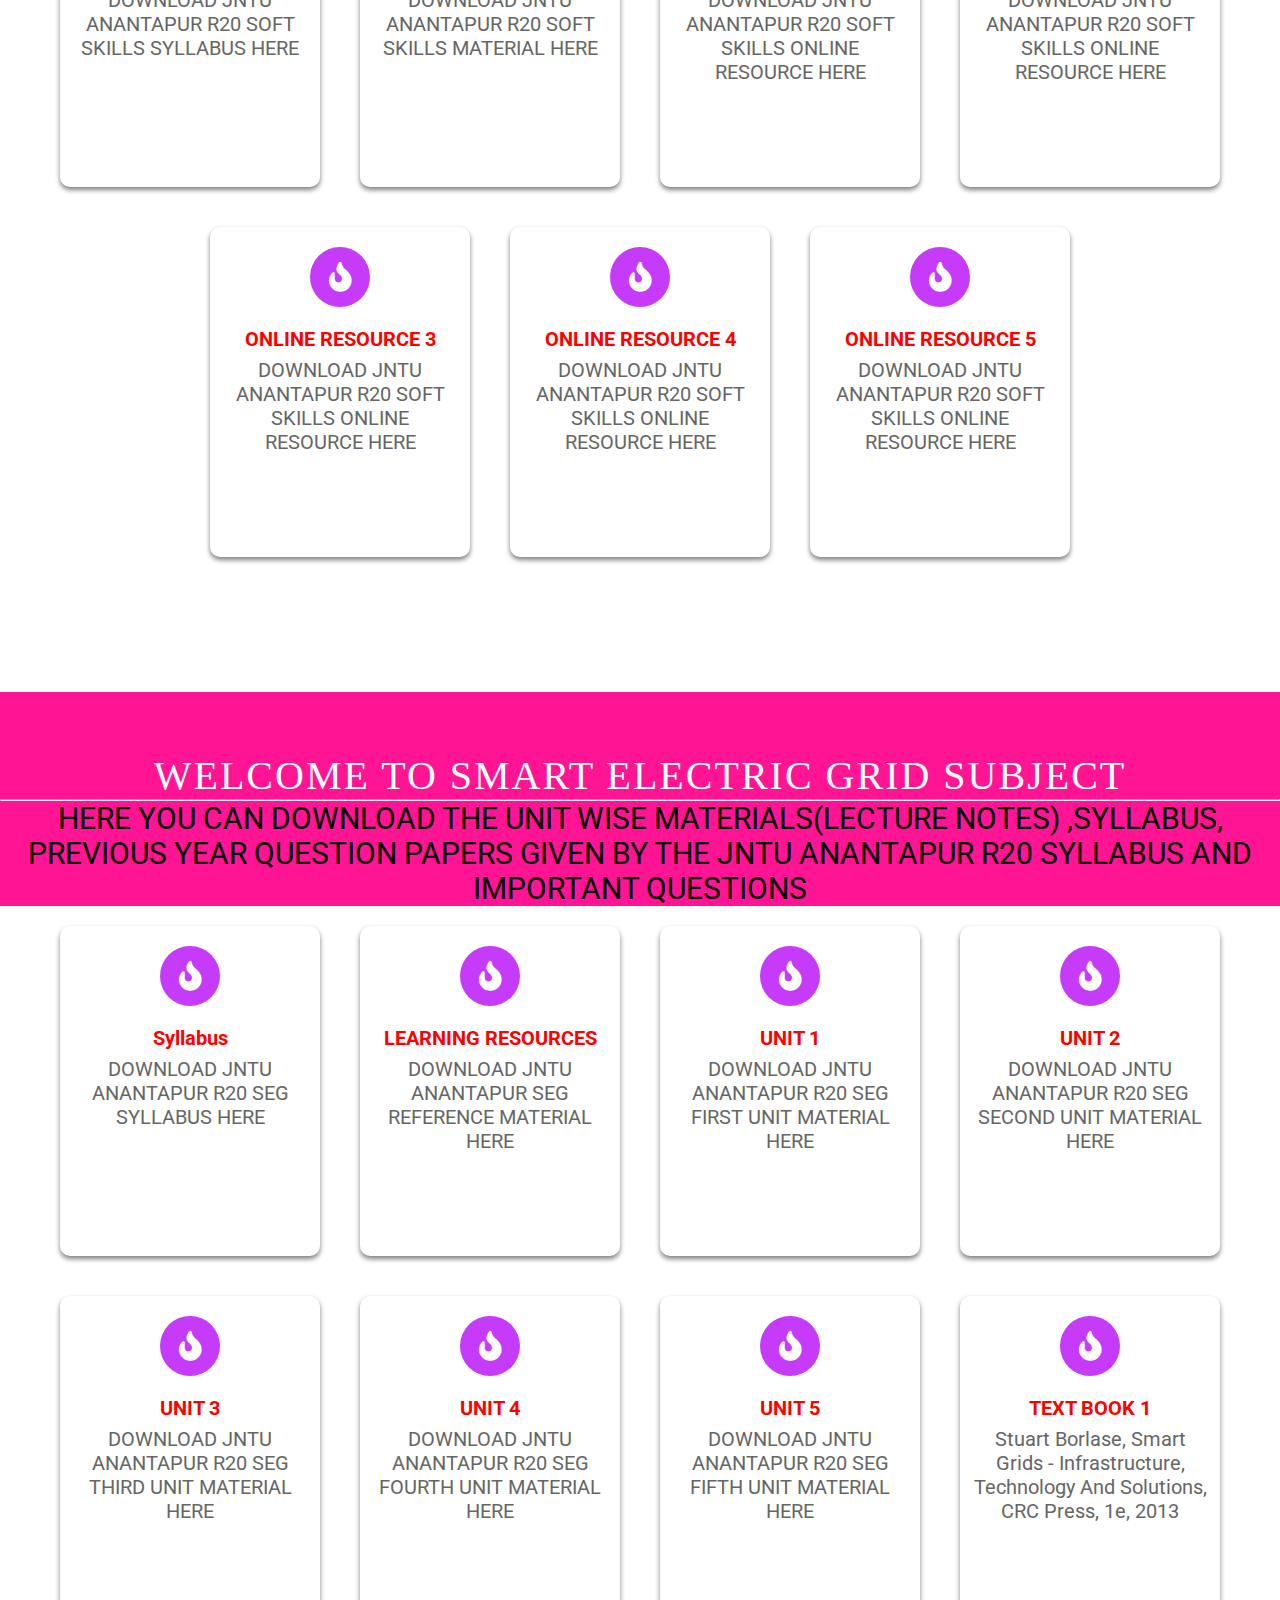
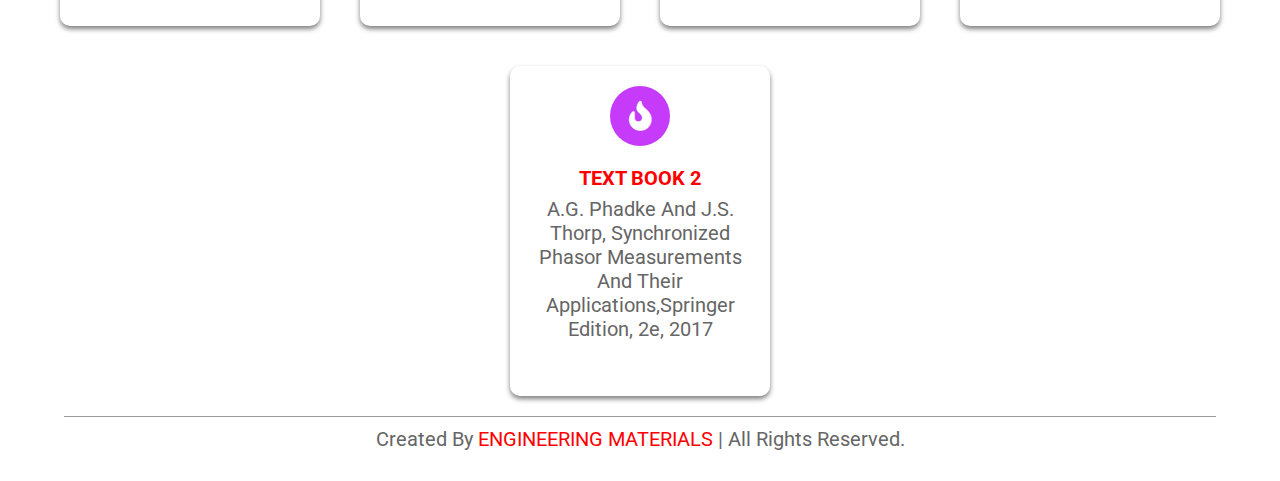
<file: sems/3-2.html>
<!DOCTYPE html>
<html lang="en">

<head>
    <meta charset="UTF-8">
    <meta name="viewport" content="width=device-width, initial-scale=1.0">
    <title>CSE THIRd YEAR R20</title>

    <!-- font awesome cdn link  -->
    <link rel="stylesheet" href="https://cdnjs.cloudflare.com/ajax/libs/font-awesome/5.15.1/css/all.min.css">

    <!-- custom css file link  -->
    <link rel="stylesheet" href="cser20, 3-2.css">
    <link rel="stylesheet" href="https://fonts.googleapis.com/icon?family=Material+Icons">
    <link rel="icon" href="img.gif" type="image/gif" sizes="16x16">
</head>

<body>



    <!-- header section starts  -->

    <header>

        <a href="#" class="logo"><i class="fas fa-graduation-cap"></i>ENGINEERING MATERIALS CSE 3 - 2</a>



        <!--<div class="fas fa-bars"></div> -->
        <!-- BARS -->
    </header>

    <!-- header section ends -->


    <!-- home section starts  -->

    <section class="home" id="home">
        <div class="content">
            <h1>WELCOME TO R20 CSE 3-2 PAGE</h1><br /><br />
            <p>WELCOME TO THIRD YEAR SECOND SEMISTER PAGE NOW YOU CAN DOWNLOAD THE SUBJECT WISE SYLLABUS , COLLEGE
                MATERIALS , LECTURE NOTES(REFERENCE) , REFERENCE BOOKS FOR EXTRA INFORMATION AND SUBJECT WISE PREVIOUS
                YEAR QUESTION PAPERS HERE</p><br /><br />
        </div>
    </section>

    <!-- home section ends -->


    <!-- course section starts  -->
    <section class="home1" id="home1">
        <section id="course2" class="course2">
            <h1 class="heading1">QUICK LINKS</h1>
            <h1 class="title">SUBJECTS IN THIRD YEAR SECOND SEMESTER</h1>
        </section>
        <div class="box-container">
            <a href="#courses1">
                <div class="box">
                    <i class="fas fa-fire"></i>
                    <h3>Compiler Design</h3><br />
                    <p>20A05601T</p>
                </div>
            </a>

            <a href="#courses2">
                <div class="box">
                    <i class="fas fa-fire"></i>
                    <h3>Machine Learning</h3><br />
                    <p>20A05602T</p>
                </div>
            </a>

            <a href="#courses3">
                <div class="box">
                    <i class="fas fa-fire"></i>
                    <h3>Internet of Things</h3>
                    <p>20A05603T</p>
                </div>
            </a>

            <a href="#courses4">
                <div class="box">
                    <i class="fas fa-fire"></i>
                    <h3>Software Testing</h3><br />
                    <p>20A05604a</p>
                </div>
            </a>
            <a href="#courses5">
                <div class="box">
                    <i class="fas fa-fire"></i>
                    <h3>Soft Skills</h3><br />
                    <p>20A52401</p>
                </div>
            </a>
            <a href="#courses6">
                <div class="box">
                    <i class="fas fa-fire"></i>
                    <h3>COMPUTER VISION</h3><br />
                    <p>20A05604c</p>
                </div>
            </a>

            <a href="#courses7">
                <div class="box">
                    <i class="fas fa-fire"></i>
                    <h3>SMART ELECTRIC GRID</h3><br />
                    <p>20A02605</p>
                </div>
            </a>

            <a href="https://www.jdoodle.com/online-java-compiler/" target="blank">
                <div class="box">
                    <i class="fas fa-laptop-code"></i>
                    <h3>JAVA COMPILER</h3>
                    <p>HERE YOU CAN EXCUTE AND RUN A<br /> JAVA CODE ONLINE</p>
                </div>
            </a>
            <a href="https://www.programiz.com/python-programming/online-compiler/" target="blank">
                <div class="box">
                    <i class="fas fa-laptop-code"></i>
                    <h3>PYTHON COMPILER</h3>
                    <p>HERE YOU CAN EXCUTE AND RUN A<br /> PYTHON CODE ONLINE</p>
                </div>
            </a>

        </div>
    </section>
    <!-- Course Section Ends -->

    <!-- subject s1 section start -->


<div class="Mydiv">
        </div>

   

    <!-- subject s1 section end -->

</div>
    <section class="footer">
        <div class="credit">created by <span>ENGINEERING MATERIALS</span> | all rights reserved.</div>
    </section>

    <!-- jquery cdn link  -->
    <script src="https://cdnjs.cloudflare.com/ajax/libs/jquery/3.5.1/jquery.min.js"></script>

    <!-- custom js file link  -->
    <script src="cser20, 3-2.js"></script>
    <script src="3-2.js"></script>
</body>

</html>
</file>
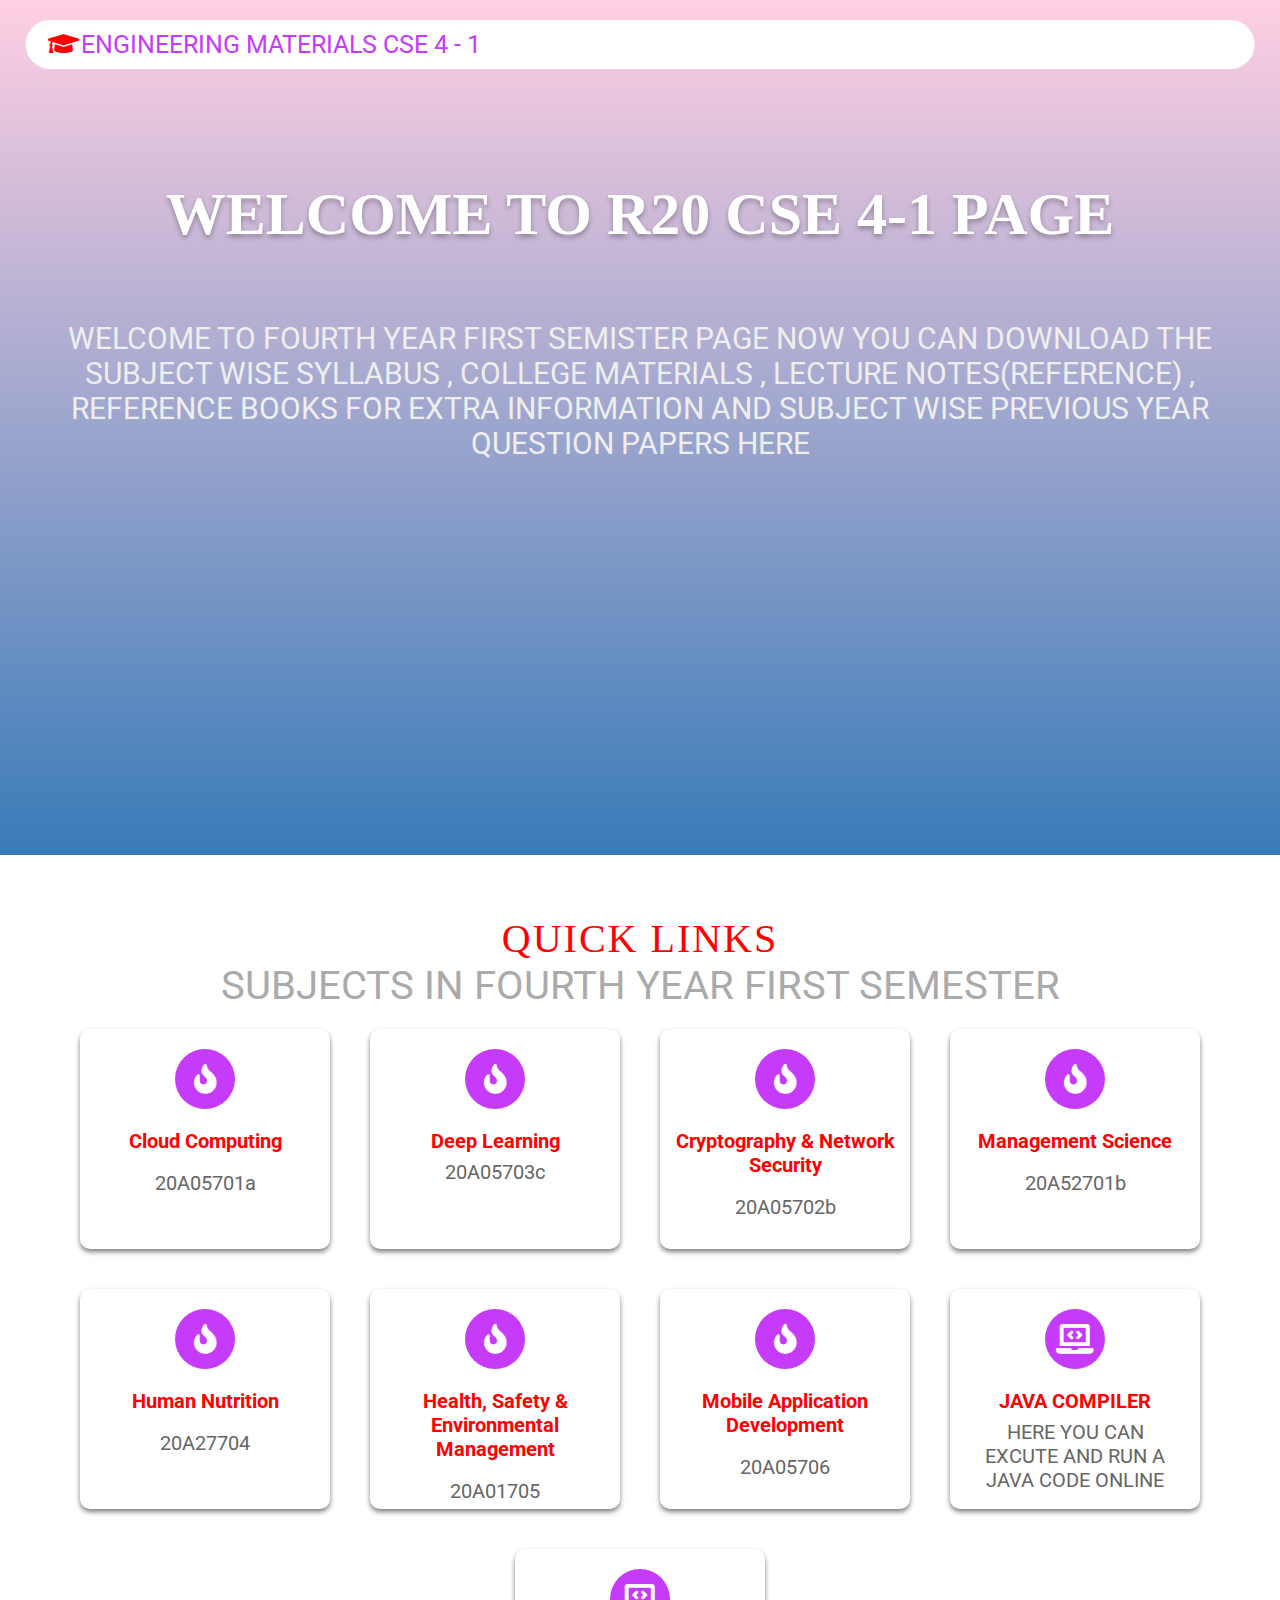
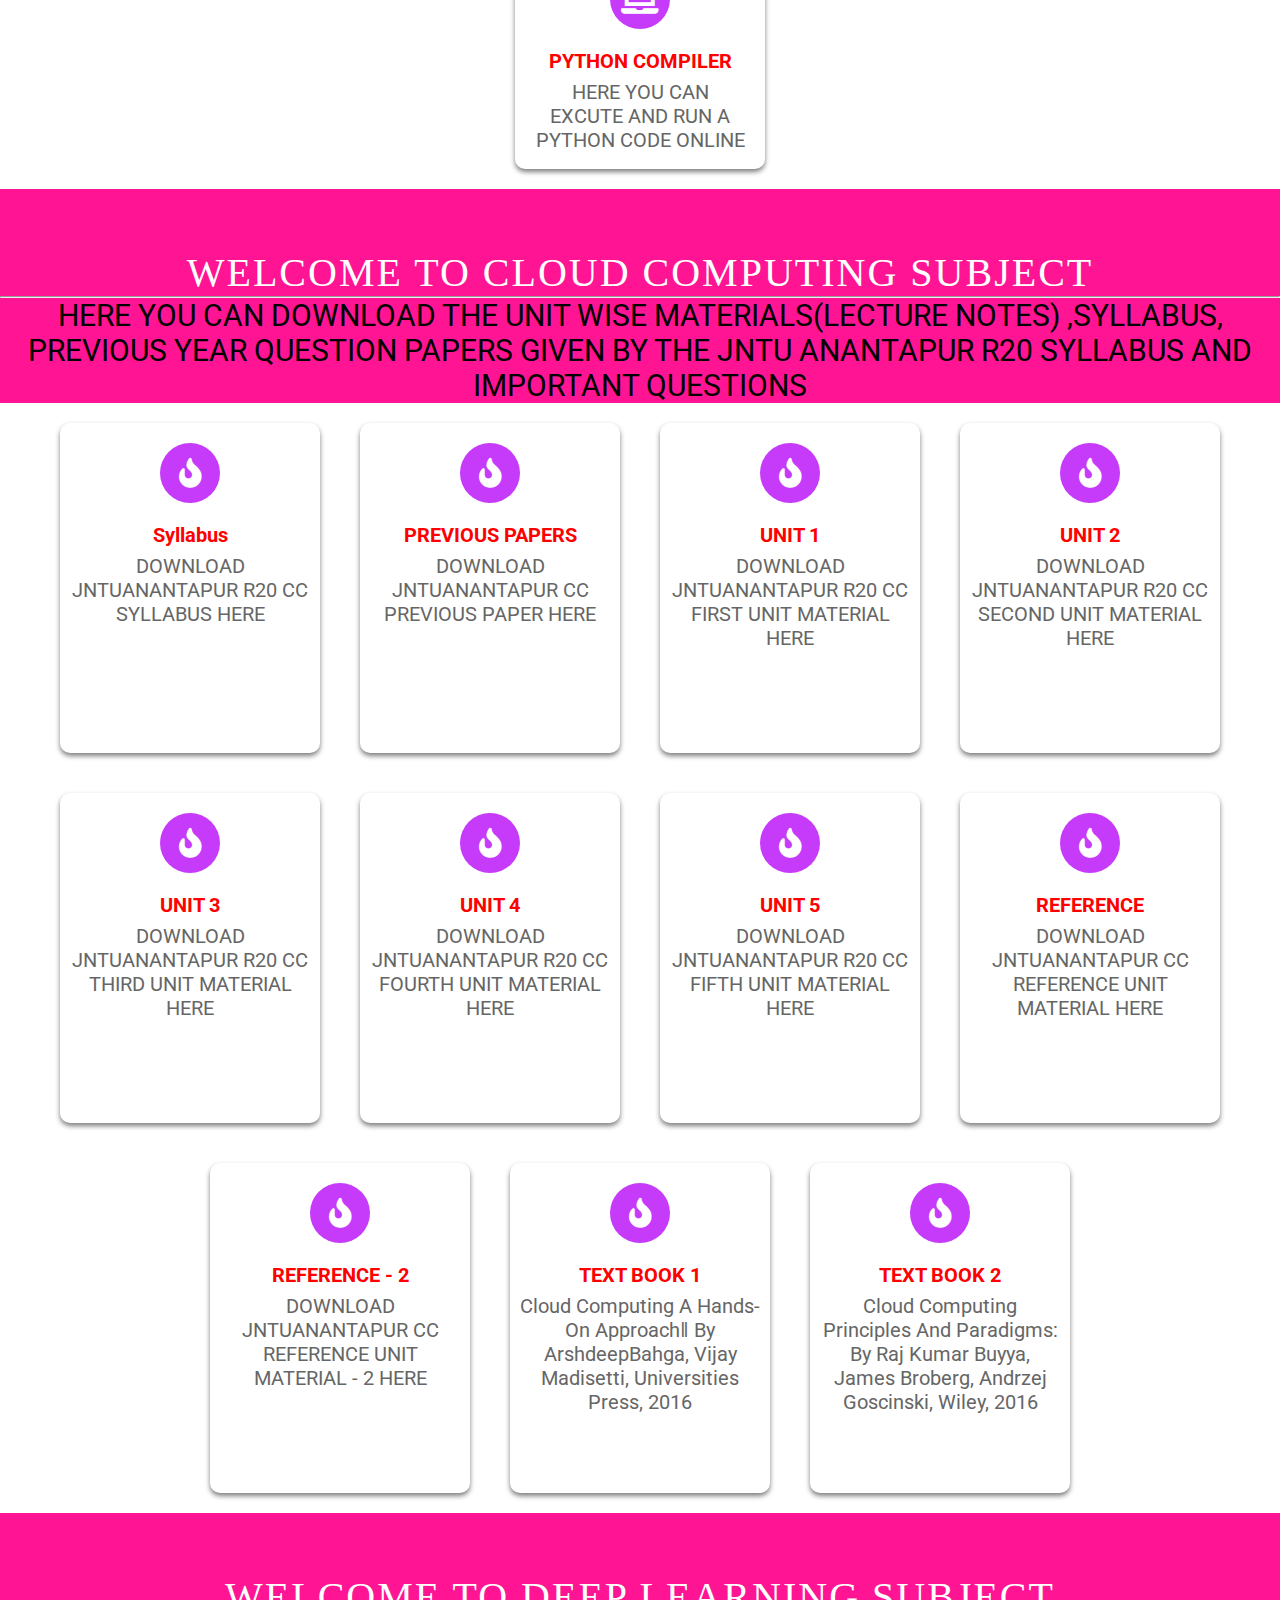
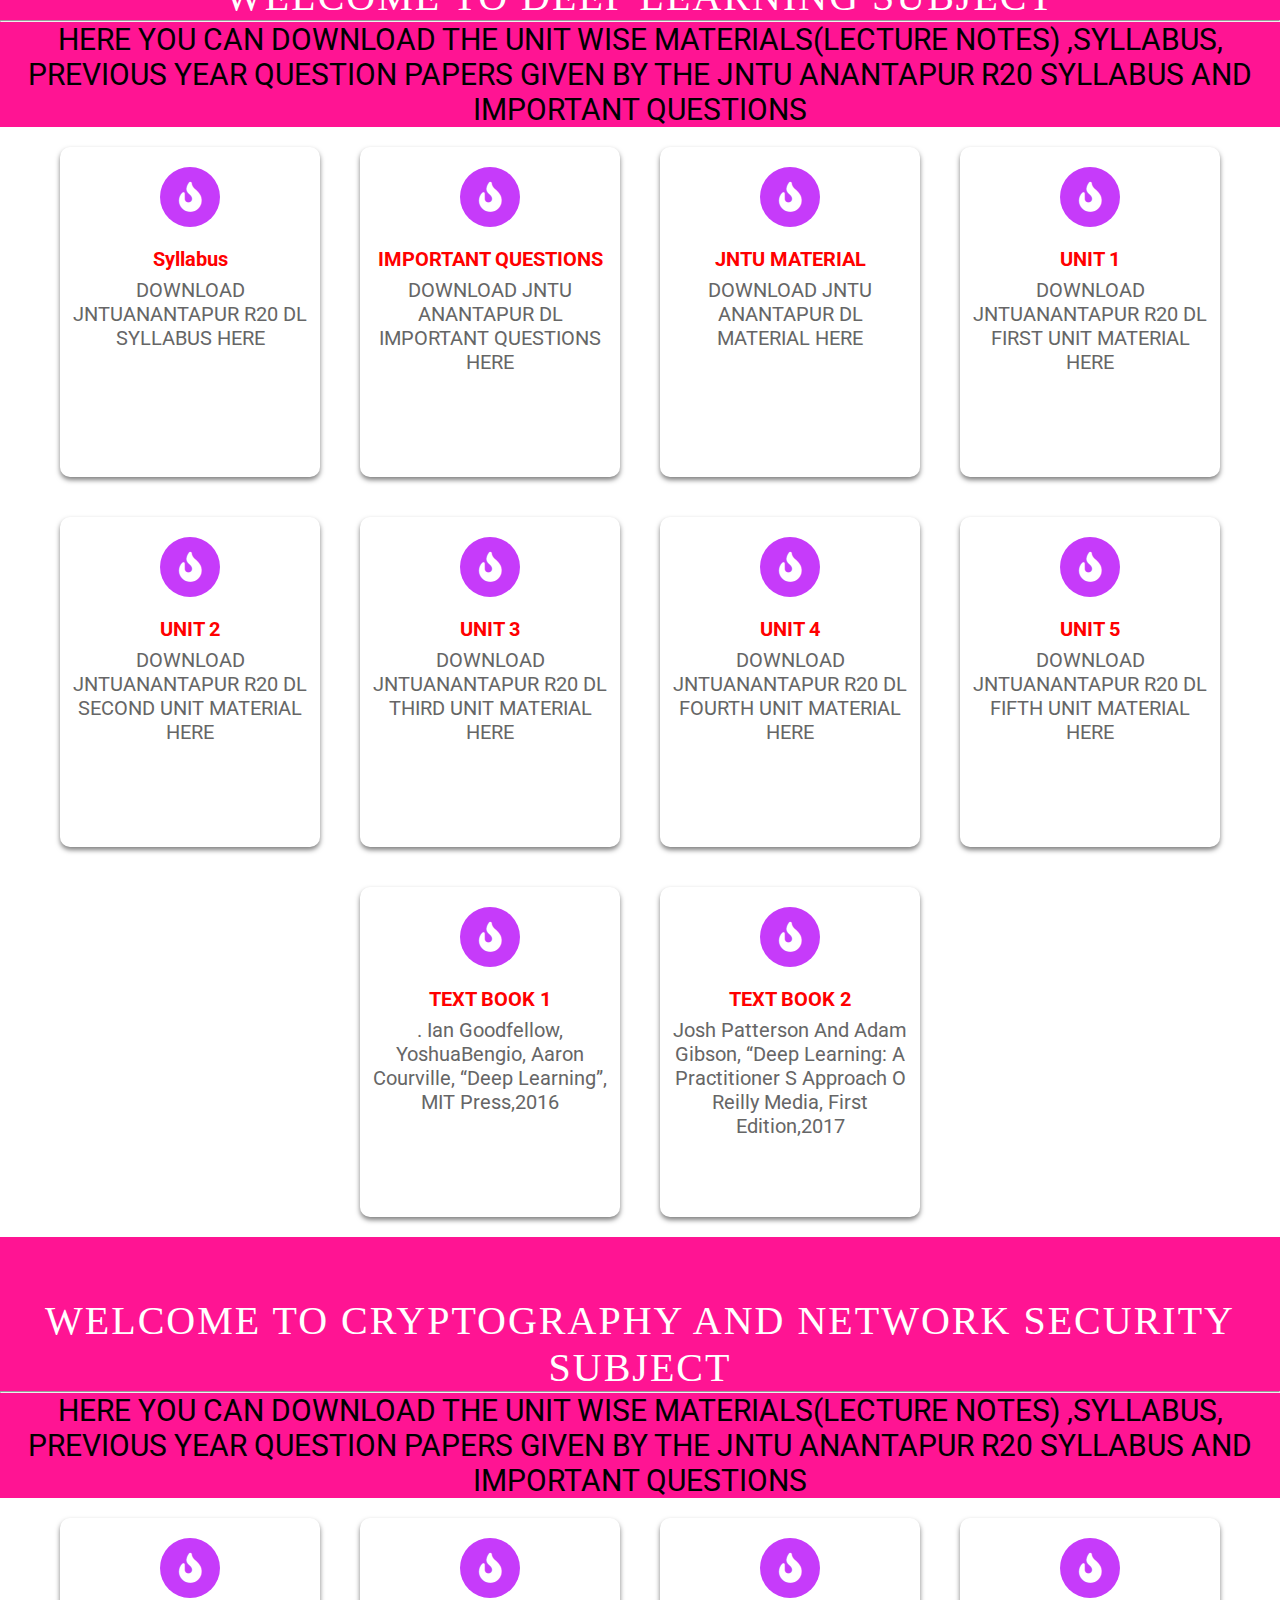
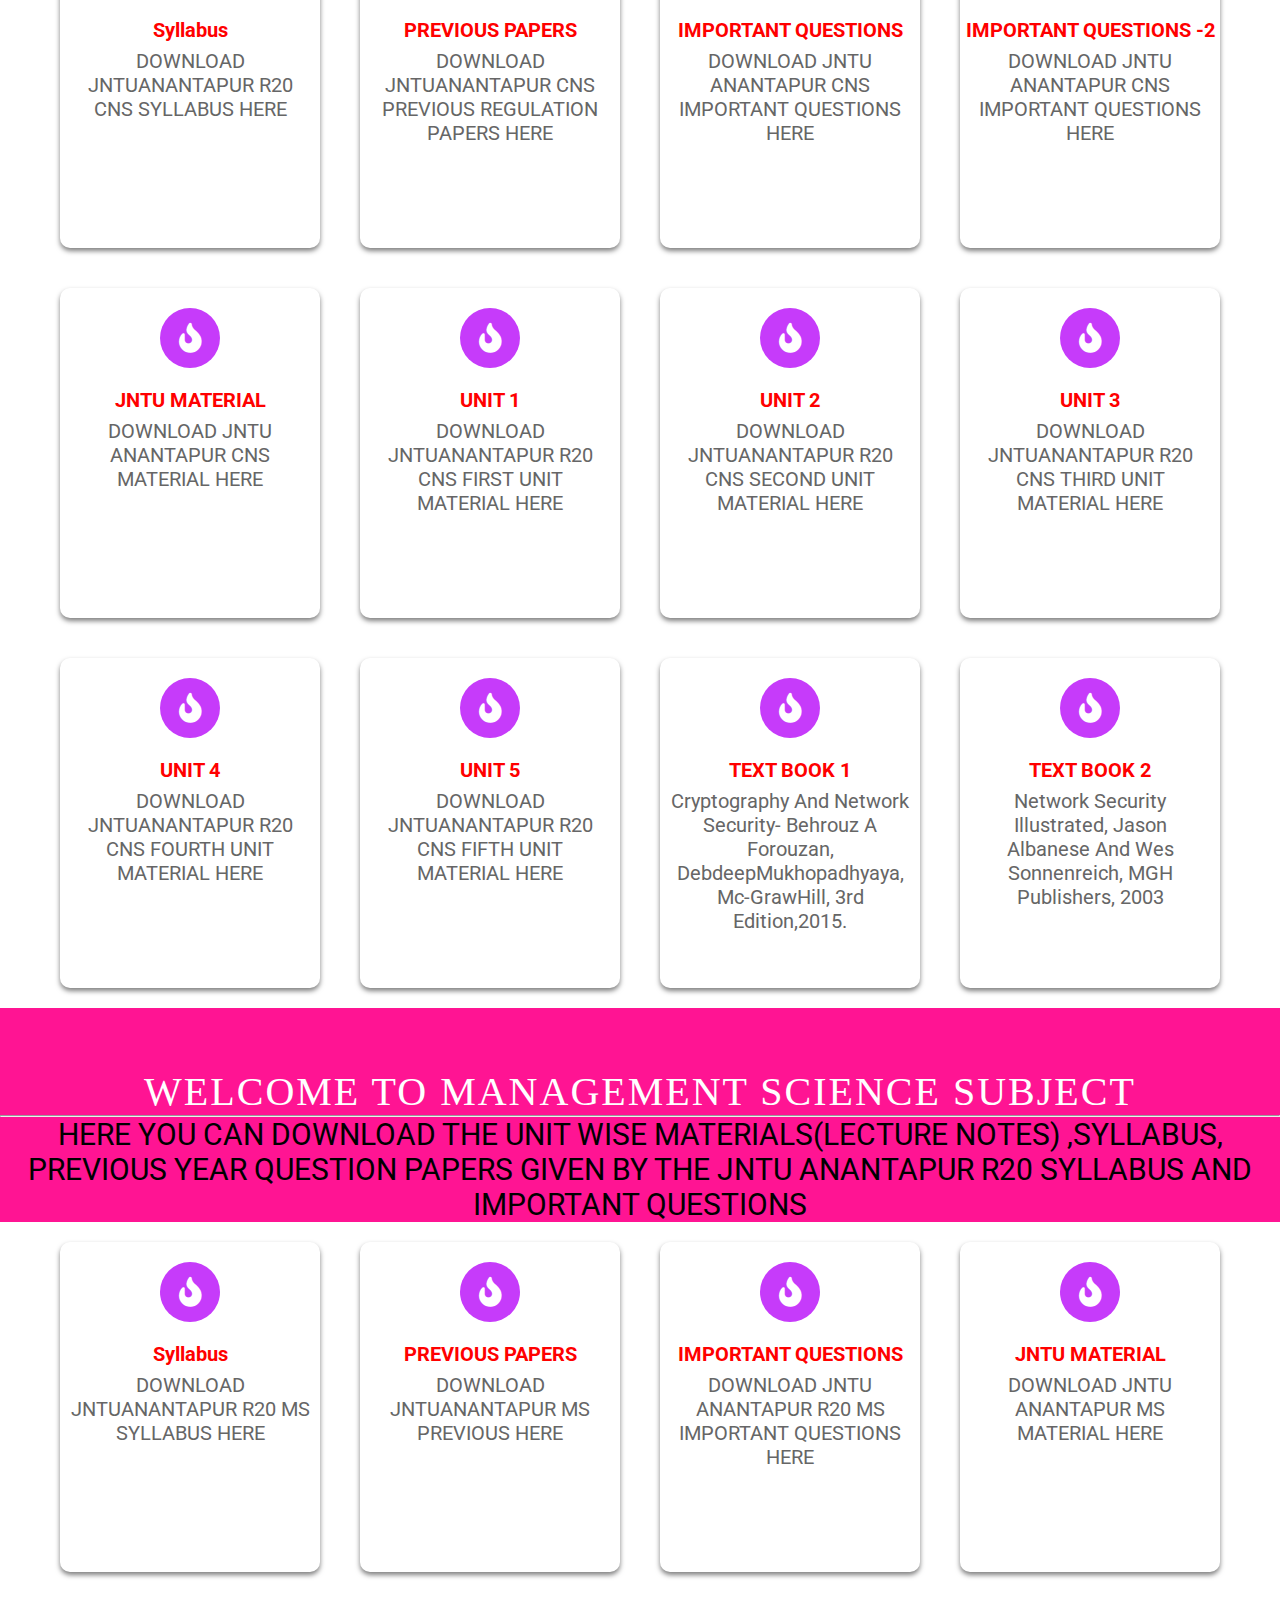
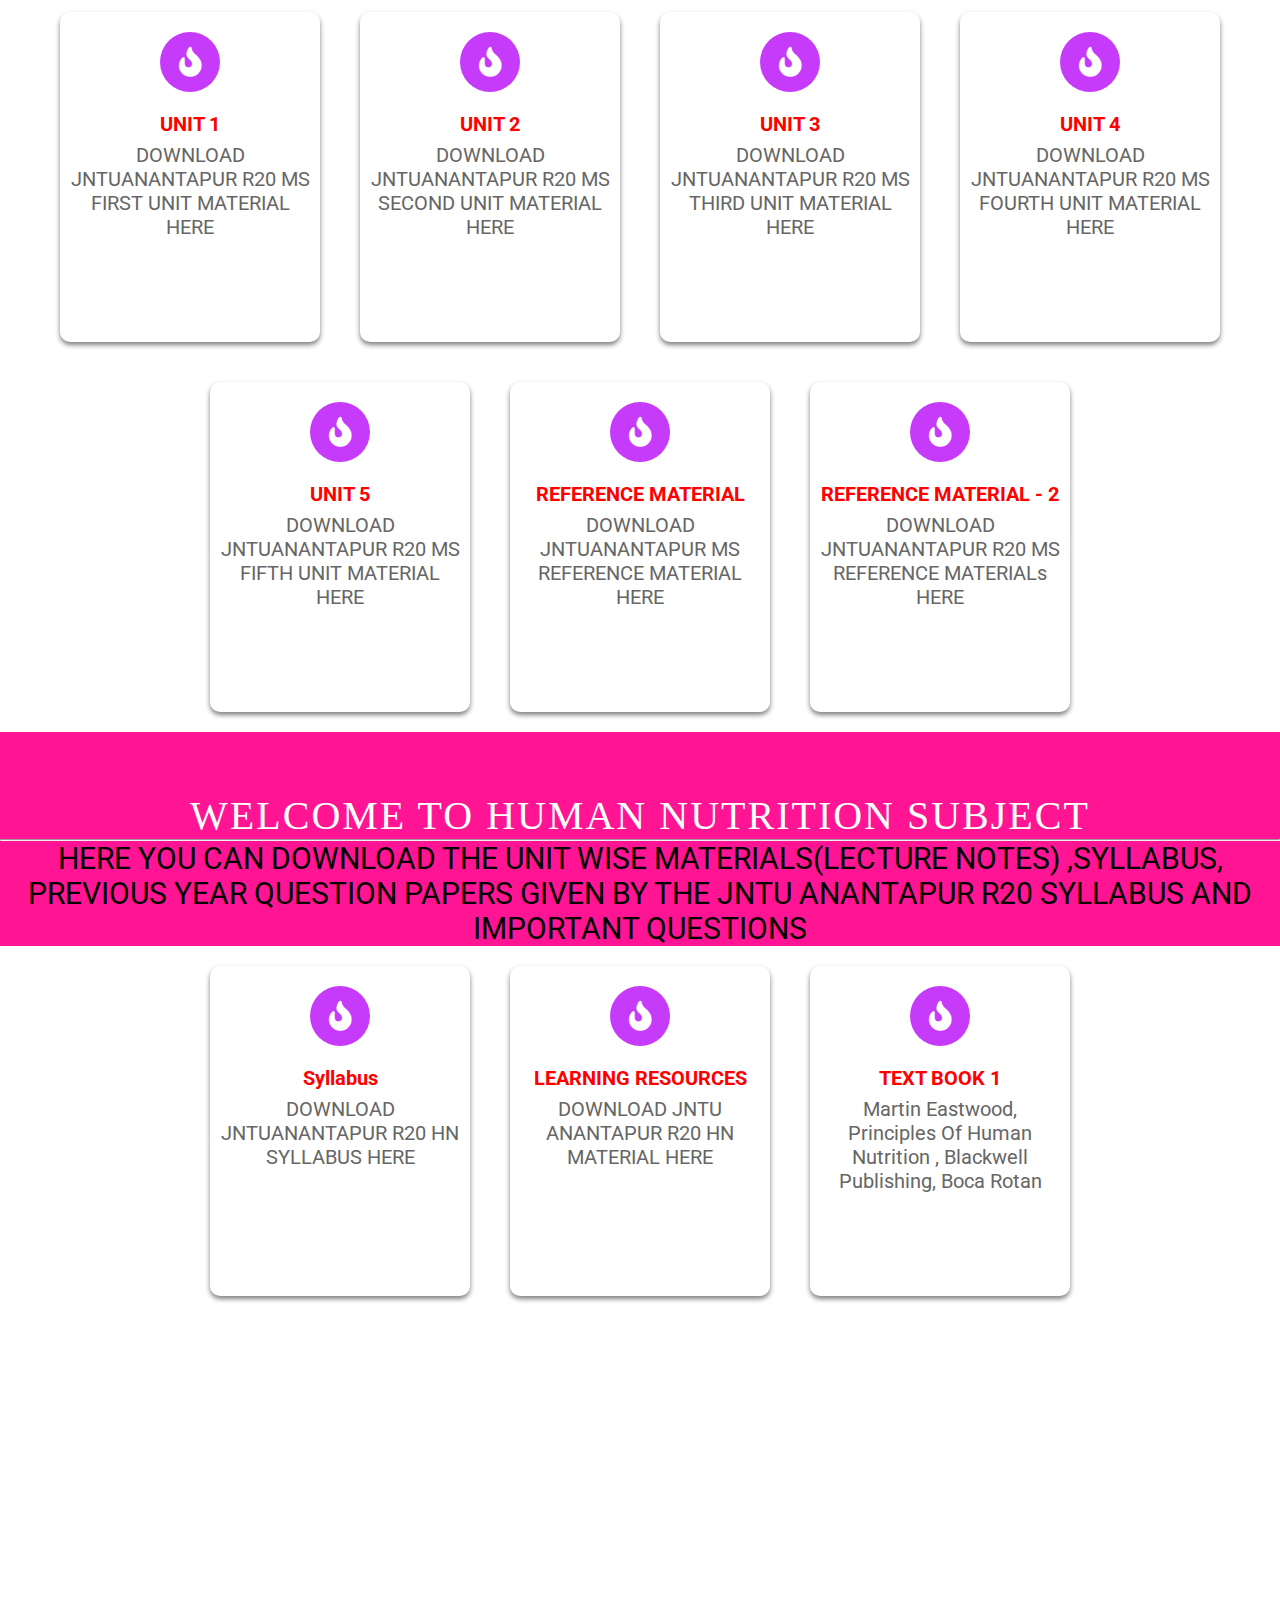
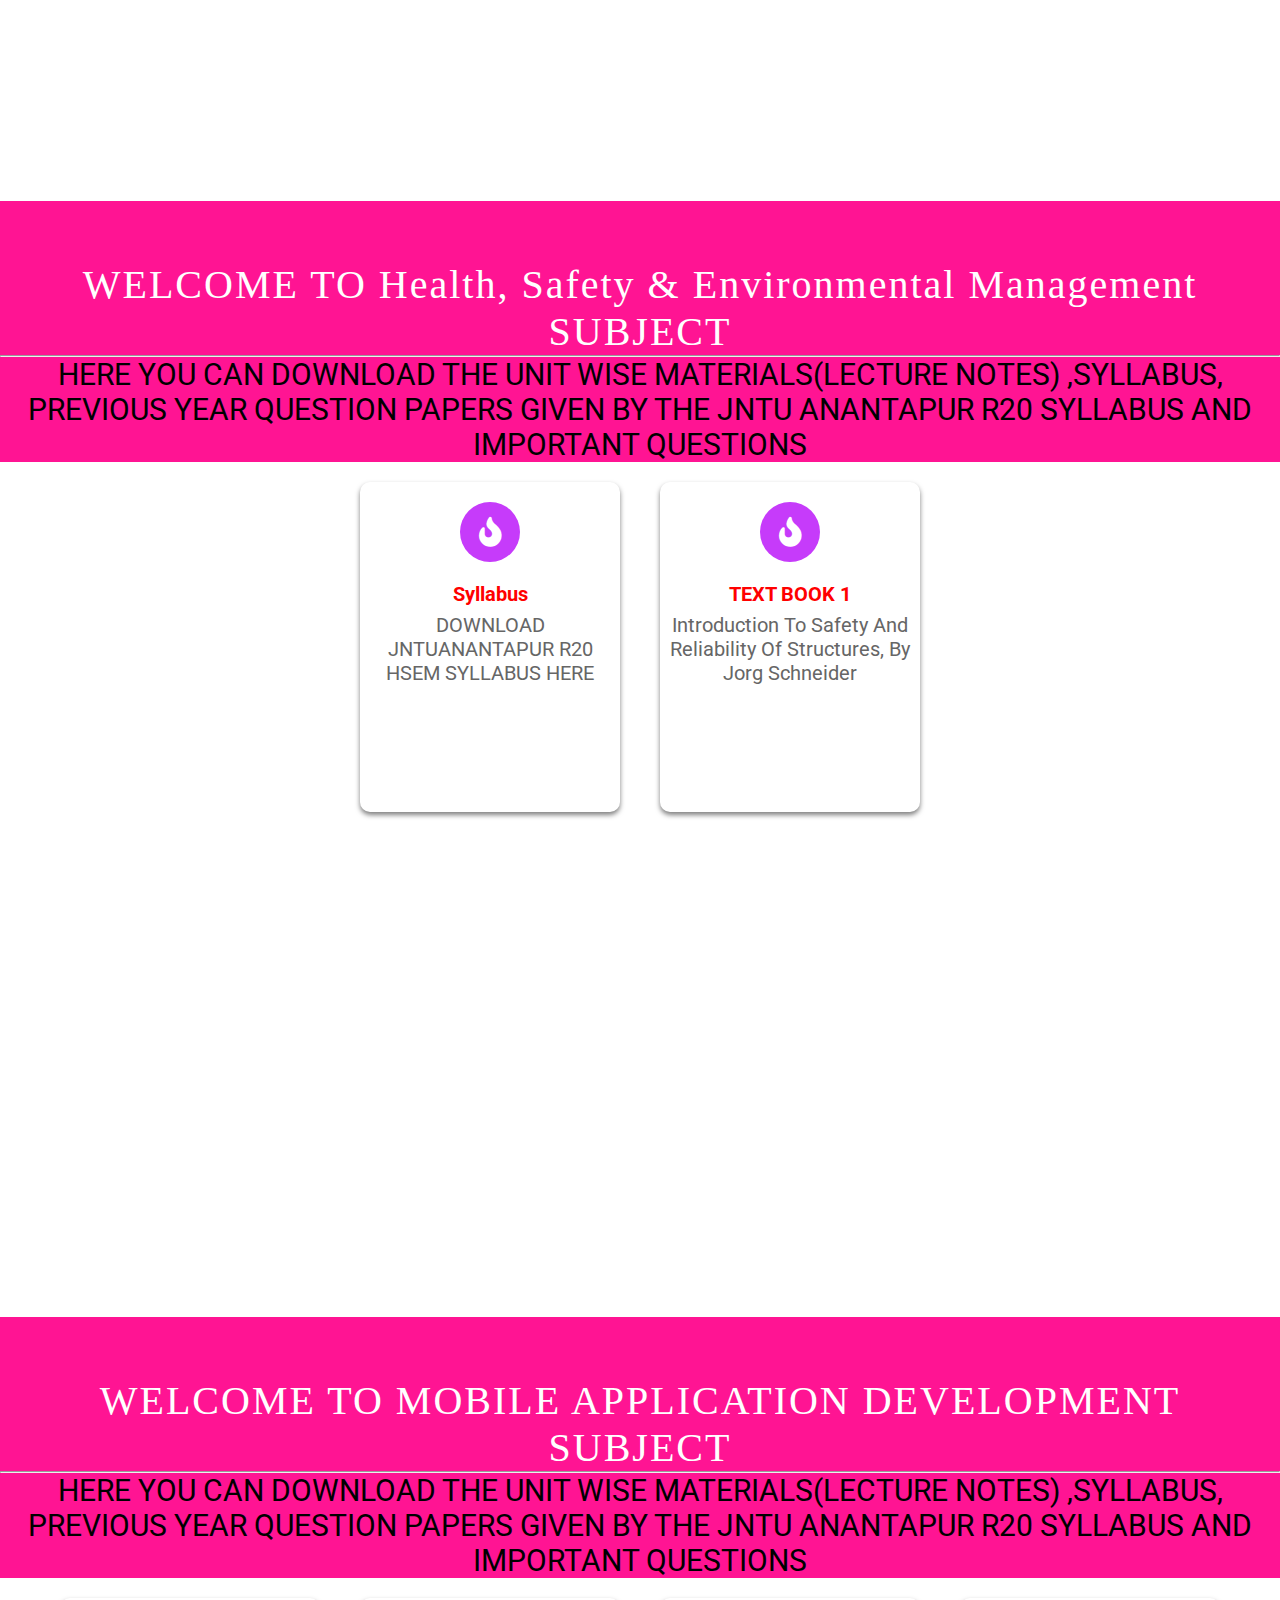
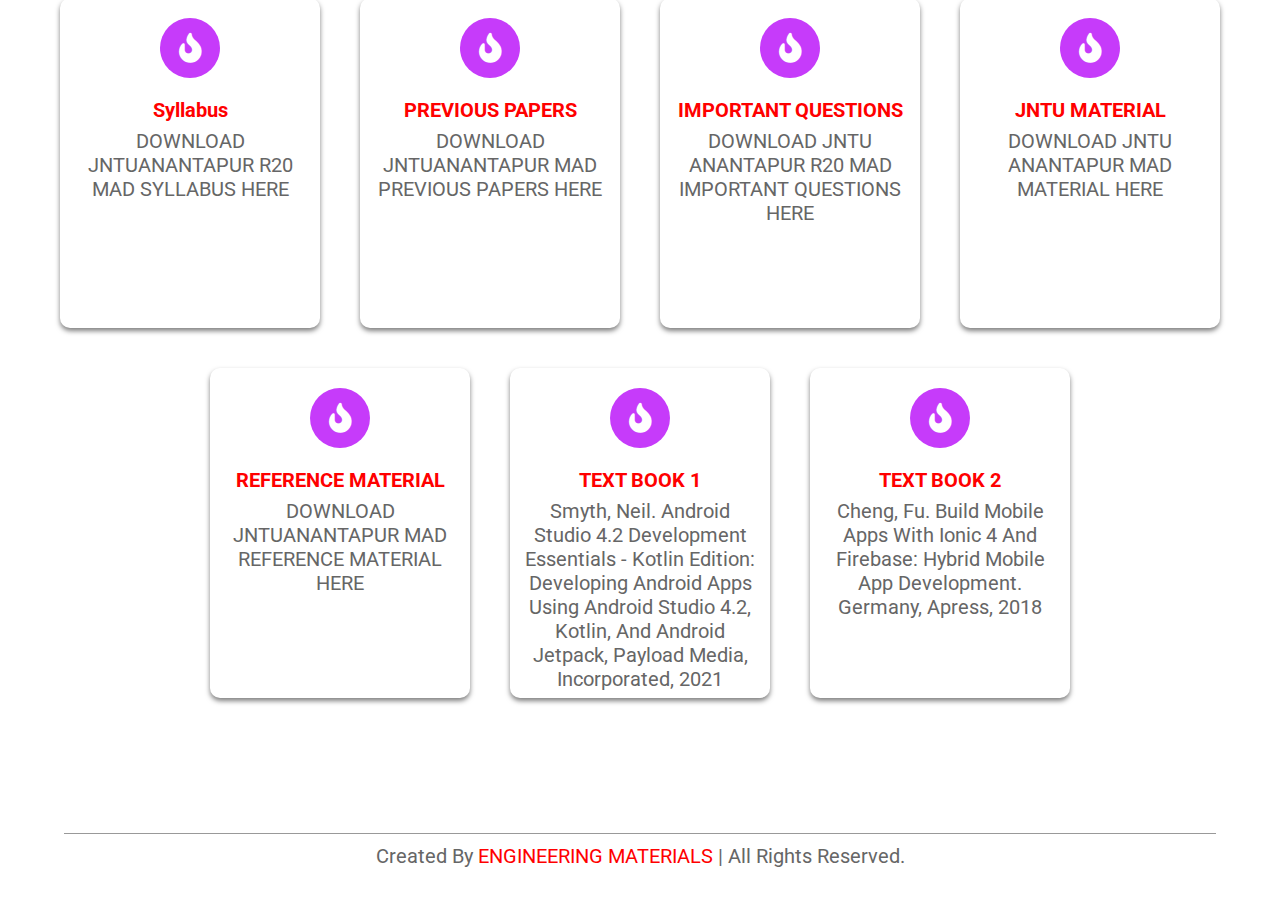
<file: sems/4-1.html>
<!DOCTYPE html>
<html lang="en">

<head>
    <meta charset="UTF-8">
    <meta name="viewport" content="width=device-width, initial-scale=1.0">
    <title>CSE FOURTH YEAR R20</title>

    <!-- font awesome cdn link  -->
    <link rel="stylesheet" href="https://cdnjs.cloudflare.com/ajax/libs/font-awesome/5.15.1/css/all.min.css">

    <!-- custom css file link  -->
    <link rel="stylesheet" href="cser20, 4-1.css">
    <link rel="stylesheet" href="https://fonts.googleapis.com/icon?family=Material+Icons">
    <link rel="icon" href="img.gif" type="image/gif" sizes="16x16">
</head>

<body>



    <!-- header section starts  -->

    <header>

        <a href="#" class="logo"><i class="fas fa-graduation-cap"></i>ENGINEERING MATERIALS CSE 4 - 1</a>



        <!--<div class="fas fa-bars"></div> -->
        <!-- BARS -->
    </header>

    <!-- header section ends -->


    <!-- home section starts  -->

    <section class="home" id="home">
        <div class="content">
            <h1>WELCOME TO R20 CSE 4-1 PAGE</h1><br /><br />
            <p>WELCOME TO FOURTH YEAR FIRST SEMISTER PAGE NOW YOU CAN DOWNLOAD THE SUBJECT WISE SYLLABUS , COLLEGE
                MATERIALS , LECTURE NOTES(REFERENCE) , REFERENCE BOOKS FOR EXTRA INFORMATION AND SUBJECT WISE PREVIOUS
                YEAR QUESTION PAPERS HERE</p><br /><br />
        </div>
    </section>

    <!-- home section ends -->


    <!-- course section starts  -->
    <section class="home1" id="home1">
        <section id="course2" class="course2">
            <h1 class="heading1">QUICK LINKS</h1>
            <h1 class="title">SUBJECTS IN FOURTH YEAR FIRST SEMESTER</h1>
        </section>
        <div class="box-container">
            <a href="#courses1">
                <div class="box">
                    <i class="fas fa-fire"></i>
                    <h3>Cloud Computing</h3><br />
                    <p>20A05701a</p>
                </div>
            </a>
            <a href="#courses2">
                <div class="box">
                    <i class="fas fa-fire"></i>
                    <h3>Deep Learning</h3>
                    <p>20A05703c</p>
                </div>
            </a>
            <a href="#courses3">
                <div class="box">
                    <i class="fas fa-fire"></i>
                    <h3>Cryptography & Network Security</h3><br />
                    <p>20A05702b</p>
                </div>
            </a>

            <a href="#courses4">
                <div class="box">
                    <i class="fas fa-fire"></i>
                    <h3>Management Science</h3><br />
                    <p>20A52701b</p>
                </div>
            </a>
            <a href="#courses5">
                <div class="box">
                    <i class="fas fa-fire"></i>
                    <h3>Human Nutrition</h3><br />
                    <p>20A27704</p>
                </div>
            </a>
            <a href="#courses6">
                <div class="box">
                    <i class="fas fa-fire"></i>
                    <h3>Health, Safety & Environmental Management</h3><br />
                    <p>20A01705</p>
                </div>
            </a>

            <a href="#courses7">
                <div class="box">
                    <i class="fas fa-fire"></i>
                    <h3>Mobile Application Development</h3><br />
                    <p>20A05706</p>
                </div>
            </a>

            <a href="https://www.jdoodle.com/online-java-compiler/" target="blank">
                <div class="box">
                    <i class="fas fa-laptop-code"></i>
                    <h3>JAVA COMPILER</h3>
                    <p>HERE YOU CAN EXCUTE AND RUN A<br /> JAVA CODE ONLINE</p>
                </div>
            </a>
            <a href="https://www.programiz.com/python-programming/online-compiler/" target="blank">
                <div class="box">
                    <i class="fas fa-laptop-code"></i>
                    <h3>PYTHON COMPILER</h3>
                    <p>HERE YOU CAN EXCUTE AND RUN A<br /> PYTHON CODE ONLINE</p>
                </div>
            </a>

        </div>
    </section>
    <!-- Course Section Ends -->

    <!-- subject s1 section start -->


<div class="Mydiv">
        </div>

    </section>

    <!-- subject s1 section end -->

</div>
    <section class="footer">
        <div class="credit">created by <span>ENGINEERING MATERIALS</span> | all rights reserved.</div>
    </section>

    <!-- jquery cdn link  -->
    <script src="https://cdnjs.cloudflare.com/ajax/libs/jquery/3.5.1/jquery.min.js"></script>

    <!-- custom js file link  -->
    <script src="cser20, 4-1.js"></script>
    <script src="4-1.js"></script>
</body>

</html>
</file>
<file: style.css>
:root{
 --gradient:linear-gradient(80deg, CYAN, BLUE);
/* --gradient:linear-gradient(90deg, #f1c40f, #f39c13); */

}

*{
    font-family: 'Open Sans', sans-serif;
    margin:0; padding:0;
    box-sizing: border-box;
    border:none; outline: none;
    text-decoration: none;
    text-transform: capitalize;
    transition: all .2s linear;
}

*::selection{
    background:#f39c12;
    color:#ffg;
}
section{
    min-height: 100vh;
    padding:1rem 7%;
    padding-top:6rem;
}
html{
    font-size: 62.5%;
    overflow-x: hidden;
}

html::-webkit-scrollbar{
    width:1.5rem;
}

html::-webkit-scrollbar-track{
    background:#333;
}

html::-webkit-scrollbar-thumb{
    background:linear-gradient(#f1c40f, #f39c12);
}



.btn{
    padding:.7rem 3rem;
    font-size: 2rem;
    color:#fff;
    background:var(--gradient);
    border-radius: 5rem;
    margin-top: 1rem;
    cursor: pointer;
    box-shadow: 0 .1rem .3rem rgba(0,0,0,.3);
    position: relative;
    overflow: hidden;
    z-index: 0;
}

.btn::before{
    content: '';
    position: absolute;
    top:-1rem; left:-100%;
    background:#fff9;
    height:150%;
    width:20%;
    transform: rotate(25deg);
    z-index: -1;
}

.btn:hover::before{
    transition: .3s linear;
    left: 120%;
}

.heading{
    color:RED;
    padding:1rem;
    font-size: 5rem;
    text-align: center;
	font-family: Algerian
}

header{
    width: 100%;
    display: flex;
    align-items: center;
    justify-content: space-between;
    position: fixed;
    top:0; left: 0;
    z-index: 1000;
    padding:1.5rem 7%;
    background:var(--gradient);
    box-shadow: 0 .1rem .3rem rgba(0,0,0,.3);
}

header .logo{
    color:#fff;
    font-size: 2.5rem;
}

header .navbar ul{
    display: flex;
    align-items: center;
    justify-content: center;
    list-style: none;
}

header .navbar ul li{
    margin:0 1rem;
}

header .navbar ul li a{
    font-size: 2rem;
    color:#fff;
}

header .navbar ul li a.active,
header .navbar ul li a:hover{
    color:#444;
}



header #menu{
    font-size: 3rem;
    color:red;
    cursor: pointer;
    display: none;
}


.home{
    display: flex;
    align-items: center;
    justify-content: center;
    flex-flow: column;
    background:url(home-bg.jpg) no-repeat;
    background-size: cover;
    background-position: center;
    background-attachment: fixed;
    position: relative;
    text-align: center;
}

.home h1{
    font-size: 6rem;
    color:#666;
}

.home p{
    font-size: 4rem;
    color:#999;
    padding:1rem 0;
    width:70rem;
}



@keyframes animate{

    0%{
        background-position-x: 0rem;
    }

    100%{
        background-position-x: 100rem;
    }

}

.about{
    display: flex;
    align-items: center;
    justify-content: center;
    flex-wrap: wrap;
}

.about .image{
    flex:1 1 40rem;
}

.about .image img{
    height:65vh;
    width:100%;
}

.about .content{
    flex:1 1 40rem;
}

.about .content h3{
    font-size: 3.5rem;
    color:#666;
}

.about .content p{
    font-size: 1.5rem;
    color:#666;
    padding:1rem 0;
}

.course .box-container{
    display: flex;
    align-items: center;
    justify-content: center;
    flex-wrap: wrap;

}

.course .box-container .box{
    width:35rem;
    border:.1rem solid rgba(0,0,0,.3);
    position: relative;
    margin:1.5rem;  
}

.course .box-container .box img{
    height:20rem;
    width: 100%;
    object-fit: cover;
}

.course .box-container .box .content{
    padding:1rem;
}

.course .box-container .box .content .stars i{
    color:#f39c12;
    font-size: 1.7rem;
    padding:1rem .1rem;
}

.course .box-container .box .content .title{
    color:#444;
    font-size: 2.1rem;
}

.course .box-container .box .content .title:hover{
    text-decoration: underline;
}

.course .box-container .box .content p{
    padding:1rem 0;
    color:#666;
    font-size: 1.5rem;
}

.course .box-container .box .content .info{
    display: flex;
    justify-content: space-between;
    align-items: center;
    padding-top: .5rem;
    border-top: .1rem solid rgba(0,0,0,.3);
}

.course .box-container .box .content .info h3{
    font-size: 1.5rem;
    padding:1rem;
    color:#666;
}

.course .box-container .box .content .info h3 i{
    color:#f39c12;
}

.course .box-container .box .price{
    top:21rem;
	right:60rem;
	height:6rem;
    width:35rem;
    line-height: 6rem;
    text-align: center;
    border-radius: 4%;
    background:red;
    color:#fff;
    font-size: 3rem;
}

  
.course1
{
	background-color:pink;
	font-family:Engravers MT;
	
}

.course1 h1{
  font-size: 5rem;
  color:red;

}
.contact{
    background:#111;
}

.contact .heading{
    color:#fff;
}

.contact .row{
    display: flex;
    align-items: flex-start;
    justify-content: center;
    flex-wrap: wrap;
}

.contact .row form{
    flex:1 1 50rem;
    background:#222;
    padding:2rem;
    display: flex;
    justify-content: space-between;
    flex-wrap: wrap;
    margin-top: 3rem;
    align-items: flex-start;
}

.contact .row form .box{
    height:5rem;
    width:49%;
    border:.1rem solid #eee;
    padding:0 1rem;
    margin:1rem 0;
    font-size: 1.7rem;
    color:#fff;
    background:none;
    text-transform: none;
}

.contact .row form .box:focus{
    border-color: #f39c12;
}

.contact .row form .box::placeholder{
    text-transform: capitalize;
}

.contact .row form .address{
    height:15rem;
    padding:1rem;
    resize: none;
    width:100%;
}

.contact .row form .btn:hover{
    background:#fff;
    color:#333;
}

.contact .row .image img{
    height: 50vh;
    margin-top: 5rem;
}

.footer{
    background:#333;
}

.footer .box-container{
    display: flex;
    justify-content: center;
    flex-wrap: wrap;
}

.footer .box-container .box{
    margin:1.5rem;
    text-align: center;
    flex:1 1 25rem;
}

.footer .box-container .box h3{
    font-size: 2.5rem;
    color:#fff;
    padding:1rem 0;
}

.footer .box-container .box p{
    font-size: 1.7rem;
    color:#eee;
    padding:.7rem 0;
}

.footer .box-container .box p i{
    padding-right: .5rem;
    color:#f39c12;
}

.footer .box-container .box a{
    font-size: 1.8rem;
    display: block;
    padding:.5rem 0;
    color:#eee;
}

.footer .box-container .box a:hover{
    text-decoration: underline;
}

.footer .credit{
    padding:2rem 1rem;
    font-size: 2rem;
    color:#fff;
    background:#111;
    text-align: center;
    font-weight: normal;
    padding-bottom: 9rem;
}

.footer .credit a{
    color:#f39c12
}

/* media queries  */

@media (max-width:768px){

    html{
        font-size: 55%;
    }

    header #menu{
        display: block;
    }

    header .navbar{
        position: fixed;
        top:-120%; left:0;
        width:100%;
        background:#444;
    }

    header .navbar ul{
        flex-flow: column;
        padding:2rem 0;
    }

    header .navbar ul li{
        margin:1.5rem 0;
        text-align: center;
        width:100%;
    }

    header .navbar ul li a{
        font-size: 2.5rem;
        display: block;
    }

    header .navbar ul li a.active,
    header .navbar ul li a:hover{
        color:#f39c12;
    }

    .fa-times{
        transform: rotate(180deg);
    }

    header .navbar.nav-toggle{
        top:6.4rem;
    }

    .home h1{
        font-size: 4rem;
    }

    .home p{
        width: auto;
		font-size: 4rem;
    }

    .teacher p{
        width:auto;
    }

    .contact .row .image{
        display: none;
    }

}

@media (max-width:500px){

    html{
        font-size: 50%;
    }

    .contact .row form .box{
        width:100%;
    }

}
</file>
<file: sems/cser20, 1-1.css>
@import url('https://fonts.googleapis.com/css2?family=Roboto:ital,wght@0,100;0,300;0,400;0,500;1,300;1,400;1,500&display=swap');

:root{
  --pink:#ff0000;
  --violet:#C63BFA;
  --other:#FE0202 ;
}

*{
  font-family: 'Roboto', sans-serif;
  text-transform: capitalize;
  text-decoration: none;
  outline: none;
  margin: 0; padding: 0;
  box-sizing: border-box;
}



html{
  font-size: 62.5%;
  overflow-x: hidden;
}

.heading{
  font-size: 4rem;
  color:var(--pink);
  text-align: center;
  padding:0 1rem;
  padding-top: 6rem;
  letter-spacing: .2rem;
  font-weight: 500;
  font-family:Engravers MT;
}

.title{
  padding:0 1rem;
  font-size: 4rem;
  text-align: center;
  font-weight: 400;
  color:#aaa;
}

header{
  width:96%;
  background:#fff;
  position: fixed;
  top:2rem; left:50%;
  transform: translateX(-50%);
  border-radius: 5rem;
  display: flex;
  align-items: center;
  justify-content: space-between;
  padding:1rem 2rem;
  z-index: 1000;
  transition: .2s;
}

.header-active{
  top:0;
  width: 100%;
  border-radius: 0;
  box-shadow: 0 .1rem .3rem rgba(0,0,0,.3);
}

header .navbar ul{
  display: flex;
  align-items: center;
  justify-content: space-between;
  list-style: none;
}

header .navbar ul li{
  margin:0 1rem;
}

header .navbar ul li a{
  font-size: 2rem;
  color:var(--pink);
  transition: .2s;
}

header .navbar ul li .active,
header .navbar ul li a:hover{
  color:var(--violet);
}

header .logo{
  font-size: 2.5rem;
  color: var(--violet);
  text-transform: uppercase;
}

header .logo i{
  color:var(--pink);
  padding:0 .2rem;
}

 /*header .fa-bars{
  font-size: 3rem;
  color:var(--pink);
  cursor: pointer;
  display: none;
  transition: .2s;
}
*/

.home{
  min-height: 95vh;
  background:linear-gradient(rgb(255, 0, 102 ,.19),rgb(24, 104, 174,.9)), url(https://png.pngtree.com/thumb_back/fw800/background/20210205/pngtree-new-semester-enrollment-hd-background-image_544083.jpg) no-repeat;
  background:linear-gradient(rgb(255, 0, 102 ,.19),rgb(24, 104, 174,.9)), url(https://png.pngtree.com/thumb_back/fw800/background/20210205/pngtree-new-semester-enrollment-hd-background-image_544083.jpg) no-repeat;
  background-size: cover;
  background-position: center;
  background-attachment: fixed;
  overflow:hidden;
  position: relative;
}

.home .content{
  display: flex;
  align-items: center;
  justify-content: center;
  flex-flow: column;
  padding-top: 18rem;
  padding-bottom: 8rem;
  text-align: center;
}
.home .content h1{
  font-size: 6rem;
  color: #fff;
  padding:0 1rem;
  text-shadow: 0 .3rem .5rem rgba(0,0,0,.3);
  text-transform: uppercase;
  font-family: 'Stint Ultra Condensed', cursive;
}

.home .content p{
  font-size: 3rem;
  color:#eee;
  padding:5rem 5rem;
}

.home .content button{
  height:6rem;
  width:25rem;
  border-radius: 5rem;
  background:var(--other);
  color:#fff;
  font-size: 3rem;
  cursor: pointer;
  transition: .2s;
  border:none;
  box-shadow: 0 .3rem 1rem rgba(0,0,0,.3);
}

.home .content button:hover{
  letter-spacing: .1rem;
}

.home .box-container{
  display: flex;
  justify-content: center;
  flex-wrap: wrap;
}

.home .box-container .box{
  height:20rem;
  width:25rem;
  background:#fff;
  text-align: center;
  border-radius: 1rem;
  box-shadow: 0 .3rem .5rem rgba(0,0,0,.5);
  margin: 2rem;
  cursor: pointer;
}

.home .box-container .box i{
  height:6rem;
  width:6rem;
  line-height: 6rem;
  text-align: center;
  border-radius: 50%;
  color:#fff;
  background:var(--violet);
  font-size: 3rem;
  margin:2rem 0;
  transition: .2s;
}

.home .box-container .box h3{
  font-size: 2rem;
  color:var(--pink);
  transition: .2s;
}

.home .box-container .box p{
  font-size: 1.3rem;
  padding:.7rem 2rem;
  color:#666;
}

.home .box-container .box:hover i{
  background:var(--pink);
}

.home .box-container .box:hover h3{
  color:var(--violet);
}

.home::before{
  content: '';
  position: absolute;
  bottom:-25rem; left:50%;
  transform: translateX(-50%);
  border-top: 70vh solid #fff;
  width:120%;
  border-radius: 50%;
  z-index: -1;
}

.heading1{
  font-size: 4rem;
  color:var(--pink);
  text-align: center;
  padding:0 1rem;
  padding-top: 6rem;
  letter-spacing: .2rem;
  font-weight: 500;
  font-family:Engravers MT;
}

.course2
{
	background-color:white ;
	font-family:Engravers MT;
	font-size:8rem;
	
}









































.home1{
  min-height: 95vh;
  background:linear-gradient(rgb(217, 165, 179,.14),rgb(24, 104, 174,.15)), url(1-1bg.jpg) no-repeat;
  background-size: cover;
  background-position: center;
  background-attachment: fixed;
  overflow:hidden;
  position: relative;
}
.home1 .content{
  display: flex;
  align-items: center;
  justify-content: center;
  flex-flow: column;
  padding-top: 18rem;
  padding-bottom: 8rem;
  text-align: center;
}
.home1 .content h1{
  font-size: 6rem;
  color: #fff;
  padding:0 1rem;
  text-shadow: 0 .3rem .5rem rgba(0,0,0,.3);
  text-transform: uppercase;
  font-family: 'Stint Ultra Condensed', cursive;
}

.home1 .content p{
  font-size: 4rem;
  color:#eee;
  padding:1rem 25rem;
}

.home1 .content button{
  height:6rem;
  width:25rem;
  border-radius: 5rem;
  background:var(--other);
  color:#fff;
  font-size: 3rem;
  cursor: pointer;
  transition: .2s;
  border:none;
  box-shadow: 0 .3rem 1rem rgba(0,0,0,.3);
}

.home1 .content button:hover{
  letter-spacing: .1rem;
}

.home1 .box-container{
  display: flex;
  justify-content: center;
  flex-wrap: wrap;
}

.home1 .box-container .box{
  height:22rem;
  height:22rem;
  width:25rem;
  background:#fff;
  text-align: center;
  border-radius: 1rem;
  box-shadow: 0 .3rem .5rem rgba(0,0,0,.5);
  margin: 2rem;
  cursor: pointer;
}

.home1 .box-container .box i{
  height:6rem;
  width:6rem;
  line-height: 6rem;
  text-align: center;
  border-radius: 50%;
  color:#fff;
  background:var(--violet);
  font-size: 3rem;
  margin:2rem 0;
  transition: .2s;
}

.home1 .box-container .box h3{
  font-size: 2rem;
  color:var(--pink);
  transition: .2s;
}

.home1 .box-container .box p{
  font-size: 2rem;
  padding:.7rem 2rem;
  color:#666;
}

.home1 .box-container .box:hover i{
  background:var(--pink);
}

.home1 .box-container .box:hover h3{
  color:var(--violet);
}

.home1::before{
  content: '';
  position: absolute;
  bottom:-25rem; left:50%;
  transform: translateX(-50%);
  border-top: 70vh solid #fff;
  width:120%;
  border-radius: 50%;
  z-index: -1;
}



.home2{
  min-height: 95vh;
  background:linear-gradient(rgb(217, 165, 179,.14),rgb(24, 104, 174,.15));
  background-size: cover;
  background-position: center;
  background-attachment: fixed;
  overflow:hidden;
  position: relative;
}
.home2 .content{
  display: flex;
  align-items: center;
  justify-content: center;
  flex-flow: column;
  padding-top: 18rem;
  padding-bottom: 8rem;
  text-align: center;
}
.home2 .content h1{
  font-size: 6rem;
  color: #fff;
  padding:0 1rem;
  text-shadow: 0 .3rem .5rem rgba(0,0,0,.3);
  text-transform: uppercase;
  font-family: 'Stint Ultra Condensed', cursive;
}

.home2 .content p{
  font-size: 4rem;
  color:#eee;
  padding:1rem 25rem;
}

.home2 .content button{
  height:6rem;
  width:25rem;
  border-radius: 5rem;
  background:var(--other);
  color:#fff;
  font-size: 3rem;
  cursor: pointer;
  transition: .2s;
  border:none;
  box-shadow: 0 .3rem 1rem rgba(0,0,0,.3);
}

.home2 .content button:hover{
  letter-spacing: .1rem;
}

.home2 .box-container{
  display: flex;
  justify-content: center;
  flex-wrap: wrap;
}

.home2 .box-container .box{
  height:33rem;
  width:26rem;
  background:#fff;
  text-align: center;
  border-radius: 1rem;
  box-shadow: 0 .3rem .5rem rgba(0,0,0,.5);
  margin: 2rem;
  cursor: pointer;
}

.home2 .box-container .box i{
  height:6rem;
  width:6rem;
  line-height: 6rem;
  text-align: center;
  border-radius: 50%;
  color:#fff;
  background:var(--violet);
  font-size: 3rem;
  margin:2rem 0;
  transition: .2s;
}

.home2 .box-container .box h3{
  font-size: 2rem;
  color:var(--pink);
  transition: .3s;
}

.home2 .box-container .box p{
  font-size: 2rem;
  padding:.7rem 1rem;
  color:#666;
}

.home2 .box-container .box:hover i{
  background:var(--pink);
}

.home2 .box-container .box:hover h3{
  color:var(--violet);
}

.home2::before{
  content: '';
  position: absolute;
  bottom:-25rem; left:50%;
  transform: translateX(-50%);
  border-top: 70vh solid #fff;
  width:120%;
  border-radius: 50%;
  z-index: -1;
}













.about .row{
  display: flex;
  justify-content: center;
  align-items: center;
}

.about .row .image img{
  height:70vh;
  width:50vw;
}

.about .row .content{
  padding-left: 5rem;
}

.about .row .content h3{
  font-size: 3rem;
  color:var(--pink);
}

.about .row .content p{
  font-size: 1.6rem;
  color:#999;
  padding:1rem 0;
}

.about .row .content button{
  height:3.5rem;
  width:17rem;
  background:var(--violet);
  color:#fff;
  border:none;
  border-radius: 5rem;
  box-shadow: 0 .3rem 1rem rgba(0,0,0,.3);
  cursor: pointer;
  font-size: 2rem;
  transition: .2s;
}

.about .row .content button:hover{
  letter-spacing: .2rem;
  opacity: .8;
}


/* CPDS COURSE */
.coursecpds
{
	background-color:rgb(255,20,147);
	font-family:Times New Roman;
	
}

.coursecpds h5{
  font-size: 2rem;
  color:BLACK;

}
.coursecpds h1{
  font-size: 3rem;
  color:white;

}

/*LA&C COURSE*/

.courselac
{
	background-color:rgb(255,20,147);
	font-family:Times New Roman;
	
}

.courselac h5{
  font-size: 2rem;
  color:BLACK;

}
.courselac h1{
  font-size: 3rem;
  color:white;

}

/* BEEE course */
.coursebeee
{
	background-color:rgb(255,20,147);
	font-family:Times New Roman;
	
}

.coursebeee h5{
  font-size: 2rem;
  color:BLACK;

}
.coursebeee h1{
  font-size: 3rem;
  color:white;

}

/*EM Workshop course */
.coursews
{
	background-color:rgb(255,20,147);
	font-family:Times New Roman;
	
}

.coursews h5{
  font-size: 2rem;
  color:BLACK;

}
.coursews h1{
  font-size: 3rem;
  color:white;

}

/* CHEMISTRY COURSE */
.coursechem
{
	background-color:rgb(255,20,147);
	font-family:Times New Roman;
	
}

.coursechem h5{
  font-size: 2rem;
  color:BLACK;

}
.coursechem h1{
  font-size: 3rem;
  color:white;

}





.course1
{
	background-color:white;
	font-family:Engravers MT;
}
.course1 .box-container{
  width:50%;
  display: flex;
  justify-content: center;
  margin:0 auto;
  padding-top: 4rem;
  flex-wrap: wrap;
}

.course1 .box-container .box{
  height:25rem;
  width:25rem;
  margin:3.5rem 2rem;
  text-align: center;
  border-radius: 2rem;
  box-shadow: .8rem .3rem 0 .7rem var(--violet),
              .8rem .5rem .7rem rgba(0,0,0,.3);
}

.course1 .box-container .box i{
  height:11rem;
  width:12rem;
  line-height: 8rem;
  text-align: center;
  color:#fff;
  border-radius: 65%;
  background:var(--pink);
  margin-top: -4rem;
  border:1rem solid #fff;
  border-left:1rem solid var(--pink);
  border-right:1rem solid var(--pink);
  box-shadow: 0 0 0 1rem #fff inset;
  font-size: 4.5rem;
}

.course1 .box-container .box h3{
  font-size: 4rem;
  color:var(--violet);
}

.course1 .box-container .box p{
  font-size: 3rem;
  color:#999;
  padding:1rem 0;
}
.course1 .box-container .box .price{
    top:21rem;
	right:60rem;
	height:6rem;
    width:35rem;
    line-height: 6rem;
    text-align: center;
    border-radius: 4%;
    background:red;
    color:#fff;
    font-size: 3rem;
}

  
  
  
  
  
  
  
  
  
  
  
.review{
  background:#f9f9f9;
}

.review .box-container{
  display: flex;
  justify-content: center;
  padding-top: 4rem;
  flex-wrap: wrap;
}

.review .box-container .box{
  width:28rem;
  padding-bottom: 1rem;
  text-align: center;
  box-shadow: 0 .3rem .5rem rgba(0,0,0,.3);
  background:#fff;
  margin:4rem 2rem;
}

.review .box-container .box img{
  height:5.5rem;
  width:5.5rem;
  object-fit: cover;
  border-radius: 50%;
  margin-top: -4rem;
  border:.6rem solid var(--pink);
  border-left:.6rem solid var(--violet);
  border-bottom:.6rem solid var(--violet);
}

.review .box-container .box h3{
  font-size: 2rem;
  color:var(--pink);
  padding:0 .5rem;
}

.review .box-container .box p{
  font-size: 1.4rem;
  color:#999;
  padding:0 1.3rem;
}

.review .box-container .box .stars i{
  font-size: 1.6rem;
  color:var(--violet);
  padding:1.3rem .1rem;
}

.contact{
  background:#333;
}

.contact .row{
  display: flex;
  align-items: center;
  justify-content: center;
  padding:5rem 0;
}

.contact .row .image img{
  width: 50vw;
  height:70vh;
}

.contact .row .form-container{
  width:50%;
  padding-right: 6rem;
}

.contact .row .form-container input, textarea{
  height:4rem;
  width:100%;
  background:#fff;
  border:none;
  border-radius: 5rem;
  padding:0 1rem;
  margin:1rem 0;
  color:var(--pink);
  font-size: 1.7rem;
  transition: .2s linear;
}

.contact .row .form-container input:focus, textarea:focus{
  border:.2rem solid var(--pink);
}

.contact .row .form-container textarea{
  height:20rem;
  border-radius: 1rem;
  padding:1rem; 
  resize: none;
}

.contact .row .form-container input[type="submit"]{
  width:17rem;
  background:var(--pink);
  color:#fff;
  cursor: pointer;
  font-size: 2rem;
  transition: .2s;
}

.contact .row .form-container input[type="submit"]:hover{
  background:none;
  color:var(--pink);
  border:.2rem solid var(--pink);
}

.footer{
  text-align: center;
}

.footer .icons{
  padding:3rem 0;
}

.footer .icons a{
  height:4.5rem;
  width: 4.5rem;
  line-height: 4.2rem;
  text-align: center;
  border-radius: 50%;
  color:var(--violet);
  border:.2rem solid var(--violet);
  font-size: 2rem;
  margin:0 .1rem;
  transition: .2s linear;
}

.footer .icons a:hover{
  color:#fff;
  background:var(--pink);
  border-color: var(--pink);
}


.footer .credit{
  font-size: 2rem;
  border-top: .1rem solid #999;
  margin:0 auto;
  margin-bottom: 2rem;
  color:#666;
  width:90%;
  padding:1rem 0;
}

.footer .credit span{
  color:var(--pink);
}




header .fa-times{
  transform: rotate(180deg);
  color:var(--violet);
}

/* media queries  */

@media (max-width:768px){

  html{
    font-size: 50%;
  }

  header .fa-bars{
    display: block;
  }

  header .navbar{
    position: fixed;
    top:-100rem; left:0;
    width:100%;
    background:#fff;
    border-radius: 1rem;
    opacity: 0;
    transition: .2s linear;
  }

  header .navbar ul{
    flex-flow: column;
    padding:2rem 0;
  }

  header .navbar ul li{
    margin:1rem 0;
    width:100%;
    text-align: center;
  }

  header .navbar ul li a{
    font-size: 3rem;
    display: block;
  }

  header .nav-toggle{
    top:5.5rem;
    opacity: 1;
  }

  .home .content p{
    padding:1.5rem 2rem;
  }

  .home::before{
    display: none;
  }

  .about .row{
    flex-flow: column-reverse;
  }

  .about .row .image img{
    height:60vh;
    width:90vw;
  }

  .about .row .content{
    padding:0 2.5rem;
  }

  .course .box-container{
    width:100%;
  }

  .contact .row{
    flex-flow: column;
  }

  .contact .row .image img{
    height:50vh;
    width:90vw;
  }

  .contact .row .form-container{
    width:90%;
    padding:0;
  }
}





@media (max-width:150px){

  html{
    font-size: 50%;
  }

  header .fa-bars{
    display: block;
  }

  header .navbar{
    position: fixed;
    top:-100rem; left:0;
    width:100%;
    background:#fff;
    border-radius: 1rem;
    opacity: 0;
    transition: .2s linear;
  }

  header .navbar ul{
    flex-flow: column;
    padding:2rem 0;
  }

  header .navbar ul li{
    margin:1rem 0;
    width:100%;
    text-align: center;
  }

  header .navbar ul li a{
    font-size: 3rem;
    display: block;
  }

  header .nav-toggle{
    top:5.5rem;
    opacity: 1;
  }

  .home .content p{
    padding:1.5rem 2rem;
  }

  .home::before{
    display: none;
  }

  .about .row{
    flex-flow: column-reverse;
  }

  .about .row .image img{
    height:60vh;
    width:90vw;
  }

  .about .row .content{
    padding:0 2.5rem;
  }

  .course .box-container{
    width:100%;
  }

  .contact .row{
    flex-flow: column;
  }

  .contact .row .image img{
    height:50vh;
    width:90vw;
  }

  .contact .row .form-container{
    width:90%;
    padding:0;
  }
}



@media (max-width:268px){

  html{
    font-size: 50%;
  }

  header .fa-bars{
    display: block;
  }

  header .navbar{
    position: fixed;
    top:-100rem; left:0;
    width:100%;
    background:#fff;
    border-radius: 1rem;
    opacity: 0;
    transition: .2s linear;
  }

  header .navbar ul{
    flex-flow: column;
    padding:2rem 0;
  }

  header .navbar ul li{
    margin:1rem 0;
    width:100%;
    text-align: center;
  }

  header .navbar ul li a{
    font-size: 3rem;
    display: block;
  }

  header .nav-toggle{
    top:5.5rem;
    opacity: 1;
  }

  .home .content p{
    padding:1.5rem 2rem;
  }

  .home::before{
    display: none;
  }

  .about .row{
    flex-flow: column-reverse;
  }

  .about .row .image img{
    height:60vh;
    width:90vw;
  }

  .about .row .content{
    padding:0 2.5rem;
  }

  .course .box-container{
    width:100%;
  }

  .contact .row{
    flex-flow: column;
  }

  .contact .row .image img{
    height:50vh;
    width:90vw;
  }

  .contact .row .form-container{
    width:90%;
    padding:0;
  }
}


@media (max-width:468px){

  html{
    font-size: 50%;
  }

  header .fa-bars{
    display: block;
  }

  header .navbar{
    position: fixed;
    top:-100rem; left:0;
    width:100%;
    background:#fff;
    border-radius: 1rem;
    opacity: 0;
    transition: .2s linear;
  }

  header .navbar ul{
    flex-flow: column;
    padding:2rem 0;
  }

  header .navbar ul li{
    margin:1rem 0;
    width:100%;
    text-align: center;
  }

  header .navbar ul li a{
    font-size: 3rem;
    display: block;
  }

  header .nav-toggle{
    top:5.5rem;
    opacity: 1;
  }

  .home .content p{
    padding:1.5rem 2rem;
  }

  .home::before{
    display: none;
  }

  .about .row{
    flex-flow: column-reverse;
  }

  .about .row .image img{
    height:60vh;
    width:90vw;
  }

  .about .row .content{
    padding:0 2.5rem;
  }

  .course .box-container{
    width:100%;
  }

  .contact .row{
    flex-flow: column;
  }

  .contact .row .image img{
    height:50vh;
    width:90vw;
  }

  .contact .row .form-container{
    width:90%;
    padding:0;
  }
}


@media (max-width:568px){

  html{
    font-size: 50%;
  }

  header .fa-bars{
    display: block;
  }

  header .navbar{
    position: fixed;
    top:-100rem; left:0;
    width:100%;
    background:#fff;
    border-radius: 1rem;
    opacity: 0;
    transition: .2s linear;
  }

  header .navbar ul{
    flex-flow: column;
    padding:2rem 0;
  }

  header .navbar ul li{
    margin:1rem 0;
    width:100%;
    text-align: center;
  }

  header .navbar ul li a{
    font-size: 3rem;
    display: block;
  }

  header .nav-toggle{
    top:5.5rem;
    opacity: 1;
  }

  .home .content p{
    padding:1.5rem 2rem;
  }

  .home::before{
    display: none;
  }

  .about .row{
    flex-flow: column-reverse;
  }

  .about .row .image img{
    height:60vh;
    width:90vw;
  }

  .about .row .content{
    padding:0 2.5rem;
  }

  .course .box-container{
    width:100%;
  }

  .contact .row{
    flex-flow: column;
  }

  .contact .row .image img{
    height:50vh;
    width:90vw;
  }

  .contact .row .form-container{
    width:90%;
    padding:0;
  }
   .course1 .box-container{
    width:100%;
  }
  
}


@media (max-width:500px){

  html{
    font-size: 50%;
  }

  header .fa-bars{
    display: block;
  }

  header .navbar{
    position: fixed;
    top:-100rem; left:0;
    width:100%;
    background:#fff;
    border-radius: 1rem;
    opacity: 0;
    transition: .2s linear;
  }

  header .navbar ul{
    flex-flow: column;
    padding:2rem 0;
  }

  header .navbar ul li{
    margin:1rem 0;
    width:100%;
    text-align: center;
  }

  header .navbar ul li a{
    font-size: 3rem;
    display: block;
  }

  header .nav-toggle{
    top:5.5rem;
    opacity: 1;
  }

  .home .content p{
    padding:1.5rem 2rem;
  }

  .home::before{
    display: none;
  }

  .about .row{
    flex-flow: column-reverse;
  }

  .about .row .image img{
    height:60vh;
    width:90vw;
  }

  .about .row .content{
    padding:0 2.5rem;
  }

  .course .box-container{
    width:100%;
  }

  .contact .row{
    flex-flow: column;
  }

  .contact .row .image img{
    height:50vh;
    width:90vw;
  }

  .contact .row .form-container{
    width:90%;
    padding:0;
  }
}
</file>
<file: sems/cser20, 1-2.css>
@import url('https://fonts.googleapis.com/css2?family=Roboto:ital,wght@0,100;0,300;0,400;0,500;1,300;1,400;1,500&display=swap');

:root{
  --pink:#ff0000;
  --violet:#C63BFA;
  --other:#FE0202 ;
}

*{
  font-family: 'Roboto', sans-serif;
  text-transform: capitalize;
  text-decoration: none;
  outline: none;
  margin: 0; padding: 0;
  box-sizing: border-box;
}



html{
  font-size: 62.5%;
  overflow-x: hidden;
}

.heading{
  font-size: 4rem;
  color:var(--pink);
  text-align: center;
  padding:0 1rem;
  padding-top: 6rem;
  letter-spacing: .2rem;
  font-weight: 500;
  font-family:Engravers MT;
}

.title{
  padding:0 1rem;
  font-size: 4rem;
  text-align: center;
  font-weight: 400;
  color:#aaa;
}

header{
  width:96%;
  background:#fff;
  position: fixed;
  top:2rem; left:50%;
  transform: translateX(-50%);
  border-radius: 5rem;
  display: flex;
  align-items: center;
  justify-content: space-between;
  padding:1rem 2rem;
  z-index: 1000;
  transition: .2s;
}

.header-active{
  top:0;
  width: 100%;
  border-radius: 0;
  box-shadow: 0 .1rem .3rem rgba(0,0,0,.3);
}

header .navbar ul{
  display: flex;
  align-items: center;
  justify-content: space-between;
  list-style: none;
}

header .navbar ul li{
  margin:0 1rem;
}

header .navbar ul li a{
  font-size: 2rem;
  color:var(--pink);
  transition: .2s;
}

header .navbar ul li .active,
header .navbar ul li a:hover{
  color:var(--violet);
}

header .logo{
  font-size: 2.5rem;
  color: var(--violet);
  text-transform: uppercase;
}

header .logo i{
  color:var(--pink);
  padding:0 .2rem;
}

 /*header .fa-bars{
  font-size: 3rem;
  color:var(--pink);
  cursor: pointer;
  display: none;
  transition: .2s;
}
*/

.home{
  min-height: 95vh;
  background:linear-gradient(rgb(255, 0, 102 ,.19),rgb(24, 104, 174,.9)), url(https://image.freepik.com/free-vector/hand-drawn-colorful-science-education-background_23-2148489182.jpg) no-repeat;
  background-size: cover;
  background-position: center;
  background-attachment: fixed;
  overflow:hidden;
  position: relative;
}

.home .content{
  display: flex;
  align-items: center;
  justify-content: center;
  flex-flow: column;
  padding-top: 18rem;
  padding-bottom: 8rem;
  text-align: center;
}
.home .content h1{
  font-size: 6rem;
  color: #fff;
  padding:0 1rem;
  text-shadow: 0 .3rem .5rem rgba(0,0,0,.3);
  text-transform: uppercase;
  font-family: 'Stint Ultra Condensed', cursive;
}

.home .content p{
  font-size: 3rem;
  color:#eee;
  padding:5rem 5rem;
}

.home .content button{
  height:6rem;
  width:25rem;
  border-radius: 5rem;
  background:var(--other);
  color:#fff;
  font-size: 3rem;
  cursor: pointer;
  transition: .2s;
  border:none;
  box-shadow: 0 .3rem 1rem rgba(0,0,0,.3);
}

.home .content button:hover{
  letter-spacing: .1rem;
}

.home .box-container{
  display: flex;
  justify-content: center;
  flex-wrap: wrap;
}

.home .box-container .box{
  height:22rem;
  width:25rem;
  background:#fff;
  text-align: center;
  border-radius: 1rem;
  box-shadow: 0 .3rem .5rem rgba(0,0,0,.5);
  margin: 2rem;
  cursor: pointer;
}

.home .box-container .box i{
  height:6rem;
  width:6rem;
  line-height: 6rem;
  text-align: center;
  border-radius: 50%;
  color:#fff;
  background:var(--violet);
  font-size: 3rem;
  margin:2rem 0;
  transition: .2s;
}

.home .box-container .box h3{
  font-size: 2rem;
  color:var(--pink);
  transition: .2s;
}

.home .box-container .box p{
  font-size: 1.3rem;
  padding:.7rem 2rem;
  color:#666;
}

.home .box-container .box:hover i{
  background:var(--pink);
}

.home .box-container .box:hover h3{
  color:var(--violet);
}

.home::before{
  content: '';
  position: absolute;
  bottom:-25rem; left:50%;
  transform: translateX(-50%);
  border-top: 70vh solid #fff;
  width:120%;
  border-radius: 50%;
  z-index: -1;
}

.heading1{
  font-size: 4rem;
  color:var(--pink);
  text-align: center;
  padding:0 1rem;
  padding-top: 6rem;
  letter-spacing: .2rem;
  font-weight: 500;
  font-family:Engravers MT;
}

.course2
{
	background-color:white ;
	font-family:Engravers MT;
	font-size:8rem;
	
}









































.home1{
  min-height: 95vh;
  background:linear-gradient(rgb(217, 165, 179,.14),rgb(24, 104, 174,.15)), url(1-1bg.jpg) no-repeat;
  background-size: cover;
  background-position: center;
  background-attachment: fixed;
  overflow:hidden;
  position: relative;
}
.home1 .content{
  display: flex;
  align-items: center;
  justify-content: center;
  flex-flow: column;
  padding-top: 18rem;
  padding-bottom: 8rem;
  text-align: center;
}
.home1 .content h1{
  font-size: 6rem;
  color: #fff;
  padding:0 1rem;
  text-shadow: 0 .3rem .5rem rgba(0,0,0,.3);
  text-transform: uppercase;
  font-family: 'Stint Ultra Condensed', cursive;
}

.home1 .content p{
  font-size: 4rem;
  color:#eee;
  padding:1rem 25rem;
}

.home1 .content button{
  height:6rem;
  width:25rem;
  border-radius: 5rem;
  background:var(--other);
  color:#fff;
  font-size: 3rem;
  cursor: pointer;
  transition: .2s;
  border:none;
  box-shadow: 0 .3rem 1rem rgba(0,0,0,.3);
}

.home1 .content button:hover{
  letter-spacing: .1rem;
}

.home1 .box-container{
  display: flex;
  justify-content: center;
  flex-wrap: wrap;
}

.home1 .box-container .box{
  height:23rem;
  width:25rem;
  background:#fff;
  text-align: center;
  border-radius: 1rem;
  box-shadow: 0 .3rem .5rem rgba(0,0,0,.5);
  margin: 2rem;
  cursor: pointer;
}

.home1 .box-container .box i{
  height:6rem;
  width:6rem;
  line-height: 6rem;
  text-align: center;
  border-radius: 50%;
  color:#fff;
  background:var(--violet);
  font-size: 3rem;
  margin:2rem 0;
  transition: .2s;
}

.home1 .box-container .box h3{
  font-size: 2rem;
  color:var(--pink);
  transition: .2s;
}

.home1 .box-container .box p{
  font-size: 2rem;
  padding:.7rem 2rem;
  color:#666;
}

.home1 .box-container .box:hover i{
  background:var(--pink);
}

.home1 .box-container .box:hover h3{
  color:var(--violet);
}

.home1::before{
  content: '';
  position: absolute;
  bottom:-25rem; left:50%;
  transform: translateX(-50%);
  border-top: 70vh solid #fff;
  width:120%;
  border-radius: 50%;
  z-index: -1;
}



.home2{
  min-height: 95vh;
  background:linear-gradient(rgb(217, 165, 179,.14),rgb(24, 104, 174,.15));
  background-size: cover;
  background-position: center;
  background-attachment: fixed;
  overflow:hidden;
  position: relative;
}
.home2 .content{
  display: flex;
  align-items: center;
  justify-content: center;
  flex-flow: column;
  padding-top: 18rem;
  padding-bottom: 8rem;
  text-align: center;
}
.home2 .content h1{
  font-size: 6rem;
  color: #fff;
  padding:0 1rem;
  text-shadow: 0 .3rem .5rem rgba(0,0,0,.3);
  text-transform: uppercase;
  font-family: 'Stint Ultra Condensed', cursive;
}

.home2 .content p{
  font-size: 4rem;
  color:#eee;
  padding:1rem 25rem;
}

.home2 .content button{
  height:6rem;
  width:25rem;
  border-radius: 5rem;
  background:var(--other);
  color:#fff;
  font-size: 3rem;
  cursor: pointer;
  transition: .2s;
  border:none;
  box-shadow: 0 .3rem 1rem rgba(0,0,0,.3);
}

.home2 .content button:hover{
  letter-spacing: .1rem;
}

.home2 .box-container{
  display: flex;
  justify-content: center;
  flex-wrap: wrap;
}

.home2 .box-container .box{
  height:33rem;
  width:26rem;
  background:#fff;
  text-align: center;
  border-radius: 1rem;
  box-shadow: 0 .3rem .5rem rgba(0,0,0,.5);
  margin: 2rem;
  cursor: pointer;
}

.home2 .box-container .box i{
  height:6rem;
  width:6rem;
  line-height: 6rem;
  text-align: center;
  border-radius: 50%;
  color:#fff;
  background:var(--violet);
  font-size: 3rem;
  margin:2rem 0;
  transition: .2s;
}

.home2 .box-container .box h3{
  font-size: 2rem;
  color:var(--pink);
  transition: .2s;
}

.home2 .box-container .box p{
  font-size: 2rem;
  padding:.7rem 1rem;
  color:#666;
}

.home2 .box-container .box:hover i{
  background:var(--pink);
}

.home2 .box-container .box:hover h3{
  color:var(--violet);
}

.home2::before{
  content: '';
  position: absolute;
  bottom:-25rem; left:50%;
  transform: translateX(-50%);
  border-top: 70vh solid #fff;
  width:120%;
  border-radius: 50%;
  z-index: -1;
}













.about .row{
  display: flex;
  justify-content: center;
  align-items: center;
}

.about .row .image img{
  height:70vh;
  width:50vw;
}

.about .row .content{
  padding-left: 5rem;
}

.about .row .content h3{
  font-size: 3rem;
  color:var(--pink);
}

.about .row .content p{
  font-size: 1.6rem;
  color:#999;
  padding:1rem 0;
}

.about .row .content button{
  height:3.5rem;
  width:17rem;
  background:var(--violet);
  color:#fff;
  border:none;
  border-radius: 5rem;
  box-shadow: 0 .3rem 1rem rgba(0,0,0,.3);
  cursor: pointer;
  font-size: 2rem;
  transition: .2s;
}

.about .row .content button:hover{
  letter-spacing: .2rem;
  opacity: .8;
}


/* ENGLISH COURSE */
.coursece
{
	background-color:rgb(255,20,147);
	font-family:Times New Roman;
	
}

.coursece h5{
  font-size: 2rem;
  color:BLACK;

}
.coursece h1{
  font-size: 3rem;
  color:white;

}

/*PYTHON COURSE*/

.coursepp
{
	background-color:rgb(255,20,147);
	font-family:Times New Roman;
	
}

.coursepp h5{
  font-size: 2rem;
  color:BLACK;

}
.coursepp h1{
  font-size: 3rem;
  color:white;

}

/* DRAWING course */
.courseed
{
	background-color:rgb(255,20,147);
	font-family:Times New Roman;
	
}

.courseed h5{
  font-size: 2rem;
  color:BLACK;

}
.courseed h1{
  font-size: 3rem;
  color:white;

}

/*PROBABILITY course */
.courseps
{
	background-color:rgb(255,20,147);
	font-family:Times New Roman;
	
}

.courseps h5{
  font-size: 2rem;
  color:BLACK;

}
.courseps h1{
  font-size: 3rem;
  color:white;

}

/* PHYSICS COURSE */
.courseap
{
	background-color:rgb(255,20,147);
	font-family:Times New Roman;
	
}

.courseap h5{
  font-size: 2rem;
  color:BLACK;

}
.courseap h1{
  font-size: 3rem;
  color:white;

}





.course1
{
	background-color:white;
	font-family:Engravers MT;
}
.course1 .box-container{
  width:50%;
  display: flex;
  justify-content: center;
  margin:0 auto;
  padding-top: 4rem;
  flex-wrap: wrap;
}

.course1 .box-container .box{
  height:25rem;
  width:25rem;
  margin:3.5rem 2rem;
  text-align: center;
  border-radius: 2rem;
  box-shadow: .8rem .3rem 0 .7rem var(--violet),
              .8rem .5rem .7rem rgba(0,0,0,.3);
}

.course1 .box-container .box i{
  height:11rem;
  width:12rem;
  line-height: 8rem;
  text-align: center;
  color:#fff;
  border-radius: 65%;
  background:var(--pink);
  margin-top: -4rem;
  border:1rem solid #fff;
  border-left:1rem solid var(--pink);
  border-right:1rem solid var(--pink);
  box-shadow: 0 0 0 1rem #fff inset;
  font-size: 4.5rem;
}

.course1 .box-container .box h3{
  font-size: 4rem;
  color:var(--violet);
}

.course1 .box-container .box p{
  font-size: 3rem;
  color:#999;
  padding:1rem 0;
}
.course1 .box-container .box .price{
    top:21rem;
	right:60rem;
	height:6rem;
    width:35rem;
    line-height: 6rem;
    text-align: center;
    border-radius: 4%;
    background:red;
    color:#fff;
    font-size: 3rem;
}

  
  
  
  
  
  
  
  
  
  
  
.review{
  background:#f9f9f9;
}

.review .box-container{
  display: flex;
  justify-content: center;
  padding-top: 4rem;
  flex-wrap: wrap;
}

.review .box-container .box{
  width:28rem;
  padding-bottom: 1rem;
  text-align: center;
  box-shadow: 0 .3rem .5rem rgba(0,0,0,.3);
  background:#fff;
  margin:4rem 2rem;
}

.review .box-container .box img{
  height:5.5rem;
  width:5.5rem;
  object-fit: cover;
  border-radius: 50%;
  margin-top: -4rem;
  border:.6rem solid var(--pink);
  border-left:.6rem solid var(--violet);
  border-bottom:.6rem solid var(--violet);
}

.review .box-container .box h3{
  font-size: 2rem;
  color:var(--pink);
  padding:0 .5rem;
}

.review .box-container .box p{
  font-size: 1.4rem;
  color:#999;
  padding:0 1.3rem;
}

.review .box-container .box .stars i{
  font-size: 1.6rem;
  color:var(--violet);
  padding:1.3rem .1rem;
}

.contact{
  background:#333;
}

.contact .row{
  display: flex;
  align-items: center;
  justify-content: center;
  padding:5rem 0;
}

.contact .row .image img{
  width: 50vw;
  height:70vh;
}

.contact .row .form-container{
  width:50%;
  padding-right: 6rem;
}

.contact .row .form-container input, textarea{
  height:4rem;
  width:100%;
  background:#fff;
  border:none;
  border-radius: 5rem;
  padding:0 1rem;
  margin:1rem 0;
  color:var(--pink);
  font-size: 1.7rem;
  transition: .2s linear;
}

.contact .row .form-container input:focus, textarea:focus{
  border:.2rem solid var(--pink);
}

.contact .row .form-container textarea{
  height:20rem;
  border-radius: 1rem;
  padding:1rem; 
  resize: none;
}

.contact .row .form-container input[type="submit"]{
  width:17rem;
  background:var(--pink);
  color:#fff;
  cursor: pointer;
  font-size: 2rem;
  transition: .2s;
}

.contact .row .form-container input[type="submit"]:hover{
  background:none;
  color:var(--pink);
  border:.2rem solid var(--pink);
}

.footer{
  text-align: center;
}

.footer .icons{
  padding:3rem 0;
}

.footer .icons a{
  height:4.5rem;
  width: 4.5rem;
  line-height: 4.2rem;
  text-align: center;
  border-radius: 50%;
  color:var(--violet);
  border:.2rem solid var(--violet);
  font-size: 2rem;
  margin:0 .1rem;
  transition: .2s linear;
}

.footer .icons a:hover{
  color:#fff;
  background:var(--pink);
  border-color: var(--pink);
}


.footer .credit{
  font-size: 2rem;
  border-top: .1rem solid #999;
  margin:0 auto;
  margin-bottom: 2rem;
  color:#666;
  width:90%;
  padding:1rem 0;
}

.footer .credit span{
  color:var(--pink);
}




header .fa-times{
  transform: rotate(180deg);
  color:var(--violet);
}

/* media queries  */

@media (max-width:768px){

  html{
    font-size: 50%;
  }

  header .fa-bars{
    display: block;
  }

  header .navbar{
    position: fixed;
    top:-100rem; left:0;
    width:100%;
    background:#fff;
    border-radius: 1rem;
    opacity: 0;
    transition: .2s linear;
  }

  header .navbar ul{
    flex-flow: column;
    padding:2rem 0;
  }

  header .navbar ul li{
    margin:1rem 0;
    width:100%;
    text-align: center;
  }

  header .navbar ul li a{
    font-size: 3rem;
    display: block;
  }

  header .nav-toggle{
    top:5.5rem;
    opacity: 1;
  }

  .home .content p{
    padding:1.5rem 2rem;
  }

  .home::before{
    display: none;
  }

  .about .row{
    flex-flow: column-reverse;
  }

  .about .row .image img{
    height:60vh;
    width:90vw;
  }

  .about .row .content{
    padding:0 2.5rem;
  }

  .course .box-container{
    width:100%;
  }

  .contact .row{
    flex-flow: column;
  }

  .contact .row .image img{
    height:50vh;
    width:90vw;
  }

  .contact .row .form-container{
    width:90%;
    padding:0;
  }
}





@media (max-width:150px){

  html{
    font-size: 50%;
  }

  header .fa-bars{
    display: block;
  }

  header .navbar{
    position: fixed;
    top:-100rem; left:0;
    width:100%;
    background:#fff;
    border-radius: 1rem;
    opacity: 0;
    transition: .2s linear;
  }

  header .navbar ul{
    flex-flow: column;
    padding:2rem 0;
  }

  header .navbar ul li{
    margin:1rem 0;
    width:100%;
    text-align: center;
  }

  header .navbar ul li a{
    font-size: 3rem;
    display: block;
  }

  header .nav-toggle{
    top:5.5rem;
    opacity: 1;
  }

  .home .content p{
    padding:1.5rem 2rem;
  }

  .home::before{
    display: none;
  }

  .about .row{
    flex-flow: column-reverse;
  }

  .about .row .image img{
    height:60vh;
    width:90vw;
  }

  .about .row .content{
    padding:0 2.5rem;
  }

  .course .box-container{
    width:100%;
  }

  .contact .row{
    flex-flow: column;
  }

  .contact .row .image img{
    height:50vh;
    width:90vw;
  }

  .contact .row .form-container{
    width:90%;
    padding:0;
  }
}



@media (max-width:268px){

  html{
    font-size: 50%;
  }

  header .fa-bars{
    display: block;
  }

  header .navbar{
    position: fixed;
    top:-100rem; left:0;
    width:100%;
    background:#fff;
    border-radius: 1rem;
    opacity: 0;
    transition: .2s linear;
  }

  header .navbar ul{
    flex-flow: column;
    padding:2rem 0;
  }

  header .navbar ul li{
    margin:1rem 0;
    width:100%;
    text-align: center;
  }

  header .navbar ul li a{
    font-size: 3rem;
    display: block;
  }

  header .nav-toggle{
    top:5.5rem;
    opacity: 1;
  }

  .home .content p{
    padding:1.5rem 2rem;
  }

  .home::before{
    display: none;
  }

  .about .row{
    flex-flow: column-reverse;
  }

  .about .row .image img{
    height:60vh;
    width:90vw;
  }

  .about .row .content{
    padding:0 2.5rem;
  }

  .course .box-container{
    width:100%;
  }

  .contact .row{
    flex-flow: column;
  }

  .contact .row .image img{
    height:50vh;
    width:90vw;
  }

  .contact .row .form-container{
    width:90%;
    padding:0;
  }
}


@media (max-width:468px){

  html{
    font-size: 50%;
  }

  header .fa-bars{
    display: block;
  }

  header .navbar{
    position: fixed;
    top:-100rem; left:0;
    width:100%;
    background:#fff;
    border-radius: 1rem;
    opacity: 0;
    transition: .2s linear;
  }

  header .navbar ul{
    flex-flow: column;
    padding:2rem 0;
  }

  header .navbar ul li{
    margin:1rem 0;
    width:100%;
    text-align: center;
  }

  header .navbar ul li a{
    font-size: 3rem;
    display: block;
  }

  header .nav-toggle{
    top:5.5rem;
    opacity: 1;
  }

  .home .content p{
    padding:1.5rem 2rem;
  }

  .home::before{
    display: none;
  }

  .about .row{
    flex-flow: column-reverse;
  }

  .about .row .image img{
    height:60vh;
    width:90vw;
  }

  .about .row .content{
    padding:0 2.5rem;
  }

  .course .box-container{
    width:100%;
  }

  .contact .row{
    flex-flow: column;
  }

  .contact .row .image img{
    height:50vh;
    width:90vw;
  }

  .contact .row .form-container{
    width:90%;
    padding:0;
  }
}


@media (max-width:568px){

  html{
    font-size: 50%;
  }

  header .fa-bars{
    display: block;
  }

  header .navbar{
    position: fixed;
    top:-100rem; left:0;
    width:100%;
    background:#fff;
    border-radius: 1rem;
    opacity: 0;
    transition: .2s linear;
  }

  header .navbar ul{
    flex-flow: column;
    padding:2rem 0;
  }

  header .navbar ul li{
    margin:1rem 0;
    width:100%;
    text-align: center;
  }

  header .navbar ul li a{
    font-size: 3rem;
    display: block;
  }

  header .nav-toggle{
    top:5.5rem;
    opacity: 1;
  }

  .home .content p{
    padding:1.5rem 2rem;
  }

  .home::before{
    display: none;
  }

  .about .row{
    flex-flow: column-reverse;
  }

  .about .row .image img{
    height:60vh;
    width:90vw;
  }

  .about .row .content{
    padding:0 2.5rem;
  }

  .course .box-container{
    width:100%;
  }

  .contact .row{
    flex-flow: column;
  }

  .contact .row .image img{
    height:50vh;
    width:90vw;
  }

  .contact .row .form-container{
    width:90%;
    padding:0;
  }
   .course1 .box-container{
    width:100%;
  }
  
}


@media (max-width:500px){

  html{
    font-size: 50%;
  }

  header .fa-bars{
    display: block;
  }

  header .navbar{
    position: fixed;
    top:-100rem; left:0;
    width:100%;
    background:#fff;
    border-radius: 1rem;
    opacity: 0;
    transition: .2s linear;
  }

  header .navbar ul{
    flex-flow: column;
    padding:2rem 0;
  }

  header .navbar ul li{
    margin:1rem 0;
    width:100%;
    text-align: center;
  }

  header .navbar ul li a{
    font-size: 3rem;
    display: block;
  }

  header .nav-toggle{
    top:5.5rem;
    opacity: 1;
  }

  .home .content p{
    padding:1.5rem 2rem;
  }

  .home::before{
    display: none;
  }

  .about .row{
    flex-flow: column-reverse;
  }

  .about .row .image img{
    height:60vh;
    width:90vw;
  }

  .about .row .content{
    padding:0 2.5rem;
  }

  .course .box-container{
    width:100%;
  }

  .contact .row{
    flex-flow: column;
  }

  .contact .row .image img{
    height:50vh;
    width:90vw;
  }

  .contact .row .form-container{
    width:90%;
    padding:0;
  }
}
</file>
<file: sems/cser20, 2-1.css>
@import url('https://fonts.googleapis.com/css2?family=Roboto:ital,wght@0,100;0,300;0,400;0,500;1,300;1,400;1,500&display=swap');

:root{
  --pink:#ff0000;
  --violet:#C63BFA;
  --other:#FE0202 ;
}

*{
  font-family: 'Roboto', sans-serif;
  text-transform: capitalize;
  text-decoration: none;
  outline: none;
  margin: 0; padding: 0;
  box-sizing: border-box;
}



html{
  font-size: 62.5%;
  overflow-x: hidden;
}

.heading{
  font-size: 4rem;
  color:var(--pink);
  text-align: center;
  padding:0 1rem;
  padding-top: 6rem;
  letter-spacing: .2rem;
  font-weight: 500;
  font-family:Engravers MT;
}

.title{
  padding:0 1rem;
  font-size: 4rem;
  text-align: center;
  font-weight: 400;
  color:#aaa;
}

header{
  width:96%;
  background:#fff;
  position: fixed;
  top:2rem; left:50%;
  transform: translateX(-50%);
  border-radius: 5rem;
  display: flex;
  align-items: center;
  justify-content: space-between;
  padding:1rem 2rem;
  z-index: 1000;
  transition: .2s;
}

.header-active{
  top:0;
  width: 100%;
  border-radius: 0;
  box-shadow: 0 .1rem .3rem rgba(0,0,0,.3);
}

header .navbar ul{
  display: flex;
  align-items: center;
  justify-content: space-between;
  list-style: none;
}

header .navbar ul li{
  margin:0 1rem;
}

header .navbar ul li a{
  font-size: 2rem;
  color:var(--pink);
  transition: .2s;
}

header .navbar ul li .active,
header .navbar ul li a:hover{
  color:var(--violet);
}

header .logo{
  font-size: 2.5rem;
  color: var(--violet);
  text-transform: uppercase;
}

header .logo i{
  color:var(--pink);
  padding:0 .2rem;
}

 /*header .fa-bars{
  font-size: 3rem;
  color:var(--pink);
  cursor: pointer;
  display: none;
  transition: .2s;
}
*/

.home{
  min-height: 95vh;
  background:linear-gradient(rgb(255, 0, 102 ,.19),rgb(24, 104, 174,.9)), url(https://png.pngtree.com/thumb_back/fw800/background/20210205/pngtree-new-semester-enrollment-hd-background-image_544083.jpg) no-repeat;
  background:linear-gradient(rgb(255, 0, 102 ,.19),rgb(24, 104, 174,.9)), url(https://png.pngtree.com/thumb_back/fw800/background/20210205/pngtree-new-semester-enrollment-hd-background-image_544083.jpg) no-repeat;
  background-size: cover;
  background-position: center;
  background-attachment: fixed;
  overflow:hidden;
  position: relative;
}

.home .content{
  display: flex;
  align-items: center;
  justify-content: center;
  flex-flow: column;
  padding-top: 18rem;
  padding-bottom: 8rem;
  text-align: center;
}
.home .content h1{
  font-size: 6rem;
  color: #fff;
  padding:0 1rem;
  text-shadow: 0 .3rem .5rem rgba(0,0,0,.3);
  text-transform: uppercase;
  font-family: 'Stint Ultra Condensed', cursive;
}

.home .content p{
  font-size: 3rem;
  color:#eee;
  padding:5rem 5rem;
}

.home .content button{
  height:6rem;
  width:25rem;
  border-radius: 5rem;
  background:var(--other);
  color:#fff;
  font-size: 3rem;
  cursor: pointer;
  transition: .2s;
  border:none;
  box-shadow: 0 .3rem 1rem rgba(0,0,0,.3);
}

.home .content button:hover{
  letter-spacing: .1rem;
}

.home .box-container{
  display: flex;
  justify-content: center;
  flex-wrap: wrap;
}

.home .box-container .box{
  height:20rem;
  width:25rem;
  background:#fff;
  text-align: center;
  border-radius: 1rem;
  box-shadow: 0 .3rem .5rem rgba(0,0,0,.5);
  margin: 2rem;
  cursor: pointer;
}

.home .box-container .box i{
  height:6rem;
  width:6rem;
  line-height: 6rem;
  text-align: center;
  border-radius: 50%;
  color:#fff;
  background:var(--violet);
  font-size: 3rem;
  margin:2rem 0;
  transition: .2s;
}

.home .box-container .box h3{
  font-size: 2rem;
  color:var(--pink);
  transition: .2s;
}

.home .box-container .box p{
  font-size: 1.3rem;
  padding:.7rem 2rem;
  color:#666;
}

.home .box-container .box:hover i{
  background:var(--pink);
}

.home .box-container .box:hover h3{
  color:var(--violet);
}

.home::before{
  content: '';
  position: absolute;
  bottom:-25rem; left:50%;
  transform: translateX(-50%);
  border-top: 70vh solid #fff;
  width:120%;
  border-radius: 50%;
  z-index: -1;
}

.heading1{
  font-size: 4rem;
  color:var(--pink);
  text-align: center;
  padding:0 1rem;
  padding-top: 6rem;
  letter-spacing: .2rem;
  font-weight: 500;
  font-family:Engravers MT;
}

.course2
{
	background-color:white ;
	font-family:Engravers MT;
	font-size:8rem;
	
}









































.home1{
  min-height: 95vh;
  background:linear-gradient(rgb(217, 165, 179,.14),rgb(24, 104, 174,.15)), url(1-1bg.jpg) no-repeat;
  background-size: cover;
  background-position: center;
  background-attachment: fixed;
  overflow:hidden;
  position: relative;
}
.home1 .content{
  display: flex;
  align-items: center;
  justify-content: center;
  flex-flow: column;
  padding-top: 18rem;
  padding-bottom: 8rem;
  text-align: center;
}
.home1 .content h1{
  font-size: 6rem;
  color: #fff;
  padding:0 1rem;
  text-shadow: 0 .3rem .5rem rgba(0,0,0,.3);
  text-transform: uppercase;
  font-family: 'Stint Ultra Condensed', cursive;
}

.home1 .content p{
  font-size: 4rem;
  color:#eee;
  padding:1rem 25rem;
}

.home1 .content button{
  height:6rem;
  width:25rem;
  border-radius: 5rem;
  background:var(--other);
  color:#fff;
  font-size: 3rem;
  cursor: pointer;
  transition: .2s;
  border:none;
  box-shadow: 0 .3rem 1rem rgba(0,0,0,.3);
}

.home1 .content button:hover{
  letter-spacing: .1rem;
}

.home1 .box-container{
  display: flex;
  justify-content: center;
  flex-wrap: wrap;
}

.home1 .box-container .box{
  height:22rem;
  height:22rem;
  width:25rem;
  background:#fff;
  text-align: center;
  border-radius: 1rem;
  box-shadow: 0 .3rem .5rem rgba(0,0,0,.5);
  margin: 2rem;
  cursor: pointer;
}

.home1 .box-container .box i{
  height:6rem;
  width:6rem;
  line-height: 6rem;
  text-align: center;
  border-radius: 50%;
  color:#fff;
  background:var(--violet);
  font-size: 3rem;
  margin:2rem 0;
  transition: .2s;
}

.home1 .box-container .box h3{
  font-size: 2rem;
  color:var(--pink);
  transition: .2s;
}

.home1 .box-container .box p{
  font-size: 2rem;
  padding:.7rem 2rem;
  color:#666;
}

.home1 .box-container .box:hover i{
  background:var(--pink);
}

.home1 .box-container .box:hover h3{
  color:var(--violet);
}

.home1::before{
  content: '';
  position: absolute;
  bottom:-25rem; left:50%;
  transform: translateX(-50%);
  border-top: 70vh solid #fff;
  width:120%;
  border-radius: 50%;
  z-index: -1;
}



.home2{
  min-height: 95vh;
  background:linear-gradient(rgb(217, 165, 179,.14),rgb(24, 104, 174,.15));
  background-size: cover;
  background-position: center;
  background-attachment: fixed;
  overflow:hidden;
  position: relative;
}
.home2 .content{
  display: flex;
  align-items: center;
  justify-content: center;
  flex-flow: column;
  padding-top: 18rem;
  padding-bottom: 8rem;
  text-align: center;
}
.home2 .content h1{
  font-size: 6rem;
  color: #fff;
  padding:0 1rem;
  text-shadow: 0 .3rem .5rem rgba(0,0,0,.3);
  text-transform: uppercase;
  font-family: 'Stint Ultra Condensed', cursive;
}

.home2 .content p{
  font-size: 4rem;
  color:#eee;
  padding:1rem 25rem;
}

.home2 .content button{
  height:6rem;
  width:25rem;
  border-radius: 5rem;
  background:var(--other);
  color:#fff;
  font-size: 3rem;
  cursor: pointer;
  transition: .2s;
  border:none;
  box-shadow: 0 .3rem 1rem rgba(0,0,0,.3);
}

.home2 .content button:hover{
  letter-spacing: .1rem;
}

.home2 .box-container{
  display: flex;
  justify-content: center;
  flex-wrap: wrap;
}

.home2 .box-container .box{
  height:33rem;
  width:26rem;
  background:#fff;
  text-align: center;
  border-radius: 1rem;
  box-shadow: 0 .3rem .5rem rgba(0,0,0,.5);
  margin: 2rem;
  cursor: pointer;
}

.home2 .box-container .box i{
  height:6rem;
  width:6rem;
  line-height: 6rem;
  text-align: center;
  border-radius: 50%;
  color:#fff;
  background:var(--violet);
  font-size: 3rem;
  margin:2rem 0;
  transition: .2s;
}

.home2 .box-container .box h3{
  font-size: 2rem;
  color:var(--pink);
  transition: .3s;
}

.home2 .box-container .box p{
  font-size: 2rem;
  padding:.7rem 1rem;
  color:#666;
}

.home2 .box-container .box:hover i{
  background:var(--pink);
}

.home2 .box-container .box:hover h3{
  color:var(--violet);
}

.home2::before{
  content: '';
  position: absolute;
  bottom:-25rem; left:50%;
  transform: translateX(-50%);
  border-top: 70vh solid #fff;
  width:120%;
  border-radius: 50%;
  z-index: -1;
}













.about .row{
  display: flex;
  justify-content: center;
  align-items: center;
}

.about .row .image img{
  height:70vh;
  width:50vw;
}

.about .row .content{
  padding-left: 5rem;
}

.about .row .content h3{
  font-size: 3rem;
  color:var(--pink);
}

.about .row .content p{
  font-size: 1.6rem;
  color:#999;
  padding:1rem 0;
}

.about .row .content button{
  height:3.5rem;
  width:17rem;
  background:var(--violet);
  color:#fff;
  border:none;
  border-radius: 5rem;
  box-shadow: 0 .3rem 1rem rgba(0,0,0,.3);
  cursor: pointer;
  font-size: 2rem;
  transition: .2s;
}

.about .row .content button:hover{
  letter-spacing: .2rem;
  opacity: .8;
}


/* DM COURSE */
.coursedmg
{
	background-color:rgb(255,20,147);
	font-family:Times New Roman;
	
}

.coursedmg h5{
  font-size: 3rem;
  color:BLACK;

}
.coursedmg h1{
  font-size: 4rem;
  color:white;

}

/*DEM COURSE*/

.coursedem
{
	background-color:rgb(255,20,147);
	font-family:Times New Roman;
	
}

.coursedem h5{
  font-size: 3rem;
  color:BLACK;

}
.coursedem h1{
  font-size: 4rem;
  color:white;

}

/* java course */
.courseoopj
{
	background-color:rgb(255,20,147);
	font-family:Times New Roman;
	
}

.courseoopj h5{
  font-size: 3rem;
  color:BLACK;

}
.courseoopj h1{
  font-size: 4rem;
  color:white;

}

/* CO course */
.courseco
{
	background-color:rgb(255,20,147);
	font-family:Times New Roman;
	
}

.courseco h5{
  font-size: 3rem;
  color:BLACK;

}
.courseco h1{
  font-size: 4rem;
  color:white;

}


/* DATASTRUCTURES AND ALGORITHMS COURSE */
.courseadsa
{
	background-color:rgb(255,20,147);
	font-family:Times New Roman;
	
}

.courseadsa h5{
  font-size: 3rem;
  color:BLACK;

}
.courseadsa h1{
  font-size: 4rem;
  color:white;

}





.course1
{
	background-color:white;
	font-family:Engravers MT;
}
.course1 .box-container{
  width:50%;
  display: flex;
  justify-content: center;
  margin:0 auto;
  padding-top: 4rem;
  flex-wrap: wrap;
}

.course1 .box-container .box{
  height:25rem;
  width:25rem;
  margin:3.5rem 2rem;
  text-align: center;
  border-radius: 2rem;
  box-shadow: .8rem .3rem 0 .7rem var(--violet),
              .8rem .5rem .7rem rgba(0,0,0,.3);
}

.course1 .box-container .box i{
  height:11rem;
  width:12rem;
  line-height: 8rem;
  text-align: center;
  color:#fff;
  border-radius: 65%;
  background:var(--pink);
  margin-top: -4rem;
  border:1rem solid #fff;
  border-left:1rem solid var(--pink);
  border-right:1rem solid var(--pink);
  box-shadow: 0 0 0 1rem #fff inset;
  font-size: 4.5rem;
}

.course1 .box-container .box h3{
  font-size: 4rem;
  color:var(--violet);
}

.course1 .box-container .box p{
  font-size: 3rem;
  color:#999;
  padding:1rem 0;
}
.course1 .box-container .box .price{
    top:21rem;
	right:60rem;
	height:6rem;
    width:35rem;
    line-height: 6rem;
    text-align: center;
    border-radius: 4%;
    background:red;
    color:#fff;
    font-size: 3rem;
}

  
  
  
  
  
  
  
  
  
  
  
.review{
  background:#f9f9f9;
}

.review .box-container{
  display: flex;
  justify-content: center;
  padding-top: 4rem;
  flex-wrap: wrap;
}

.review .box-container .box{
  width:28rem;
  padding-bottom: 1rem;
  text-align: center;
  box-shadow: 0 .3rem .5rem rgba(0,0,0,.3);
  background:#fff;
  margin:4rem 2rem;
}

.review .box-container .box img{
  height:5.5rem;
  width:5.5rem;
  object-fit: cover;
  border-radius: 50%;
  margin-top: -4rem;
  border:.6rem solid var(--pink);
  border-left:.6rem solid var(--violet);
  border-bottom:.6rem solid var(--violet);
}

.review .box-container .box h3{
  font-size: 2rem;
  color:var(--pink);
  padding:0 .5rem;
}

.review .box-container .box p{
  font-size: 1.4rem;
  color:#999;
  padding:0 1.3rem;
}

.review .box-container .box .stars i{
  font-size: 1.6rem;
  color:var(--violet);
  padding:1.3rem .1rem;
}

.contact{
  background:#333;
}

.contact .row{
  display: flex;
  align-items: center;
  justify-content: center;
  padding:5rem 0;
}

.contact .row .image img{
  width: 50vw;
  height:70vh;
}

.contact .row .form-container{
  width:50%;
  padding-right: 6rem;
}

.contact .row .form-container input, textarea{
  height:4rem;
  width:100%;
  background:#fff;
  border:none;
  border-radius: 5rem;
  padding:0 1rem;
  margin:1rem 0;
  color:var(--pink);
  font-size: 1.7rem;
  transition: .2s linear;
}

.contact .row .form-container input:focus, textarea:focus{
  border:.2rem solid var(--pink);
}

.contact .row .form-container textarea{
  height:20rem;
  border-radius: 1rem;
  padding:1rem; 
  resize: none;
}

.contact .row .form-container input[type="submit"]{
  width:17rem;
  background:var(--pink);
  color:#fff;
  cursor: pointer;
  font-size: 2rem;
  transition: .2s;
}

.contact .row .form-container input[type="submit"]:hover{
  background:none;
  color:var(--pink);
  border:.2rem solid var(--pink);
}

.footer{
  text-align: center;
}

.footer .icons{
  padding:3rem 0;
}

.footer .icons a{
  height:4.5rem;
  width: 4.5rem;
  line-height: 4.2rem;
  text-align: center;
  border-radius: 50%;
  color:var(--violet);
  border:.2rem solid var(--violet);
  font-size: 2rem;
  margin:0 .1rem;
  transition: .2s linear;
}

.footer .icons a:hover{
  color:#fff;
  background:var(--pink);
  border-color: var(--pink);
}


.footer .credit{
  font-size: 2rem;
  border-top: .1rem solid #999;
  margin:0 auto;
  margin-bottom: 2rem;
  color:#666;
  width:90%;
  padding:1rem 0;
}

.footer .credit span{
  color:var(--pink);
}




header .fa-times{
  transform: rotate(180deg);
  color:var(--violet);
}

/* media queries  */

@media (max-width:768px){

  html{
    font-size: 50%;
  }

  header .fa-bars{
    display: block;
  }

  header .navbar{
    position: fixed;
    top:-100rem; left:0;
    width:100%;
    background:#fff;
    border-radius: 1rem;
    opacity: 0;
    transition: .2s linear;
  }

  header .navbar ul{
    flex-flow: column;
    padding:2rem 0;
  }

  header .navbar ul li{
    margin:1rem 0;
    width:100%;
    text-align: center;
  }

  header .navbar ul li a{
    font-size: 3rem;
    display: block;
  }

  header .nav-toggle{
    top:5.5rem;
    opacity: 1;
  }

  .home .content p{
    padding:1.5rem 2rem;
  }

  .home::before{
    display: none;
  }

  .about .row{
    flex-flow: column-reverse;
  }

  .about .row .image img{
    height:60vh;
    width:90vw;
  }

  .about .row .content{
    padding:0 2.5rem;
  }

  .course .box-container{
    width:100%;
  }

  .contact .row{
    flex-flow: column;
  }

  .contact .row .image img{
    height:50vh;
    width:90vw;
  }

  .contact .row .form-container{
    width:90%;
    padding:0;
  }
}





@media (max-width:150px){

  html{
    font-size: 50%;
  }

  header .fa-bars{
    display: block;
  }

  header .navbar{
    position: fixed;
    top:-100rem; left:0;
    width:100%;
    background:#fff;
    border-radius: 1rem;
    opacity: 0;
    transition: .2s linear;
  }

  header .navbar ul{
    flex-flow: column;
    padding:2rem 0;
  }

  header .navbar ul li{
    margin:1rem 0;
    width:100%;
    text-align: center;
  }

  header .navbar ul li a{
    font-size: 3rem;
    display: block;
  }

  header .nav-toggle{
    top:5.5rem;
    opacity: 1;
  }

  .home .content p{
    padding:1.5rem 2rem;
  }

  .home::before{
    display: none;
  }

  .about .row{
    flex-flow: column-reverse;
  }

  .about .row .image img{
    height:60vh;
    width:90vw;
  }

  .about .row .content{
    padding:0 2.5rem;
  }

  .course .box-container{
    width:100%;
  }

  .contact .row{
    flex-flow: column;
  }

  .contact .row .image img{
    height:50vh;
    width:90vw;
  }

  .contact .row .form-container{
    width:90%;
    padding:0;
  }
}



@media (max-width:268px){

  html{
    font-size: 50%;
  }

  header .fa-bars{
    display: block;
  }

  header .navbar{
    position: fixed;
    top:-100rem; left:0;
    width:100%;
    background:#fff;
    border-radius: 1rem;
    opacity: 0;
    transition: .2s linear;
  }

  header .navbar ul{
    flex-flow: column;
    padding:2rem 0;
  }

  header .navbar ul li{
    margin:1rem 0;
    width:100%;
    text-align: center;
  }

  header .navbar ul li a{
    font-size: 3rem;
    display: block;
  }

  header .nav-toggle{
    top:5.5rem;
    opacity: 1;
  }

  .home .content p{
    padding:1.5rem 2rem;
  }

  .home::before{
    display: none;
  }

  .about .row{
    flex-flow: column-reverse;
  }

  .about .row .image img{
    height:60vh;
    width:90vw;
  }

  .about .row .content{
    padding:0 2.5rem;
  }

  .course .box-container{
    width:100%;
  }

  .contact .row{
    flex-flow: column;
  }

  .contact .row .image img{
    height:50vh;
    width:90vw;
  }

  .contact .row .form-container{
    width:90%;
    padding:0;
  }
}


@media (max-width:468px){

  html{
    font-size: 50%;
  }

  header .fa-bars{
    display: block;
  }

  header .navbar{
    position: fixed;
    top:-100rem; left:0;
    width:100%;
    background:#fff;
    border-radius: 1rem;
    opacity: 0;
    transition: .2s linear;
  }

  header .navbar ul{
    flex-flow: column;
    padding:2rem 0;
  }

  header .navbar ul li{
    margin:1rem 0;
    width:100%;
    text-align: center;
  }

  header .navbar ul li a{
    font-size: 3rem;
    display: block;
  }

  header .nav-toggle{
    top:5.5rem;
    opacity: 1;
  }

  .home .content p{
    padding:1.5rem 2rem;
  }

  .home::before{
    display: none;
  }

  .about .row{
    flex-flow: column-reverse;
  }

  .about .row .image img{
    height:60vh;
    width:90vw;
  }

  .about .row .content{
    padding:0 2.5rem;
  }

  .course .box-container{
    width:100%;
  }

  .contact .row{
    flex-flow: column;
  }

  .contact .row .image img{
    height:50vh;
    width:90vw;
  }

  .contact .row .form-container{
    width:90%;
    padding:0;
  }
}


@media (max-width:568px){

  html{
    font-size: 50%;
  }

  header .fa-bars{
    display: block;
  }

  header .navbar{
    position: fixed;
    top:-100rem; left:0;
    width:100%;
    background:#fff;
    border-radius: 1rem;
    opacity: 0;
    transition: .2s linear;
  }

  header .navbar ul{
    flex-flow: column;
    padding:2rem 0;
  }

  header .navbar ul li{
    margin:1rem 0;
    width:100%;
    text-align: center;
  }

  header .navbar ul li a{
    font-size: 3rem;
    display: block;
  }

  header .nav-toggle{
    top:5.5rem;
    opacity: 1;
  }

  .home .content p{
    padding:1.5rem 2rem;
  }

  .home::before{
    display: none;
  }

  .about .row{
    flex-flow: column-reverse;
  }

  .about .row .image img{
    height:60vh;
    width:90vw;
  }

  .about .row .content{
    padding:0 2.5rem;
  }

  .course .box-container{
    width:100%;
  }

  .contact .row{
    flex-flow: column;
  }

  .contact .row .image img{
    height:50vh;
    width:90vw;
  }

  .contact .row .form-container{
    width:90%;
    padding:0;
  }
   .course1 .box-container{
    width:100%;
  }
  
}


@media (max-width:500px){

  html{
    font-size: 50%;
  }

  header .fa-bars{
    display: block;
  }

  header .navbar{
    position: fixed;
    top:-100rem; left:0;
    width:100%;
    background:#fff;
    border-radius: 1rem;
    opacity: 0;
    transition: .2s linear;
  }

  header .navbar ul{
    flex-flow: column;
    padding:2rem 0;
  }

  header .navbar ul li{
    margin:1rem 0;
    width:100%;
    text-align: center;
  }

  header .navbar ul li a{
    font-size: 3rem;
    display: block;
  }

  header .nav-toggle{
    top:5.5rem;
    opacity: 1;
  }

  .home .content p{
    padding:1.5rem 2rem;
  }

  .home::before{
    display: none;
  }

  .about .row{
    flex-flow: column-reverse;
  }

  .about .row .image img{
    height:60vh;
    width:90vw;
  }

  .about .row .content{
    padding:0 2.5rem;
  }

  .course .box-container{
    width:100%;
  }

  .contact .row{
    flex-flow: column;
  }

  .contact .row .image img{
    height:50vh;
    width:90vw;
  }

  .contact .row .form-container{
    width:90%;
    padding:0;
  }
}
</file>
<file: sems/cser20, 2-2.css>
@import url('https://fonts.googleapis.com/css2?family=Roboto:ital,wght@0,100;0,300;0,400;0,500;1,300;1,400;1,500&display=swap');

:root{
  --pink:#ff0000;
  --violet:#C63BFA;
  --other:#FE0202 ;
}

*{
  font-family: 'Roboto', sans-serif;
  text-transform: capitalize;
  text-decoration: none;
  outline: none;
  margin: 0; padding: 0;
  box-sizing: border-box;
}



html{
  font-size: 62.5%;
  overflow-x: hidden;
}

.heading{
  font-size: 4rem;
  color:var(--pink);
  text-align: center;
  padding:0 1rem;
  padding-top: 6rem;
  letter-spacing: .2rem;
  font-weight: 500;
  font-family:Engravers MT;
}

.title{
  padding:0 1rem;
  font-size: 4rem;
  text-align: center;
  font-weight: 400;
  color:#aaa;
}

header{
  width:96%;
  background:#fff;
  position: fixed;
  top:2rem; left:50%;
  transform: translateX(-50%);
  border-radius: 5rem;
  display: flex;
  align-items: center;
  justify-content: space-between;
  padding:1rem 2rem;
  z-index: 1000;
  transition: .2s;
}

.header-active{
  top:0;
  width: 100%;
  border-radius: 0;
  box-shadow: 0 .1rem .3rem rgba(0,0,0,.3);
}

header .navbar ul{
  display: flex;
  align-items: center;
  justify-content: space-between;
  list-style: none;
}

header .navbar ul li{
  margin:0 1rem;
}

header .navbar ul li a{
  font-size: 2rem;
  color:var(--pink);
  transition: .2s;
}

header .navbar ul li .active,
header .navbar ul li a:hover{
  color:var(--violet);
}

header .logo{
  font-size: 2.5rem;
  color: var(--violet);
  text-transform: uppercase;
}

header .logo i{
  color:var(--pink);
  padding:0 .2rem;
}

 /*header .fa-bars{
  font-size: 3rem;
  color:var(--pink);
  cursor: pointer;
  display: none;
  transition: .2s;
}
*/

.home{
  min-height: 95vh;
  background:linear-gradient(rgb(255, 0, 102 ,.19),rgb(24, 104, 174,.9)), url(https://png.pngtree.com/thumb_back/fw800/background/20210205/pngtree-new-semester-enrollment-hd-background-image_544083.jpg) no-repeat;
  background:linear-gradient(rgb(255, 0, 102 ,.19),rgb(24, 104, 174,.9)), url(https://png.pngtree.com/thumb_back/fw800/background/20210205/pngtree-new-semester-enrollment-hd-background-image_544083.jpg) no-repeat;
  background-size: cover;
  background-position: center;
  background-attachment: fixed;
  overflow:hidden;
  position: relative;
}

.home .content{
  display: flex;
  align-items: center;
  justify-content: center;
  flex-flow: column;
  padding-top: 18rem;
  padding-bottom: 8rem;
  text-align: center;
}
.home .content h1{
  font-size: 6rem;
  color: #fff;
  padding:0 1rem;
  text-shadow: 0 .3rem .5rem rgba(0,0,0,.3);
  text-transform: uppercase;
  font-family: 'Stint Ultra Condensed', cursive;
}

.home .content p{
  font-size: 3rem;
  color:#eee;
  padding:5rem 5rem;
}

.home .content button{
  height:6rem;
  width:25rem;
  border-radius: 5rem;
  background:var(--other);
  color:#fff;
  font-size: 3rem;
  cursor: pointer;
  transition: .2s;
  border:none;
  box-shadow: 0 .3rem 1rem rgba(0,0,0,.3);
}

.home .content button:hover{
  letter-spacing: .1rem;
}

.home .box-container{
  display: flex;
  justify-content: center;
  flex-wrap: wrap;
}

.home .box-container .box{
  height:20rem;
  width:25rem;
  background:#fff;
  text-align: center;
  border-radius: 1rem;
  box-shadow: 0 .3rem .5rem rgba(0,0,0,.5);
  margin: 2rem;
  cursor: pointer;
}

.home .box-container .box i{
  height:6rem;
  width:6rem;
  line-height: 6rem;
  text-align: center;
  border-radius: 50%;
  color:#fff;
  background:var(--violet);
  font-size: 3rem;
  margin:2rem 0;
  transition: .2s;
}

.home .box-container .box h3{
  font-size: 2rem;
  color:var(--pink);
  transition: .2s;
}

.home .box-container .box p{
  font-size: 1.3rem;
  padding:.7rem 2rem;
  color:#666;
}

.home .box-container .box:hover i{
  background:var(--pink);
}

.home .box-container .box:hover h3{
  color:var(--violet);
}

.home::before{
  content: '';
  position: absolute;
  bottom:-25rem; left:50%;
  transform: translateX(-50%);
  border-top: 70vh solid #fff;
  width:120%;
  border-radius: 50%;
  z-index: -1;
}

.heading1{
  font-size: 4rem;
  color:var(--pink);
  text-align: center;
  padding:0 1rem;
  padding-top: 6rem;
  letter-spacing: .2rem;
  font-weight: 500;
  font-family:Engravers MT;
}

.course2
{
	background-color:white ;
	font-family:Engravers MT;
	font-size:8rem;
	
}









































.home1{
  min-height: 95vh;
  background:linear-gradient(rgb(217, 165, 179,.14),rgb(24, 104, 174,.15)), url(1-1bg.jpg) no-repeat;
  background-size: cover;
  background-position: center;
  background-attachment: fixed;
  overflow:hidden;
  position: relative;
}
.home1 .content{
  display: flex;
  align-items: center;
  justify-content: center;
  flex-flow: column;
  padding-top: 18rem;
  padding-bottom: 8rem;
  text-align: center;
}
.home1 .content h1{
  font-size: 6rem;
  color: #fff;
  padding:0 1rem;
  text-shadow: 0 .3rem .5rem rgba(0,0,0,.3);
  text-transform: uppercase;
  font-family: 'Stint Ultra Condensed', cursive;
}

.home1 .content p{
  font-size: 4rem;
  color:#eee;
  padding:1rem 25rem;
}

.home1 .content button{
  height:6rem;
  width:25rem;
  border-radius: 5rem;
  background:var(--other);
  color:#fff;
  font-size: 3rem;
  cursor: pointer;
  transition: .2s;
  border:none;
  box-shadow: 0 .3rem 1rem rgba(0,0,0,.3);
}

.home1 .content button:hover{
  letter-spacing: .1rem;
}

.home1 .box-container{
  display: flex;
  justify-content: center;
  flex-wrap: wrap;
}

.home1 .box-container .box{
  height:22rem;
  height:22rem;
  width:25rem;
  background:#fff;
  text-align: center;
  border-radius: 1rem;
  box-shadow: 0 .3rem .5rem rgba(0,0,0,.5);
  margin: 2rem;
  cursor: pointer;
}

.home1 .box-container .box i{
  height:6rem;
  width:6rem;
  line-height: 6rem;
  text-align: center;
  border-radius: 50%;
  color:#fff;
  background:var(--violet);
  font-size: 3rem;
  margin:2rem 0;
  transition: .2s;
}

.home1 .box-container .box h3{
  font-size: 2rem;
  color:var(--pink);
  transition: .2s;
}

.home1 .box-container .box p{
  font-size: 2rem;
  padding:.7rem 2rem;
  color:#666;
}

.home1 .box-container .box:hover i{
  background:var(--pink);
}

.home1 .box-container .box:hover h3{
  color:var(--violet);
}

.home1::before{
  content: '';
  position: absolute;
  bottom:-25rem; left:50%;
  transform: translateX(-50%);
  border-top: 70vh solid #fff;
  width:120%;
  border-radius: 50%;
  z-index: -1;
}



.home2{
  min-height: 95vh;
  background:linear-gradient(rgb(217, 165, 179,.14),rgb(24, 104, 174,.15));
  background-size: cover;
  background-position: center;
  background-attachment: fixed;
  overflow:hidden;
  position: relative;
}
.home2 .content{
  display: flex;
  align-items: center;
  justify-content: center;
  flex-flow: column;
  padding-top: 18rem;
  padding-bottom: 8rem;
  text-align: center;
}
.home2 .content h1{
  font-size: 6rem;
  color: #fff;
  padding:0 1rem;
  text-shadow: 0 .3rem .5rem rgba(0,0,0,.3);
  text-transform: uppercase;
  font-family: 'Stint Ultra Condensed', cursive;
}

.home2 .content p{
  font-size: 4rem;
  color:#eee;
  padding:1rem 25rem;
}

.home2 .content button{
  height:6rem;
  width:25rem;
  border-radius: 5rem;
  background:var(--other);
  color:#fff;
  font-size: 3rem;
  cursor: pointer;
  transition: .2s;
  border:none;
  box-shadow: 0 .3rem 1rem rgba(0,0,0,.3);
}

.home2 .content button:hover{
  letter-spacing: .1rem;
}

.home2 .box-container{
  display: flex;
  justify-content: center;
  flex-wrap: wrap;
}

.home2 .box-container .box{
  height:33rem;
  width:26rem;
  background:#fff;
  text-align: center;
  border-radius: 1rem;
  box-shadow: 0 .3rem .5rem rgba(0,0,0,.5);
  margin: 2rem;
  cursor: pointer;
}

.home2 .box-container .box i{
  height:6rem;
  width:6rem;
  line-height: 6rem;
  text-align: center;
  border-radius: 50%;
  color:#fff;
  background:var(--violet);
  font-size: 3rem;
  margin:2rem 0;
  transition: .2s;
}

.home2 .box-container .box h3{
  font-size: 2rem;
  color:var(--pink);
  transition: .3s;
}

.home2 .box-container .box p{
  font-size: 2rem;
  padding:.7rem 1rem;
  color:#666;
}

.home2 .box-container .box:hover i{
  background:var(--pink);
}

.home2 .box-container .box:hover h3{
  color:var(--violet);
}

.home2::before{
  content: '';
  position: absolute;
  bottom:-25rem; left:50%;
  transform: translateX(-50%);
  border-top: 70vh solid #fff;
  width:120%;
  border-radius: 50%;
  z-index: -1;
}













.about .row{
  display: flex;
  justify-content: center;
  align-items: center;
}

.about .row .image img{
  height:70vh;
  width:50vw;
}

.about .row .content{
  padding-left: 5rem;
}

.about .row .content h3{
  font-size: 3rem;
  color:var(--pink);
}

.about .row .content p{
  font-size: 1.6rem;
  color:#999;
  padding:1rem 0;
}

.about .row .content button{
  height:3.5rem;
  width:17rem;
  background:var(--violet);
  color:#fff;
  border:none;
  border-radius: 5rem;
  box-shadow: 0 .3rem 1rem rgba(0,0,0,.3);
  cursor: pointer;
  font-size: 2rem;
  transition: .2s;
}

.about .row .content button:hover{
  letter-spacing: .2rem;
  opacity: .8;
}


/* DSSM COURSE */
.coursedssm
{
	background-color:rgb(255,20,147);
	font-family:Times New Roman;
	
}

.coursedssm h5{
  font-size: 3rem;
  color:BLACK;

}
.coursedssm h1{
  font-size: 4rem;
  color:white;

}

/*DBMS COURSE*/

.coursedbms
{
	background-color:rgb(255,20,147);
	font-family:Times New Roman;
	
}

.coursedbms h5{
  font-size: 3rem;
  color:BLACK;

}
.coursedbms h1{
  font-size: 4rem;
  color:white;

}

/* SE course */
.coursese
{
	background-color:rgb(255,20,147);
	font-family:Times New Roman;
	
}

.coursese h5{
  font-size: 3rem;
  color:BLACK;

}
.coursese h1{
  font-size: 4rem;
  color:white;

}

/* MEFA course */
.coursemefa
{
	background-color:rgb(255,20,147);
	font-family:Times New Roman;
	
}

.coursemefa h5{
  font-size: 3rem;
  color:BLACK;

}
.coursemefa h1{
  font-size: 4rem;
  color:white;

}


/* OS COURSE */
.courseos
{
	background-color:rgb(255,20,147);
	font-family:Times New Roman;
	
}

.courseos h5{
  font-size: 3rem;
  color:BLACK;

}
.courseos h1{
  font-size: 4rem;
  color:white;

}





.course1
{
	background-color:white;
	font-family:Engravers MT;
}
.course1 .box-container{
  width:50%;
  display: flex;
  justify-content: center;
  margin:0 auto;
  padding-top: 4rem;
  flex-wrap: wrap;
}

.course1 .box-container .box{
  height:25rem;
  width:25rem;
  margin:3.5rem 2rem;
  text-align: center;
  border-radius: 2rem;
  box-shadow: .8rem .3rem 0 .7rem var(--violet),
              .8rem .5rem .7rem rgba(0,0,0,.3);
}

.course1 .box-container .box i{
  height:11rem;
  width:12rem;
  line-height: 8rem;
  text-align: center;
  color:#fff;
  border-radius: 65%;
  background:var(--pink);
  margin-top: -4rem;
  border:1rem solid #fff;
  border-left:1rem solid var(--pink);
  border-right:1rem solid var(--pink);
  box-shadow: 0 0 0 1rem #fff inset;
  font-size: 4.5rem;
}

.course1 .box-container .box h3{
  font-size: 4rem;
  color:var(--violet);
}

.course1 .box-container .box p{
  font-size: 3rem;
  color:#999;
  padding:1rem 0;
}
.course1 .box-container .box .price{
    top:21rem;
	right:60rem;
	height:6rem;
    width:35rem;
    line-height: 6rem;
    text-align: center;
    border-radius: 4%;
    background:red;
    color:#fff;
    font-size: 3rem;
}

  
  
  
  
  
  
  
  
  
  
  
.review{
  background:#f9f9f9;
}

.review .box-container{
  display: flex;
  justify-content: center;
  padding-top: 4rem;
  flex-wrap: wrap;
}

.review .box-container .box{
  width:28rem;
  padding-bottom: 1rem;
  text-align: center;
  box-shadow: 0 .3rem .5rem rgba(0,0,0,.3);
  background:#fff;
  margin:4rem 2rem;
}

.review .box-container .box img{
  height:5.5rem;
  width:5.5rem;
  object-fit: cover;
  border-radius: 50%;
  margin-top: -4rem;
  border:.6rem solid var(--pink);
  border-left:.6rem solid var(--violet);
  border-bottom:.6rem solid var(--violet);
}

.review .box-container .box h3{
  font-size: 2rem;
  color:var(--pink);
  padding:0 .5rem;
}

.review .box-container .box p{
  font-size: 1.4rem;
  color:#999;
  padding:0 1.3rem;
}

.review .box-container .box .stars i{
  font-size: 1.6rem;
  color:var(--violet);
  padding:1.3rem .1rem;
}

.contact{
  background:#333;
}

.contact .row{
  display: flex;
  align-items: center;
  justify-content: center;
  padding:5rem 0;
}

.contact .row .image img{
  width: 50vw;
  height:70vh;
}

.contact .row .form-container{
  width:50%;
  padding-right: 6rem;
}

.contact .row .form-container input, textarea{
  height:4rem;
  width:100%;
  background:#fff;
  border:none;
  border-radius: 5rem;
  padding:0 1rem;
  margin:1rem 0;
  color:var(--pink);
  font-size: 1.7rem;
  transition: .2s linear;
}

.contact .row .form-container input:focus, textarea:focus{
  border:.2rem solid var(--pink);
}

.contact .row .form-container textarea{
  height:20rem;
  border-radius: 1rem;
  padding:1rem; 
  resize: none;
}

.contact .row .form-container input[type="submit"]{
  width:17rem;
  background:var(--pink);
  color:#fff;
  cursor: pointer;
  font-size: 2rem;
  transition: .2s;
}

.contact .row .form-container input[type="submit"]:hover{
  background:none;
  color:var(--pink);
  border:.2rem solid var(--pink);
}

.footer{
  text-align: center;
}

.footer .icons{
  padding:3rem 0;
}

.footer .icons a{
  height:4.5rem;
  width: 4.5rem;
  line-height: 4.2rem;
  text-align: center;
  border-radius: 50%;
  color:var(--violet);
  border:.2rem solid var(--violet);
  font-size: 2rem;
  margin:0 .1rem;
  transition: .2s linear;
}

.footer .icons a:hover{
  color:#fff;
  background:var(--pink);
  border-color: var(--pink);
}


.footer .credit{
  font-size: 2rem;
  border-top: .1rem solid #999;
  margin:0 auto;
  margin-bottom: 2rem;
  color:#666;
  width:90%;
  padding:1rem 0;
}

.footer .credit span{
  color:var(--pink);
}




header .fa-times{
  transform: rotate(180deg);
  color:var(--violet);
}

/* media queries  */

@media (max-width:768px){

  html{
    font-size: 50%;
  }

  header .fa-bars{
    display: block;
  }

  header .navbar{
    position: fixed;
    top:-100rem; left:0;
    width:100%;
    background:#fff;
    border-radius: 1rem;
    opacity: 0;
    transition: .2s linear;
  }

  header .navbar ul{
    flex-flow: column;
    padding:2rem 0;
  }

  header .navbar ul li{
    margin:1rem 0;
    width:100%;
    text-align: center;
  }

  header .navbar ul li a{
    font-size: 3rem;
    display: block;
  }

  header .nav-toggle{
    top:5.5rem;
    opacity: 1;
  }

  .home .content p{
    padding:1.5rem 2rem;
  }

  .home::before{
    display: none;
  }

  .about .row{
    flex-flow: column-reverse;
  }

  .about .row .image img{
    height:60vh;
    width:90vw;
  }

  .about .row .content{
    padding:0 2.5rem;
  }

  .course .box-container{
    width:100%;
  }

  .contact .row{
    flex-flow: column;
  }

  .contact .row .image img{
    height:50vh;
    width:90vw;
  }

  .contact .row .form-container{
    width:90%;
    padding:0;
  }
}





@media (max-width:150px){

  html{
    font-size: 50%;
  }

  header .fa-bars{
    display: block;
  }

  header .navbar{
    position: fixed;
    top:-100rem; left:0;
    width:100%;
    background:#fff;
    border-radius: 1rem;
    opacity: 0;
    transition: .2s linear;
  }

  header .navbar ul{
    flex-flow: column;
    padding:2rem 0;
  }

  header .navbar ul li{
    margin:1rem 0;
    width:100%;
    text-align: center;
  }

  header .navbar ul li a{
    font-size: 3rem;
    display: block;
  }

  header .nav-toggle{
    top:5.5rem;
    opacity: 1;
  }

  .home .content p{
    padding:1.5rem 2rem;
  }

  .home::before{
    display: none;
  }

  .about .row{
    flex-flow: column-reverse;
  }

  .about .row .image img{
    height:60vh;
    width:90vw;
  }

  .about .row .content{
    padding:0 2.5rem;
  }

  .course .box-container{
    width:100%;
  }

  .contact .row{
    flex-flow: column;
  }

  .contact .row .image img{
    height:50vh;
    width:90vw;
  }

  .contact .row .form-container{
    width:90%;
    padding:0;
  }
}



@media (max-width:268px){

  html{
    font-size: 50%;
  }

  header .fa-bars{
    display: block;
  }

  header .navbar{
    position: fixed;
    top:-100rem; left:0;
    width:100%;
    background:#fff;
    border-radius: 1rem;
    opacity: 0;
    transition: .2s linear;
  }

  header .navbar ul{
    flex-flow: column;
    padding:2rem 0;
  }

  header .navbar ul li{
    margin:1rem 0;
    width:100%;
    text-align: center;
  }

  header .navbar ul li a{
    font-size: 3rem;
    display: block;
  }

  header .nav-toggle{
    top:5.5rem;
    opacity: 1;
  }

  .home .content p{
    padding:1.5rem 2rem;
  }

  .home::before{
    display: none;
  }

  .about .row{
    flex-flow: column-reverse;
  }

  .about .row .image img{
    height:60vh;
    width:90vw;
  }

  .about .row .content{
    padding:0 2.5rem;
  }

  .course .box-container{
    width:100%;
  }

  .contact .row{
    flex-flow: column;
  }

  .contact .row .image img{
    height:50vh;
    width:90vw;
  }

  .contact .row .form-container{
    width:90%;
    padding:0;
  }
}


@media (max-width:468px){

  html{
    font-size: 50%;
  }

  header .fa-bars{
    display: block;
  }

  header .navbar{
    position: fixed;
    top:-100rem; left:0;
    width:100%;
    background:#fff;
    border-radius: 1rem;
    opacity: 0;
    transition: .2s linear;
  }

  header .navbar ul{
    flex-flow: column;
    padding:2rem 0;
  }

  header .navbar ul li{
    margin:1rem 0;
    width:100%;
    text-align: center;
  }

  header .navbar ul li a{
    font-size: 3rem;
    display: block;
  }

  header .nav-toggle{
    top:5.5rem;
    opacity: 1;
  }

  .home .content p{
    padding:1.5rem 2rem;
  }

  .home::before{
    display: none;
  }

  .about .row{
    flex-flow: column-reverse;
  }

  .about .row .image img{
    height:60vh;
    width:90vw;
  }

  .about .row .content{
    padding:0 2.5rem;
  }

  .course .box-container{
    width:100%;
  }

  .contact .row{
    flex-flow: column;
  }

  .contact .row .image img{
    height:50vh;
    width:90vw;
  }

  .contact .row .form-container{
    width:90%;
    padding:0;
  }
}


@media (max-width:568px){

  html{
    font-size: 50%;
  }

  header .fa-bars{
    display: block;
  }

  header .navbar{
    position: fixed;
    top:-100rem; left:0;
    width:100%;
    background:#fff;
    border-radius: 1rem;
    opacity: 0;
    transition: .2s linear;
  }

  header .navbar ul{
    flex-flow: column;
    padding:2rem 0;
  }

  header .navbar ul li{
    margin:1rem 0;
    width:100%;
    text-align: center;
  }

  header .navbar ul li a{
    font-size: 3rem;
    display: block;
  }

  header .nav-toggle{
    top:5.5rem;
    opacity: 1;
  }

  .home .content p{
    padding:1.5rem 2rem;
  }

  .home::before{
    display: none;
  }

  .about .row{
    flex-flow: column-reverse;
  }

  .about .row .image img{
    height:60vh;
    width:90vw;
  }

  .about .row .content{
    padding:0 2.5rem;
  }

  .course .box-container{
    width:100%;
  }

  .contact .row{
    flex-flow: column;
  }

  .contact .row .image img{
    height:50vh;
    width:90vw;
  }

  .contact .row .form-container{
    width:90%;
    padding:0;
  }
   .course1 .box-container{
    width:100%;
  }
  
}


@media (max-width:500px){

  html{
    font-size: 50%;
  }

  header .fa-bars{
    display: block;
  }

  header .navbar{
    position: fixed;
    top:-100rem; left:0;
    width:100%;
    background:#fff;
    border-radius: 1rem;
    opacity: 0;
    transition: .2s linear;
  }

  header .navbar ul{
    flex-flow: column;
    padding:2rem 0;
  }

  header .navbar ul li{
    margin:1rem 0;
    width:100%;
    text-align: center;
  }

  header .navbar ul li a{
    font-size: 3rem;
    display: block;
  }

  header .nav-toggle{
    top:5.5rem;
    opacity: 1;
  }

  .home .content p{
    padding:1.5rem 2rem;
  }

  .home::before{
    display: none;
  }

  .about .row{
    flex-flow: column-reverse;
  }

  .about .row .image img{
    height:60vh;
    width:90vw;
  }

  .about .row .content{
    padding:0 2.5rem;
  }

  .course .box-container{
    width:100%;
  }

  .contact .row{
    flex-flow: column;
  }

  .contact .row .image img{
    height:50vh;
    width:90vw;
  }

  .contact .row .form-container{
    width:90%;
    padding:0;
  }
}
</file>
<file: sems/cser20, 3-1.css>
@import url('https://fonts.googleapis.com/css2?family=Roboto:ital,wght@0,100;0,300;0,400;0,500;1,300;1,400;1,500&display=swap');

:root{
  --pink:#ff0000;
  --violet:#C63BFA;
  --other:#FE0202 ;
}

*{
  font-family: 'Roboto', sans-serif;
  text-transform: capitalize;
  text-decoration: none;
  outline: none;
  margin: 0; padding: 0;
  box-sizing: border-box;
}



html{
  font-size: 62.5%;
  overflow-x: hidden;
}

.heading{
  font-size: 4rem;
  color:var(--pink);
  text-align: center;
  padding:0 1rem;
  padding-top: 6rem;
  letter-spacing: .2rem;
  font-weight: 500;
  font-family:Engravers MT;
}

.title{
  padding:0 1rem;
  font-size: 4rem;
  text-align: center;
  font-weight: 400;
  color:#aaa;
}

header{
  width:96%;
  background:#fff;
  position: fixed;
  top:2rem; left:50%;
  transform: translateX(-50%);
  border-radius: 5rem;
  display: flex;
  align-items: center;
  justify-content: space-between;
  padding:1rem 2rem;
  z-index: 1000;
  transition: .2s;
}

.header-active{
  top:0;
  width: 100%;
  border-radius: 0;
  box-shadow: 0 .1rem .3rem rgba(0,0,0,.3);
}

header .navbar ul{
  display: flex;
  align-items: center;
  justify-content: space-between;
  list-style: none;
}

header .navbar ul li{
  margin:0 1rem;
}

header .navbar ul li a{
  font-size: 2rem;
  color:var(--pink);
  transition: .2s;
}

header .navbar ul li .active,
header .navbar ul li a:hover{
  color:var(--violet);
}

header .logo{
  font-size: 2.5rem;
  color: var(--violet);
  text-transform: uppercase;
}

header .logo i{
  color:var(--pink);
  padding:0 .2rem;
}

 /*header .fa-bars{
  font-size: 3rem;
  color:var(--pink);
  cursor: pointer;
  display: none;
  transition: .2s;
}
*/

.home{
  min-height: 95vh;
  background:linear-gradient(rgb(255, 0, 102 ,.19),rgb(24, 104, 174,.9)), url(https://png.pngtree.com/thumb_back/fw800/background/20210205/pngtree-new-semester-enrollment-hd-background-image_544083.jpg) no-repeat;
  background:linear-gradient(rgb(255, 0, 102 ,.19),rgb(24, 104, 174,.9)), url(https://png.pngtree.com/thumb_back/fw800/background/20210205/pngtree-new-semester-enrollment-hd-background-image_544083.jpg) no-repeat;
  background-size: cover;
  background-position: center;
  background-attachment: fixed;
  overflow:hidden;
  position: relative;
}

.home .content{
  display: flex;
  align-items: center;
  justify-content: center;
  flex-flow: column;
  padding-top: 18rem;
  padding-bottom: 8rem;
  text-align: center;
}
.home .content h1{
  font-size: 6rem;
  color: #fff;
  padding:0 1rem;
  text-shadow: 0 .3rem .5rem rgba(0,0,0,.3);
  text-transform: uppercase;
  font-family: 'Stint Ultra Condensed', cursive;
}

.home .content p{
  font-size: 3rem;
  color:#eee;
  padding:5rem 5rem;
}

.home .content button{
  height:6rem;
  width:25rem;
  border-radius: 5rem;
  background:var(--other);
  color:#fff;
  font-size: 3rem;
  cursor: pointer;
  transition: .2s;
  border:none;
  box-shadow: 0 .3rem 1rem rgba(0,0,0,.3);
}

.home .content button:hover{
  letter-spacing: .1rem;
}

.home .box-container{
  display: flex;
  justify-content: center;
  flex-wrap: wrap;
}

.home .box-container .box{
  height:20rem;
  width:25rem;
  background:#fff;
  text-align: center;
  border-radius: 1rem;
  box-shadow: 0 .3rem .5rem rgba(0,0,0,.5);
  margin: 2rem;
  cursor: pointer;
}

.home .box-container .box i{
  height:6rem;
  width:6rem;
  line-height: 6rem;
  text-align: center;
  border-radius: 50%;
  color:#fff;
  background:var(--violet);
  font-size: 3rem;
  margin:2rem 0;
  transition: .2s;
}

.home .box-container .box h3{
  font-size: 2rem;
  color:var(--pink);
  transition: .2s;
}

.home .box-container .box p{
  font-size: 1.3rem;
  padding:.7rem 2rem;
  color:#666;
}

.home .box-container .box:hover i{
  background:var(--pink);
}

.home .box-container .box:hover h3{
  color:var(--violet);
}

.home::before{
  content: '';
  position: absolute;
  bottom:-25rem; left:50%;
  transform: translateX(-50%);
  border-top: 70vh solid #fff;
  width:120%;
  border-radius: 50%;
  z-index: -1;
}

.heading1{
  font-size: 4rem;
  color:var(--pink);
  text-align: center;
  padding:0 1rem;
  padding-top: 6rem;
  letter-spacing: .2rem;
  font-weight: 500;
  font-family:Engravers MT;
}

.course2
{
	background-color:white ;
	font-family:Engravers MT;
	font-size:8rem;
	
}









































.home1{
  min-height: 95vh;
  background:linear-gradient(rgb(217, 165, 179,.14),rgb(24, 104, 174,.15)), url(1-1bg.jpg) no-repeat;
  background-size: cover;
  background-position: center;
  background-attachment: fixed;
  overflow:hidden;
  position: relative;
}
.home1 .content{
  display: flex;
  align-items: center;
  justify-content: center;
  flex-flow: column;
  padding-top: 18rem;
  padding-bottom: 8rem;
  text-align: center;
}
.home1 .content h1{
  font-size: 6rem;
  color: #fff;
  padding:0 1rem;
  text-shadow: 0 .3rem .5rem rgba(0,0,0,.3);
  text-transform: uppercase;
  font-family: 'Stint Ultra Condensed', cursive;
}

.home1 .content p{
  font-size: 4rem;
  color:#eee;
  padding:1rem 25rem;
}

.home1 .content button{
  height:6rem;
  width:25rem;
  border-radius: 5rem;
  background:var(--other);
  color:#fff;
  font-size: 3rem;
  cursor: pointer;
  transition: .2s;
  border:none;
  box-shadow: 0 .3rem 1rem rgba(0,0,0,.3);
}

.home1 .content button:hover{
  letter-spacing: .1rem;
}

.home1 .box-container{
  display: flex;
  justify-content: center;
  flex-wrap: wrap;
}

.home1 .box-container .box{
  height:22rem;
  height:22rem;
  width:25rem;
  background:#fff;
  text-align: center;
  border-radius: 1rem;
  box-shadow: 0 .3rem .5rem rgba(0,0,0,.5);
  margin: 2rem;
  cursor: pointer;
}

.home1 .box-container .box i{
  height:6rem;
  width:6rem;
  line-height: 6rem;
  text-align: center;
  border-radius: 50%;
  color:#fff;
  background:var(--violet);
  font-size: 3rem;
  margin:2rem 0;
  transition: .2s;
}

.home1 .box-container .box h3{
  font-size: 2rem;
  color:var(--pink);
  transition: .2s;
}

.home1 .box-container .box p{
  font-size: 2rem;
  padding:.7rem 2rem;
  color:#666;
}

.home1 .box-container .box:hover i{
  background:var(--pink);
}

.home1 .box-container .box:hover h3{
  color:var(--violet);
}

.home1::before{
  content: '';
  position: absolute;
  bottom:-25rem; left:50%;
  transform: translateX(-50%);
  border-top: 70vh solid #fff;
  width:120%;
  border-radius: 50%;
  z-index: -1;
}



.home2{
  min-height: 95vh;
  background:linear-gradient(rgb(217, 165, 179,.14),rgb(24, 104, 174,.15));
  background-size: cover;
  background-position: center;
  background-attachment: fixed;
  overflow:hidden;
  position: relative;
}
.home2 .content{
  display: flex;
  align-items: center;
  justify-content: center;
  flex-flow: column;
  padding-top: 18rem;
  padding-bottom: 8rem;
  text-align: center;
}
.home2 .content h1{
  font-size: 6rem;
  color: #fff;
  padding:0 1rem;
  text-shadow: 0 .3rem .5rem rgba(0,0,0,.3);
  text-transform: uppercase;
  font-family: 'Stint Ultra Condensed', cursive;
}

.home2 .content p{
  font-size: 4rem;
  color:#eee;
  padding:1rem 25rem;
}

.home2 .content button{
  height:6rem;
  width:25rem;
  border-radius: 5rem;
  background:var(--other);
  color:#fff;
  font-size: 3rem;
  cursor: pointer;
  transition: .2s;
  border:none;
  box-shadow: 0 .3rem 1rem rgba(0,0,0,.3);
}

.home2 .content button:hover{
  letter-spacing: .1rem;
}

.home2 .box-container{
  display: flex;
  justify-content: center;
  flex-wrap: wrap;
}

.home2 .box-container .box{
  height:33rem;
  width:26rem;
  background:#fff;
  text-align: center;
  border-radius: 1rem;
  box-shadow: 0 .3rem .5rem rgba(0,0,0,.5);
  margin: 2rem;
  cursor: pointer;
}

.home2 .box-container .box i{
  height:6rem;
  width:6rem;
  line-height: 6rem;
  text-align: center;
  border-radius: 50%;
  color:#fff;
  background:var(--violet);
  font-size: 3rem;
  margin:2rem 0;
  transition: .2s;
}

.home2 .box-container .box h3{
  font-size: 2rem;
  color:var(--pink);
  transition: .3s;
}

.home2 .box-container .box p{
  font-size: 2rem;
  padding:.7rem 1rem;
  color:#666;
}

.home2 .box-container .box:hover i{
  background:var(--pink);
}

.home2 .box-container .box:hover h3{
  color:var(--violet);
}

.home2::before{
  content: '';
  position: absolute;
  bottom:-25rem; left:50%;
  transform: translateX(-50%);
  border-top: 70vh solid #fff;
  width:120%;
  border-radius: 50%;
  z-index: -1;
}













.about .row{
  display: flex;
  justify-content: center;
  align-items: center;
}

.about .row .image img{
  height:70vh;
  width:50vw;
}

.about .row .content{
  padding-left: 5rem;
}

.about .row .content h3{
  font-size: 3rem;
  color:var(--pink);
}

.about .row .content p{
  font-size: 1.6rem;
  color:#999;
  padding:1rem 0;
}

.about .row .content button{
  height:3.5rem;
  width:17rem;
  background:var(--violet);
  color:#fff;
  border:none;
  border-radius: 5rem;
  box-shadow: 0 .3rem 1rem rgba(0,0,0,.3);
  cursor: pointer;
  font-size: 2rem;
  transition: .2s;
}

.about .row .content button:hover{
  letter-spacing: .2rem;
  opacity: .8;
}


/* DM COURSE */
.courses1
{
	background:rgb(255,20,147);
	font-family:Times New Roman;
	
}

.courses1 h5{
  font-size: 3rem;
  color:BLACK;

}
.courses1 h1{
  font-size: 4rem;
  color:white;

}

/*s2 COURSE*/

.courses2
{
	background-color:rgb(255,20,147);
	font-family:Times New Roman;
	
}

.courses2 h5{
  font-size: 3rem;
  color:BLACK;

}
.courses2 h1{
  font-size: 4rem;
  color:white;

}

/* s2 course */
.courses3
{
	background-color:rgb(255,20,147);
	font-family:Times New Roman;
	
}

.courses3 h5{
  font-size: 3rem;
  color:BLACK;

}
.courses3 h1{
  font-size: 4rem;
  color:white;

}

/* s4 course */
.courses4
{
	background-color:rgb(255,20,147);
	font-family:Times New Roman;
	
}

.courses4 h5{
  font-size: 3rem;
  color:BLACK;

}
.courses4 h1{
  font-size: 4rem;
  color:white;

}


/* s5 COURSE */
.courses5
{
	background-color:rgb(255,20,147);
	font-family:Times New Roman;
	
}

.courses5 h5{
  font-size: 3rem;
  color:BLACK;

}
.courses5 h1{
  font-size: 4rem;
  color:white;

}

.course1
{
	background-color:white;
	font-family:Engravers MT;
}
.course1 .box-container{
  width:50%;
  display: flex;
  justify-content: center;
  margin:0 auto;
  padding-top: 4rem;
  flex-wrap: wrap;
}

.course1 .box-container .box{
  height:25rem;
  width:25rem;
  margin:3.5rem 2rem;
  text-align: center;
  border-radius: 2rem;
  box-shadow: .8rem .3rem 0 .7rem var(--violet),
              .8rem .5rem .7rem rgba(0,0,0,.3);
}

.course1 .box-container .box i{
  height:11rem;
  width:12rem;
  line-height: 8rem;
  text-align: center;
  color:#fff;
  border-radius: 65%;
  background:var(--pink);
  margin-top: -4rem;
  border:1rem solid #fff;
  border-left:1rem solid var(--pink);
  border-right:1rem solid var(--pink);
  box-shadow: 0 0 0 1rem #fff inset;
  font-size: 4.5rem;
}

.course1 .box-container .box h3{
  font-size: 4rem;
  color:var(--violet);
}

.course1 .box-container .box p{
  font-size: 3rem;
  color:#999;
  padding:1rem 0;
}
.course1 .box-container .box .price{
    top:21rem;
	right:60rem;
	height:6rem;
    width:35rem;
    line-height: 6rem;
    text-align: center;
    border-radius: 4%;
    background:red;
    color:#fff;
    font-size: 3rem;
}

  
  
  
  
  
  
  
  
  
  
  
.review{
  background:#f9f9f9;
}

.review .box-container{
  display: flex;
  justify-content: center;
  padding-top: 4rem;
  flex-wrap: wrap;
}

.review .box-container .box{
  width:28rem;
  padding-bottom: 1rem;
  text-align: center;
  box-shadow: 0 .3rem .5rem rgba(0,0,0,.3);
  background:#fff;
  margin:4rem 2rem;
}

.review .box-container .box img{
  height:5.5rem;
  width:5.5rem;
  object-fit: cover;
  border-radius: 50%;
  margin-top: -4rem;
  border:.6rem solid var(--pink);
  border-left:.6rem solid var(--violet);
  border-bottom:.6rem solid var(--violet);
}

.review .box-container .box h3{
  font-size: 2rem;
  color:var(--pink);
  padding:0 .5rem;
}

.review .box-container .box p{
  font-size: 1.4rem;
  color:#999;
  padding:0 1.3rem;
}

.review .box-container .box .stars i{
  font-size: 1.6rem;
  color:var(--violet);
  padding:1.3rem .1rem;
}

.contact{
  background:#333;
}

.contact .row{
  display: flex;
  align-items: center;
  justify-content: center;
  padding:5rem 0;
}

.contact .row .image img{
  width: 50vw;
  height:70vh;
}

.contact .row .form-container{
  width:50%;
  padding-right: 6rem;
}

.contact .row .form-container input, textarea{
  height:4rem;
  width:100%;
  background:#fff;
  border:none;
  border-radius: 5rem;
  padding:0 1rem;
  margin:1rem 0;
  color:var(--pink);
  font-size: 1.7rem;
  transition: .2s linear;
}

.contact .row .form-container input:focus, textarea:focus{
  border:.2rem solid var(--pink);
}

.contact .row .form-container textarea{
  height:20rem;
  border-radius: 1rem;
  padding:1rem; 
  resize: none;
}

.contact .row .form-container input[type="submit"]{
  width:17rem;
  background:var(--pink);
  color:#fff;
  cursor: pointer;
  font-size: 2rem;
  transition: .2s;
}

.contact .row .form-container input[type="submit"]:hover{
  background:none;
  color:var(--pink);
  border:.2rem solid var(--pink);
}

.footer{
  text-align: center;
}

.footer .icons{
  padding:3rem 0;
}

.footer .icons a{
  height:4.5rem;
  width: 4.5rem;
  line-height: 4.2rem;
  text-align: center;
  border-radius: 50%;
  color:var(--violet);
  border:.2rem solid var(--violet);
  font-size: 2rem;
  margin:0 .1rem;
  transition: .2s linear;
}

.footer .icons a:hover{
  color:#fff;
  background:var(--pink);
  border-color: var(--pink);
}


.footer .credit{
  font-size: 2rem;
  border-top: .1rem solid #999;
  margin:0 auto;
  margin-bottom: 2rem;
  color:#666;
  width:90%;
  padding:1rem 0;
}

.footer .credit span{
  color:var(--pink);
}




header .fa-times{
  transform: rotate(180deg);
  color:var(--violet);
}

/* media queries  */

@media (max-width:768px){

  html{
    font-size: 50%;
  }

  header .fa-bars{
    display: block;
  }

  header .navbar{
    position: fixed;
    top:-100rem; left:0;
    width:100%;
    background:#fff;
    border-radius: 1rem;
    opacity: 0;
    transition: .2s linear;
  }

  header .navbar ul{
    flex-flow: column;
    padding:2rem 0;
  }

  header .navbar ul li{
    margin:1rem 0;
    width:100%;
    text-align: center;
  }

  header .navbar ul li a{
    font-size: 3rem;
    display: block;
  }

  header .nav-toggle{
    top:5.5rem;
    opacity: 1;
  }

  .home .content p{
    padding:1.5rem 2rem;
  }

  .home::before{
    display: none;
  }

  .about .row{
    flex-flow: column-reverse;
  }

  .about .row .image img{
    height:60vh;
    width:90vw;
  }

  .about .row .content{
    padding:0 2.5rem;
  }

  .course .box-container{
    width:100%;
  }

  .contact .row{
    flex-flow: column;
  }

  .contact .row .image img{
    height:50vh;
    width:90vw;
  }

  .contact .row .form-container{
    width:90%;
    padding:0;
  }
}





@media (max-width:150px){

  html{
    font-size: 50%;
  }

  header .fa-bars{
    display: block;
  }

  header .navbar{
    position: fixed;
    top:-100rem; left:0;
    width:100%;
    background:#fff;
    border-radius: 1rem;
    opacity: 0;
    transition: .2s linear;
  }

  header .navbar ul{
    flex-flow: column;
    padding:2rem 0;
  }

  header .navbar ul li{
    margin:1rem 0;
    width:100%;
    text-align: center;
  }

  header .navbar ul li a{
    font-size: 3rem;
    display: block;
  }

  header .nav-toggle{
    top:5.5rem;
    opacity: 1;
  }

  .home .content p{
    padding:1.5rem 2rem;
  }

  .home::before{
    display: none;
  }

  .about .row{
    flex-flow: column-reverse;
  }

  .about .row .image img{
    height:60vh;
    width:90vw;
  }

  .about .row .content{
    padding:0 2.5rem;
  }

  .course .box-container{
    width:100%;
  }

  .contact .row{
    flex-flow: column;
  }

  .contact .row .image img{
    height:50vh;
    width:90vw;
  }

  .contact .row .form-container{
    width:90%;
    padding:0;
  }
}



@media (max-width:268px){

  html{
    font-size: 50%;
  }

  header .fa-bars{
    display: block;
  }

  header .navbar{
    position: fixed;
    top:-100rem; left:0;
    width:100%;
    background:#fff;
    border-radius: 1rem;
    opacity: 0;
    transition: .2s linear;
  }

  header .navbar ul{
    flex-flow: column;
    padding:2rem 0;
  }

  header .navbar ul li{
    margin:1rem 0;
    width:100%;
    text-align: center;
  }

  header .navbar ul li a{
    font-size: 3rem;
    display: block;
  }

  header .nav-toggle{
    top:5.5rem;
    opacity: 1;
  }

  .home .content p{
    padding:1.5rem 2rem;
  }

  .home::before{
    display: none;
  }

  .about .row{
    flex-flow: column-reverse;
  }

  .about .row .image img{
    height:60vh;
    width:90vw;
  }

  .about .row .content{
    padding:0 2.5rem;
  }

  .course .box-container{
    width:100%;
  }

  .contact .row{
    flex-flow: column;
  }

  .contact .row .image img{
    height:50vh;
    width:90vw;
  }

  .contact .row .form-container{
    width:90%;
    padding:0;
  }
}


@media (max-width:468px){

  html{
    font-size: 50%;
  }

  header .fa-bars{
    display: block;
  }

  header .navbar{
    position: fixed;
    top:-100rem; left:0;
    width:100%;
    background:#fff;
    border-radius: 1rem;
    opacity: 0;
    transition: .2s linear;
  }

  header .navbar ul{
    flex-flow: column;
    padding:2rem 0;
  }

  header .navbar ul li{
    margin:1rem 0;
    width:100%;
    text-align: center;
  }

  header .navbar ul li a{
    font-size: 3rem;
    display: block;
  }

  header .nav-toggle{
    top:5.5rem;
    opacity: 1;
  }

  .home .content p{
    padding:1.5rem 2rem;
  }

  .home::before{
    display: none;
  }

  .about .row{
    flex-flow: column-reverse;
  }

  .about .row .image img{
    height:60vh;
    width:90vw;
  }

  .about .row .content{
    padding:0 2.5rem;
  }

  .course .box-container{
    width:100%;
  }

  .contact .row{
    flex-flow: column;
  }

  .contact .row .image img{
    height:50vh;
    width:90vw;
  }

  .contact .row .form-container{
    width:90%;
    padding:0;
  }
}


@media (max-width:568px){

  html{
    font-size: 50%;
  }

  header .fa-bars{
    display: block;
  }

  header .navbar{
    position: fixed;
    top:-100rem; left:0;
    width:100%;
    background:#fff;
    border-radius: 1rem;
    opacity: 0;
    transition: .2s linear;
  }

  header .navbar ul{
    flex-flow: column;
    padding:2rem 0;
  }

  header .navbar ul li{
    margin:1rem 0;
    width:100%;
    text-align: center;
  }

  header .navbar ul li a{
    font-size: 3rem;
    display: block;
  }

  header .nav-toggle{
    top:5.5rem;
    opacity: 1;
  }

  .home .content p{
    padding:1.5rem 2rem;
  }

  .home::before{
    display: none;
  }

  .about .row{
    flex-flow: column-reverse;
  }

  .about .row .image img{
    height:60vh;
    width:90vw;
  }

  .about .row .content{
    padding:0 2.5rem;
  }

  .course .box-container{
    width:100%;
  }

  .contact .row{
    flex-flow: column;
  }

  .contact .row .image img{
    height:50vh;
    width:90vw;
  }

  .contact .row .form-container{
    width:90%;
    padding:0;
  }
   .course1 .box-container{
    width:100%;
  }
  
}


@media (max-width:500px){

  html{
    font-size: 50%;
  }

  header .fa-bars{
    display: block;
  }

  header .navbar{
    position: fixed;
    top:-100rem; left:0;
    width:100%;
    background:#fff;
    border-radius: 1rem;
    opacity: 0;
    transition: .2s linear;
  }

  header .navbar ul{
    flex-flow: column;
    padding:2rem 0;
  }

  header .navbar ul li{
    margin:1rem 0;
    width:100%;
    text-align: center;
  }

  header .navbar ul li a{
    font-size: 3rem;
    display: block;
  }

  header .nav-toggle{
    top:5.5rem;
    opacity: 1;
  }

  .home .content p{
    padding:1.5rem 2rem;
  }

  .home::before{
    display: none;
  }

  .about .row{
    flex-flow: column-reverse;
  }

  .about .row .image img{
    height:60vh;
    width:90vw;
  }

  .about .row .content{
    padding:0 2.5rem;
  }

  .course .box-container{
    width:100%;
  }

  .contact .row{
    flex-flow: column;
  }

  .contact .row .image img{
    height:50vh;
    width:90vw;
  }

  .contact .row .form-container{
    width:90%;
    padding:0;
  }
}
</file>
<file: sems/cser20, 3-2.css>
@import url('https://fonts.googleapis.com/css2?family=Roboto:ital,wght@0,100;0,300;0,400;0,500;1,300;1,400;1,500&display=swap');

:root{
  --pink:#ff0000;
  --violet:#C63BFA;
  --other:#FE0202 ;
}

*{
  font-family: 'Roboto', sans-serif;
  text-transform: capitalize;
  text-decoration: none;
  outline: none;
  margin: 0; padding: 0;
  box-sizing: border-box;
}



html{
  font-size: 62.5%;
  overflow-x: hidden;
}

.heading{
  font-size: 4rem;
  color:var(--pink);
  text-align: center;
  padding:0 1rem;
  padding-top: 6rem;
  letter-spacing: .2rem;
  font-weight: 500;
  font-family:Engravers MT;
}

.title{
  padding:0 1rem;
  font-size: 4rem;
  text-align: center;
  font-weight: 400;
  color:#aaa;
}

header{
  width:96%;
  background:#fff;
  position: fixed;
  top:2rem; left:50%;
  transform: translateX(-50%);
  border-radius: 5rem;
  display: flex;
  align-items: center;
  justify-content: space-between;
  padding:1rem 2rem;
  z-index: 1000;
  transition: .2s;
}

.header-active{
  top:0;
  width: 100%;
  border-radius: 0;
  box-shadow: 0 .1rem .3rem rgba(0,0,0,.3);
}

header .navbar ul{
  display: flex;
  align-items: center;
  justify-content: space-between;
  list-style: none;
}

header .navbar ul li{
  margin:0 1rem;
}

header .navbar ul li a{
  font-size: 2rem;
  color:var(--pink);
  transition: .2s;
}

header .navbar ul li .active,
header .navbar ul li a:hover{
  color:var(--violet);
}

header .logo{
  font-size: 2.5rem;
  color: var(--violet);
  text-transform: uppercase;
}

header .logo i{
  color:var(--pink);
  padding:0 .2rem;
}

 /*header .fa-bars{
  font-size: 3rem;
  color:var(--pink);
  cursor: pointer;
  display: none;
  transition: .2s;
}
*/

.home{
  min-height: 95vh;
  background:linear-gradient(rgb(255, 0, 102 ,.19),rgb(24, 104, 174,.9)), url(https://png.pngtree.com/thumb_back/fw800/background/20210205/pngtree-new-semester-enrollment-hd-background-image_544083.jpg) no-repeat;
  background:linear-gradient(rgb(255, 0, 102 ,.19),rgb(24, 104, 174,.9)), url(https://png.pngtree.com/thumb_back/fw800/background/20210205/pngtree-new-semester-enrollment-hd-background-image_544083.jpg) no-repeat;
  background-size: cover;
  background-position: center;
  background-attachment: fixed;
  overflow:hidden;
  position: relative;
}

.home .content{
  display: flex;
  align-items: center;
  justify-content: center;
  flex-flow: column;
  padding-top: 18rem;
  padding-bottom: 8rem;
  text-align: center;
}
.home .content h1{
  font-size: 6rem;
  color: #fff;
  padding:0 1rem;
  text-shadow: 0 .3rem .5rem rgba(0,0,0,.3);
  text-transform: uppercase;
  font-family: 'Stint Ultra Condensed', cursive;
}

.home .content p{
  font-size: 3rem;
  color:#eee;
  padding:5rem 5rem;
}

.home .content button{
  height:6rem;
  width:25rem;
  border-radius: 5rem;
  background:var(--other);
  color:#fff;
  font-size: 3rem;
  cursor: pointer;
  transition: .2s;
  border:none;
  box-shadow: 0 .3rem 1rem rgba(0,0,0,.3);
}

.home .content button:hover{
  letter-spacing: .1rem;
}

.home .box-container{
  display: flex;
  justify-content: center;
  flex-wrap: wrap;
}

.home .box-container .box{
  height:20rem;
  width:25rem;
  background:#fff;
  text-align: center;
  border-radius: 1rem;
  box-shadow: 0 .3rem .5rem rgba(0,0,0,.5);
  margin: 2rem;
  cursor: pointer;
}

.home .box-container .box i{
  height:6rem;
  width:6rem;
  line-height: 6rem;
  text-align: center;
  border-radius: 50%;
  color:#fff;
  background:var(--violet);
  font-size: 3rem;
  margin:2rem 0;
  transition: .2s;
}

.home .box-container .box h3{
  font-size: 2rem;
  color:var(--pink);
  transition: .2s;
}

.home .box-container .box p{
  font-size: 1.3rem;
  padding:.7rem 2rem;
  color:#666;
}

.home .box-container .box:hover i{
  background:var(--pink);
}

.home .box-container .box:hover h3{
  color:var(--violet);
}

.home::before{
  content: '';
  position: absolute;
  bottom:-25rem; left:50%;
  transform: translateX(-50%);
  border-top: 70vh solid #fff;
  width:120%;
  border-radius: 50%;
  z-index: -1;
}

.heading1{
  font-size: 4rem;
  color:var(--pink);
  text-align: center;
  padding:0 1rem;
  padding-top: 6rem;
  letter-spacing: .2rem;
  font-weight: 500;
  font-family:Engravers MT;
}

.course2
{
	background-color:white ;
	font-family:Engravers MT;
	font-size:8rem;
	
}









































.home1{
  min-height: 95vh;
  background:linear-gradient(rgb(217, 165, 179,.14),rgb(24, 104, 174,.15)), url(1-1bg.jpg) no-repeat;
  background-size: cover;
  background-position: center;
  background-attachment: fixed;
  overflow:hidden;
  position: relative;
}
.home1 .content{
  display: flex;
  align-items: center;
  justify-content: center;
  flex-flow: column;
  padding-top: 18rem;
  padding-bottom: 8rem;
  text-align: center;
}
.home1 .content h1{
  font-size: 6rem;
  color: #fff;
  padding:0 1rem;
  text-shadow: 0 .3rem .5rem rgba(0,0,0,.3);
  text-transform: uppercase;
  font-family: 'Stint Ultra Condensed', cursive;
}

.home1 .content p{
  font-size: 4rem;
  color:#eee;
  padding:1rem 25rem;
}

.home1 .content button{
  height:6rem;
  width:25rem;
  border-radius: 5rem;
  background:var(--other);
  color:#fff;
  font-size: 3rem;
  cursor: pointer;
  transition: .2s;
  border:none;
  box-shadow: 0 .3rem 1rem rgba(0,0,0,.3);
}

.home1 .content button:hover{
  letter-spacing: .1rem;
}

.home1 .box-container{
  display: flex;
  justify-content: center;
  flex-wrap: wrap;
}

.home1 .box-container .box{
  height:22rem;
  height:22rem;
  width:25rem;
  background:#fff;
  text-align: center;
  border-radius: 1rem;
  box-shadow: 0 .3rem .5rem rgba(0,0,0,.5);
  margin: 2rem;
  cursor: pointer;
}

.home1 .box-container .box i{
  height:6rem;
  width:6rem;
  line-height: 6rem;
  text-align: center;
  border-radius: 50%;
  color:#fff;
  background:var(--violet);
  font-size: 3rem;
  margin:2rem 0;
  transition: .2s;
}

.home1 .box-container .box h3{
  font-size: 2rem;
  color:var(--pink);
  transition: .2s;
}

.home1 .box-container .box p{
  font-size: 2rem;
  padding:.7rem 2rem;
  color:#666;
}

.home1 .box-container .box:hover i{
  background:var(--pink);
}

.home1 .box-container .box:hover h3{
  color:var(--violet);
}

.home1::before{
  content: '';
  position: absolute;
  bottom:-25rem; left:50%;
  transform: translateX(-50%);
  border-top: 70vh solid #fff;
  width:120%;
  border-radius: 50%;
  z-index: -1;
}



.home2{
  min-height: 95vh;
  background:linear-gradient(rgb(217, 165, 179,.14),rgb(24, 104, 174,.15));
  background-size: cover;
  background-position: center;
  background-attachment: fixed;
  overflow:hidden;
  position: relative;
}
.home2 .content{
  display: flex;
  align-items: center;
  justify-content: center;
  flex-flow: column;
  padding-top: 18rem;
  padding-bottom: 8rem;
  text-align: center;
}
.home2 .content h1{
  font-size: 6rem;
  color: #fff;
  padding:0 1rem;
  text-shadow: 0 .3rem .5rem rgba(0,0,0,.3);
  text-transform: uppercase;
  font-family: 'Stint Ultra Condensed', cursive;
}

.home2 .content p{
  font-size: 4rem;
  color:#eee;
  padding:1rem 25rem;
}

.home2 .content button{
  height:6rem;
  width:25rem;
  border-radius: 5rem;
  background:var(--other);
  color:#fff;
  font-size: 3rem;
  cursor: pointer;
  transition: .2s;
  border:none;
  box-shadow: 0 .3rem 1rem rgba(0,0,0,.3);
}

.home2 .content button:hover{
  letter-spacing: .1rem;
}

.home2 .box-container{
  display: flex;
  justify-content: center;
  flex-wrap: wrap;
}

.home2 .box-container .box{
  height:33rem;
  width:26rem;
  background:#fff;
  text-align: center;
  border-radius: 1rem;
  box-shadow: 0 .3rem .5rem rgba(0,0,0,.5);
  margin: 2rem;
  cursor: pointer;
}

.home2 .box-container .box i{
  height:6rem;
  width:6rem;
  line-height: 6rem;
  text-align: center;
  border-radius: 50%;
  color:#fff;
  background:var(--violet);
  font-size: 3rem;
  margin:2rem 0;
  transition: .2s;
}

.home2 .box-container .box h3{
  font-size: 2rem;
  color:var(--pink);
  transition: .3s;
}

.home2 .box-container .box p{
  font-size: 2rem;
  padding:.7rem 1rem;
  color:#666;
}

.home2 .box-container .box:hover i{
  background:var(--pink);
}

.home2 .box-container .box:hover h3{
  color:var(--violet);
}

.home2::before{
  content: '';
  position: absolute;
  bottom:-25rem; left:50%;
  transform: translateX(-50%);
  border-top: 70vh solid #fff;
  width:120%;
  border-radius: 50%;
  z-index: -1;
}













.about .row{
  display: flex;
  justify-content: center;
  align-items: center;
}

.about .row .image img{
  height:70vh;
  width:50vw;
}

.about .row .content{
  padding-left: 5rem;
}

.about .row .content h3{
  font-size: 3rem;
  color:var(--pink);
}

.about .row .content p{
  font-size: 1.6rem;
  color:#999;
  padding:1rem 0;
}

.about .row .content button{
  height:3.5rem;
  width:17rem;
  background:var(--violet);
  color:#fff;
  border:none;
  border-radius: 5rem;
  box-shadow: 0 .3rem 1rem rgba(0,0,0,.3);
  cursor: pointer;
  font-size: 2rem;
  transition: .2s;
}

.about .row .content button:hover{
  letter-spacing: .2rem;
  opacity: .8;
}


/* DM COURSE */
.courses1
{
	background:rgb(255,20,147);
	font-family:Times New Roman;
	
}

.courses1 h5{
  font-size: 3rem;
  color:BLACK;

}
.courses1 h1{
  font-size: 4rem;
  color:white;

}

/*s2 COURSE*/

.courses2
{
	background-color:rgb(255,20,147);
	font-family:Times New Roman;
	
}

.courses2 h5{
  font-size: 3rem;
  color:BLACK;

}
.courses2 h1{
  font-size: 4rem;
  color:white;

}

/* s2 course */
.courses3
{
	background-color:rgb(255,20,147);
	font-family:Times New Roman;
	
}

.courses3 h5{
  font-size: 3rem;
  color:BLACK;

}
.courses3 h1{
  font-size: 4rem;
  color:white;

}

/* s4 course */
.courses4
{
	background-color:rgb(255,20,147);
	font-family:Times New Roman;
	
}

.courses4 h5{
  font-size: 3rem;
  color:BLACK;

}
.courses4 h1{
  font-size: 4rem;
  color:white;

}


/* s5 COURSE */
.courses5
{
	background-color:rgb(255,20,147);
	font-family:Times New Roman;
	
}

.courses5 h5{
  font-size: 3rem;
  color:BLACK;

}
.courses5 h1{
  font-size: 4rem;
  color:white;

}

.course1
{
	background-color:white;
	font-family:Engravers MT;
}
.course1 .box-container{
  width:50%;
  display: flex;
  justify-content: center;
  margin:0 auto;
  padding-top: 4rem;
  flex-wrap: wrap;
}

.course1 .box-container .box{
  height:25rem;
  width:25rem;
  margin:3.5rem 2rem;
  text-align: center;
  border-radius: 2rem;
  box-shadow: .8rem .3rem 0 .7rem var(--violet),
              .8rem .5rem .7rem rgba(0,0,0,.3);
}

.course1 .box-container .box i{
  height:11rem;
  width:12rem;
  line-height: 8rem;
  text-align: center;
  color:#fff;
  border-radius: 65%;
  background:var(--pink);
  margin-top: -4rem;
  border:1rem solid #fff;
  border-left:1rem solid var(--pink);
  border-right:1rem solid var(--pink);
  box-shadow: 0 0 0 1rem #fff inset;
  font-size: 4.5rem;
}

.course1 .box-container .box h3{
  font-size: 4rem;
  color:var(--violet);
}

.course1 .box-container .box p{
  font-size: 3rem;
  color:#999;
  padding:1rem 0;
}
.course1 .box-container .box .price{
    top:21rem;
	right:60rem;
	height:6rem;
    width:35rem;
    line-height: 6rem;
    text-align: center;
    border-radius: 4%;
    background:red;
    color:#fff;
    font-size: 3rem;
}

  
  
  
  
  
  
  
  
  
  
  
.review{
  background:#f9f9f9;
}

.review .box-container{
  display: flex;
  justify-content: center;
  padding-top: 4rem;
  flex-wrap: wrap;
}

.review .box-container .box{
  width:28rem;
  padding-bottom: 1rem;
  text-align: center;
  box-shadow: 0 .3rem .5rem rgba(0,0,0,.3);
  background:#fff;
  margin:4rem 2rem;
}

.review .box-container .box img{
  height:5.5rem;
  width:5.5rem;
  object-fit: cover;
  border-radius: 50%;
  margin-top: -4rem;
  border:.6rem solid var(--pink);
  border-left:.6rem solid var(--violet);
  border-bottom:.6rem solid var(--violet);
}

.review .box-container .box h3{
  font-size: 2rem;
  color:var(--pink);
  padding:0 .5rem;
}

.review .box-container .box p{
  font-size: 1.4rem;
  color:#999;
  padding:0 1.3rem;
}

.review .box-container .box .stars i{
  font-size: 1.6rem;
  color:var(--violet);
  padding:1.3rem .1rem;
}

.contact{
  background:#333;
}

.contact .row{
  display: flex;
  align-items: center;
  justify-content: center;
  padding:5rem 0;
}

.contact .row .image img{
  width: 50vw;
  height:70vh;
}

.contact .row .form-container{
  width:50%;
  padding-right: 6rem;
}

.contact .row .form-container input, textarea{
  height:4rem;
  width:100%;
  background:#fff;
  border:none;
  border-radius: 5rem;
  padding:0 1rem;
  margin:1rem 0;
  color:var(--pink);
  font-size: 1.7rem;
  transition: .2s linear;
}

.contact .row .form-container input:focus, textarea:focus{
  border:.2rem solid var(--pink);
}

.contact .row .form-container textarea{
  height:20rem;
  border-radius: 1rem;
  padding:1rem; 
  resize: none;
}

.contact .row .form-container input[type="submit"]{
  width:17rem;
  background:var(--pink);
  color:#fff;
  cursor: pointer;
  font-size: 2rem;
  transition: .2s;
}

.contact .row .form-container input[type="submit"]:hover{
  background:none;
  color:var(--pink);
  border:.2rem solid var(--pink);
}

.footer{
  text-align: center;
}

.footer .icons{
  padding:3rem 0;
}

.footer .icons a{
  height:4.5rem;
  width: 4.5rem;
  line-height: 4.2rem;
  text-align: center;
  border-radius: 50%;
  color:var(--violet);
  border:.2rem solid var(--violet);
  font-size: 2rem;
  margin:0 .1rem;
  transition: .2s linear;
}

.footer .icons a:hover{
  color:#fff;
  background:var(--pink);
  border-color: var(--pink);
}


.footer .credit{
  font-size: 2rem;
  border-top: .1rem solid #999;
  margin:0 auto;
  margin-bottom: 2rem;
  color:#666;
  width:90%;
  padding:1rem 0;
}

.footer .credit span{
  color:var(--pink);
}




header .fa-times{
  transform: rotate(180deg);
  color:var(--violet);
}

/* media queries  */

@media (max-width:768px){

  html{
    font-size: 50%;
  }

  header .fa-bars{
    display: block;
  }

  header .navbar{
    position: fixed;
    top:-100rem; left:0;
    width:100%;
    background:#fff;
    border-radius: 1rem;
    opacity: 0;
    transition: .2s linear;
  }

  header .navbar ul{
    flex-flow: column;
    padding:2rem 0;
  }

  header .navbar ul li{
    margin:1rem 0;
    width:100%;
    text-align: center;
  }

  header .navbar ul li a{
    font-size: 3rem;
    display: block;
  }

  header .nav-toggle{
    top:5.5rem;
    opacity: 1;
  }

  .home .content p{
    padding:1.5rem 2rem;
  }

  .home::before{
    display: none;
  }

  .about .row{
    flex-flow: column-reverse;
  }

  .about .row .image img{
    height:60vh;
    width:90vw;
  }

  .about .row .content{
    padding:0 2.5rem;
  }

  .course .box-container{
    width:100%;
  }

  .contact .row{
    flex-flow: column;
  }

  .contact .row .image img{
    height:50vh;
    width:90vw;
  }

  .contact .row .form-container{
    width:90%;
    padding:0;
  }
}





@media (max-width:150px){

  html{
    font-size: 50%;
  }

  header .fa-bars{
    display: block;
  }

  header .navbar{
    position: fixed;
    top:-100rem; left:0;
    width:100%;
    background:#fff;
    border-radius: 1rem;
    opacity: 0;
    transition: .2s linear;
  }

  header .navbar ul{
    flex-flow: column;
    padding:2rem 0;
  }

  header .navbar ul li{
    margin:1rem 0;
    width:100%;
    text-align: center;
  }

  header .navbar ul li a{
    font-size: 3rem;
    display: block;
  }

  header .nav-toggle{
    top:5.5rem;
    opacity: 1;
  }

  .home .content p{
    padding:1.5rem 2rem;
  }

  .home::before{
    display: none;
  }

  .about .row{
    flex-flow: column-reverse;
  }

  .about .row .image img{
    height:60vh;
    width:90vw;
  }

  .about .row .content{
    padding:0 2.5rem;
  }

  .course .box-container{
    width:100%;
  }

  .contact .row{
    flex-flow: column;
  }

  .contact .row .image img{
    height:50vh;
    width:90vw;
  }

  .contact .row .form-container{
    width:90%;
    padding:0;
  }
}



@media (max-width:268px){

  html{
    font-size: 50%;
  }

  header .fa-bars{
    display: block;
  }

  header .navbar{
    position: fixed;
    top:-100rem; left:0;
    width:100%;
    background:#fff;
    border-radius: 1rem;
    opacity: 0;
    transition: .2s linear;
  }

  header .navbar ul{
    flex-flow: column;
    padding:2rem 0;
  }

  header .navbar ul li{
    margin:1rem 0;
    width:100%;
    text-align: center;
  }

  header .navbar ul li a{
    font-size: 3rem;
    display: block;
  }

  header .nav-toggle{
    top:5.5rem;
    opacity: 1;
  }

  .home .content p{
    padding:1.5rem 2rem;
  }

  .home::before{
    display: none;
  }

  .about .row{
    flex-flow: column-reverse;
  }

  .about .row .image img{
    height:60vh;
    width:90vw;
  }

  .about .row .content{
    padding:0 2.5rem;
  }

  .course .box-container{
    width:100%;
  }

  .contact .row{
    flex-flow: column;
  }

  .contact .row .image img{
    height:50vh;
    width:90vw;
  }

  .contact .row .form-container{
    width:90%;
    padding:0;
  }
}


@media (max-width:468px){

  html{
    font-size: 50%;
  }

  header .fa-bars{
    display: block;
  }

  header .navbar{
    position: fixed;
    top:-100rem; left:0;
    width:100%;
    background:#fff;
    border-radius: 1rem;
    opacity: 0;
    transition: .2s linear;
  }

  header .navbar ul{
    flex-flow: column;
    padding:2rem 0;
  }

  header .navbar ul li{
    margin:1rem 0;
    width:100%;
    text-align: center;
  }

  header .navbar ul li a{
    font-size: 3rem;
    display: block;
  }

  header .nav-toggle{
    top:5.5rem;
    opacity: 1;
  }

  .home .content p{
    padding:1.5rem 2rem;
  }

  .home::before{
    display: none;
  }

  .about .row{
    flex-flow: column-reverse;
  }

  .about .row .image img{
    height:60vh;
    width:90vw;
  }

  .about .row .content{
    padding:0 2.5rem;
  }

  .course .box-container{
    width:100%;
  }

  .contact .row{
    flex-flow: column;
  }

  .contact .row .image img{
    height:50vh;
    width:90vw;
  }

  .contact .row .form-container{
    width:90%;
    padding:0;
  }
}


@media (max-width:568px){

  html{
    font-size: 50%;
  }

  header .fa-bars{
    display: block;
  }

  header .navbar{
    position: fixed;
    top:-100rem; left:0;
    width:100%;
    background:#fff;
    border-radius: 1rem;
    opacity: 0;
    transition: .2s linear;
  }

  header .navbar ul{
    flex-flow: column;
    padding:2rem 0;
  }

  header .navbar ul li{
    margin:1rem 0;
    width:100%;
    text-align: center;
  }

  header .navbar ul li a{
    font-size: 3rem;
    display: block;
  }

  header .nav-toggle{
    top:5.5rem;
    opacity: 1;
  }

  .home .content p{
    padding:1.5rem 2rem;
  }

  .home::before{
    display: none;
  }

  .about .row{
    flex-flow: column-reverse;
  }

  .about .row .image img{
    height:60vh;
    width:90vw;
  }

  .about .row .content{
    padding:0 2.5rem;
  }

  .course .box-container{
    width:100%;
  }

  .contact .row{
    flex-flow: column;
  }

  .contact .row .image img{
    height:50vh;
    width:90vw;
  }

  .contact .row .form-container{
    width:90%;
    padding:0;
  }
   .course1 .box-container{
    width:100%;
  }
  
}


@media (max-width:500px){

  html{
    font-size: 50%;
  }

  header .fa-bars{
    display: block;
  }

  header .navbar{
    position: fixed;
    top:-100rem; left:0;
    width:100%;
    background:#fff;
    border-radius: 1rem;
    opacity: 0;
    transition: .2s linear;
  }

  header .navbar ul{
    flex-flow: column;
    padding:2rem 0;
  }

  header .navbar ul li{
    margin:1rem 0;
    width:100%;
    text-align: center;
  }

  header .navbar ul li a{
    font-size: 3rem;
    display: block;
  }

  header .nav-toggle{
    top:5.5rem;
    opacity: 1;
  }

  .home .content p{
    padding:1.5rem 2rem;
  }

  .home::before{
    display: none;
  }

  .about .row{
    flex-flow: column-reverse;
  }

  .about .row .image img{
    height:60vh;
    width:90vw;
  }

  .about .row .content{
    padding:0 2.5rem;
  }

  .course .box-container{
    width:100%;
  }

  .contact .row{
    flex-flow: column;
  }

  .contact .row .image img{
    height:50vh;
    width:90vw;
  }

  .contact .row .form-container{
    width:90%;
    padding:0;
  }
}
</file>
<file: sems/cser20, 4-1.css>
@import url('https://fonts.googleapis.com/css2?family=Roboto:ital,wght@0,100;0,300;0,400;0,500;1,300;1,400;1,500&display=swap');

:root{
  --pink:#ff0000;
  --violet:#C63BFA;
  --other:#FE0202 ;
}

*{
  font-family: 'Roboto', sans-serif;
  text-transform: capitalize;
  text-decoration: none;
  outline: none;
  margin: 0; padding: 0;
  box-sizing: border-box;
}



html{
  font-size: 62.5%;
  overflow-x: hidden;
}

.heading{
  font-size: 4rem;
  color:var(--pink);
  text-align: center;
  padding:0 1rem;
  padding-top: 6rem;
  letter-spacing: .2rem;
  font-weight: 500;
  font-family:Engravers MT;
}

.title{
  padding:0 1rem;
  font-size: 4rem;
  text-align: center;
  font-weight: 400;
  color:#aaa;
}

header{
  width:96%;
  background:#fff;
  position: fixed;
  top:2rem; left:50%;
  transform: translateX(-50%);
  border-radius: 5rem;
  display: flex;
  align-items: center;
  justify-content: space-between;
  padding:1rem 2rem;
  z-index: 1000;
  transition: .2s;
}

.header-active{
  top:0;
  width: 100%;
  border-radius: 0;
  box-shadow: 0 .1rem .3rem rgba(0,0,0,.3);
}

header .navbar ul{
  display: flex;
  align-items: center;
  justify-content: space-between;
  list-style: none;
}

header .navbar ul li{
  margin:0 1rem;
}

header .navbar ul li a{
  font-size: 2rem;
  color:var(--pink);
  transition: .2s;
}

header .navbar ul li .active,
header .navbar ul li a:hover{
  color:var(--violet);
}

header .logo{
  font-size: 2.5rem;
  color: var(--violet);
  text-transform: uppercase;
}

header .logo i{
  color:var(--pink);
  padding:0 .2rem;
}

 /*header .fa-bars{
  font-size: 3rem;
  color:var(--pink);
  cursor: pointer;
  display: none;
  transition: .2s;
}
*/

.home{
  min-height: 95vh;
  background:linear-gradient(rgb(255, 0, 102 ,.19),rgb(24, 104, 174,.9)), url(https://png.pngtree.com/thumb_back/fw800/background/20210205/pngtree-new-semester-enrollment-hd-background-image_544083.jpg) no-repeat;
  background:linear-gradient(rgb(255, 0, 102 ,.19),rgb(24, 104, 174,.9)), url(https://png.pngtree.com/thumb_back/fw800/background/20210205/pngtree-new-semester-enrollment-hd-background-image_544083.jpg) no-repeat;
  background-size: cover;
  background-position: center;
  background-attachment: fixed;
  overflow:hidden;
  position: relative;
}

.home .content{
  display: flex;
  align-items: center;
  justify-content: center;
  flex-flow: column;
  padding-top: 18rem;
  padding-bottom: 8rem;
  text-align: center;
}
.home .content h1{
  font-size: 6rem;
  color: #fff;
  padding:0 1rem;
  text-shadow: 0 .3rem .5rem rgba(0,0,0,.3);
  text-transform: uppercase;
  font-family: 'Stint Ultra Condensed', cursive;
}

.home .content p{
  font-size: 3rem;
  color:#eee;
  padding:5rem 5rem;
}

.home .content button{
  height:6rem;
  width:25rem;
  border-radius: 5rem;
  background:var(--other);
  color:#fff;
  font-size: 3rem;
  cursor: pointer;
  transition: .2s;
  border:none;
  box-shadow: 0 .3rem 1rem rgba(0,0,0,.3);
}

.home .content button:hover{
  letter-spacing: .1rem;
}

.home .box-container{
  display: flex;
  justify-content: center;
  flex-wrap: wrap;
}

.home .box-container .box{
  height:20rem;
  width:25rem;
  background:#fff;
  text-align: center;
  border-radius: 1rem;
  box-shadow: 0 .3rem .5rem rgba(0,0,0,.5);
  margin: 2rem;
  cursor: pointer;
}

.home .box-container .box i{
  height:6rem;
  width:6rem;
  line-height: 6rem;
  text-align: center;
  border-radius: 50%;
  color:#fff;
  background:var(--violet);
  font-size: 3rem;
  margin:2rem 0;
  transition: .2s;
}

.home .box-container .box h3{
  font-size: 2rem;
  color:var(--pink);
  transition: .2s;
}

.home .box-container .box p{
  font-size: 1.3rem;
  padding:.7rem 2rem;
  color:#666;
}

.home .box-container .box:hover i{
  background:var(--pink);
}

.home .box-container .box:hover h3{
  color:var(--violet);
}

.home::before{
  content: '';
  position: absolute;
  bottom:-25rem; left:50%;
  transform: translateX(-50%);
  border-top: 70vh solid #fff;
  width:120%;
  border-radius: 50%;
  z-index: -1;
}

.heading1{
  font-size: 4rem;
  color:var(--pink);
  text-align: center;
  padding:0 1rem;
  padding-top: 6rem;
  letter-spacing: .2rem;
  font-weight: 500;
  font-family:Engravers MT;
}

.course2
{
	background-color:white ;
	font-family:Engravers MT;
	font-size:8rem;
	
}









































.home1{
  min-height: 95vh;
  background:linear-gradient(rgb(217, 165, 179,.14),rgb(24, 104, 174,.15)), url(1-1bg.jpg) no-repeat;
  background-size: cover;
  background-position: center;
  background-attachment: fixed;
  overflow:hidden;
  position: relative;
}
.home1 .content{
  display: flex;
  align-items: center;
  justify-content: center;
  flex-flow: column;
  padding-top: 18rem;
  padding-bottom: 8rem;
  text-align: center;
}
.home1 .content h1{
  font-size: 6rem;
  color: #fff;
  padding:0 1rem;
  text-shadow: 0 .3rem .5rem rgba(0,0,0,.3);
  text-transform: uppercase;
  font-family: 'Stint Ultra Condensed', cursive;
}

.home1 .content p{
  font-size: 4rem;
  color:#eee;
  padding:1rem 25rem;
}

.home1 .content button{
  height:6rem;
  width:25rem;
  border-radius: 5rem;
  background:var(--other);
  color:#fff;
  font-size: 3rem;
  cursor: pointer;
  transition: .2s;
  border:none;
  box-shadow: 0 .3rem 1rem rgba(0,0,0,.3);
}

.home1 .content button:hover{
  letter-spacing: .1rem;
}

.home1 .box-container{
  display: flex;
  justify-content: center;
  flex-wrap: wrap;
}

.home1 .box-container .box{
  height:22rem;
  height:22rem;
  width:25rem;
  background:#fff;
  text-align: center;
  border-radius: 1rem;
  box-shadow: 0 .3rem .5rem rgba(0,0,0,.5);
  margin: 2rem;
  cursor: pointer;
}

.home1 .box-container .box i{
  height:6rem;
  width:6rem;
  line-height: 6rem;
  text-align: center;
  border-radius: 50%;
  color:#fff;
  background:var(--violet);
  font-size: 3rem;
  margin:2rem 0;
  transition: .2s;
}

.home1 .box-container .box h3{
  font-size: 2rem;
  color:var(--pink);
  transition: .2s;
}

.home1 .box-container .box p{
  font-size: 2rem;
  padding:.7rem 2rem;
  color:#666;
}

.home1 .box-container .box:hover i{
  background:var(--pink);
}

.home1 .box-container .box:hover h3{
  color:var(--violet);
}

.home1::before{
  content: '';
  position: absolute;
  bottom:-25rem; left:50%;
  transform: translateX(-50%);
  border-top: 70vh solid #fff;
  width:120%;
  border-radius: 50%;
  z-index: -1;
}



.home2{
  min-height: 95vh;
  background:linear-gradient(rgb(217, 165, 179,.14),rgb(24, 104, 174,.15));
  background-size: cover;
  background-position: center;
  background-attachment: fixed;
  overflow:hidden;
  position: relative;
}
.home2 .content{
  display: flex;
  align-items: center;
  justify-content: center;
  flex-flow: column;
  padding-top: 18rem;
  padding-bottom: 8rem;
  text-align: center;
}
.home2 .content h1{
  font-size: 6rem;
  color: #fff;
  padding:0 1rem;
  text-shadow: 0 .3rem .5rem rgba(0,0,0,.3);
  text-transform: uppercase;
  font-family: 'Stint Ultra Condensed', cursive;
}

.home2 .content p{
  font-size: 4rem;
  color:#eee;
  padding:1rem 25rem;
}

.home2 .content button{
  height:6rem;
  width:25rem;
  border-radius: 5rem;
  background:var(--other);
  color:#fff;
  font-size: 3rem;
  cursor: pointer;
  transition: .2s;
  border:none;
  box-shadow: 0 .3rem 1rem rgba(0,0,0,.3);
}

.home2 .content button:hover{
  letter-spacing: .1rem;
}

.home2 .box-container{
  display: flex;
  justify-content: center;
  flex-wrap: wrap;
}

.home2 .box-container .box{
  height:33rem;
  width:26rem;
  background:#fff;
  text-align: center;
  border-radius: 1rem;
  box-shadow: 0 .3rem .5rem rgba(0,0,0,.5);
  margin: 2rem;
  cursor: pointer;
}

.home2 .box-container .box i{
  height:6rem;
  width:6rem;
  line-height: 6rem;
  text-align: center;
  border-radius: 50%;
  color:#fff;
  background:var(--violet);
  font-size: 3rem;
  margin:2rem 0;
  transition: .2s;
}

.home2 .box-container .box h3{
  font-size: 2rem;
  color:var(--pink);
  transition: .3s;
}

.home2 .box-container .box p{
  font-size: 2rem;
  padding:.7rem 1rem;
  color:#666;
}

.home2 .box-container .box:hover i{
  background:var(--pink);
}

.home2 .box-container .box:hover h3{
  color:var(--violet);
}

.home2::before{
  content: '';
  position: absolute;
  bottom:-25rem; left:50%;
  transform: translateX(-50%);
  border-top: 70vh solid #fff;
  width:120%;
  border-radius: 50%;
  z-index: -1;
}













.about .row{
  display: flex;
  justify-content: center;
  align-items: center;
}

.about .row .image img{
  height:70vh;
  width:50vw;
}

.about .row .content{
  padding-left: 5rem;
}

.about .row .content h3{
  font-size: 3rem;
  color:var(--pink);
}

.about .row .content p{
  font-size: 1.6rem;
  color:#999;
  padding:1rem 0;
}

.about .row .content button{
  height:3.5rem;
  width:17rem;
  background:var(--violet);
  color:#fff;
  border:none;
  border-radius: 5rem;
  box-shadow: 0 .3rem 1rem rgba(0,0,0,.3);
  cursor: pointer;
  font-size: 2rem;
  transition: .2s;
}

.about .row .content button:hover{
  letter-spacing: .2rem;
  opacity: .8;
}


/* DM COURSE */
.courses1
{
	background:rgb(255,20,147);
	font-family:Times New Roman;
	
}

.courses1 h5{
  font-size: 3rem;
  color:BLACK;

}
.courses1 h1{
  font-size: 4rem;
  color:white;

}

/*s2 COURSE*/

.courses2
{
	background-color:rgb(255,20,147);
	font-family:Times New Roman;
	
}

.courses2 h5{
  font-size: 3rem;
  color:BLACK;

}
.courses2 h1{
  font-size: 4rem;
  color:white;

}

/* s2 course */
.courses3
{
	background-color:rgb(255,20,147);
	font-family:Times New Roman;
	
}

.courses3 h5{
  font-size: 3rem;
  color:BLACK;

}
.courses3 h1{
  font-size: 4rem;
  color:white;

}

/* s4 course */
.courses4
{
	background-color:rgb(255,20,147);
	font-family:Times New Roman;
	
}

.courses4 h5{
  font-size: 3rem;
  color:BLACK;

}
.courses4 h1{
  font-size: 4rem;
  color:white;

}


/* s5 COURSE */
.courses5
{
	background-color:rgb(255,20,147);
	font-family:Times New Roman;
	
}

.courses5 h5{
  font-size: 3rem;
  color:BLACK;

}
.courses5 h1{
  font-size: 4rem;
  color:white;

}

.course1
{
	background-color:white;
	font-family:Engravers MT;
}
.course1 .box-container{
  width:50%;
  display: flex;
  justify-content: center;
  margin:0 auto;
  padding-top: 4rem;
  flex-wrap: wrap;
}

.course1 .box-container .box{
  height:25rem;
  width:25rem;
  margin:3.5rem 2rem;
  text-align: center;
  border-radius: 2rem;
  box-shadow: .8rem .3rem 0 .7rem var(--violet),
              .8rem .5rem .7rem rgba(0,0,0,.3);
}

.course1 .box-container .box i{
  height:11rem;
  width:12rem;
  line-height: 8rem;
  text-align: center;
  color:#fff;
  border-radius: 65%;
  background:var(--pink);
  margin-top: -4rem;
  border:1rem solid #fff;
  border-left:1rem solid var(--pink);
  border-right:1rem solid var(--pink);
  box-shadow: 0 0 0 1rem #fff inset;
  font-size: 4.5rem;
}

.course1 .box-container .box h3{
  font-size: 4rem;
  color:var(--violet);
}

.course1 .box-container .box p{
  font-size: 3rem;
  color:#999;
  padding:1rem 0;
}
.course1 .box-container .box .price{
    top:21rem;
	right:60rem;
	height:6rem;
    width:35rem;
    line-height: 6rem;
    text-align: center;
    border-radius: 4%;
    background:red;
    color:#fff;
    font-size: 3rem;
}

  
  
  
  
  
  
  
  
  
  
  
.review{
  background:#f9f9f9;
}

.review .box-container{
  display: flex;
  justify-content: center;
  padding-top: 4rem;
  flex-wrap: wrap;
}

.review .box-container .box{
  width:28rem;
  padding-bottom: 1rem;
  text-align: center;
  box-shadow: 0 .3rem .5rem rgba(0,0,0,.3);
  background:#fff;
  margin:4rem 2rem;
}

.review .box-container .box img{
  height:5.5rem;
  width:5.5rem;
  object-fit: cover;
  border-radius: 50%;
  margin-top: -4rem;
  border:.6rem solid var(--pink);
  border-left:.6rem solid var(--violet);
  border-bottom:.6rem solid var(--violet);
}

.review .box-container .box h3{
  font-size: 2rem;
  color:var(--pink);
  padding:0 .5rem;
}

.review .box-container .box p{
  font-size: 1.4rem;
  color:#999;
  padding:0 1.3rem;
}

.review .box-container .box .stars i{
  font-size: 1.6rem;
  color:var(--violet);
  padding:1.3rem .1rem;
}

.contact{
  background:#333;
}

.contact .row{
  display: flex;
  align-items: center;
  justify-content: center;
  padding:5rem 0;
}

.contact .row .image img{
  width: 50vw;
  height:70vh;
}

.contact .row .form-container{
  width:50%;
  padding-right: 6rem;
}

.contact .row .form-container input, textarea{
  height:4rem;
  width:100%;
  background:#fff;
  border:none;
  border-radius: 5rem;
  padding:0 1rem;
  margin:1rem 0;
  color:var(--pink);
  font-size: 1.7rem;
  transition: .2s linear;
}

.contact .row .form-container input:focus, textarea:focus{
  border:.2rem solid var(--pink);
}

.contact .row .form-container textarea{
  height:20rem;
  border-radius: 1rem;
  padding:1rem; 
  resize: none;
}

.contact .row .form-container input[type="submit"]{
  width:17rem;
  background:var(--pink);
  color:#fff;
  cursor: pointer;
  font-size: 2rem;
  transition: .2s;
}

.contact .row .form-container input[type="submit"]:hover{
  background:none;
  color:var(--pink);
  border:.2rem solid var(--pink);
}

.footer{
  text-align: center;
}

.footer .icons{
  padding:3rem 0;
}

.footer .icons a{
  height:4.5rem;
  width: 4.5rem;
  line-height: 4.2rem;
  text-align: center;
  border-radius: 50%;
  color:var(--violet);
  border:.2rem solid var(--violet);
  font-size: 2rem;
  margin:0 .1rem;
  transition: .2s linear;
}

.footer .icons a:hover{
  color:#fff;
  background:var(--pink);
  border-color: var(--pink);
}


.footer .credit{
  font-size: 2rem;
  border-top: .1rem solid #999;
  margin:0 auto;
  margin-bottom: 2rem;
  color:#666;
  width:90%;
  padding:1rem 0;
}

.footer .credit span{
  color:var(--pink);
}




header .fa-times{
  transform: rotate(180deg);
  color:var(--violet);
}

/* media queries  */

@media (max-width:768px){

  html{
    font-size: 50%;
  }

  header .fa-bars{
    display: block;
  }

  header .navbar{
    position: fixed;
    top:-100rem; left:0;
    width:100%;
    background:#fff;
    border-radius: 1rem;
    opacity: 0;
    transition: .2s linear;
  }

  header .navbar ul{
    flex-flow: column;
    padding:2rem 0;
  }

  header .navbar ul li{
    margin:1rem 0;
    width:100%;
    text-align: center;
  }

  header .navbar ul li a{
    font-size: 3rem;
    display: block;
  }

  header .nav-toggle{
    top:5.5rem;
    opacity: 1;
  }

  .home .content p{
    padding:1.5rem 2rem;
  }

  .home::before{
    display: none;
  }

  .about .row{
    flex-flow: column-reverse;
  }

  .about .row .image img{
    height:60vh;
    width:90vw;
  }

  .about .row .content{
    padding:0 2.5rem;
  }

  .course .box-container{
    width:100%;
  }

  .contact .row{
    flex-flow: column;
  }

  .contact .row .image img{
    height:50vh;
    width:90vw;
  }

  .contact .row .form-container{
    width:90%;
    padding:0;
  }
}





@media (max-width:150px){

  html{
    font-size: 50%;
  }

  header .fa-bars{
    display: block;
  }

  header .navbar{
    position: fixed;
    top:-100rem; left:0;
    width:100%;
    background:#fff;
    border-radius: 1rem;
    opacity: 0;
    transition: .2s linear;
  }

  header .navbar ul{
    flex-flow: column;
    padding:2rem 0;
  }

  header .navbar ul li{
    margin:1rem 0;
    width:100%;
    text-align: center;
  }

  header .navbar ul li a{
    font-size: 3rem;
    display: block;
  }

  header .nav-toggle{
    top:5.5rem;
    opacity: 1;
  }

  .home .content p{
    padding:1.5rem 2rem;
  }

  .home::before{
    display: none;
  }

  .about .row{
    flex-flow: column-reverse;
  }

  .about .row .image img{
    height:60vh;
    width:90vw;
  }

  .about .row .content{
    padding:0 2.5rem;
  }

  .course .box-container{
    width:100%;
  }

  .contact .row{
    flex-flow: column;
  }

  .contact .row .image img{
    height:50vh;
    width:90vw;
  }

  .contact .row .form-container{
    width:90%;
    padding:0;
  }
}



@media (max-width:268px){

  html{
    font-size: 50%;
  }

  header .fa-bars{
    display: block;
  }

  header .navbar{
    position: fixed;
    top:-100rem; left:0;
    width:100%;
    background:#fff;
    border-radius: 1rem;
    opacity: 0;
    transition: .2s linear;
  }

  header .navbar ul{
    flex-flow: column;
    padding:2rem 0;
  }

  header .navbar ul li{
    margin:1rem 0;
    width:100%;
    text-align: center;
  }

  header .navbar ul li a{
    font-size: 3rem;
    display: block;
  }

  header .nav-toggle{
    top:5.5rem;
    opacity: 1;
  }

  .home .content p{
    padding:1.5rem 2rem;
  }

  .home::before{
    display: none;
  }

  .about .row{
    flex-flow: column-reverse;
  }

  .about .row .image img{
    height:60vh;
    width:90vw;
  }

  .about .row .content{
    padding:0 2.5rem;
  }

  .course .box-container{
    width:100%;
  }

  .contact .row{
    flex-flow: column;
  }

  .contact .row .image img{
    height:50vh;
    width:90vw;
  }

  .contact .row .form-container{
    width:90%;
    padding:0;
  }
}


@media (max-width:468px){

  html{
    font-size: 50%;
  }

  header .fa-bars{
    display: block;
  }

  header .navbar{
    position: fixed;
    top:-100rem; left:0;
    width:100%;
    background:#fff;
    border-radius: 1rem;
    opacity: 0;
    transition: .2s linear;
  }

  header .navbar ul{
    flex-flow: column;
    padding:2rem 0;
  }

  header .navbar ul li{
    margin:1rem 0;
    width:100%;
    text-align: center;
  }

  header .navbar ul li a{
    font-size: 3rem;
    display: block;
  }

  header .nav-toggle{
    top:5.5rem;
    opacity: 1;
  }

  .home .content p{
    padding:1.5rem 2rem;
  }

  .home::before{
    display: none;
  }

  .about .row{
    flex-flow: column-reverse;
  }

  .about .row .image img{
    height:60vh;
    width:90vw;
  }

  .about .row .content{
    padding:0 2.5rem;
  }

  .course .box-container{
    width:100%;
  }

  .contact .row{
    flex-flow: column;
  }

  .contact .row .image img{
    height:50vh;
    width:90vw;
  }

  .contact .row .form-container{
    width:90%;
    padding:0;
  }
}


@media (max-width:568px){

  html{
    font-size: 50%;
  }

  header .fa-bars{
    display: block;
  }

  header .navbar{
    position: fixed;
    top:-100rem; left:0;
    width:100%;
    background:#fff;
    border-radius: 1rem;
    opacity: 0;
    transition: .2s linear;
  }

  header .navbar ul{
    flex-flow: column;
    padding:2rem 0;
  }

  header .navbar ul li{
    margin:1rem 0;
    width:100%;
    text-align: center;
  }

  header .navbar ul li a{
    font-size: 3rem;
    display: block;
  }

  header .nav-toggle{
    top:5.5rem;
    opacity: 1;
  }

  .home .content p{
    padding:1.5rem 2rem;
  }

  .home::before{
    display: none;
  }

  .about .row{
    flex-flow: column-reverse;
  }

  .about .row .image img{
    height:60vh;
    width:90vw;
  }

  .about .row .content{
    padding:0 2.5rem;
  }

  .course .box-container{
    width:100%;
  }

  .contact .row{
    flex-flow: column;
  }

  .contact .row .image img{
    height:50vh;
    width:90vw;
  }

  .contact .row .form-container{
    width:90%;
    padding:0;
  }
   .course1 .box-container{
    width:100%;
  }
  
}


@media (max-width:500px){

  html{
    font-size: 50%;
  }

  header .fa-bars{
    display: block;
  }

  header .navbar{
    position: fixed;
    top:-100rem; left:0;
    width:100%;
    background:#fff;
    border-radius: 1rem;
    opacity: 0;
    transition: .2s linear;
  }

  header .navbar ul{
    flex-flow: column;
    padding:2rem 0;
  }

  header .navbar ul li{
    margin:1rem 0;
    width:100%;
    text-align: center;
  }

  header .navbar ul li a{
    font-size: 3rem;
    display: block;
  }

  header .nav-toggle{
    top:5.5rem;
    opacity: 1;
  }

  .home .content p{
    padding:1.5rem 2rem;
  }

  .home::before{
    display: none;
  }

  .about .row{
    flex-flow: column-reverse;
  }

  .about .row .image img{
    height:60vh;
    width:90vw;
  }

  .about .row .content{
    padding:0 2.5rem;
  }

  .course .box-container{
    width:100%;
  }

  .contact .row{
    flex-flow: column;
  }

  .contact .row .image img{
    height:50vh;
    width:90vw;
  }

  .contact .row .form-container{
    width:90%;
    padding:0;
  }
}
</file>
